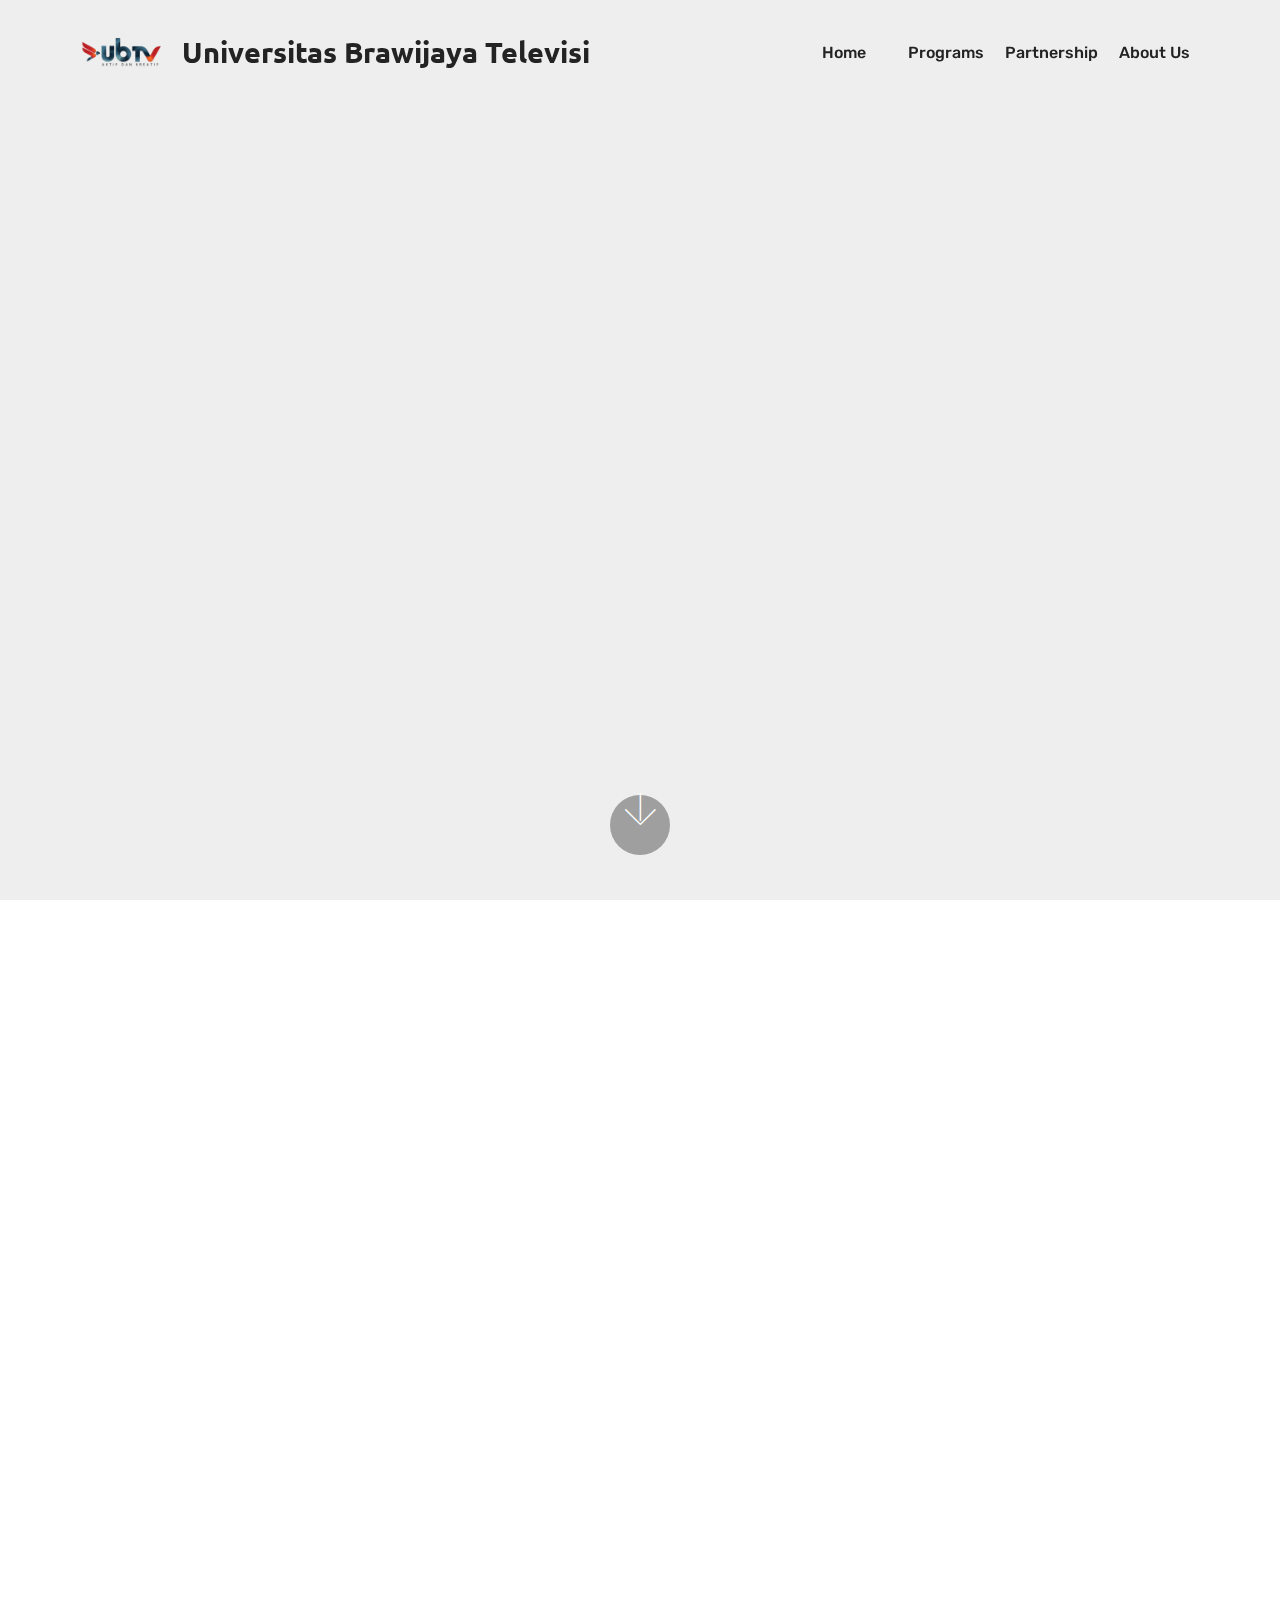
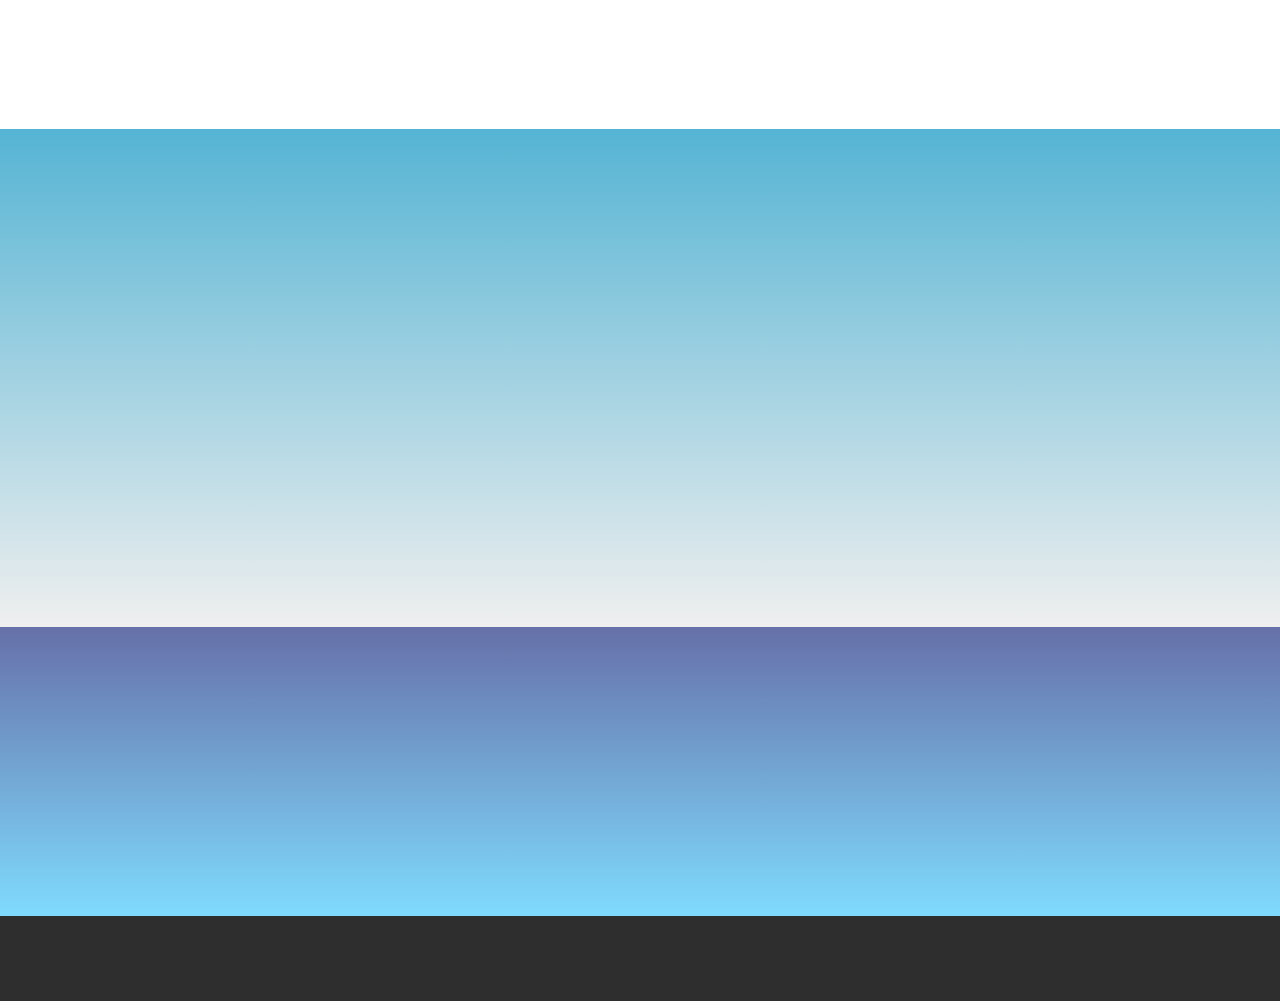
<file: index.html>
<!DOCTYPE html>
<html  >
<head>
  <!-- Site made with Mobirise Website Builder v4.12.4, https://mobirise.com -->
  <meta charset="UTF-8">
  <meta http-equiv="X-UA-Compatible" content="IE=edge">
  <meta name="generator" content="Mobirise v4.12.4, mobirise.com">
  <meta name="viewport" content="width=device-width, initial-scale=1, minimum-scale=1">
  <link rel="shortcut icon" href="assets/images/logoubtvnew-removebg-preview-216x216.png" type="image/x-icon">
  <meta name="description" content="">
  
  
  <title>Home</title>
  <link rel="stylesheet" href="assets/web/assets/mobirise-icons/mobirise-icons.css">
  <link rel="stylesheet" href="assets/bootstrap/css/bootstrap.min.css">
  <link rel="stylesheet" href="assets/bootstrap/css/bootstrap-grid.min.css">
  <link rel="stylesheet" href="assets/bootstrap/css/bootstrap-reboot.min.css">
  <link rel="stylesheet" href="assets/socicon/css/styles.css">
  <link rel="stylesheet" href="assets/dropdown/css/style.css">
  <link rel="stylesheet" href="assets/tether/tether.min.css">
  <link rel="stylesheet" href="assets/animatecss/animate.min.css">
  <link rel="stylesheet" href="assets/theme/css/style.css">
  <link rel="preload" as="style" href="assets/mobirise/css/mbr-additional.css"><link rel="stylesheet" href="assets/mobirise/css/mbr-additional.css" type="text/css">
  
  
  
</head>
<body>
  <section class="menu cid-qTkzRZLJNu" once="menu" id="menu1-0">

    

    <nav class="navbar navbar-expand beta-menu navbar-dropdown align-items-center navbar-fixed-top navbar-toggleable-sm bg-color transparent">
        <button class="navbar-toggler navbar-toggler-right" type="button" data-toggle="collapse" data-target="#navbarSupportedContent" aria-controls="navbarSupportedContent" aria-expanded="false" aria-label="Toggle navigation">
            <div class="hamburger">
                <span></span>
                <span></span>
                <span></span>
                <span></span>
            </div>
        </button>
        <div class="menu-logo">
            <div class="navbar-brand">
                <span class="navbar-logo">
                    <a href="index.html">
                         <img src="assets/images/logoubtvnew-removebg-preview-216x216.png" alt="Mobirise" title="" style="height: 5.6rem;">
                    </a>
                </span>
                <span class="navbar-caption-wrap"><a class="navbar-caption text-primary display-2" href="http://ub.tv.ac.id">Universitas Brawijaya Televisi&nbsp;</a></span>
            </div>
        </div>
        <div class="collapse navbar-collapse" id="navbarSupportedContent">
            <ul class="navbar-nav nav-dropdown nav-right" data-app-modern-menu="true"><li class="nav-item">
                    <a class="nav-link link text-primary display-4" href="https://mobirise.com">
                        </a>
                </li><li class="nav-item"><a class="nav-link link text-primary display-4" href="index.html">
                        
                        Home</a></li><li class="nav-item"><a class="nav-link link text-primary display-4" href="https://mobirise.com">
                        </a></li><li class="nav-item"><a class="nav-link link text-primary display-4" href="page1.html">
                        Programs</a></li><li class="nav-item"><a class="nav-link link text-primary display-4" href="https://mobirise.com">
                        Partnership</a></li>
                <li class="nav-item">
                    <a class="nav-link link text-primary display-4" href="page2.html">
                        
                        About Us
                    </a>
                </li></ul>
            
        </div>
    </nav>
</section>

<section class="engine"><a href="https://mobirise.info/p">site templates free download</a></section><section class="header6 cid-s2BCFI54NF mbr-fullscreen" data-bg-video="https://www.youtube.com/watch?v=HVVk6J6_l8Y" id="header6-4">

    

    

    <div class="container">
        <div class="row justify-content-md-center">
            <div class="mbr-white col-md-10">
                
                
                
            </div>
        </div>
    </div>

    <div class="mbr-arrow hidden-sm-down" aria-hidden="true">
        <a href="#next">
            <i class="mbri-down mbr-iconfont"></i>
        </a>
    </div>
</section>

<section class="services1 cid-s2HzH7g7Vp" id="services1-17">
    <!---->
    
    <!---->
    <!--Overlay-->
    
    <!--Container-->
    <div class="container">
        <div class="row justify-content-center">
            <!--Titles-->
            <div class="title pb-5 col-12">
                <h2 class="align-left pb-3 mbr-fonts-style display-1">
                    Our Program</h2>
                
            </div>
            <!--Card-1-->
            <div class="card col-12 col-md-6 p-3 col-lg-3">
                <div class="card-wrapper">
                    <div class="card-img">
                        <a href="page1.html#slider1-w"><img src="assets/images/19876-1-2000x1305.jpeg" alt="Mobirise" title=""></a>
                    </div>
                    <div class="card-box">
                        <h4 class="card-title mbr-fonts-style display-5">
                            Profesor Brawijaya</h4>
                        
                        <!--Btn-->
                        
                    </div>
                </div>
            </div>
            <!--Card-2-->
            <div class="card col-12 col-md-6 p-3 col-lg-3">
                <div class="card-wrapper">
                    <div class="card-img">
                        <a href="page1.html#slider1-j"><img src="assets/images/43095-2000x1333.jpeg" alt="Mobirise" title=""></a>
                    </div>
                    <div class="card-box">
                        <h4 class="card-title mbr-fonts-style display-5">
                            Karya Brawijaya</h4>
                        
                        <!--Btn-->
                        
                    </div>
                </div>
            </div>
            <!--Card-3-->
            <div class="card col-12 col-md-6 p-3 col-lg-3">
                <div class="card-wrapper">
                    <div class="card-img">
                        <a href="page1.html#slider1-z"><img src="assets/images/2852991-1-2000x2000.jpeg" alt="Mobirise" title=""></a>
                    </div>
                    <div class="card-box">
                        <h4 class="card-title mbr-fonts-style display-5">Tatap Muka</h4>
                        
                        <!--Btn-->
                        
                    </div>
                </div>
            </div>
            <!--Card-4-->
            <div class="card col-12 col-md-6 p-3 col-lg-3 last-child">
                <div class="card-wrapper">
                    <div class="card-img">
                        <a href="page1.html#slider1-y"><img src="assets/images/5516-2000x1311.jpeg" alt="Mobirise" title=""></a>
                    </div>
                    <div class="card-box">
                        <h4 class="card-title mbr-fonts-style display-5">
                            UB TALK</h4>
                        
                        <!--Btn-->
                        
                    </div>
                </div>
            </div>
        </div>
    </div>
</section>

<section class="services1 cid-s2HEx7E1QV" id="services1-19">
    <!---->
    
    <!---->
    <!--Overlay-->
    
    <!--Container-->
    <div class="container">
        <div class="row justify-content-center">
            <!--Titles-->
            <div class="title pb-5 col-12">
                
                
            </div>
            <!--Card-1-->
            <div class="card col-12 col-md-6 p-3 col-lg-3">
                <div class="card-wrapper">
                    <div class="card-img">
                        <a href="page1.html#slider1-g"><img src="assets/images/bnews-2-751x500.png" alt="Mobirise" title=""></a>
                    </div>
                    <div class="card-box">
                        <h4 class="card-title mbr-fonts-style display-5">
                            Brawijaya News</h4>
                        
                        <!--Btn-->
                        
                    </div>
                </div>
            </div>
            <!--Card-2-->
            <div class="card col-12 col-md-6 p-3 col-lg-3">
                <div class="card-wrapper">
                    <div class="card-img">
                        <a href="page1.html#slider1-h"><img src="assets/images/2744013-2000x1125.jpeg" alt="Mobirise" title=""></a>
                    </div>
                    <div class="card-box">
                        <h4 class="card-title mbr-fonts-style display-5">
                            Review Buku</h4>
                        
                        <!--Btn-->
                        
                    </div>
                </div>
            </div>
            <!--Card-3-->
            <div class="card col-12 col-md-6 p-3 col-lg-3">
                <div class="card-wrapper">
                    <div class="card-img">
                        <a href="page1.html#slider1-i"><img src="assets/images/403405-pcscaq-741-2000x1125.jpeg" alt="Mobirise" title=""></a>
                    </div>
                    <div class="card-box">
                        <h4 class="card-title mbr-fonts-style display-5">
                            Inspirator Brawijaya</h4>
                        
                        <!--Btn-->
                        
                    </div>
                </div>
            </div>
            <!--Card-4-->
            <div class="card col-12 col-md-6 p-3 col-lg-3 last-child">
                <div class="card-wrapper">
                    <div class="card-img">
                        <a href="page1.html#slider1-x"><img src="assets/images/1771-2000x1280.jpeg" alt="Mobirise" title=""></a>
                    </div>
                    <div class="card-box">
                        <h4 class="card-title mbr-fonts-style display-5">
                            Lensa Brawijaya</h4>
                        
                        <!--Btn-->
                        
                    </div>
                </div>
            </div>
        </div>
    </div>
</section>

<section class="clients cid-s2HLJsZUIc" data-interval="false" id="clients-1a">
      

    
        <div class="container mb-5">
            <div class="media-container-row">
                <div class="col-12 align-center">
                    <h2 class="mbr-section-title pb-3 mbr-fonts-style display-1">
                        Our Relations</h2>
                    
                </div>
            </div>
        </div>

    <div class="container">
        <div class="carousel slide" role="listbox" data-pause="true" data-keyboard="false" data-ride="carousel" data-interval="5000">
            <div class="carousel-inner" data-visible="5">
                
                
                
                
                
            <div class="carousel-item ">
                    <div class="media-container-row">
                        <div class="col-md-12">
                            <div class="wrap-img ">
                                <img src="assets/images/voa-240x100.png" class="img-responsive clients-img" alt="" title="">
                            </div>
                        </div>
                    </div>
                </div><div class="carousel-item ">
                    <div class="media-container-row">
                        <div class="col-md-12">
                            <div class="wrap-img ">
                                <img src="assets/images/2-dw-300x81.png" class="img-responsive clients-img" alt="" title="">
                            </div>
                        </div>
                    </div>
                </div><div class="carousel-item ">
                    <div class="media-container-row">
                        <div class="col-md-12">
                            <div class="wrap-img ">
                                <img src="assets/images/3-lipi-300x105.jpg" class="img-responsive clients-img" alt="" title="">
                            </div>
                        </div>
                    </div>
                </div><div class="carousel-item ">
                    <div class="media-container-row">
                        <div class="col-md-12">
                            <div class="wrap-img ">
                                <img src="assets/images/4-kanal-kpk-300x180.jpeg" class="img-responsive clients-img" alt="" title="">
                            </div>
                        </div>
                    </div>
                </div><div class="carousel-item ">
                    <div class="media-container-row">
                        <div class="col-md-12">
                            <div class="wrap-img ">
                                <img src="assets/images/5-antara-300x86.png" class="img-responsive clients-img" alt="" title="">
                            </div>
                        </div>
                    </div>
                </div></div>
            <div class="carousel-controls">
                <a data-app-prevent-settings="" class="carousel-control carousel-control-prev" role="button" data-slide="prev">
                    <span aria-hidden="true" class="mbri-left mbr-iconfont"></span>
                    <span class="sr-only">Previous</span>
                </a>
                <a data-app-prevent-settings="" class="carousel-control carousel-control-next" role="button" data-slide="next">
                    <span aria-hidden="true" class="mbri-right mbr-iconfont"></span>
                    <span class="sr-only">Next</span>
                </a>
            </div>
        </div>
    </div>
</section>

<section class="cid-s2HPmUED9m" id="social-buttons2-1c">

    

    

    <div class="container">
        <div class="media-container-row">
            <div class="col-md-8 align-center">
                <h2 class="pb-3 mbr-fonts-style display-7"><strong>UBTV BRAWIJAYA<br>57 UHF&nbsp;<br>KOTA MALANG</strong></h2>
                <div class="social-list pl-0 mb-0">
                    <a href="https://www.youtube.com/user/brawijayatelevision/" target="_blank">
                        <span class="px-2 mbr-iconfont mbr-iconfont-social socicon-youtube socicon"></span>
                    </a>
                    <a href="https://www.instagram.com/ubtv_brawijaya/" target="_blank">
                        <span class="px-2 mbr-iconfont mbr-iconfont-social socicon-instagram socicon"></span>
                    </a>
                    <a href="https://twitter.com/UBTV_Brawijaya" target="_blank">
                        <span class="px-2 mbr-iconfont mbr-iconfont-social socicon-twitter socicon"></span>
                    </a>
                    <a href="https://www.youtube.com/c/mobirise" target="_blank">
                        
                    </a>
                    <a href="https://www.behance.net/Mobirise" target="_blank">
                        
                    </a>
                </div>
            </div>
        </div>
    </div>
</section>

<section once="footers" class="cid-s2HPfdG0UK" id="footer6-1b">

    

    

    <div class="container">
        <div class="media-container-row align-center mbr-white">
            <div class="col-12">
                <p class="mbr-text mb-0 mbr-fonts-style display-7">
                    © Copyright 2020 Mobirise - All Rights Reserved
                </p>
            </div>
        </div>
    </div>
</section>


  <script src="assets/web/assets/jquery/jquery.min.js"></script>
  <script src="assets/popper/popper.min.js"></script>
  <script src="assets/bootstrap/js/bootstrap.min.js"></script>
  <script src="assets/smoothscroll/smooth-scroll.js"></script>
  <script src="assets/dropdown/js/nav-dropdown.js"></script>
  <script src="assets/dropdown/js/navbar-dropdown.js"></script>
  <script src="assets/touchswipe/jquery.touch-swipe.min.js"></script>
  <script src="assets/tether/tether.min.js"></script>
  <script src="assets/viewportchecker/jquery.viewportchecker.js"></script>
  <script src="assets/ytplayer/jquery.mb.ytplayer.min.js"></script>
  <script src="assets/vimeoplayer/jquery.mb.vimeo_player.js"></script>
  <script src="assets/bootstrapcarouselswipe/bootstrap-carousel-swipe.js"></script>
  <script src="assets/mbr-clients-slider/mbr-clients-slider.js"></script>
  <script src="assets/sociallikes/social-likes.js"></script>
  <script src="assets/theme/js/script.js"></script>
  
  
  <input name="animation" type="hidden">
   <div id="scrollToTop" class="scrollToTop mbr-arrow-up"><a style="text-align: center;"><i class="mbr-arrow-up-icon mbr-arrow-up-icon-cm cm-icon cm-icon-smallarrow-up"></i></a></div>
  </body>
</html>
</file>
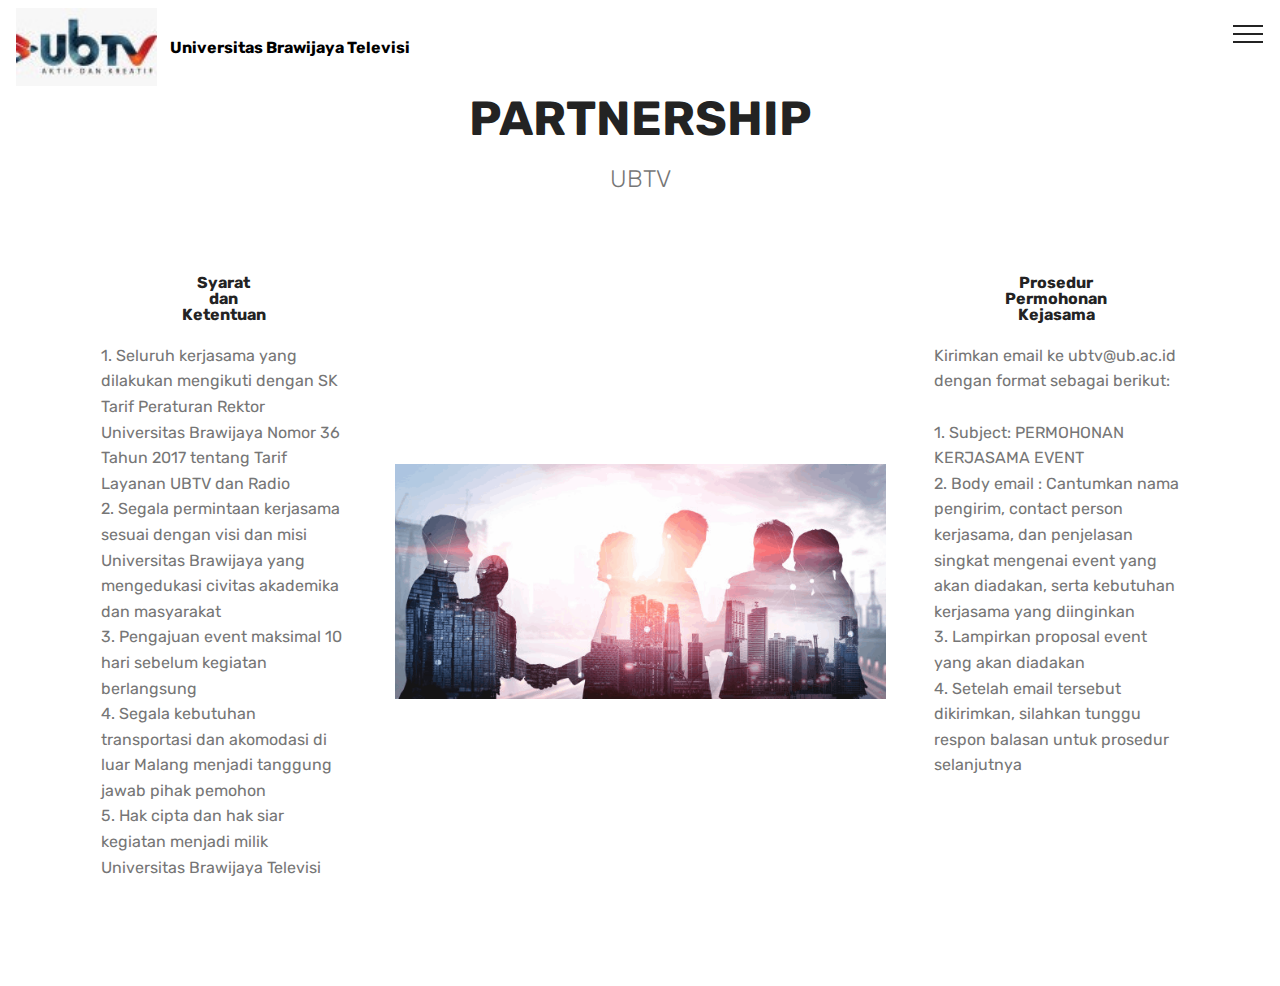
<file: prototype/index.html>
<!DOCTYPE html>
<html  >
<head>
  <!-- Site made with Mobirise Website Builder v4.12.4, https://mobirise.com -->
  <meta charset="UTF-8">
  <meta http-equiv="X-UA-Compatible" content="IE=edge">
  <meta name="generator" content="Mobirise v4.12.4, mobirise.com">
  <meta name="viewport" content="width=device-width, initial-scale=1, minimum-scale=1">
  <link rel="shortcut icon" href="assets/images/whatsapp-image-2020-06-22-at-21.32.23-122x122.jpeg" type="image/x-icon">
  <meta name="description" content="">
  
  
  <title>Partnership</title>
  <link rel="stylesheet" href="assets/web/assets/mobirise-icons/mobirise-icons.css">
  <link rel="stylesheet" href="assets/bootstrap/css/bootstrap.min.css">
  <link rel="stylesheet" href="assets/bootstrap/css/bootstrap-grid.min.css">
  <link rel="stylesheet" href="assets/bootstrap/css/bootstrap-reboot.min.css">
  <link rel="stylesheet" href="assets/tether/tether.min.css">
  <link rel="stylesheet" href="assets/dropdown/css/style.css">
  <link rel="stylesheet" href="assets/theme/css/style.css">
  <link rel="preload" as="style" href="assets/mobirise/css/mbr-additional.css"><link rel="stylesheet" href="assets/mobirise/css/mbr-additional.css" type="text/css">
  
  
  
</head>
<body>
  <section class="menu cid-qTkzRZLJNu" once="menu" id="menu1-0">

    

    <nav class="navbar navbar-expand beta-menu navbar-dropdown align-items-center collapsed">
        <button class="navbar-toggler navbar-toggler-right" type="button" data-toggle="collapse" data-target="#navbarSupportedContent" aria-controls="navbarSupportedContent" aria-expanded="false" aria-label="Toggle navigation">
            <div class="hamburger">
                <span></span>
                <span></span>
                <span></span>
                <span></span>
            </div>
        </button>
        <div class="menu-logo">
            <div class="navbar-brand">
                <span class="navbar-logo">
                    <a href="https://mobirise.com">
                         <img src="assets/images/whatsapp-image-2020-06-22-at-21.32.23-122x122.jpeg" alt="Mobirise" title="" style="height: 4.9rem;">
                    </a>
                </span>
                <span class="navbar-caption-wrap"><a class="navbar-caption text-black display-4" href="https://mobirise.com">Universitas Brawijaya Televisi&nbsp;</a></span>
            </div>
        </div>
        <div class="collapse navbar-collapse" id="navbarSupportedContent">
            <ul class="navbar-nav nav-dropdown nav-right" data-app-modern-menu="true"><li class="nav-item">
                    <a class="nav-link link text-white display-4" href="https://mobirise.com">
                        </a>
                </li>
                <li class="nav-item">
                    <a class="nav-link link text-white display-4" href="https://mobirise.com"></a>
                </li></ul>
            
        </div>
    </nav>
</section>

<section class="engine"><a href="https://mobirise.info/s">free bootstrap theme</a></section><section class="features12 cid-s2EFamPSt2" id="features12-n">
    
    

    

    <div class="container">
        <h2 class="mbr-section-title pb-2 mbr-fonts-style display-2"><strong>
            PARTNERSHIP</strong></h2>
        <h3 class="mbr-section-subtitle pb-3 mbr-fonts-style display-5">
            UBTV</h3>

        <div class="media-container-row pt-5">
            <div class="block-content align-right">
                <div class="card pl-3 pr-3">
                    <div class="mbr-card-img-title">
                        
                        <div class="mbr-crt-title">
                            <h4 class="card-title py-2 mbr-crt-title mbr-fonts-style display-7"><strong>Syarat <br>dan <br>Ketentuan</strong></h4>
                        </div>
                    </div>                

                    <div class="card-box">
                        <p class="mbr-text mbr-section-text mbr-fonts-style display-7">1. Seluruh kerjasama yang dilakukan mengikuti dengan SK Tarif Peraturan Rektor Universitas Brawijaya Nomor 36 Tahun 2017 tentang Tarif Layanan UBTV dan Radio
<br>2. Segala permintaan kerjasama sesuai dengan visi dan misi Universitas Brawijaya yang mengedukasi civitas akademika dan masyarakat 
<br>3. Pengajuan event maksimal 10 hari sebelum kegiatan berlangsung
<br>4. Segala kebutuhan transportasi dan akomodasi di luar Malang menjadi tanggung jawab pihak pemohon
<br>5. Hak cipta dan hak siar kegiatan menjadi milik Universitas Brawijaya Televisi</p>
                    </div>
                </div>

                
            </div>

            <div class="mbr-figure m-auto" style="width: 50%;">
                <img src="assets/images/partnership-1-626x304.png" alt="Mobirise" title="">
            </div>

            <div class="block-content align-left">
                <div class="card pl-3 pr-3">
                    <div class="mbr-card-img-title">
                        
                        <div class="mbr-crt-title">
                            <h4 class="card-title py-2 mbr-crt-title mbr-fonts-style display-7"><strong>Prosedur <br>Permohonan <br>Kejasama</strong></h4>
                        </div>
                    </div>                

                    <div class="card-box">
                        <p class="mbr-text mbr-section-text mbr-fonts-style display-7">Kirimkan email ke ubtv@ub.ac.id dengan format sebagai berikut:
<br><br>1. Subject: PERMOHONAN KERJASAMA EVENT<br>2. Body email : Cantumkan nama pengirim, contact person   kerjasama, dan penjelasan singkat mengenai event yang akan diadakan, serta kebutuhan kerjasama yang diinginkan &nbsp;<br>3. Lampirkan proposal event yang akan diadakan&nbsp;<br>4. Setelah email tersebut dikirimkan, silahkan tunggu respon balasan untuk prosedur selanjutnya</p>
                    </div>
                </div>

                
            </div>
        </div>
    </div>
</section>


  <script src="assets/web/assets/jquery/jquery.min.js"></script>
  <script src="assets/popper/popper.min.js"></script>
  <script src="assets/bootstrap/js/bootstrap.min.js"></script>
  <script src="assets/tether/tether.min.js"></script>
  <script src="assets/smoothscroll/smooth-scroll.js"></script>
  <script src="assets/dropdown/js/nav-dropdown.js"></script>
  <script src="assets/dropdown/js/navbar-dropdown.js"></script>
  <script src="assets/touchswipe/jquery.touch-swipe.min.js"></script>
  <script src="assets/theme/js/script.js"></script>
  
  
</body>
</html>
</file>
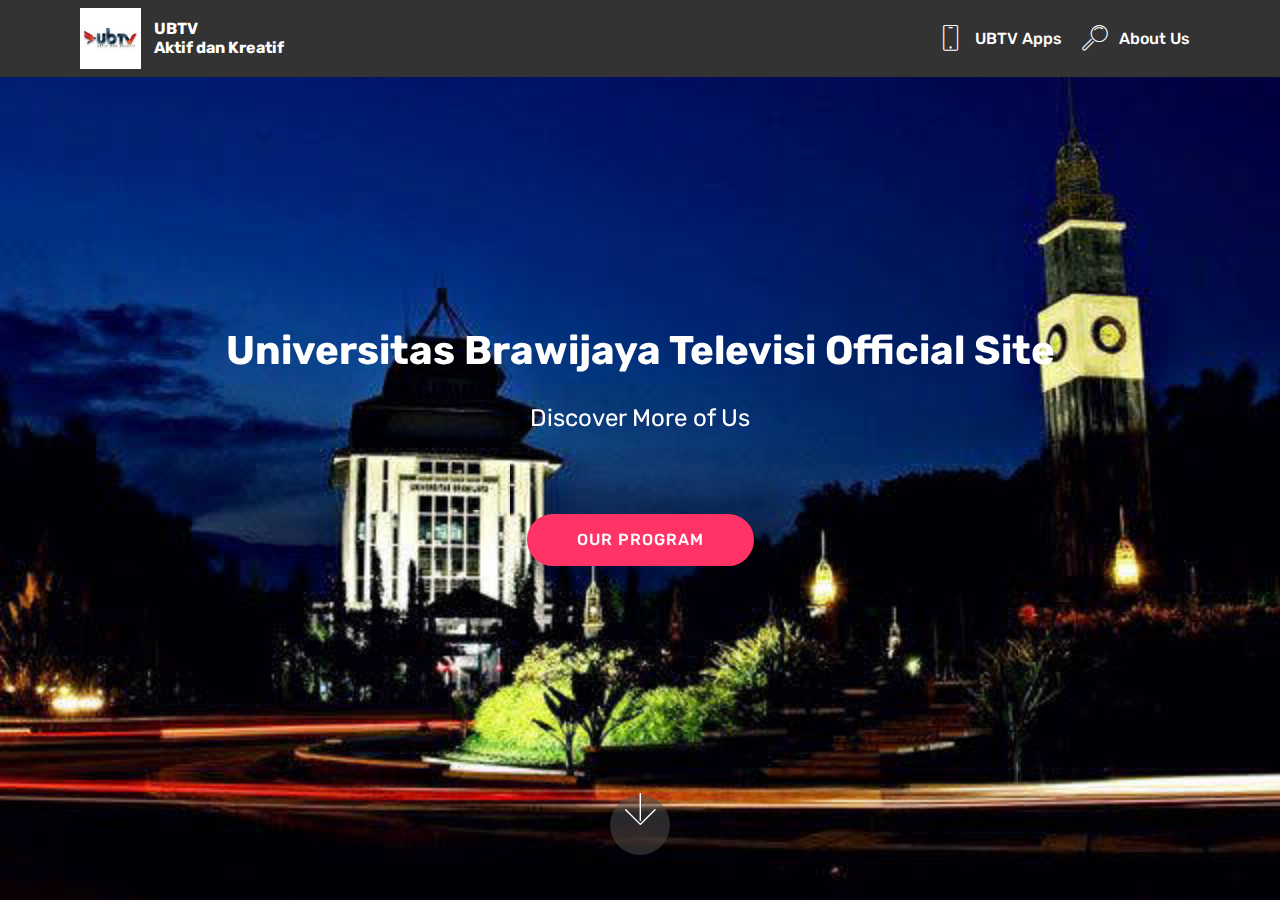
<file: Project/Prototype Home Website UBTV (Fathiya)/index.html>
<!DOCTYPE html>
<html  >
<head>
  <!-- Site made with Mobirise Website Builder v4.12.4, https://mobirise.com -->
  <meta charset="UTF-8">
  <meta http-equiv="X-UA-Compatible" content="IE=edge">
  <meta name="generator" content="Mobirise v4.12.4, mobirise.com">
  <meta name="viewport" content="width=device-width, initial-scale=1, minimum-scale=1">
  <link rel="shortcut icon" href="assets/images/ubtv-122x122.jpg" type="image/x-icon">
  <meta name="description" content="">
  
  
  <title>Home</title>
  <link rel="stylesheet" href="assets/web/assets/mobirise-icons/mobirise-icons.css">
  <link rel="stylesheet" href="assets/bootstrap/css/bootstrap.min.css">
  <link rel="stylesheet" href="assets/bootstrap/css/bootstrap-grid.min.css">
  <link rel="stylesheet" href="assets/bootstrap/css/bootstrap-reboot.min.css">
  <link rel="stylesheet" href="assets/facebook-plugin/style.css">
  <link rel="stylesheet" href="assets/tether/tether.min.css">
  <link rel="stylesheet" href="assets/dropdown/css/style.css">
  <link rel="stylesheet" href="assets/animatecss/animate.min.css">
  <link rel="stylesheet" href="assets/theme/css/style.css">
  <link rel="preload" as="style" href="assets/mobirise/css/mbr-additional.css"><link rel="stylesheet" href="assets/mobirise/css/mbr-additional.css" type="text/css">
  
  
  
</head>
<body>
  <section class="menu cid-qTkzRZLJNu" once="menu" id="menu1-0">

    

    <nav class="navbar navbar-expand beta-menu navbar-dropdown align-items-center navbar-fixed-top navbar-toggleable-sm">
        <button class="navbar-toggler navbar-toggler-right" type="button" data-toggle="collapse" data-target="#navbarSupportedContent" aria-controls="navbarSupportedContent" aria-expanded="false" aria-label="Toggle navigation">
            <div class="hamburger">
                <span></span>
                <span></span>
                <span></span>
                <span></span>
            </div>
        </button>
        <div class="menu-logo">
            <div class="navbar-brand">
                <span class="navbar-logo">
                    <a href="https://mobirise.com">
                         <img src="assets/images/ubtv-122x122.jpg" alt="Mobirise" title="" style="height: 3.8rem;">
                    </a>
                </span>
                <span class="navbar-caption-wrap"><a class="navbar-caption text-white display-4" href="https://mobirise.com">
                        UBTV<br>Aktif dan Kreatif</a></span>
            </div>
        </div>
        <div class="collapse navbar-collapse" id="navbarSupportedContent">
            <ul class="navbar-nav nav-dropdown nav-right" data-app-modern-menu="true"><li class="nav-item">
                    <a class="nav-link link text-white display-4" href="https://mobirise.com"><span class="mbri-mobile mbr-iconfont mbr-iconfont-btn"></span>UBTV Apps</a>
                </li>
                <li class="nav-item">
                    <a class="nav-link link text-white display-4" href="https://mobirise.com">
                        <span class="mbri-search mbr-iconfont mbr-iconfont-btn"></span>
                        About Us
                    </a>
                </li></ul>
            
        </div>
    </nav>
</section>

<section class="engine"><a href="https://mobirise.info/r">bootstrap templates</a></section><section class="cid-qTkA127IK8 mbr-fullscreen mbr-parallax-background" id="header2-1">

    

    

    <div class="container align-center">
        <div class="row justify-content-md-center">
            <div class="mbr-white col-md-10">
                <h1 class="mbr-section-title mbr-bold pb-3 mbr-fonts-style display-1">
                    Universitas Brawijaya Televisi Official Site</h1>
                
                <p class="mbr-text pb-3 mbr-fonts-style display-5">
                    Discover More of Us<br><br></p>
                <div class="mbr-section-btn"><a class="btn btn-md btn-secondary display-4" href="https://mobirise.com">OUR PROGRAM</a></div>
            </div>
        </div>
    </div>
    <div class="mbr-arrow hidden-sm-down" aria-hidden="true">
        <a href="#next">
            <i class="mbri-down mbr-iconfont"></i>
        </a>
    </div>
</section>


  <script src="assets/web/assets/jquery/jquery.min.js"></script>
  <script src="assets/popper/popper.min.js"></script>
  <script src="assets/bootstrap/js/bootstrap.min.js"></script>
  <script src="https://connect.facebook.net/en_US/sdk.js#xfbml=1&version=v2.5"></script>
  <script src="https://apis.google.com/js/plusone.js"></script>
  <script src="assets/facebook-plugin/facebook-script.js"></script>
  <script src="assets/tether/tether.min.js"></script>
  <script src="assets/smoothscroll/smooth-scroll.js"></script>
  <script src="assets/dropdown/js/nav-dropdown.js"></script>
  <script src="assets/dropdown/js/navbar-dropdown.js"></script>
  <script src="assets/touchswipe/jquery.touch-swipe.min.js"></script>
  <script src="assets/viewportchecker/jquery.viewportchecker.js"></script>
  <script src="assets/parallax/jarallax.min.js"></script>
  <script src="assets/theme/js/script.js"></script>
  
  
  <input name="animation" type="hidden">
   <div id="scrollToTop" class="scrollToTop mbr-arrow-up"><a style="text-align: center;"><i class="mbr-arrow-up-icon mbr-arrow-up-icon-cm cm-icon cm-icon-smallarrow-up"></i></a></div>
  </body>
</html>
</file>
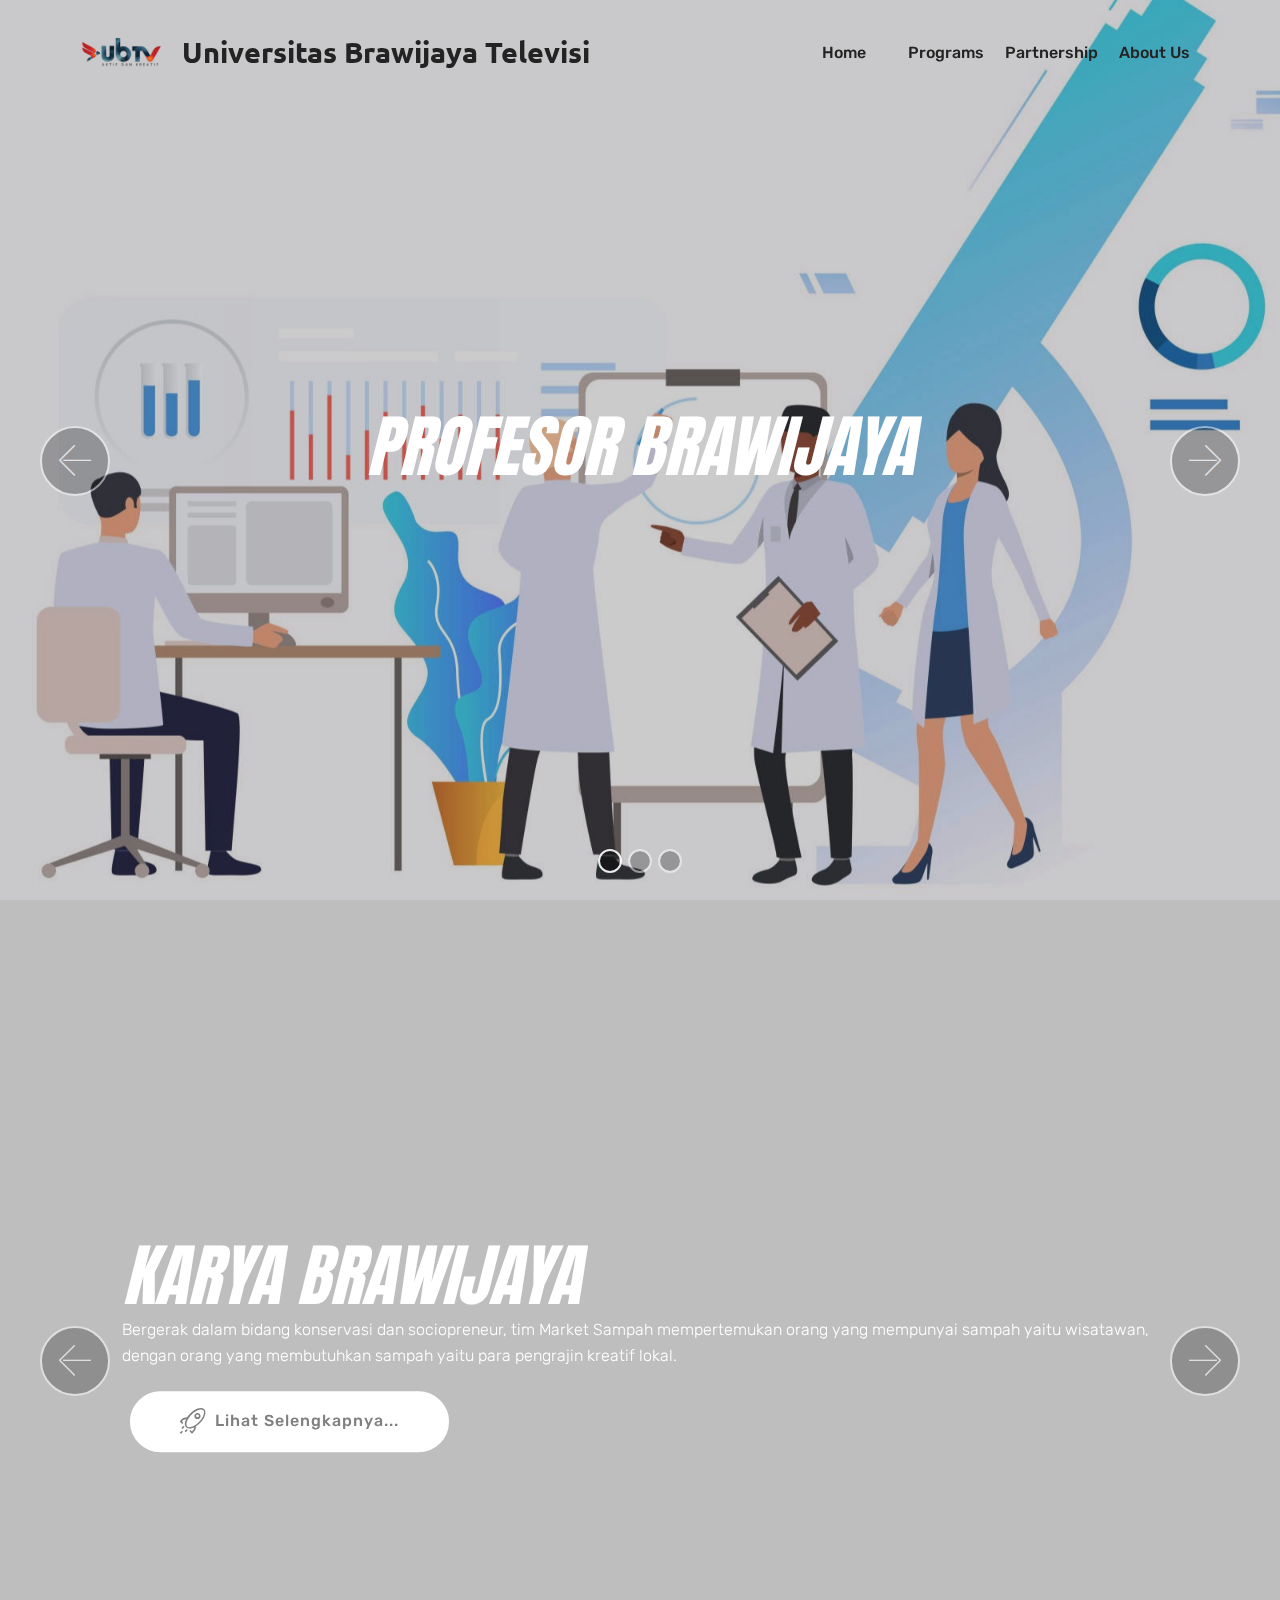
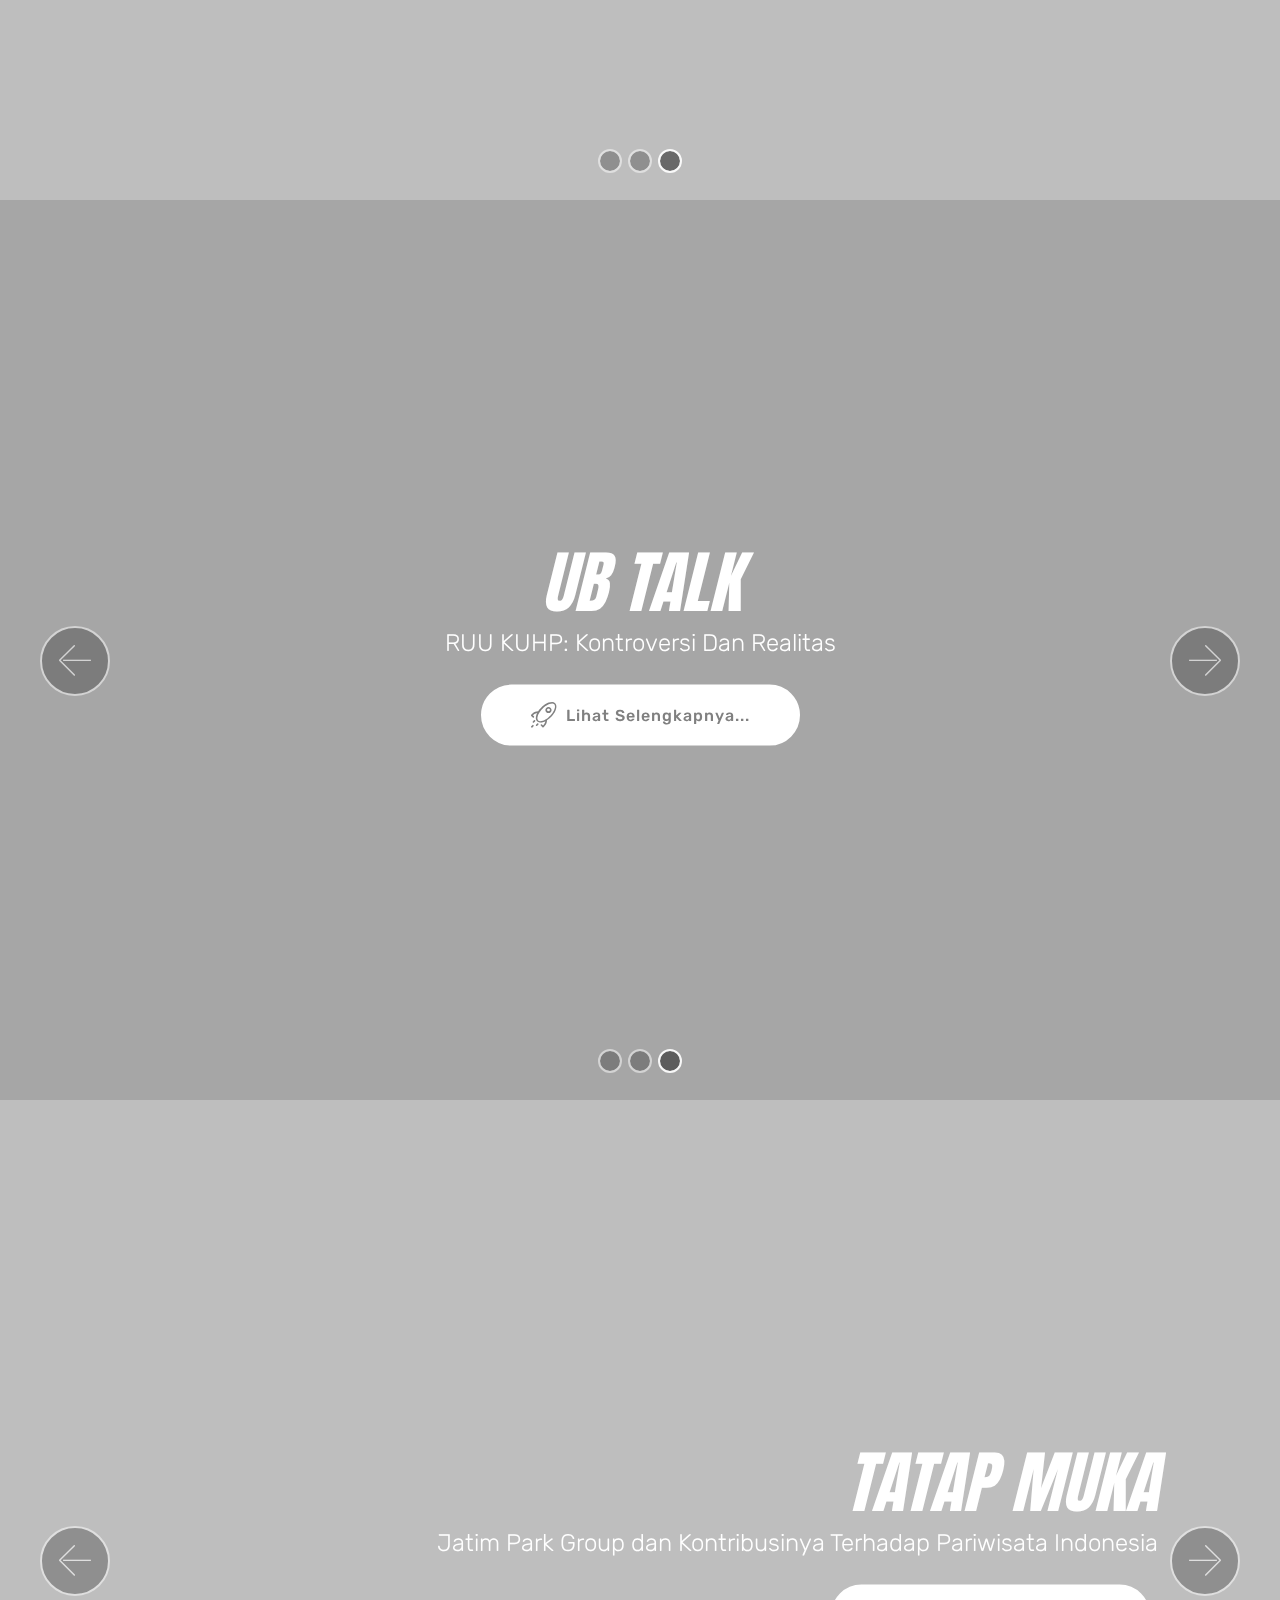
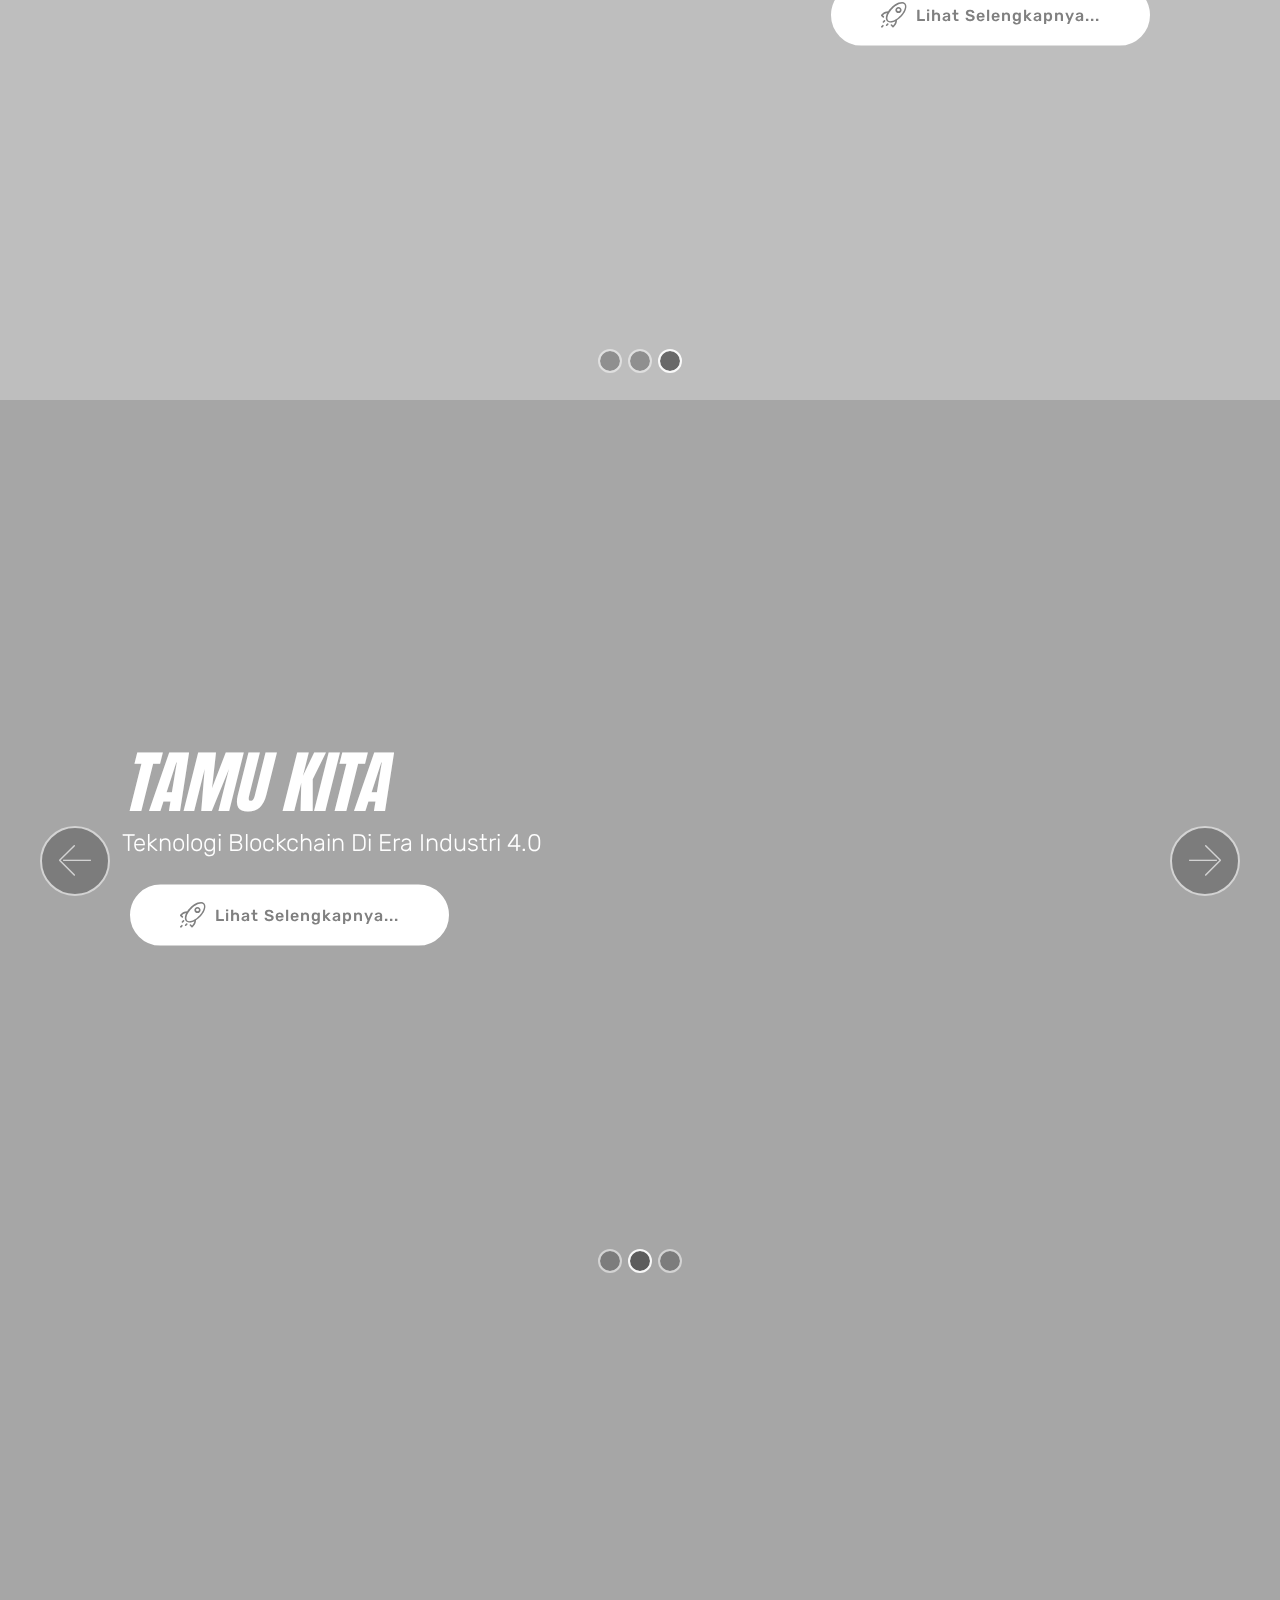
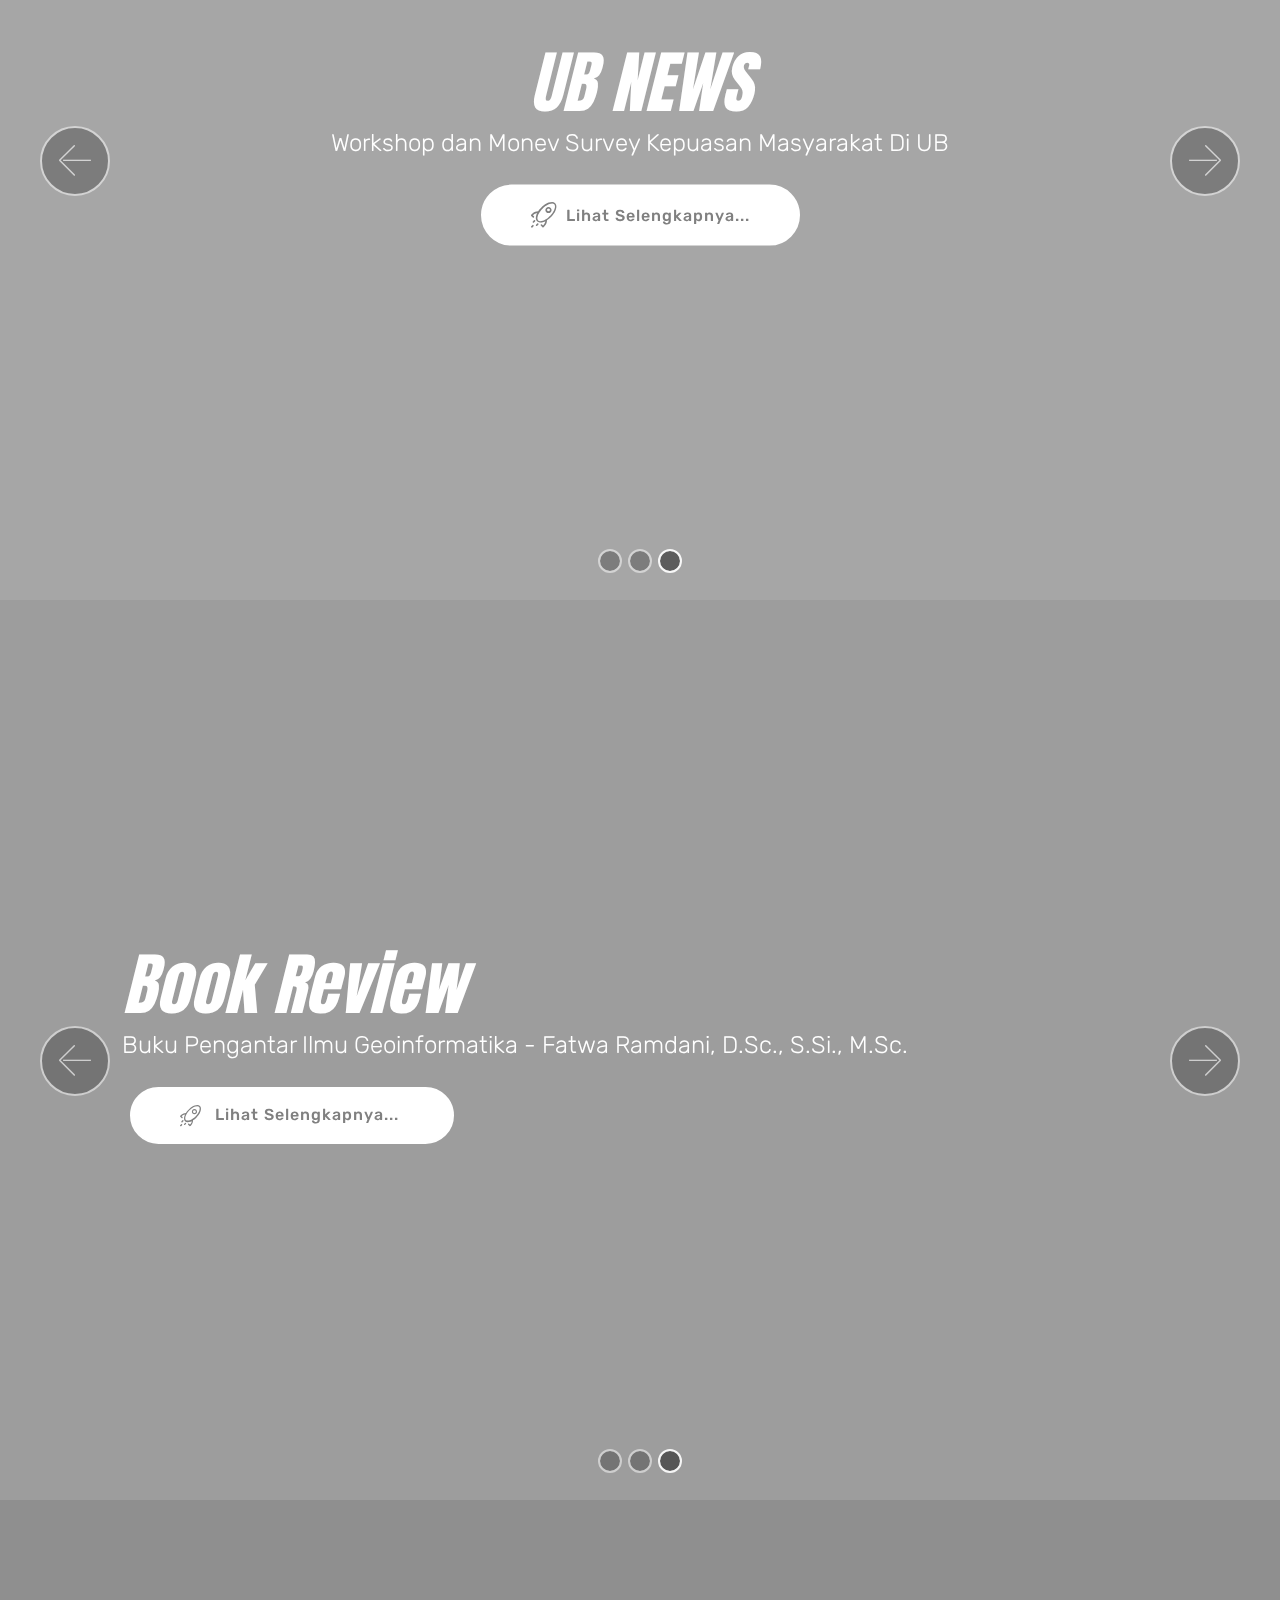
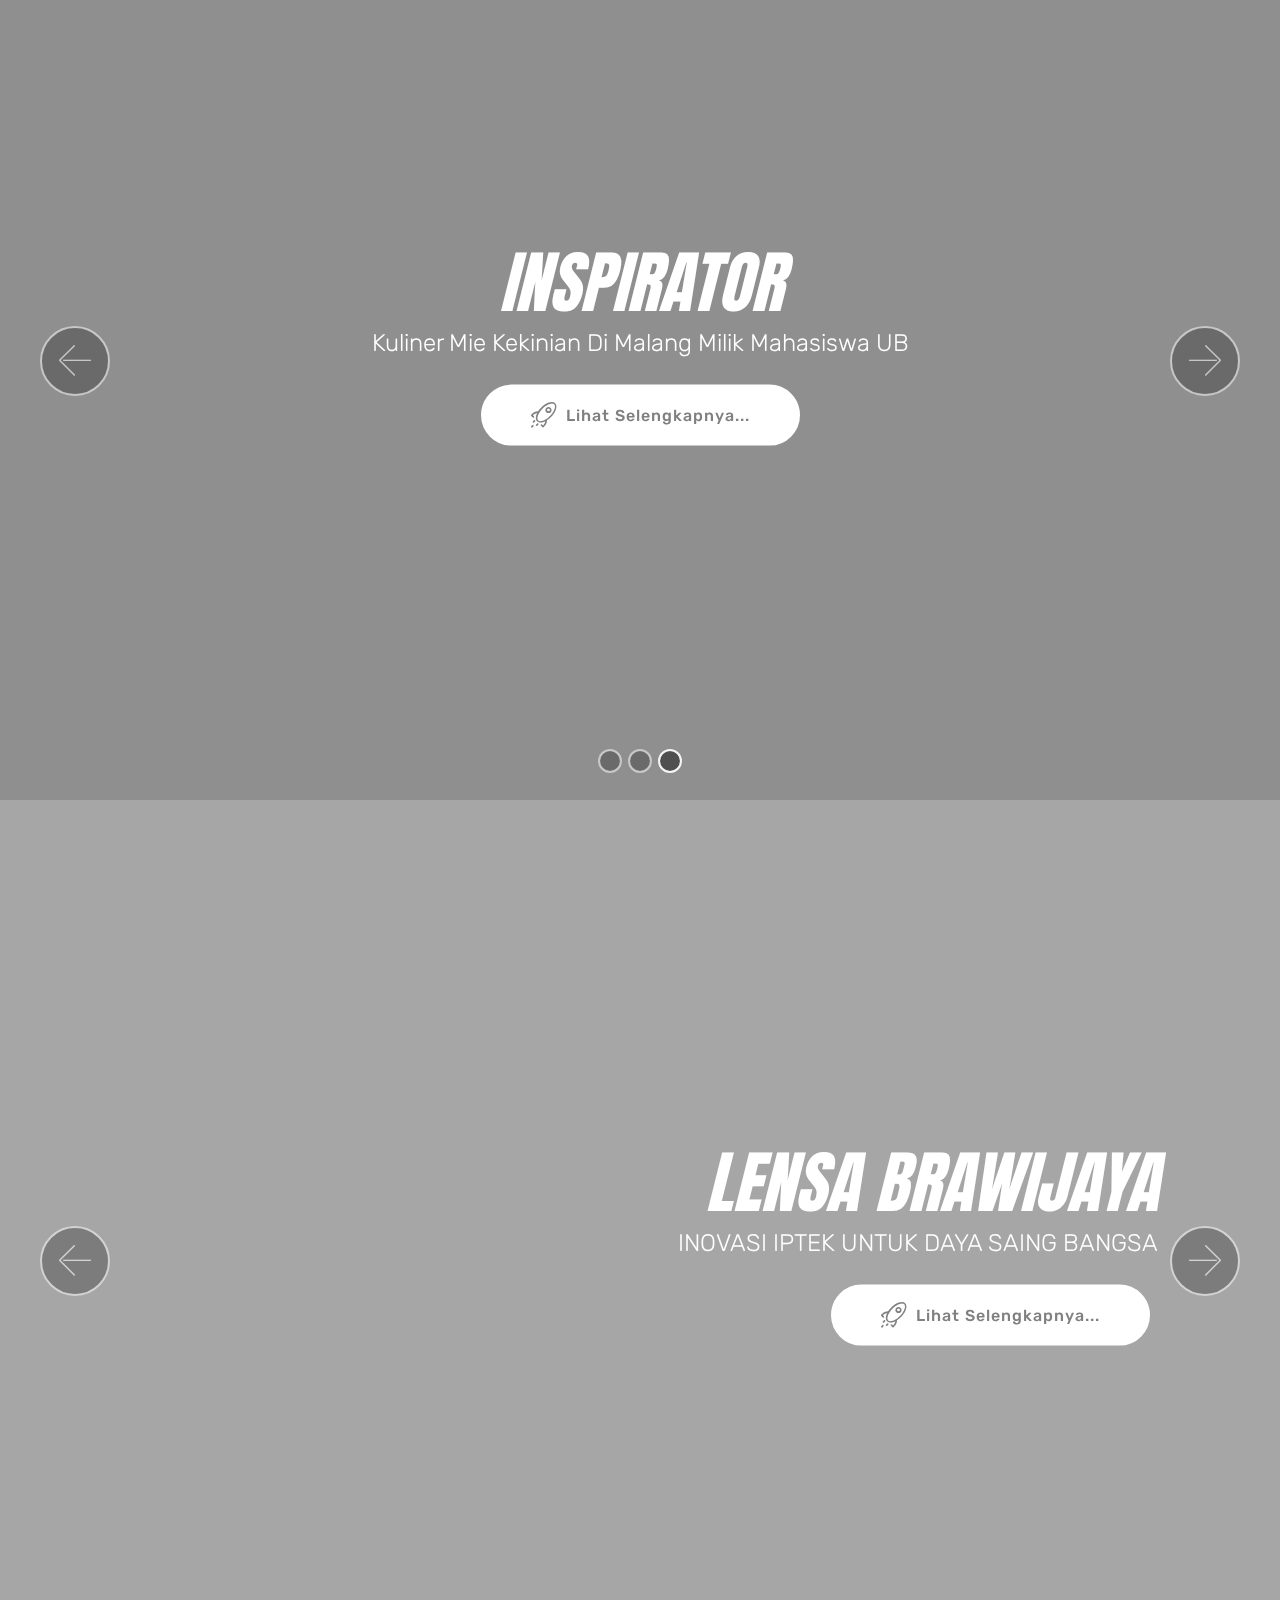
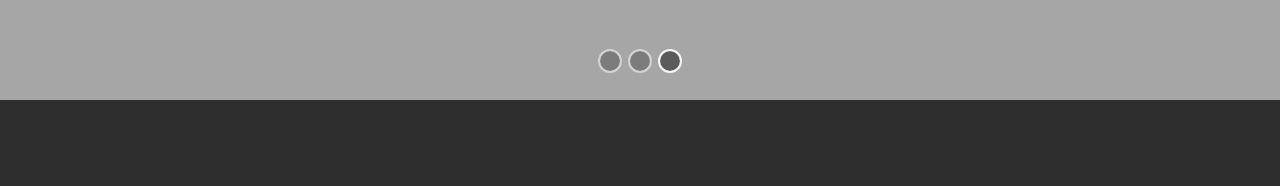
<file: page1.html>
<!DOCTYPE html>
<html  >
<head>
  <!-- Site made with Mobirise Website Builder v4.12.4, https://mobirise.com -->
  <meta charset="UTF-8">
  <meta http-equiv="X-UA-Compatible" content="IE=edge">
  <meta name="generator" content="Mobirise v4.12.4, mobirise.com">
  <meta name="viewport" content="width=device-width, initial-scale=1, minimum-scale=1">
  <link rel="shortcut icon" href="assets/images/logoubtvnew-removebg-preview-216x216.png" type="image/x-icon">
  <meta name="description" content="Site Builder Description">
  
  
  <title>Programs</title>
  <link rel="stylesheet" href="assets/web/assets/mobirise-icons-bold/mobirise-icons-bold.css">
  <link rel="stylesheet" href="assets/web/assets/mobirise-icons/mobirise-icons.css">
  <link rel="stylesheet" href="assets/bootstrap/css/bootstrap.min.css">
  <link rel="stylesheet" href="assets/bootstrap/css/bootstrap-grid.min.css">
  <link rel="stylesheet" href="assets/bootstrap/css/bootstrap-reboot.min.css">
  <link rel="stylesheet" href="assets/animatecss/animate.min.css">
  <link rel="stylesheet" href="assets/dropdown/css/style.css">
  <link rel="stylesheet" href="assets/tether/tether.min.css">
  <link rel="stylesheet" href="assets/theme/css/style.css">
  <link rel="preload" as="style" href="assets/mobirise/css/mbr-additional.css"><link rel="stylesheet" href="assets/mobirise/css/mbr-additional.css" type="text/css">
  
  
  
</head>
<body>
  <section class="menu cid-qTkzRZLJNu" once="menu" id="menu1-7">

    

    <nav class="navbar navbar-expand beta-menu navbar-dropdown align-items-center navbar-fixed-top navbar-toggleable-sm bg-color transparent">
        <button class="navbar-toggler navbar-toggler-right" type="button" data-toggle="collapse" data-target="#navbarSupportedContent" aria-controls="navbarSupportedContent" aria-expanded="false" aria-label="Toggle navigation">
            <div class="hamburger">
                <span></span>
                <span></span>
                <span></span>
                <span></span>
            </div>
        </button>
        <div class="menu-logo">
            <div class="navbar-brand">
                <span class="navbar-logo">
                    <a href="index.html">
                         <img src="assets/images/logoubtvnew-removebg-preview-216x216.png" alt="Mobirise" title="" style="height: 5.6rem;">
                    </a>
                </span>
                <span class="navbar-caption-wrap"><a class="navbar-caption text-primary display-2" href="http://ub.tv.ac.id">Universitas Brawijaya Televisi&nbsp;</a></span>
            </div>
        </div>
        <div class="collapse navbar-collapse" id="navbarSupportedContent">
            <ul class="navbar-nav nav-dropdown nav-right" data-app-modern-menu="true"><li class="nav-item">
                    <a class="nav-link link text-primary display-4" href="https://mobirise.com">
                        </a>
                </li><li class="nav-item"><a class="nav-link link text-primary display-4" href="index.html">
                        
                        Home</a></li><li class="nav-item"><a class="nav-link link text-primary display-4" href="https://mobirise.com">
                        </a></li><li class="nav-item"><a class="nav-link link text-primary display-4" href="page1.html">
                        Programs</a></li><li class="nav-item"><a class="nav-link link text-primary display-4" href="https://mobirise.com">
                        Partnership</a></li>
                <li class="nav-item">
                    <a class="nav-link link text-primary display-4" href="page2.html">
                        
                        About Us
                    </a>
                </li></ul>
            
        </div>
    </nav>
</section>

<section class="engine"><a href="https://mobirise.info/h">how to create your own web page</a></section><section class="carousel slide cid-s2H7ADuOrS" data-interval="false" id="slider1-w">

    

    <div class="full-screen"><div class="mbr-slider slide carousel" data-keyboard="false" data-ride="carousel" data-interval="4000" data-pause="hover"><ol class="carousel-indicators"><li data-app-prevent-settings="" data-target="#slider1-w" class=" active" data-slide-to="0"></li><li data-app-prevent-settings="" data-target="#slider1-w" data-slide-to="1"></li><li data-app-prevent-settings="" data-target="#slider1-w" data-slide-to="2"></li></ol><div class="carousel-inner" role="listbox"><div class="carousel-item slider-fullscreen-image active" data-bg-video-slide="false" style="background-image: url(assets/images/19876-2000x1305.jpeg);"><div class="container container-slide"><div class="image_wrapper"><div class="mbr-overlay" style="opacity: 0.2;"></div><img src="assets/images/19876-2000x1305.jpeg" alt="" title=""><div class="carousel-caption justify-content-center"><div class="col-10 align-center"><h2 class="mbr-fonts-style display-1"><em>PROFESOR BRAWIJAYA</em></h2></div></div></div></div></div><div class="carousel-item slider-fullscreen-image" data-bg-video-slide="https://www.youtube.com/watch?v=mg_1GybNaOk&amp;list=PLb1J6ahpNxWcpqRdSjJdQ91pIIziPyuR4"><div class="mbr-overlay" style="opacity: 0.2;"></div><div class="container container-slide"><div class="image_wrapper"><div class="carousel-caption justify-content-center"><div class="col-10 align-left"><h2 class="mbr-fonts-style display-1"><em>PROFESOR BRAWIJAYA</em></h2><p class="lead mbr-text mbr-fonts-style display-5">Prof. Dr. dr. Yuyun Yueniwati PW, M.Kes, Sp. Rad (K) - Guru Besar FK UB</p><div class="mbr-section-btn" buttons="0"><a class="btn display-4 btn-white" href="https://www.youtube.com/watch?v=mg_1GybNaOk&list=PLb1J6ahpNxWcpqRdSjJdQ91pIIziPyuR4" target="_blank"><span class="mbrib-rocket mbr-iconfont mbr-iconfont-btn"></span>Lihat Selengkapnya...</a> </div></div></div></div></div></div><div class="carousel-item slider-fullscreen-image" data-bg-video-slide="https://www.youtube.com/watch?v=b679JcRDAhc&amp;list=PLb1J6ahpNxWcpqRdSjJdQ91pIIziPyuR4&amp;index=4"><div class="mbr-overlay" style="opacity: 0;"></div><div class="container container-slide"><div class="image_wrapper"><div class="carousel-caption justify-content-center"><div class="col-10 align-right"><h2 class="mbr-fonts-style display-1"><em>PROFESOR BRAWIJAYA</em></h2><p class="lead mbr-text mbr-fonts-style display-5">Prof. Ahmad Erani Yustika S.E, M.Sc, PhD - Guru Besar FEB UB</p><div class="mbr-section-btn" buttons="0"><a class="btn display-4 btn-white" href="https://www.youtube.com/watch?v=b679JcRDAhc&list=PLb1J6ahpNxWcpqRdSjJdQ91pIIziPyuR4&index=4" target="_blank"><span class="mbrib-rocket mbr-iconfont mbr-iconfont-btn"></span>Lihat Selengkapnya...</a> </div></div></div></div></div></div></div><a data-app-prevent-settings="" class="carousel-control carousel-control-prev" role="button" data-slide="prev" href="#slider1-w"><span aria-hidden="true" class="mbri-left mbr-iconfont"></span><span class="sr-only">Previous</span></a><a data-app-prevent-settings="" class="carousel-control carousel-control-next" role="button" data-slide="next" href="#slider1-w"><span aria-hidden="true" class="mbri-right mbr-iconfont"></span><span class="sr-only">Next</span></a></div></div>

</section>

<section class="carousel slide cid-s2C4z4chm4" data-interval="false" id="slider1-j">

    

    <div class="full-screen"><div class="mbr-slider slide carousel" data-keyboard="false" data-ride="carousel" data-interval="4000" data-pause="hover"><ol class="carousel-indicators"><li data-app-prevent-settings="" data-target="#slider1-j" data-slide-to="0"></li><li data-app-prevent-settings="" data-target="#slider1-j" data-slide-to="1"></li><li data-app-prevent-settings="" data-target="#slider1-j" class=" active" data-slide-to="2"></li></ol><div class="carousel-inner" role="listbox"><div class="carousel-item slider-fullscreen-image" data-bg-video-slide="false" style="background-image: url(assets/images/43095-2000x1333.jpg);"><div class="container container-slide"><div class="image_wrapper"><div class="mbr-overlay" style="opacity: 0.3;"></div><img src="assets/images/43095-2000x1333.jpg" alt="" title=""><div class="carousel-caption justify-content-center"><div class="col-10 align-center"><h2 class="mbr-fonts-style display-1"><em>KARYA BRAWIJAYA</em></h2></div></div></div></div></div><div class="carousel-item slider-fullscreen-image" data-bg-video-slide="https://www.youtube.com/watch?v=RN_jXJOmT-U&amp;list=PLb1J6ahpNxWdHHDFbGVMYKvby7-8A8ABE&amp;index=5"><div class="mbr-overlay" style="opacity: 0.2;"></div><div class="container container-slide"><div class="image_wrapper"><div class="carousel-caption justify-content-center"><div class="col-10 align-left"><h2 class="mbr-fonts-style display-1"><em>KARYA BRAWIJAYA</em></h2><p class="lead mbr-text mbr-fonts-style display-5">Inovator Muda</p><div class="mbr-section-btn" buttons="0"><a class="btn display-4 btn-white" href="https://mobirise.com"><span class="mbrib-rocket mbr-iconfont mbr-iconfont-btn"></span>Lihat Selengkapnya...</a> </div></div></div></div></div></div><div class="carousel-item slider-fullscreen-image active" data-bg-video-slide="https://www.youtube.com/watch?v=0Gih_9JppjY&amp;list=PLb1J6ahpNxWdHHDFbGVMYKvby7-8A8ABE&amp;index=21"><div class="mbr-overlay" style="opacity: 0.2;"></div><div class="container container-slide"><div class="image_wrapper"><div class="carousel-caption justify-content-center"><div class="col-10 align-left"><h2 class="mbr-fonts-style display-1"><em>KARYA BRAWIJAYA</em></h2><p class="lead mbr-text mbr-fonts-style display-7">Bergerak dalam bidang konservasi dan sociopreneur, tim Market Sampah mempertemukan orang yang mempunyai sampah yaitu wisatawan, dengan orang yang membutuhkan sampah yaitu para pengrajin kreatif lokal.</p><div class="mbr-section-btn" buttons="0"><a class="btn display-4 btn-white" href="https://www.youtube.com/watch?v=0Gih_9JppjY&list=PLb1J6ahpNxWdHHDFbGVMYKvby7-8A8ABE&index=21" target="_blank"><span class="mbrib-rocket mbr-iconfont mbr-iconfont-btn"></span>Lihat Selengkapnya...</a> </div></div></div></div></div></div></div><a data-app-prevent-settings="" class="carousel-control carousel-control-prev" role="button" data-slide="prev" href="#slider1-j"><span aria-hidden="true" class="mbri-left mbr-iconfont"></span><span class="sr-only">Previous</span></a><a data-app-prevent-settings="" class="carousel-control carousel-control-next" role="button" data-slide="next" href="#slider1-j"><span aria-hidden="true" class="mbri-right mbr-iconfont"></span><span class="sr-only">Next</span></a></div></div>

</section>

<section class="carousel slide cid-s2H7BCVgdi" data-interval="false" id="slider1-y">

    

    <div class="full-screen"><div class="mbr-slider slide carousel" data-keyboard="false" data-ride="carousel" data-interval="4000" data-pause="hover"><ol class="carousel-indicators"><li data-app-prevent-settings="" data-target="#slider1-y" data-slide-to="0"></li><li data-app-prevent-settings="" data-target="#slider1-y" data-slide-to="1"></li><li data-app-prevent-settings="" data-target="#slider1-y" class=" active" data-slide-to="2"></li></ol><div class="carousel-inner" role="listbox"><div class="carousel-item slider-fullscreen-image" data-bg-video-slide="false" style="background-image: url(assets/images/5516-2000x1311.jpg);"><div class="container container-slide"><div class="image_wrapper"><div class="mbr-overlay" style="opacity: 0.3;"></div><img src="assets/images/5516-2000x1311.jpg" alt="" title=""><div class="carousel-caption justify-content-center"><div class="col-10 align-center"><h2 class="mbr-fonts-style display-1"><em>UB TALK</em></h2></div></div></div></div></div><div class="carousel-item slider-fullscreen-image" data-bg-video-slide="https://www.youtube.com/watch?v=ymbrv8lH6VI&amp;list=PLb1J6ahpNxWcXqS-D62aIO9bxVjXQ6S0n&amp;index=9"><div class="mbr-overlay" style="opacity: 0.4;"></div><div class="container container-slide"><div class="image_wrapper"><div class="carousel-caption justify-content-center"><div class="col-10 align-center"><h2 class="mbr-fonts-style display-1"><em>UB TALK</em></h2><p class="lead mbr-text mbr-fonts-style display-5">Waspada Pneumonia Corona Virus</p><div class="mbr-section-btn" buttons="0"><a class="btn display-4 btn-white" href="https://www.youtube.com/watch?v=ymbrv8lH6VI&list=PLb1J6ahpNxWcXqS-D62aIO9bxVjXQ6S0n&index=9" target="_blank"><span class="mbrib-rocket mbr-iconfont mbr-iconfont-btn"></span>Lihat Selengkapnya...</a> </div></div></div></div></div></div><div class="carousel-item slider-fullscreen-image active" data-bg-video-slide="https://www.youtube.com/watch?v=6u2MnH5bh7s&amp;list=PLb1J6ahpNxWcXqS-D62aIO9bxVjXQ6S0n&amp;index=22"><div class="mbr-overlay" style="opacity: 0.3;"></div><div class="container container-slide"><div class="image_wrapper"><div class="carousel-caption justify-content-center"><div class="col-10 align-center"><h2 class="mbr-fonts-style display-1"><em>UB TALK</em></h2><p class="lead mbr-text mbr-fonts-style display-5">RUU KUHP: Kontroversi Dan Realitas </p><div class="mbr-section-btn" buttons="0"><a class="btn display-4 btn-white" href="https://www.youtube.com/watch?v=6u2MnH5bh7s&list=PLb1J6ahpNxWcXqS-D62aIO9bxVjXQ6S0n&index=22" target="_blank"><span class="mbrib-rocket mbr-iconfont mbr-iconfont-btn"></span>Lihat Selengkapnya...</a> </div></div></div></div></div></div></div><a data-app-prevent-settings="" class="carousel-control carousel-control-prev" role="button" data-slide="prev" href="#slider1-y"><span aria-hidden="true" class="mbri-left mbr-iconfont"></span><span class="sr-only">Previous</span></a><a data-app-prevent-settings="" class="carousel-control carousel-control-next" role="button" data-slide="next" href="#slider1-y"><span aria-hidden="true" class="mbri-right mbr-iconfont"></span><span class="sr-only">Next</span></a></div></div>

</section>

<section class="carousel slide cid-s2H7BIPAFK" data-interval="false" id="slider1-z">

    

    <div class="full-screen"><div class="mbr-slider slide carousel" data-keyboard="false" data-ride="carousel" data-interval="4000" data-pause="hover"><ol class="carousel-indicators"><li data-app-prevent-settings="" data-target="#slider1-z" data-slide-to="0"></li><li data-app-prevent-settings="" data-target="#slider1-z" data-slide-to="1"></li><li data-app-prevent-settings="" data-target="#slider1-z" class=" active" data-slide-to="2"></li></ol><div class="carousel-inner" role="listbox"><div class="carousel-item slider-fullscreen-image" data-bg-video-slide="false" style="background-image: url(assets/images/2852991-2000x2000.jpeg);"><div class="container container-slide"><div class="image_wrapper"><div class="mbr-overlay" style="opacity: 0.4;"></div><img src="assets/images/2852991-2000x2000.jpeg" alt="" title=""><div class="carousel-caption justify-content-center"><div class="col-10 align-center"><h2 class="mbr-fonts-style display-1"><em>TATAP MUKA</em></h2></div></div></div></div></div><div class="carousel-item slider-fullscreen-image" data-bg-video-slide="https://www.youtube.com/watch?v=AphlCcvx3K0&amp;list=PLb1J6ahpNxWfgu7fnZyXTO6t2y9B6bzBa&amp;index=18"><div class="mbr-overlay" style="opacity: 0.3;"></div><div class="container container-slide"><div class="image_wrapper"><div class="carousel-caption justify-content-center"><div class="col-10 align-left"><h2 class="mbr-fonts-style display-1"><em>TATAP MUKA</em></h2><p class="lead mbr-text mbr-fonts-style display-5">Mahasiswa UB Wajib Tahu Kekayaan Intelektual Universitas Brawijaya</p><div class="mbr-section-btn" buttons="0"><a class="btn display-4 btn-white" href="https://www.youtube.com/watch?v=AphlCcvx3K0&list=PLb1J6ahpNxWfgu7fnZyXTO6t2y9B6bzBa&index=18" target="_blank"><span class="mbrib-rocket mbr-iconfont mbr-iconfont-btn"></span>Lihat Selengkapnya...</a> </div></div></div></div></div></div><div class="carousel-item slider-fullscreen-image active" data-bg-video-slide="https://www.youtube.com/watch?v=i4ecoQrf9U8&amp;list=PLb1J6ahpNxWfgu7fnZyXTO6t2y9B6bzBa&amp;index=16"><div class="mbr-overlay" style="opacity: 0.2;"></div><div class="container container-slide"><div class="image_wrapper"><div class="carousel-caption justify-content-center"><div class="col-10 align-right"><h2 class="mbr-fonts-style display-1"><em>TATAP MUKA</em></h2><p class="lead mbr-text mbr-fonts-style display-5">Jatim Park Group dan Kontribusinya Terhadap Pariwisata Indonesia</p><div class="mbr-section-btn" buttons="0"><a class="btn display-4 btn-white" href="https://www.youtube.com/watch?v=i4ecoQrf9U8&list=PLb1J6ahpNxWfgu7fnZyXTO6t2y9B6bzBa&index=16" target="_blank"><span class="mbrib-rocket mbr-iconfont mbr-iconfont-btn"></span>Lihat Selengkapnya...</a> </div></div></div></div></div></div></div><a data-app-prevent-settings="" class="carousel-control carousel-control-prev" role="button" data-slide="prev" href="#slider1-z"><span aria-hidden="true" class="mbri-left mbr-iconfont"></span><span class="sr-only">Previous</span></a><a data-app-prevent-settings="" class="carousel-control carousel-control-next" role="button" data-slide="next" href="#slider1-z"><span aria-hidden="true" class="mbri-right mbr-iconfont"></span><span class="sr-only">Next</span></a></div></div>

</section>

<section class="carousel slide cid-s2H7BPS3wP" data-interval="false" id="slider1-10">

    

    <div class="full-screen"><div class="mbr-slider slide carousel" data-keyboard="false" data-ride="carousel" data-interval="4000" data-pause="hover"><ol class="carousel-indicators"><li data-app-prevent-settings="" data-target="#slider1-10" data-slide-to="0"></li><li data-app-prevent-settings="" data-target="#slider1-10" class=" active" data-slide-to="1"></li><li data-app-prevent-settings="" data-target="#slider1-10" data-slide-to="2"></li></ol><div class="carousel-inner" role="listbox"><div class="carousel-item slider-fullscreen-image" data-bg-video-slide="false" style="background-image: url(assets/images/568-2000x1000.jpg);"><div class="container container-slide"><div class="image_wrapper"><div class="mbr-overlay" style="opacity: 0.5;"></div><img src="assets/images/568-2000x1000.jpg" alt="" title=""><div class="carousel-caption justify-content-center"><div class="col-10 align-center"><h2 class="mbr-fonts-style display-1"><em>TAMU KITA</em></h2></div></div></div></div></div><div class="carousel-item slider-fullscreen-image active" data-bg-video-slide="https://www.youtube.com/watch?v=YaIRTn18CC4&amp;list=PLb1J6ahpNxWeW0Wh1wRJ_M0jwZQvSRjPg&amp;index=38"><div class="mbr-overlay" style="opacity: 0.3;"></div><div class="container container-slide"><div class="image_wrapper"><div class="carousel-caption justify-content-center"><div class="col-10 align-left"><h2 class="mbr-fonts-style display-1"><em>TAMU KITA</em></h2><p class="lead mbr-text mbr-fonts-style display-5">Teknologi Blockchain Di Era Industri 4.0</p><div class="mbr-section-btn" buttons="0"><a class="btn display-4 btn-white" href="https://www.youtube.com/watch?v=YaIRTn18CC4&list=PLb1J6ahpNxWeW0Wh1wRJ_M0jwZQvSRjPg&index=38" target="_blank"><span class="mbrib-rocket mbr-iconfont mbr-iconfont-btn"></span>Lihat Selengkapnya...</a> </div></div></div></div></div></div><div class="carousel-item slider-fullscreen-image" data-bg-video-slide="https://www.youtube.com/watch?v=unoJCvDA4eY&amp;list=PLb1J6ahpNxWeW0Wh1wRJ_M0jwZQvSRjPg&amp;index=4"><div class="mbr-overlay" style="opacity: 0.2;"></div><div class="container container-slide"><div class="image_wrapper"><div class="carousel-caption justify-content-center"><div class="col-10 align-center"><h2 class="mbr-fonts-style display-1">TAMU KITA</h2><p class="lead mbr-text mbr-fonts-style display-5">Covid-19 Dalam Perspektif Budaya</p><div class="mbr-section-btn" buttons="0"><a class="btn display-4 btn-white" href="https://www.youtube.com/watch?v=unoJCvDA4eY&list=PLb1J6ahpNxWeW0Wh1wRJ_M0jwZQvSRjPg&index=4" target="_blank"><span class="mbrib-rocket mbr-iconfont mbr-iconfont-btn"></span>Lihat Selengkapnya...</a> </div></div></div></div></div></div></div><a data-app-prevent-settings="" class="carousel-control carousel-control-prev" role="button" data-slide="prev" href="#slider1-10"><span aria-hidden="true" class="mbri-left mbr-iconfont"></span><span class="sr-only">Previous</span></a><a data-app-prevent-settings="" class="carousel-control carousel-control-next" role="button" data-slide="next" href="#slider1-10"><span aria-hidden="true" class="mbri-right mbr-iconfont"></span><span class="sr-only">Next</span></a></div></div>

</section>

<section class="carousel slide cid-s2C0pwxMl1" data-interval="false" id="slider1-g">

    

    <div class="full-screen"><div class="mbr-slider slide carousel" data-keyboard="false" data-ride="carousel" data-interval="4000" data-pause="hover"><ol class="carousel-indicators"><li data-app-prevent-settings="" data-target="#slider1-g" data-slide-to="0"></li><li data-app-prevent-settings="" data-target="#slider1-g" data-slide-to="1"></li><li data-app-prevent-settings="" data-target="#slider1-g" class=" active" data-slide-to="2"></li></ol><div class="carousel-inner" role="listbox"><div class="carousel-item slider-fullscreen-image" data-bg-video-slide="false" style="background-image: url(assets/images/bnews-751x500.png);"><div class="container container-slide"><div class="image_wrapper"><div class="mbr-overlay" style="opacity: 0.7;"></div><img src="assets/images/bnews-751x500.png" alt="" title=""><div class="carousel-caption justify-content-center"><div class="col-10 align-center"><h2 class="mbr-fonts-style display-1"><em>UB NEWS</em></h2></div></div></div></div></div><div class="carousel-item slider-fullscreen-image" data-bg-video-slide="https://youtu.be/CJnF7LXcSRc"><div class="mbr-overlay" style="opacity: 0.4;"></div><div class="container container-slide"><div class="image_wrapper"><div class="carousel-caption justify-content-center"><div class="col-10 align-center"><h2 class="mbr-fonts-style display-1"><em>UB NEWS</em></h2><p class="lead mbr-text mbr-fonts-style display-5">Partisipasi UB Dalam Pawai Budaya Festival Kampung Cempluk</p><div class="mbr-section-btn" buttons="0"><a class="btn display-4 btn-white" href="https://www.youtube.com/watch?v=CJnF7LXcSRc&t=33s" target="_blank"><span class="mbrib-rocket mbr-iconfont mbr-iconfont-btn"></span>Lihat Selengkapnya...</a>  </div></div></div></div></div></div><div class="carousel-item slider-fullscreen-image active" data-bg-video-slide="https://www.youtube.com/watch?v=Vm0OsqM0IjI&amp;list=PLb1J6ahpNxWcpqx7IjvZsNMLa3AMR_8iX&amp;index=2"><div class="mbr-overlay" style="opacity: 0.3;"></div><div class="container container-slide"><div class="image_wrapper"><div class="carousel-caption justify-content-center"><div class="col-10 align-center"><h2 class="mbr-fonts-style display-1"><em>UB NEWS</em></h2><p class="lead mbr-text mbr-fonts-style display-5">Workshop dan Monev Survey Kepuasan Masyarakat Di UB</p><div class="mbr-section-btn" buttons="0"><a class="btn display-4 btn-white" href="https://www.youtube.com/watch?v=Vm0OsqM0IjI" target="_blank"><span class="mbrib-rocket mbr-iconfont mbr-iconfont-btn"></span>Lihat Selengkapnya...</a>   </div></div></div></div></div></div></div><a data-app-prevent-settings="" class="carousel-control carousel-control-prev" role="button" data-slide="prev" href="#slider1-g"><span aria-hidden="true" class="mbri-left mbr-iconfont"></span><span class="sr-only">Previous</span></a><a data-app-prevent-settings="" class="carousel-control carousel-control-next" role="button" data-slide="next" href="#slider1-g"><span aria-hidden="true" class="mbri-right mbr-iconfont"></span><span class="sr-only">Next</span></a></div></div>

</section>

<section class="carousel slide cid-s2C4xLWnDG" data-interval="false" id="slider1-h">

    

    <div class="full-screen"><div class="mbr-slider slide carousel" data-keyboard="false" data-ride="carousel" data-interval="1000" data-pause="hover"><ol class="carousel-indicators"><li data-app-prevent-settings="" data-target="#slider1-h" data-slide-to="0"></li><li data-app-prevent-settings="" data-target="#slider1-h" data-slide-to="1"></li><li data-app-prevent-settings="" data-target="#slider1-h" class=" active" data-slide-to="2"></li></ol><div class="carousel-inner" role="listbox"><div class="carousel-item slider-fullscreen-image" data-bg-video-slide="false" style="background-image: url(assets/images/2744013-2000x1125.jpg);"><div class="container container-slide"><div class="image_wrapper"><div class="mbr-overlay" style="opacity: 0.3;"></div><img src="assets/images/2744013-2000x1125.jpg" alt="" title=""><div class="carousel-caption justify-content-center"><div class="col-10 align-center"><h2 class="mbr-fonts-style display-1"><em>BOOK REVIEW</em></h2></div></div></div></div></div><div class="carousel-item slider-fullscreen-image" data-bg-video-slide="https://www.youtube.com/watch?v=lpIRZQdSJDE&amp;list=PLb1J6ahpNxWcToJweARLJC81kMOA6RlsF&amp;index=22"><div class="mbr-overlay" style="opacity: 0.2;"></div><div class="container container-slide"><div class="image_wrapper"><div class="carousel-caption justify-content-center"><div class="col-10 align-left"><h2 class="mbr-fonts-style display-1"><em>Book Review</em></h2><p class="lead mbr-text mbr-fonts-style display-5">Hukum Internasional Dalam Dinamika HI -&nbsp;Dr. Setyo Widagdo, S.H., M.Hum.</p><div class="mbr-section-btn" buttons="0"><a class="btn display-4 btn-black" href="https://www.youtube.com/watch?v=lpIRZQdSJDE&list=PLb1J6ahpNxWcToJweARLJC81kMOA6RlsF&index=22" target="_blank"><span class="mbrib-rocket mbr-iconfont mbr-iconfont-btn"></span>Lihat Selengkapnya...</a>  </div></div></div></div></div></div><div class="carousel-item slider-fullscreen-image active" data-bg-video-slide="https://www.youtube.com/watch?v=uhic_HndOiw&amp;list=PLb1J6ahpNxWcToJweARLJC81kMOA6RlsF&amp;index=10"><div class="mbr-overlay" style="opacity: 0.4; background-color: rgb(35, 35, 35);"></div><div class="container container-slide"><div class="image_wrapper"><div class="carousel-caption justify-content-center"><div class="col-10 align-left"><h2 class="mbr-fonts-style display-1"><em>Book Review</em></h2><p class="lead mbr-text mbr-fonts-style display-5">Buku Pengantar Ilmu Geoinformatika -&nbsp;Fatwa Ramdani, D.Sc., S.Si., M.Sc.</p><div class="mbr-section-btn" buttons="0"><a class="btn display-4 btn-white" href="https://mobirise.com"><span class="mbrib-rocket mbr-iconfont mbr-iconfont-btn" style="font-size: 21px;"></span>&nbsp;Lihat Selengkapnya...&nbsp;</a> </div></div></div></div></div></div></div><a data-app-prevent-settings="" class="carousel-control carousel-control-prev" role="button" data-slide="prev" href="#slider1-h"><span aria-hidden="true" class="mbri-left mbr-iconfont"></span><span class="sr-only">Previous</span></a><a data-app-prevent-settings="" class="carousel-control carousel-control-next" role="button" data-slide="next" href="#slider1-h"><span aria-hidden="true" class="mbri-right mbr-iconfont"></span><span class="sr-only">Next</span></a></div></div>

</section>

<section class="carousel slide cid-s2C4y8TUNp" data-interval="false" id="slider1-i">

    

    <div class="full-screen"><div class="mbr-slider slide carousel" data-keyboard="false" data-ride="carousel" data-interval="4000" data-pause="hover"><ol class="carousel-indicators"><li data-app-prevent-settings="" data-target="#slider1-i" data-slide-to="0"></li><li data-app-prevent-settings="" data-target="#slider1-i" data-slide-to="1"></li><li data-app-prevent-settings="" data-target="#slider1-i" class=" active" data-slide-to="2"></li></ol><div class="carousel-inner" role="listbox"><div class="carousel-item slider-fullscreen-image" data-bg-video-slide="false" style="background-image: url(assets/images/403405-pcscaq-741-2000x1125.jpg);"><div class="container container-slide"><div class="image_wrapper"><div class="mbr-overlay" style="opacity: 0.3;"></div><img src="assets/images/403405-pcscaq-741-2000x1125.jpg" alt="" title=""><div class="carousel-caption justify-content-center"><div class="col-10 align-center"><h2 class="mbr-fonts-style display-1"><em>INSPIRATOR BRAWIJAYA</em></h2></div></div></div></div></div><div class="carousel-item slider-fullscreen-image" data-bg-video-slide="https://www.youtube.com/watch?v=Dc13gerjg8s&amp;list=PLb1J6ahpNxWcvRGMvPnaq5kVWcvJuzxoQ&amp;index=19"><div class="mbr-overlay" style="opacity: 0.4;"></div><div class="container container-slide"><div class="image_wrapper"><div class="carousel-caption justify-content-center"><div class="col-10 align-center"><h2 class="mbr-fonts-style display-1"><em>INSPIRATOR</em></h2><p class="lead mbr-text mbr-fonts-style display-5">Menikmati Kopi Tradisional Malang Dengan Cara Kekinian</p><div class="mbr-section-btn" buttons="0"><a class="btn display-4 btn-white" href="https://www.youtube.com/watch?v=Dc13gerjg8s&list=PLb1J6ahpNxWcvRGMvPnaq5kVWcvJuzxoQ&index=19" target="_blank"><span class="mbrib-rocket mbr-iconfont mbr-iconfont-btn"></span>Lihat Selengkapnya...</a> </div></div></div></div></div></div><div class="carousel-item slider-fullscreen-image active" data-bg-video-slide="https://www.youtube.com/watch?v=U7TmwElvIWc&amp;list=PLb1J6ahpNxWcvRGMvPnaq5kVWcvJuzxoQ&amp;index=7"><div class="mbr-overlay" style="opacity: 0.4;"></div><div class="container container-slide"><div class="image_wrapper"><div class="carousel-caption justify-content-center"><div class="col-10 align-center"><h2 class="mbr-fonts-style display-1"><em>INSPIRATOR</em></h2><p class="lead mbr-text mbr-fonts-style display-5">Kuliner Mie Kekinian Di Malang Milik Mahasiswa UB</p><div class="mbr-section-btn" buttons="0"><a class="btn display-4 btn-white" href="https://www.youtube.com/watch?v=U7TmwElvIWc&list=PLb1J6ahpNxWcvRGMvPnaq5kVWcvJuzxoQ&index=7" target="_blank"><span class="mbrib-rocket mbr-iconfont mbr-iconfont-btn"></span>Lihat Selengkapnya...</a>  </div></div></div></div></div></div></div><a data-app-prevent-settings="" class="carousel-control carousel-control-prev" role="button" data-slide="prev" href="#slider1-i"><span aria-hidden="true" class="mbri-left mbr-iconfont"></span><span class="sr-only">Previous</span></a><a data-app-prevent-settings="" class="carousel-control carousel-control-next" role="button" data-slide="next" href="#slider1-i"><span aria-hidden="true" class="mbri-right mbr-iconfont"></span><span class="sr-only">Next</span></a></div></div>

</section>

<section class="carousel slide cid-s2H7Bnq8q6" data-interval="false" id="slider1-x">

    

    <div class="full-screen"><div class="mbr-slider slide carousel" data-keyboard="false" data-ride="carousel" data-interval="4000" data-pause="hover"><ol class="carousel-indicators"><li data-app-prevent-settings="" data-target="#slider1-x" data-slide-to="0"></li><li data-app-prevent-settings="" data-target="#slider1-x" data-slide-to="1"></li><li data-app-prevent-settings="" data-target="#slider1-x" class=" active" data-slide-to="2"></li></ol><div class="carousel-inner" role="listbox"><div class="carousel-item slider-fullscreen-image" data-bg-video-slide="false" style="background-image: url(assets/images/1771-2000x1280.jpg);"><div class="container container-slide"><div class="image_wrapper"><div class="mbr-overlay" style="opacity: 0.4;"></div><img src="assets/images/1771-2000x1280.jpg" alt="" title=""><div class="carousel-caption justify-content-center"><div class="col-10 align-center"><h2 class="mbr-fonts-style display-1"><em>LENSA BRAWIJAYA</em></h2></div></div></div></div></div><div class="carousel-item slider-fullscreen-image" data-bg-video-slide="https://www.youtube.com/watch?v=yXhE2D0hTuI&amp;list=PLb1J6ahpNxWd9d5BCBijU9-Zdb7IlObIR"><div class="mbr-overlay" style="opacity: 0.4;"></div><div class="container container-slide"><div class="image_wrapper"><div class="carousel-caption justify-content-center"><div class="col-10 align-left"><h2 class="mbr-fonts-style display-1"><em>LENSA BRAWIJAYA</em></h2><p class="lead mbr-text mbr-fonts-style display-5">Avatar (Alat Penghasil Air dari Udara) </p><div class="mbr-section-btn" buttons="0"><a class="btn display-4 btn-white" href="https://www.youtube.com/watch?v=yXhE2D0hTuI&list=PLb1J6ahpNxWd9d5BCBijU9-Zdb7IlObIR" target="_blank"><span class="mbrib-rocket mbr-iconfont mbr-iconfont-btn"></span>Lihat Selengkapnya...</a> </div></div></div></div></div></div><div class="carousel-item slider-fullscreen-image active" data-bg-video-slide="https://www.youtube.com/watch?v=GiPJsxnggA8&amp;list=PLb1J6ahpNxWd9d5BCBijU9-Zdb7IlObIR&amp;index=1"><div class="mbr-overlay" style="opacity: 0.3;"></div><div class="container container-slide"><div class="image_wrapper"><div class="carousel-caption justify-content-center"><div class="col-10 align-right"><h2 class="mbr-fonts-style display-1"><em>LENSA BRAWIJAYA</em></h2><p class="lead mbr-text mbr-fonts-style display-5">INOVASI IPTEK UNTUK DAYA SAING BANGSA</p><div class="mbr-section-btn" buttons="0"><a class="btn display-4 btn-white" href="https://mobirise.com"><span class="mbrib-rocket mbr-iconfont mbr-iconfont-btn"></span>Lihat Selengkapnya...</a> </div></div></div></div></div></div></div><a data-app-prevent-settings="" class="carousel-control carousel-control-prev" role="button" data-slide="prev" href="#slider1-x"><span aria-hidden="true" class="mbri-left mbr-iconfont"></span><span class="sr-only">Previous</span></a><a data-app-prevent-settings="" class="carousel-control carousel-control-next" role="button" data-slide="next" href="#slider1-x"><span aria-hidden="true" class="mbri-right mbr-iconfont"></span><span class="sr-only">Next</span></a></div></div>

</section>

<section once="footers" class="cid-s2HPfdG0UK" id="footer6-1b">

    

    

    <div class="container">
        <div class="media-container-row align-center mbr-white">
            <div class="col-12">
                <p class="mbr-text mb-0 mbr-fonts-style display-7">
                    © Copyright 2020 Mobirise - All Rights Reserved
                </p>
            </div>
        </div>
    </div>
</section>


  <script src="assets/popper/popper.min.js"></script>
  <script src="assets/web/assets/jquery/jquery.min.js"></script>
  <script src="assets/bootstrap/js/bootstrap.min.js"></script>
  <script src="assets/ytplayer/jquery.mb.ytplayer.min.js"></script>
  <script src="assets/vimeoplayer/jquery.mb.vimeo_player.js"></script>
  <script src="assets/bootstrapcarouselswipe/bootstrap-carousel-swipe.js"></script>
  <script src="assets/smoothscroll/smooth-scroll.js"></script>
  <script src="assets/viewportchecker/jquery.viewportchecker.js"></script>
  <script src="assets/dropdown/js/nav-dropdown.js"></script>
  <script src="assets/dropdown/js/navbar-dropdown.js"></script>
  <script src="assets/touchswipe/jquery.touch-swipe.min.js"></script>
  <script src="assets/tether/tether.min.js"></script>
  <script src="assets/theme/js/script.js"></script>
  <script src="assets/slidervideo/script.js"></script>
  
  
  <input name="animation" type="hidden">
   <div id="scrollToTop" class="scrollToTop mbr-arrow-up"><a style="text-align: center;"><i class="mbr-arrow-up-icon mbr-arrow-up-icon-cm cm-icon cm-icon-smallarrow-up"></i></a></div>
  </body>
</html>
</file>
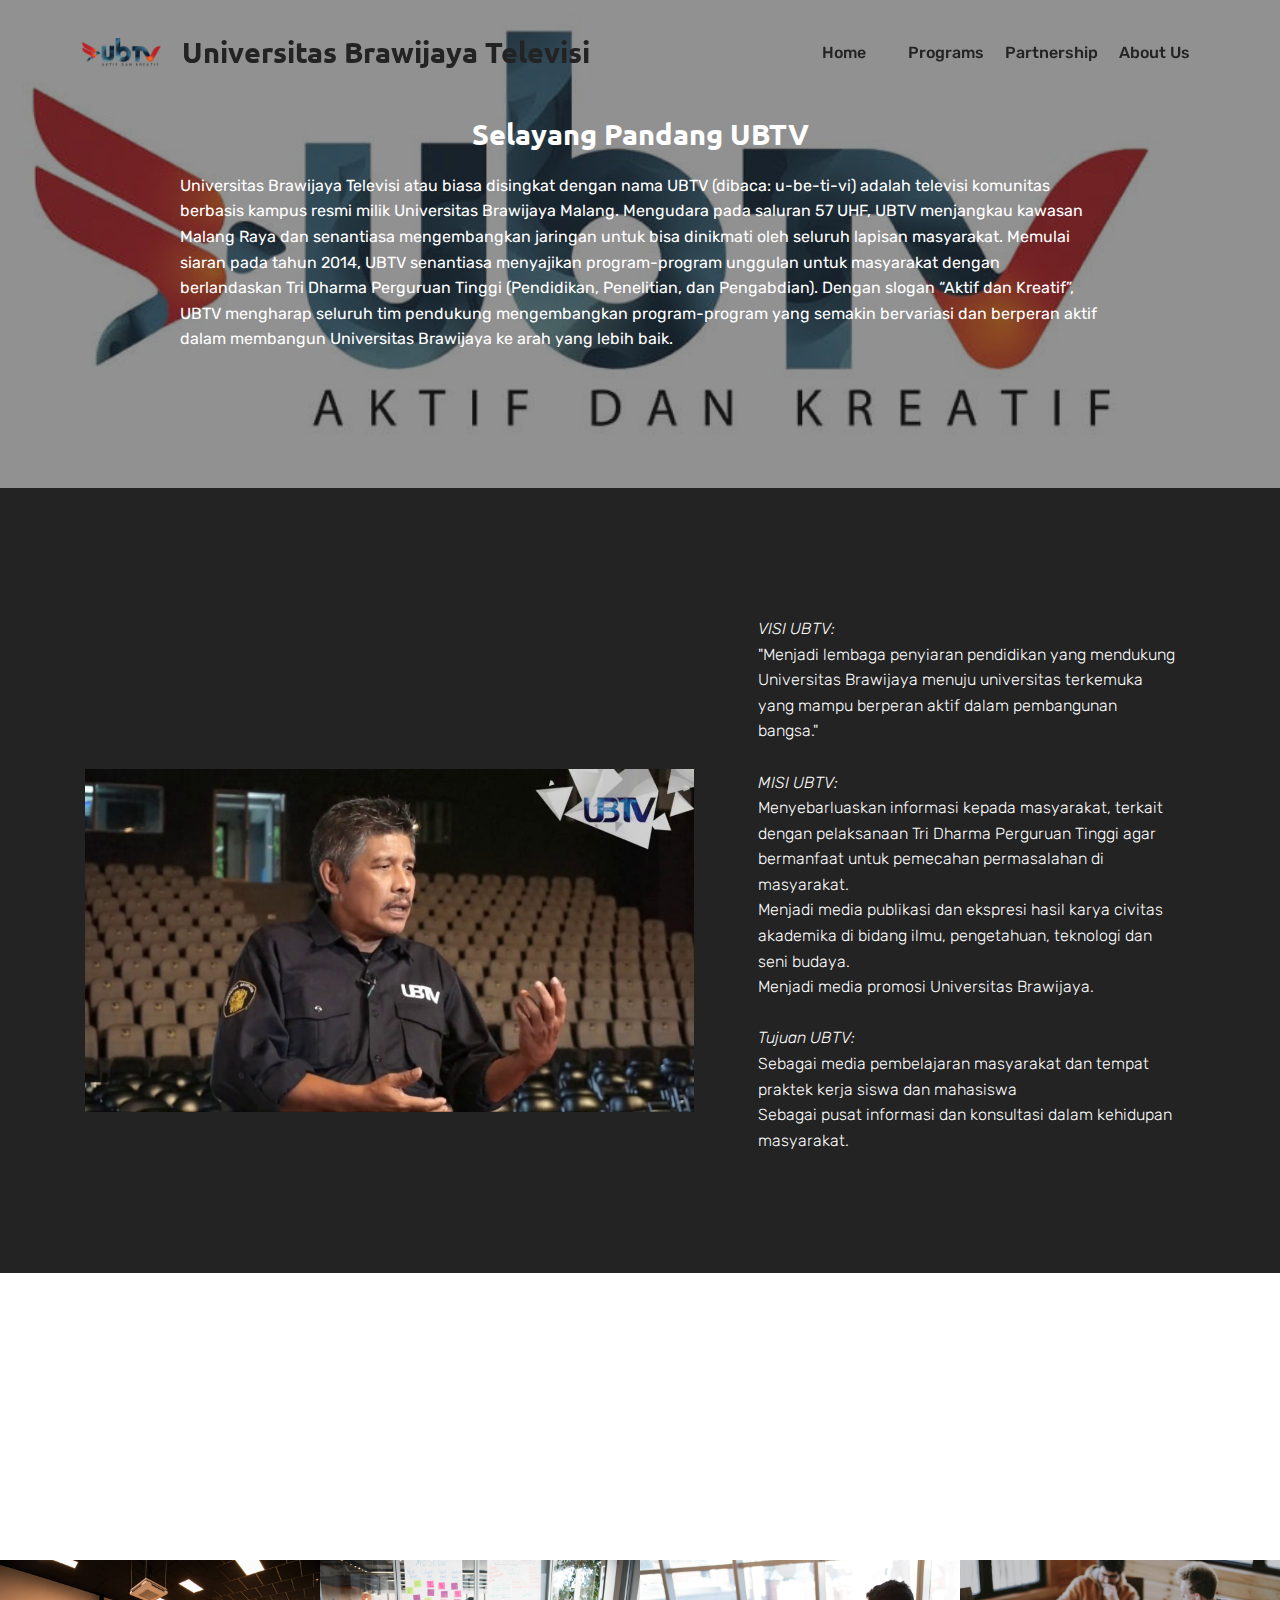
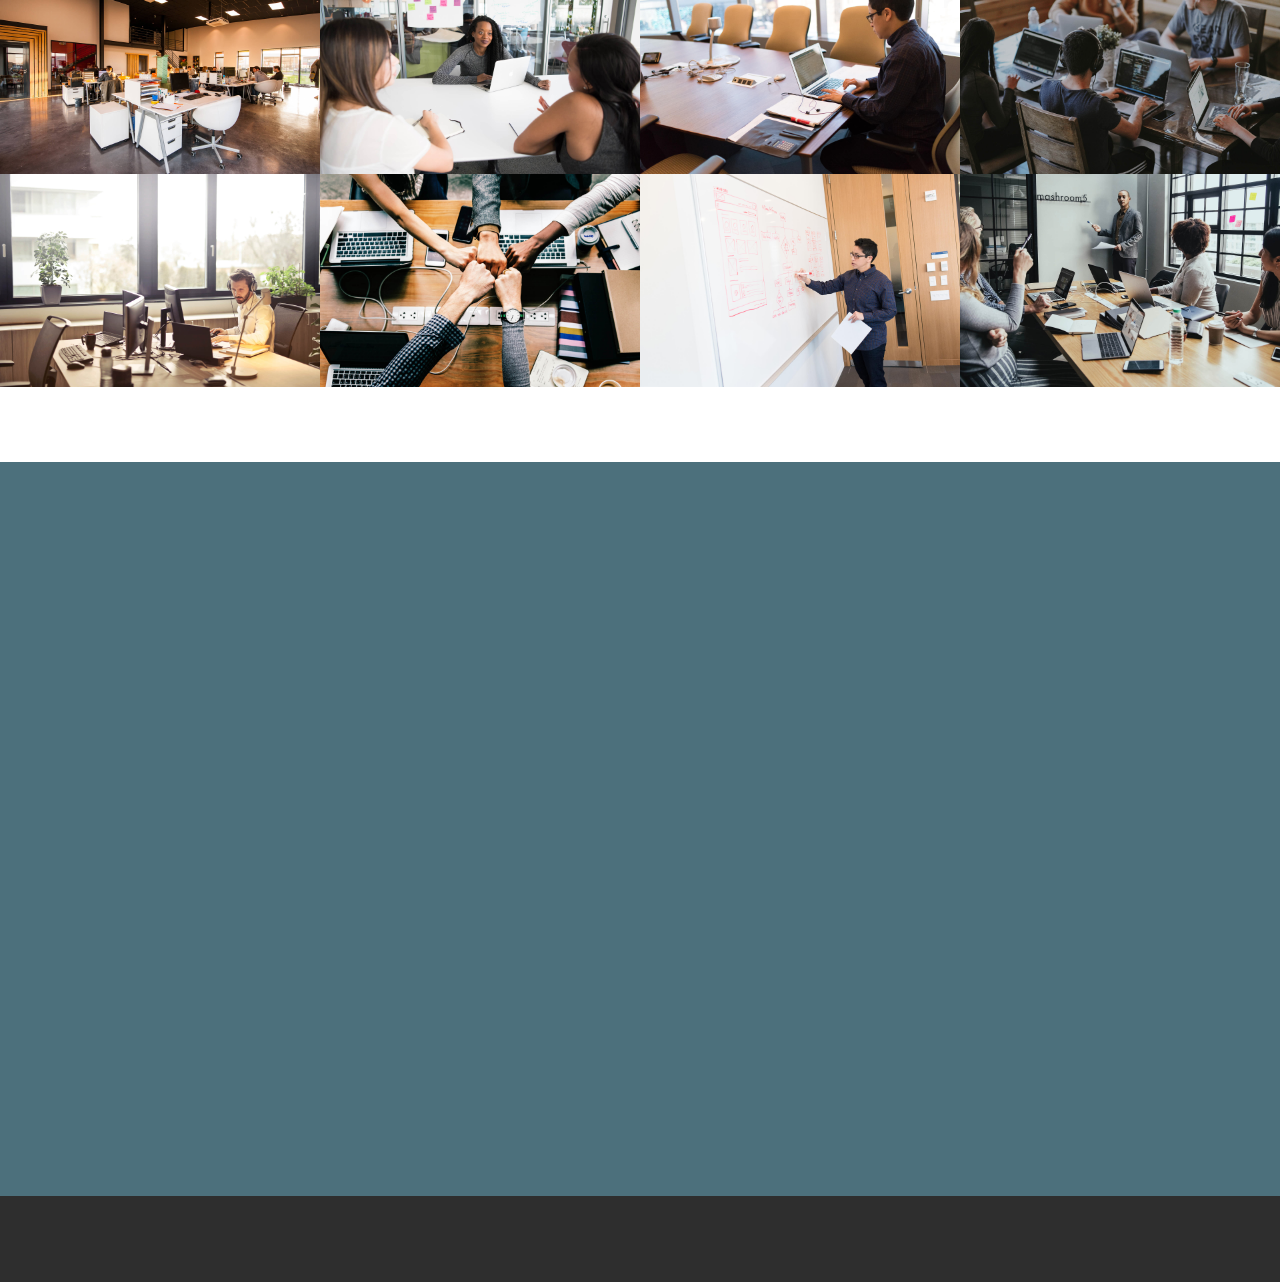
<file: page2.html>
<!DOCTYPE html>
<html  >
<head>
  <!-- Site made with Mobirise Website Builder v4.12.4, https://mobirise.com -->
  <meta charset="UTF-8">
  <meta http-equiv="X-UA-Compatible" content="IE=edge">
  <meta name="generator" content="Mobirise v4.12.4, mobirise.com">
  <meta name="viewport" content="width=device-width, initial-scale=1, minimum-scale=1">
  <link rel="shortcut icon" href="assets/images/logoubtvnew-removebg-preview-216x216.png" type="image/x-icon">
  <meta name="description" content="Web Site Builder Description">
  
  
  <title>About Us</title>
  <link rel="stylesheet" href="assets/web/assets/mobirise-icons/mobirise-icons.css">
  <link rel="stylesheet" href="assets/bootstrap/css/bootstrap.min.css">
  <link rel="stylesheet" href="assets/bootstrap/css/bootstrap-grid.min.css">
  <link rel="stylesheet" href="assets/bootstrap/css/bootstrap-reboot.min.css">
  <link rel="stylesheet" href="assets/dropdown/css/style.css">
  <link rel="stylesheet" href="assets/tether/tether.min.css">
  <link rel="stylesheet" href="assets/animatecss/animate.min.css">
  <link rel="stylesheet" href="assets/theme/css/style.css">
  <link rel="stylesheet" href="assets/gallery/style.css">
  <link rel="preload" as="style" href="assets/mobirise/css/mbr-additional.css"><link rel="stylesheet" href="assets/mobirise/css/mbr-additional.css" type="text/css">
  
  
  
</head>
<body>
  <section class="menu cid-qTkzRZLJNu" once="menu" id="menu1-k">

    

    <nav class="navbar navbar-expand beta-menu navbar-dropdown align-items-center navbar-fixed-top navbar-toggleable-sm bg-color transparent">
        <button class="navbar-toggler navbar-toggler-right" type="button" data-toggle="collapse" data-target="#navbarSupportedContent" aria-controls="navbarSupportedContent" aria-expanded="false" aria-label="Toggle navigation">
            <div class="hamburger">
                <span></span>
                <span></span>
                <span></span>
                <span></span>
            </div>
        </button>
        <div class="menu-logo">
            <div class="navbar-brand">
                <span class="navbar-logo">
                    <a href="index.html">
                         <img src="assets/images/logoubtvnew-removebg-preview-216x216.png" alt="Mobirise" title="" style="height: 5.6rem;">
                    </a>
                </span>
                <span class="navbar-caption-wrap"><a class="navbar-caption text-primary display-2" href="http://ub.tv.ac.id">Universitas Brawijaya Televisi&nbsp;</a></span>
            </div>
        </div>
        <div class="collapse navbar-collapse" id="navbarSupportedContent">
            <ul class="navbar-nav nav-dropdown nav-right" data-app-modern-menu="true"><li class="nav-item">
                    <a class="nav-link link text-primary display-4" href="https://mobirise.com">
                        </a>
                </li><li class="nav-item"><a class="nav-link link text-primary display-4" href="index.html">
                        
                        Home</a></li><li class="nav-item"><a class="nav-link link text-primary display-4" href="https://mobirise.com">
                        </a></li><li class="nav-item"><a class="nav-link link text-primary display-4" href="page1.html">
                        Programs</a></li><li class="nav-item"><a class="nav-link link text-primary display-4" href="https://mobirise.com">
                        Partnership</a></li>
                <li class="nav-item">
                    <a class="nav-link link text-primary display-4" href="page2.html">
                        
                        About Us
                    </a>
                </li></ul>
            
        </div>
    </nav>
</section>

<section class="engine"><a href="https://mobirise.info/l">free website templates</a></section><section class="mbr-section info3 cid-s2CgCzX2Sj" id="info3-m">

    

    <div class="mbr-overlay" style="opacity: 0.5; background-color: rgb(35, 35, 35);">
    </div>

    <div class="container">
        <div class="row justify-content-center">
            <div class="media-container-column title col-12 col-md-10">
                <h2 class="align-left mbr-bold mbr-white pb-3 mbr-fonts-style display-2">Selayang Pandang UBTV</h2>
                
                <p class="mbr-text align-left mbr-white mbr-fonts-style display-7">
                    Universitas Brawijaya Televisi atau biasa disingkat dengan nama UBTV (dibaca: u-be-ti-vi) adalah televisi komunitas berbasis kampus resmi milik Universitas Brawijaya Malang. Mengudara pada saluran 57 UHF, UBTV menjangkau kawasan Malang Raya dan senantiasa mengembangkan jaringan untuk bisa dinikmati oleh seluruh lapisan masyarakat. Memulai siaran pada tahun 2014, UBTV senantiasa menyajikan program-program unggulan untuk masyarakat dengan berlandaskan Tri Dharma Perguruan Tinggi (Pendidikan, Penelitian, dan Pengabdian). Dengan slogan “Aktif dan Kreatif”, UBTV mengharap seluruh tim pendukung mengembangkan program-program yang semakin bervariasi dan berperan aktif dalam membangun Universitas Brawijaya ke arah yang lebih baik.
                </p>
                
            </div>
        </div>
    </div>
</section>

<section class="testimonials2 cid-s2CijU5Vss" id="testimonials2-s">

    

    

    <div class="container">
        <div class="media-container-row">
            <div class="mbr-figure pr-lg-5" style="width: 145%;">
              <img src="assets/images/dir-ubtv-1162x654.jpg" alt="" title="">
            </div>
            <div class="media-content px-3 align-self-center mbr-white py-2">
                    <p class="mbr-text testimonial-text mbr-fonts-style display-7">VISI UBTV:&nbsp;<br><span style="font-style: normal;">"Menjadi lembaga penyiaran pendidikan yang mendukung Universitas Brawijaya menuju universitas terkemuka yang mampu berperan aktif dalam pembangunan bangsa."</span><br><br>MISI UBTV:<br><span style="font-style: normal;">Menyebarluaskan informasi kepada masyarakat, terkait dengan pelaksanaan Tri Dharma Perguruan Tinggi agar bermanfaat untuk pemecahan permasalahan di masyarakat.
<br>Menjadi media publikasi dan ekspresi hasil karya civitas akademika di bidang ilmu, pengetahuan, teknologi dan seni budaya.
<br>Menjadi media promosi Universitas Brawijaya.</span><br><br>Tujuan UBTV:<br><span style="font-style: normal;">Sebagai media pembelajaran masyarakat dan tempat praktek kerja siswa dan mahasiswa
<br>Sebagai pusat informasi dan konsultasi dalam kehidupan masyarakat.</span><br></p>
                    <p class="mbr-author-name pt-4 mb-2 mbr-fonts-style display-7">
                       Dr. Drs. Riyanto, M.Hum
                    </p>
                    <p class="mbr-author-desc mbr-fonts-style display-7">Direktur UBTV dan Radio</p>
            </div>
        </div>
    </div>
</section>

<section class="mbr-section content4 cid-s2Hsjg071I" id="content4-11">

    

    <div class="container">
        <div class="media-container-row">
            <div class="title col-12 col-md-8">
                <h2 class="align-center pb-3 mbr-fonts-style display-1">Our Team</h2>
                
                
            </div>
        </div>
    </div>
</section>

<section class="mbr-gallery mbr-slider-carousel cid-s2Ch5TjgSx" id="gallery3-o">

    

    <div>
        <div><!-- Filter --><!-- Gallery --><div class="mbr-gallery-row"><div class="mbr-gallery-layout-default"><div><div><div class="mbr-gallery-item mbr-gallery-item--p0" data-video-url="false" data-tags="Awesome"><div href="#lb-gallery3-o" data-slide-to="0" data-toggle="modal"><img src="assets/images/background1.jpg" alt="" title=""><span class="icon-focus"></span></div></div><div class="mbr-gallery-item mbr-gallery-item--p0" data-video-url="false" data-tags="Responsive"><div href="#lb-gallery3-o" data-slide-to="1" data-toggle="modal"><img src="assets/images/background2.jpg" alt="" title=""><span class="icon-focus"></span></div></div><div class="mbr-gallery-item mbr-gallery-item--p0" data-video-url="false" data-tags="Creative"><div href="#lb-gallery3-o" data-slide-to="2" data-toggle="modal"><img src="assets/images/background3.jpg" alt="" title=""><span class="icon-focus"></span></div></div><div class="mbr-gallery-item mbr-gallery-item--p0" data-video-url="false" data-tags="Animated"><div href="#lb-gallery3-o" data-slide-to="3" data-toggle="modal"><img src="assets/images/background4.jpg" alt="" title=""><span class="icon-focus"></span></div></div><div class="mbr-gallery-item mbr-gallery-item--p0" data-video-url="false" data-tags="Awesome"><div href="#lb-gallery3-o" data-slide-to="4" data-toggle="modal"><img src="assets/images/background5.jpg" alt="" title=""><span class="icon-focus"></span></div></div><div class="mbr-gallery-item mbr-gallery-item--p0" data-video-url="false" data-tags="Awesome"><div href="#lb-gallery3-o" data-slide-to="5" data-toggle="modal"><img src="assets/images/background6.jpg" alt="" title=""><span class="icon-focus"></span></div></div><div class="mbr-gallery-item mbr-gallery-item--p0" data-video-url="false" data-tags="Responsive"><div href="#lb-gallery3-o" data-slide-to="6" data-toggle="modal"><img src="assets/images/background7.jpg" alt="" title=""><span class="icon-focus"></span></div></div><div class="mbr-gallery-item mbr-gallery-item--p0" data-video-url="false" data-tags="Animated"><div href="#lb-gallery3-o" data-slide-to="7" data-toggle="modal"><img src="assets/images/background8.jpg" alt="" title=""><span class="icon-focus"></span></div></div></div></div><div class="clearfix"></div></div></div><!-- Lightbox --><div data-app-prevent-settings="" class="mbr-slider modal fade carousel slide" tabindex="-1" data-keyboard="true" data-interval="false" id="lb-gallery3-o"><div class="modal-dialog"><div class="modal-content"><div class="modal-body"><div class="carousel-inner"><div class="carousel-item active"><img src="assets/images/background1.jpg" alt="" title=""></div><div class="carousel-item"><img src="assets/images/background2.jpg" alt="" title=""></div><div class="carousel-item"><img src="assets/images/background3.jpg" alt="" title=""></div><div class="carousel-item"><img src="assets/images/background4.jpg" alt="" title=""></div><div class="carousel-item"><img src="assets/images/background5.jpg" alt="" title=""></div><div class="carousel-item"><img src="assets/images/background6.jpg" alt="" title=""></div><div class="carousel-item"><img src="assets/images/background7.jpg" alt="" title=""></div><div class="carousel-item"><img src="assets/images/background8.jpg" alt="" title=""></div></div><a class="carousel-control carousel-control-prev" role="button" data-slide="prev" href="#lb-gallery3-o"><span class="mbri-left mbr-iconfont" aria-hidden="true"></span><span class="sr-only">Previous</span></a><a class="carousel-control carousel-control-next" role="button" data-slide="next" href="#lb-gallery3-o"><span class="mbri-right mbr-iconfont" aria-hidden="true"></span><span class="sr-only">Next</span></a><a class="close" href="#" role="button" data-dismiss="modal"><span class="sr-only">Close</span></a></div></div></div></div></div>
    </div>

</section>

<section class="mbr-section contacts1 cid-s2CgZEFpgS mbr-parallax-background" id="contacts1-n">
    <!---->
    
    <!---->
    <!--Overlay-->
    <div class="mbr-overlay" style="opacity: 0.7; background-color: rgb(7, 59, 76);">
    </div>
    <!--Container-->
    <div class="container">
        <div class="row">
            <!--Titles-->
            <div class="title col-12">
                <h2 class="align-left mbr-fonts-style display-1">
                    Our Contacts
                </h2>
                
            </div>
            <!--Left-->
            <div class="col-12 col-md-6">
                <div class="left-block wrapper">
                    <div class="b b-adress">
                        <h5 class="align-left mbr-fonts-style m-0 display-5">
                            Address:
                        </h5>
                        <p class="mbr-text align-left mbr-fonts-style display-7">Gedung Balai Senat Lt 3 – Universitas Brawijaya
<br>Malang, Jawa Timur, 65145</p>
                    </div>
                    <div class="b b-phone">
                        <h5 class="align-left mbr-fonts-style m-0 display-5">
                            Phone:
                        </h5>
                        <p class="mbr-text align-left mbr-fonts-style display-7">
                            (0341) 551611 ext 140
                        </p>
                    </div>
                    <div class="b b-mail">
                        <h5 class="align-left mbr-fonts-style m-0 display-5">
                            E-mail:
                        </h5>
                        <p class="mbr-text align-left mbr-fonts-style display-7">
                            ubtv@ub.ac.id
                        </p>
                    </div>
                </div>
            </div>
            <!--Right-->
            <div class="col-12 col-md-6">
                <div class="google-map"><iframe frameborder="0" style="border:0" src="https://www.google.com/maps/embed/v1/place?key=AIzaSyCx3d07zxHPLvkFBLlAR3Ng8a9wsAsGoJ8&amp;q=place_id:ChIJdQliLX-CeC4R1V7uu1l0m_E" allowfullscreen=""></iframe></div>
            </div>
        </div>
    </div>
</section>

<section once="footers" class="cid-s2HPfdG0UK" id="footer6-1b">

    

    

    <div class="container">
        <div class="media-container-row align-center mbr-white">
            <div class="col-12">
                <p class="mbr-text mb-0 mbr-fonts-style display-7">
                    © Copyright 2020 Mobirise - All Rights Reserved
                </p>
            </div>
        </div>
    </div>
</section>


  <script src="assets/web/assets/jquery/jquery.min.js"></script>
  <script src="assets/popper/popper.min.js"></script>
  <script src="assets/bootstrap/js/bootstrap.min.js"></script>
  <script src="assets/masonry/masonry.pkgd.min.js"></script>
  <script src="assets/imagesloaded/imagesloaded.pkgd.min.js"></script>
  <script src="assets/smoothscroll/smooth-scroll.js"></script>
  <script src="assets/dropdown/js/nav-dropdown.js"></script>
  <script src="assets/dropdown/js/navbar-dropdown.js"></script>
  <script src="assets/touchswipe/jquery.touch-swipe.min.js"></script>
  <script src="assets/tether/tether.min.js"></script>
  <script src="assets/viewportchecker/jquery.viewportchecker.js"></script>
  <script src="assets/parallax/jarallax.min.js"></script>
  <script src="assets/bootstrapcarouselswipe/bootstrap-carousel-swipe.js"></script>
  <script src="assets/vimeoplayer/jquery.mb.vimeo_player.js"></script>
  <script src="assets/theme/js/script.js"></script>
  <script src="assets/gallery/player.min.js"></script>
  <script src="assets/gallery/script.js"></script>
  <script src="assets/slidervideo/script.js"></script>
  
  
  <input name="animation" type="hidden">
   <div id="scrollToTop" class="scrollToTop mbr-arrow-up"><a style="text-align: center;"><i class="mbr-arrow-up-icon mbr-arrow-up-icon-cm cm-icon cm-icon-smallarrow-up"></i></a></div>
  </body>
</html>
</file>
<file: assets/web/assets/mobirise-icons/mobirise-icons.css>
@font-face {
  font-family: 'MobiriseIcons';
  src:  url('mobirise-icons.eot?spat4u');
  src:  url('mobirise-icons.eot?spat4u#iefix') format('embedded-opentype'),
    url('mobirise-icons.ttf?spat4u') format('truetype'),
    url('mobirise-icons.woff?spat4u') format('woff'),
    url('mobirise-icons.svg?spat4u#MobiriseIcons') format('svg');
  font-weight: normal;
  font-style: normal;
  font-display: swap;
}

[class^="mbri-"], [class*=" mbri-"] {
  /* use !important to prevent issues with browser extensions that change fonts */
  font-family: MobiriseIcons !important;
  speak: none;
  font-style: normal;
  font-weight: normal;
  font-variant: normal;
  text-transform: none;
  line-height: 1;

  /* Better Font Rendering =========== */
  -webkit-font-smoothing: antialiased;
  -moz-osx-font-smoothing: grayscale;
}

.mbri-add-submenu:before {
  content: "\e900";
}
.mbri-alert:before {
  content: "\e901";
}
.mbri-align-center:before {
  content: "\e902";
}
.mbri-align-justify:before {
  content: "\e903";
}
.mbri-align-left:before {
  content: "\e904";
}
.mbri-align-right:before {
  content: "\e905";
}
.mbri-android:before {
  content: "\e906";
}
.mbri-apple:before {
  content: "\e907";
}
.mbri-arrow-down:before {
  content: "\e908";
}
.mbri-arrow-next:before {
  content: "\e909";
}
.mbri-arrow-prev:before {
  content: "\e90a";
}
.mbri-arrow-up:before {
  content: "\e90b";
}
.mbri-bold:before {
  content: "\e90c";
}
.mbri-bookmark:before {
  content: "\e90d";
}
.mbri-bootstrap:before {
  content: "\e90e";
}
.mbri-briefcase:before {
  content: "\e90f";
}
.mbri-browse:before {
  content: "\e910";
}
.mbri-bulleted-list:before {
  content: "\e911";
}
.mbri-calendar:before {
  content: "\e912";
}
.mbri-camera:before {
  content: "\e913";
}
.mbri-cart-add:before {
  content: "\e914";
}
.mbri-cart-full:before {
  content: "\e915";
}
.mbri-cash:before {
  content: "\e916";
}
.mbri-change-style:before {
  content: "\e917";
}
.mbri-chat:before {
  content: "\e918";
}
.mbri-clock:before {
  content: "\e919";
}
.mbri-close:before {
  content: "\e91a";
}
.mbri-cloud:before {
  content: "\e91b";
}
.mbri-code:before {
  content: "\e91c";
}
.mbri-contact-form:before {
  content: "\e91d";
}
.mbri-credit-card:before {
  content: "\e91e";
}
.mbri-cursor-click:before {
  content: "\e91f";
}
.mbri-cust-feedback:before {
  content: "\e920";
}
.mbri-database:before {
  content: "\e921";
}
.mbri-delivery:before {
  content: "\e922";
}
.mbri-desktop:before {
  content: "\e923";
}
.mbri-devices:before {
  content: "\e924";
}
.mbri-down:before {
  content: "\e925";
}
.mbri-download:before {
  content: "\e989";
}
.mbri-drag-n-drop:before {
  content: "\e927";
}
.mbri-drag-n-drop2:before {
  content: "\e928";
}
.mbri-edit:before {
  content: "\e929";
}
.mbri-edit2:before {
  content: "\e92a";
}
.mbri-error:before {
  content: "\e92b";
}
.mbri-extension:before {
  content: "\e92c";
}
.mbri-features:before {
  content: "\e92d";
}
.mbri-file:before {
  content: "\e92e";
}
.mbri-flag:before {
  content: "\e92f";
}
.mbri-folder:before {
  content: "\e930";
}
.mbri-gift:before {
  content: "\e931";
}
.mbri-github:before {
  content: "\e932";
}
.mbri-globe:before {
  content: "\e933";
}
.mbri-globe-2:before {
  content: "\e934";
}
.mbri-growing-chart:before {
  content: "\e935";
}
.mbri-hearth:before {
  content: "\e936";
}
.mbri-help:before {
  content: "\e937";
}
.mbri-home:before {
  content: "\e938";
}
.mbri-hot-cup:before {
  content: "\e939";
}
.mbri-idea:before {
  content: "\e93a";
}
.mbri-image-gallery:before {
  content: "\e93b";
}
.mbri-image-slider:before {
  content: "\e93c";
}
.mbri-info:before {
  content: "\e93d";
}
.mbri-italic:before {
  content: "\e93e";
}
.mbri-key:before {
  content: "\e93f";
}
.mbri-laptop:before {
  content: "\e940";
}
.mbri-layers:before {
  content: "\e941";
}
.mbri-left-right:before {
  content: "\e942";
}
.mbri-left:before {
  content: "\e943";
}
.mbri-letter:before {
  content: "\e944";
}
.mbri-like:before {
  content: "\e945";
}
.mbri-link:before {
  content: "\e946";
}
.mbri-lock:before {
  content: "\e947";
}
.mbri-login:before {
  content: "\e948";
}
.mbri-logout:before {
  content: "\e949";
}
.mbri-magic-stick:before {
  content: "\e94a";
}
.mbri-map-pin:before {
  content: "\e94b";
}
.mbri-menu:before {
  content: "\e94c";
}
.mbri-mobile:before {
  content: "\e94d";
}
.mbri-mobile2:before {
  content: "\e94e";
}
.mbri-mobirise:before {
  content: "\e94f";
}
.mbri-more-horizontal:before {
  content: "\e950";
}
.mbri-more-vertical:before {
  content: "\e951";
}
.mbri-music:before {
  content: "\e952";
}
.mbri-new-file:before {
  content: "\e953";
}
.mbri-numbered-list:before {
  content: "\e954";
}
.mbri-opened-folder:before {
  content: "\e955";
}
.mbri-pages:before {
  content: "\e956";
}
.mbri-paper-plane:before {
  content: "\e957";
}
.mbri-paperclip:before {
  content: "\e958";
}
.mbri-photo:before {
  content: "\e959";
}
.mbri-photos:before {
  content: "\e95a";
}
.mbri-pin:before {
  content: "\e95b";
}
.mbri-play:before {
  content: "\e95c";
}
.mbri-plus:before {
  content: "\e95d";
}
.mbri-preview:before {
  content: "\e95e";
}
.mbri-print:before {
  content: "\e95f";
}
.mbri-protect:before {
  content: "\e960";
}
.mbri-question:before {
  content: "\e961";
}
.mbri-quote-left:before {
  content: "\e962";
}
.mbri-quote-right:before {
  content: "\e963";
}
.mbri-refresh:before {
  content: "\e964";
}
.mbri-responsive:before {
  content: "\e965";
}
.mbri-right:before {
  content: "\e966";
}
.mbri-rocket:before {
  content: "\e967";
}
.mbri-sad-face:before {
  content: "\e968";
}
.mbri-sale:before {
  content: "\e969";
}
.mbri-save:before {
  content: "\e96a";
}
.mbri-search:before {
  content: "\e96b";
}
.mbri-setting:before {
  content: "\e96c";
}
.mbri-setting2:before {
  content: "\e96d";
}
.mbri-setting3:before {
  content: "\e96e";
}
.mbri-share:before {
  content: "\e96f";
}
.mbri-shopping-bag:before {
  content: "\e970";
}
.mbri-shopping-basket:before {
  content: "\e971";
}
.mbri-shopping-cart:before {
  content: "\e972";
}
.mbri-sites:before {
  content: "\e973";
}
.mbri-smile-face:before {
  content: "\e974";
}
.mbri-speed:before {
  content: "\e975";
}
.mbri-star:before {
  content: "\e976";
}
.mbri-success:before {
  content: "\e977";
}
.mbri-sun:before {
  content: "\e978";
}
.mbri-sun2:before {
  content: "\e979";
}
.mbri-tablet:before {
  content: "\e97a";
}
.mbri-tablet-vertical:before {
  content: "\e97b";
}
.mbri-target:before {
  content: "\e97c";
}
.mbri-timer:before {
  content: "\e97d";
}
.mbri-to-ftp:before {
  content: "\e97e";
}
.mbri-to-local-drive:before {
  content: "\e97f";
}
.mbri-touch-swipe:before {
  content: "\e980";
}
.mbri-touch:before {
  content: "\e981";
}
.mbri-trash:before {
  content: "\e982";
}
.mbri-underline:before {
  content: "\e983";
}
.mbri-unlink:before {
  content: "\e984";
}
.mbri-unlock:before {
  content: "\e985";
}
.mbri-up-down:before {
  content: "\e986";
}
.mbri-up:before {
  content: "\e987";
}
.mbri-update:before {
  content: "\e988";
}
.mbri-upload:before {
 content: "\e926"; 
}
.mbri-user:before {
  content: "\e98a";
}
.mbri-user2:before {
  content: "\e98b";
}
.mbri-users:before {
  content: "\e98c";
}
.mbri-video:before {
  content: "\e98d";
}
.mbri-video-play:before {
  content: "\e98e";
}
.mbri-watch:before {
  content: "\e98f";
}
.mbri-website-theme:before {
  content: "\e990";
}
.mbri-wifi:before {
  content: "\e991";
}
.mbri-windows:before {
  content: "\e992";
}
.mbri-zoom-out:before {
  content: "\e993";
}
.mbri-redo:before {
  content: "\e994";
}
.mbri-undo:before {
  content: "\e995";
}
</file>
<file: assets/socicon/css/styles.css>
@charset "UTF-8";

@font-face {
  font-family: 'Socicon';
  src:  url('../fonts/socicon.eot');
  src:  url('../fonts/socicon.eot?#iefix') format('embedded-opentype'),
    url('../fonts/socicon.woff2') format('woff2'),
    url('../fonts/socicon.ttf') format('truetype'),
    url('../fonts/socicon.woff') format('woff'),
    url('../fonts/socicon.svg#socicon') format('svg');
  font-weight: normal;
  font-style: normal;
}

[data-icon]:before {
  font-family: "socicon" !important;
  content: attr(data-icon);
  font-style: normal !important;
  font-weight: normal !important;
  font-variant: normal !important;
  text-transform: none !important;
  speak: none;
  line-height: 1;
  -webkit-font-smoothing: antialiased;
  -moz-osx-font-smoothing: grayscale;
}

[class^="socicon-"], [class*=" socicon-"] {
  /* use !important to prevent issues with browser extensions that change fonts */
  font-family: 'Socicon' !important;
  speak: none;
  font-style: normal;
  font-weight: normal;
  font-variant: normal;
  text-transform: none;
  line-height: 1;

  /* Better Font Rendering =========== */
  -webkit-font-smoothing: antialiased;
  -moz-osx-font-smoothing: grayscale;
}

.socicon-eitaa:before {
  content: "\e97c";
}
.socicon-soroush:before {
  content: "\e97d";
}
.socicon-bale:before {
  content: "\e97e";
}
.socicon-zazzle:before {
  content: "\e97b";
}
.socicon-society6:before {
  content: "\e97a";
}
.socicon-redbubble:before {
  content: "\e979";
}
.socicon-avvo:before {
  content: "\e978";
}
.socicon-stitcher:before {
  content: "\e977";
}
.socicon-googlehangouts:before {
  content: "\e974";
}
.socicon-dlive:before {
  content: "\e975";
}
.socicon-vsco:before {
  content: "\e976";
}
.socicon-flipboard:before {
  content: "\e973";
}
.socicon-ubuntu:before {
  content: "\e958";
}
.socicon-artstation:before {
  content: "\e959";
}
.socicon-invision:before {
  content: "\e95a";
}
.socicon-torial:before {
  content: "\e95b";
}
.socicon-collectorz:before {
  content: "\e95c";
}
.socicon-seenthis:before {
  content: "\e95d";
}
.socicon-googleplaymusic:before {
  content: "\e95e";
}
.socicon-debian:before {
  content: "\e95f";
}
.socicon-filmfreeway:before {
  content: "\e960";
}
.socicon-gnome:before {
  content: "\e961";
}
.socicon-itchio:before {
  content: "\e962";
}
.socicon-jamendo:before {
  content: "\e963";
}
.socicon-mix:before {
  content: "\e964";
}
.socicon-sharepoint:before {
  content: "\e965";
}
.socicon-tinder:before {
  content: "\e966";
}
.socicon-windguru:before {
  content: "\e967";
}
.socicon-cdbaby:before {
  content: "\e968";
}
.socicon-elementaryos:before {
  content: "\e969";
}
.socicon-stage32:before {
  content: "\e96a";
}
.socicon-tiktok:before {
  content: "\e96b";
}
.socicon-gitter:before {
  content: "\e96c";
}
.socicon-letterboxd:before {
  content: "\e96d";
}
.socicon-threema:before {
  content: "\e96e";
}
.socicon-splice:before {
  content: "\e96f";
}
.socicon-metapop:before {
  content: "\e970";
}
.socicon-naver:before {
  content: "\e971";
}
.socicon-remote:before {
  content: "\e972";
}
.socicon-internet:before {
  content: "\e957";
}
.socicon-moddb:before {
  content: "\e94b";
}
.socicon-indiedb:before {
  content: "\e94c";
}
.socicon-traxsource:before {
  content: "\e94d";
}
.socicon-gamefor:before {
  content: "\e94e";
}
.socicon-pixiv:before {
  content: "\e94f";
}
.socicon-myanimelist:before {
  content: "\e950";
}
.socicon-blackberry:before {
  content: "\e951";
}
.socicon-wickr:before {
  content: "\e952";
}
.socicon-spip:before {
  content: "\e953";
}
.socicon-napster:before {
  content: "\e954";
}
.socicon-beatport:before {
  content: "\e955";
}
.socicon-hackerone:before {
  content: "\e956";
}
.socicon-hackernews:before {
  content: "\e946";
}
.socicon-smashwords:before {
  content: "\e947";
}
.socicon-kobo:before {
  content: "\e948";
}
.socicon-bookbub:before {
  content: "\e949";
}
.socicon-mailru:before {
  content: "\e94a";
}
.socicon-gitlab:before {
  content: "\e945";
}
.socicon-instructables:before {
  content: "\e944";
}
.socicon-portfolio:before {
  content: "\e943";
}
.socicon-codered:before {
  content: "\e940";
}
.socicon-origin:before {
  content: "\e941";
}
.socicon-nextdoor:before {
  content: "\e942";
}
.socicon-udemy:before {
  content: "\e93f";
}
.socicon-livemaster:before {
  content: "\e93e";
}
.socicon-crunchbase:before {
  content: "\e93b";
}
.socicon-homefy:before {
  content: "\e93c";
}
.socicon-calendly:before {
  content: "\e93d";
}
.socicon-realtor:before {
  content: "\e90f";
}
.socicon-tidal:before {
  content: "\e910";
}
.socicon-qobuz:before {
  content: "\e911";
}
.socicon-natgeo:before {
  content: "\e912";
}
.socicon-mastodon:before {
  content: "\e913";
}
.socicon-unsplash:before {
  content: "\e914";
}
.socicon-homeadvisor:before {
  content: "\e915";
}
.socicon-angieslist:before {
  content: "\e916";
}
.socicon-codepen:before {
  content: "\e917";
}
.socicon-slack:before {
  content: "\e918";
}
.socicon-openaigym:before {
  content: "\e919";
}
.socicon-logmein:before {
  content: "\e91a";
}
.socicon-fiverr:before {
  content: "\e91b";
}
.socicon-gotomeeting:before {
  content: "\e91c";
}
.socicon-aliexpress:before {
  content: "\e91d";
}
.socicon-guru:before {
  content: "\e91e";
}
.socicon-appstore:before {
  content: "\e91f";
}
.socicon-homes:before {
  content: "\e920";
}
.socicon-zoom:before {
  content: "\e921";
}
.socicon-alibaba:before {
  content: "\e922";
}
.socicon-craigslist:before {
  content: "\e923";
}
.socicon-wix:before {
  content: "\e924";
}
.socicon-redfin:before {
  content: "\e925";
}
.socicon-googlecalendar:before {
  content: "\e926";
}
.socicon-shopify:before {
  content: "\e927";
}
.socicon-freelancer:before {
  content: "\e928";
}
.socicon-seedrs:before {
  content: "\e929";
}
.socicon-bing:before {
  content: "\e92a";
}
.socicon-doodle:before {
  content: "\e92b";
}
.socicon-bonanza:before {
  content: "\e92c";
}
.socicon-squarespace:before {
  content: "\e92d";
}
.socicon-toptal:before {
  content: "\e92e";
}
.socicon-gust:before {
  content: "\e92f";
}
.socicon-ask:before {
  content: "\e930";
}
.socicon-trulia:before {
  content: "\e931";
}
.socicon-loomly:before {
  content: "\e932";
}
.socicon-ghost:before {
  content: "\e933";
}
.socicon-upwork:before {
  content: "\e934";
}
.socicon-fundable:before {
  content: "\e935";
}
.socicon-booking:before {
  content: "\e936";
}
.socicon-googlemaps:before {
  content: "\e937";
}
.socicon-zillow:before {
  content: "\e938";
}
.socicon-niconico:before {
  content: "\e939";
}
.socicon-toneden:before {
  content: "\e93a";
}
.socicon-augment:before {
  content: "\e908";
}
.socicon-bitbucket:before {
  content: "\e909";
}
.socicon-fyuse:before {
  content: "\e90a";
}
.socicon-yt-gaming:before {
  content: "\e90b";
}
.socicon-sketchfab:before {
  content: "\e90c";
}
.socicon-mobcrush:before {
  content: "\e90d";
}
.socicon-microsoft:before {
  content: "\e90e";
}
.socicon-pandora:before {
  content: "\e907";
}
.socicon-messenger:before {
  content: "\e906";
}
.socicon-gamewisp:before {
  content: "\e905";
}
.socicon-bloglovin:before {
  content: "\e904";
}
.socicon-tunein:before {
  content: "\e903";
}
.socicon-gamejolt:before {
  content: "\e901";
}
.socicon-trello:before {
  content: "\e902";
}
.socicon-spreadshirt:before {
  content: "\e900";
}
.socicon-500px:before {
  content: "\e000";
}
.socicon-8tracks:before {
  content: "\e001";
}
.socicon-airbnb:before {
  content: "\e002";
}
.socicon-alliance:before {
  content: "\e003";
}
.socicon-amazon:before {
  content: "\e004";
}
.socicon-amplement:before {
  content: "\e005";
}
.socicon-android:before {
  content: "\e006";
}
.socicon-angellist:before {
  content: "\e007";
}
.socicon-apple:before {
  content: "\e008";
}
.socicon-appnet:before {
  content: "\e009";
}
.socicon-baidu:before {
  content: "\e00a";
}
.socicon-bandcamp:before {
  content: "\e00b";
}
.socicon-battlenet:before {
  content: "\e00c";
}
.socicon-mixer:before {
  content: "\e00d";
}
.socicon-bebee:before {
  content: "\e00e";
}
.socicon-bebo:before {
  content: "\e00f";
}
.socicon-behance:before {
  content: "\e010";
}
.socicon-blizzard:before {
  content: "\e011";
}
.socicon-blogger:before {
  content: "\e012";
}
.socicon-buffer:before {
  content: "\e013";
}
.socicon-chrome:before {
  content: "\e014";
}
.socicon-coderwall:before {
  content: "\e015";
}
.socicon-curse:before {
  content: "\e016";
}
.socicon-dailymotion:before {
  content: "\e017";
}
.socicon-deezer:before {
  content: "\e018";
}
.socicon-delicious:before {
  content: "\e019";
}
.socicon-deviantart:before {
  content: "\e01a";
}
.socicon-diablo:before {
  content: "\e01b";
}
.socicon-digg:before {
  content: "\e01c";
}
.socicon-discord:before {
  content: "\e01d";
}
.socicon-disqus:before {
  content: "\e01e";
}
.socicon-douban:before {
  content: "\e01f";
}
.socicon-draugiem:before {
  content: "\e020";
}
.socicon-dribbble:before {
  content: "\e021";
}
.socicon-drupal:before {
  content: "\e022";
}
.socicon-ebay:before {
  content: "\e023";
}
.socicon-ello:before {
  content: "\e024";
}
.socicon-endomodo:before {
  content: "\e025";
}
.socicon-envato:before {
  content: "\e026";
}
.socicon-etsy:before {
  content: "\e027";
}
.socicon-facebook:before {
  content: "\e028";
}
.socicon-feedburner:before {
  content: "\e029";
}
.socicon-filmweb:before {
  content: "\e02a";
}
.socicon-firefox:before {
  content: "\e02b";
}
.socicon-flattr:before {
  content: "\e02c";
}
.socicon-flickr:before {
  content: "\e02d";
}
.socicon-formulr:before {
  content: "\e02e";
}
.socicon-forrst:before {
  content: "\e02f";
}
.socicon-foursquare:before {
  content: "\e030";
}
.socicon-friendfeed:before {
  content: "\e031";
}
.socicon-github:before {
  content: "\e032";
}
.socicon-goodreads:before {
  content: "\e033";
}
.socicon-google:before {
  content: "\e034";
}
.socicon-googlescholar:before {
  content: "\e035";
}
.socicon-googlegroups:before {
  content: "\e036";
}
.socicon-googlephotos:before {
  content: "\e037";
}
.socicon-googleplus:before {
  content: "\e038";
}
.socicon-grooveshark:before {
  content: "\e039";
}
.socicon-hackerrank:before {
  content: "\e03a";
}
.socicon-hearthstone:before {
  content: "\e03b";
}
.socicon-hellocoton:before {
  content: "\e03c";
}
.socicon-heroes:before {
  content: "\e03d";
}
.socicon-smashcast:before {
  content: "\e03e";
}
.socicon-horde:before {
  content: "\e03f";
}
.socicon-houzz:before {
  content: "\e040";
}
.socicon-icq:before {
  content: "\e041";
}
.socicon-identica:before {
  content: "\e042";
}
.socicon-imdb:before {
  content: "\e043";
}
.socicon-instagram:before {
  content: "\e044";
}
.socicon-issuu:before {
  content: "\e045";
}
.socicon-istock:before {
  content: "\e046";
}
.socicon-itunes:before {
  content: "\e047";
}
.socicon-keybase:before {
  content: "\e048";
}
.socicon-lanyrd:before {
  content: "\e049";
}
.socicon-lastfm:before {
  content: "\e04a";
}
.socicon-line:before {
  content: "\e04b";
}
.socicon-linkedin:before {
  content: "\e04c";
}
.socicon-livejournal:before {
  content: "\e04d";
}
.socicon-lyft:before {
  content: "\e04e";
}
.socicon-macos:before {
  content: "\e04f";
}
.socicon-mail:before {
  content: "\e050";
}
.socicon-medium:before {
  content: "\e051";
}
.socicon-meetup:before {
  content: "\e052";
}
.socicon-mixcloud:before {
  content: "\e053";
}
.socicon-modelmayhem:before {
  content: "\e054";
}
.socicon-mumble:before {
  content: "\e055";
}
.socicon-myspace:before {
  content: "\e056";
}
.socicon-newsvine:before {
  content: "\e057";
}
.socicon-nintendo:before {
  content: "\e058";
}
.socicon-npm:before {
  content: "\e059";
}
.socicon-odnoklassniki:before {
  content: "\e05a";
}
.socicon-openid:before {
  content: "\e05b";
}
.socicon-opera:before {
  content: "\e05c";
}
.socicon-outlook:before {
  content: "\e05d";
}
.socicon-overwatch:before {
  content: "\e05e";
}
.socicon-patreon:before {
  content: "\e05f";
}
.socicon-paypal:before {
  content: "\e060";
}
.socicon-periscope:before {
  content: "\e061";
}
.socicon-persona:before {
  content: "\e062";
}
.socicon-pinterest:before {
  content: "\e063";
}
.socicon-play:before {
  content: "\e064";
}
.socicon-player:before {
  content: "\e065";
}
.socicon-playstation:before {
  content: "\e066";
}
.socicon-pocket:before {
  content: "\e067";
}
.socicon-qq:before {
  content: "\e068";
}
.socicon-quora:before {
  content: "\e069";
}
.socicon-raidcall:before {
  content: "\e06a";
}
.socicon-ravelry:before {
  content: "\e06b";
}
.socicon-reddit:before {
  content: "\e06c";
}
.socicon-renren:before {
  content: "\e06d";
}
.socicon-researchgate:before {
  content: "\e06e";
}
.socicon-residentadvisor:before {
  content: "\e06f";
}
.socicon-reverbnation:before {
  content: "\e070";
}
.socicon-rss:before {
  content: "\e071";
}
.socicon-sharethis:before {
  content: "\e072";
}
.socicon-skype:before {
  content: "\e073";
}
.socicon-slideshare:before {
  content: "\e074";
}
.socicon-smugmug:before {
  content: "\e075";
}
.socicon-snapchat:before {
  content: "\e076";
}
.socicon-songkick:before {
  content: "\e077";
}
.socicon-soundcloud:before {
  content: "\e078";
}
.socicon-spotify:before {
  content: "\e079";
}
.socicon-stackexchange:before {
  content: "\e07a";
}
.socicon-stackoverflow:before {
  content: "\e07b";
}
.socicon-starcraft:before {
  content: "\e07c";
}
.socicon-stayfriends:before {
  content: "\e07d";
}
.socicon-steam:before {
  content: "\e07e";
}
.socicon-storehouse:before {
  content: "\e07f";
}
.socicon-strava:before {
  content: "\e080";
}
.socicon-streamjar:before {
  content: "\e081";
}
.socicon-stumbleupon:before {
  content: "\e082";
}
.socicon-swarm:before {
  content: "\e083";
}
.socicon-teamspeak:before {
  content: "\e084";
}
.socicon-teamviewer:before {
  content: "\e085";
}
.socicon-technorati:before {
  content: "\e086";
}
.socicon-telegram:before {
  content: "\e087";
}
.socicon-tripadvisor:before {
  content: "\e088";
}
.socicon-tripit:before {
  content: "\e089";
}
.socicon-triplej:before {
  content: "\e08a";
}
.socicon-tumblr:before {
  content: "\e08b";
}
.socicon-twitch:before {
  content: "\e08c";
}
.socicon-twitter:before {
  content: "\e08d";
}
.socicon-uber:before {
  content: "\e08e";
}
.socicon-ventrilo:before {
  content: "\e08f";
}
.socicon-viadeo:before {
  content: "\e090";
}
.socicon-viber:before {
  content: "\e091";
}
.socicon-viewbug:before {
  content: "\e092";
}
.socicon-vimeo:before {
  content: "\e093";
}
.socicon-vine:before {
  content: "\e094";
}
.socicon-vkontakte:before {
  content: "\e095";
}
.socicon-warcraft:before {
  content: "\e096";
}
.socicon-wechat:before {
  content: "\e097";
}
.socicon-weibo:before {
  content: "\e098";
}
.socicon-whatsapp:before {
  content: "\e099";
}
.socicon-wikipedia:before {
  content: "\e09a";
}
.socicon-windows:before {
  content: "\e09b";
}
.socicon-wordpress:before {
  content: "\e09c";
}
.socicon-wykop:before {
  content: "\e09d";
}
.socicon-xbox:before {
  content: "\e09e";
}
.socicon-xing:before {
  content: "\e09f";
}
.socicon-yahoo:before {
  content: "\e0a0";
}
.socicon-yammer:before {
  content: "\e0a1";
}
.socicon-yandex:before {
  content: "\e0a2";
}
.socicon-yelp:before {
  content: "\e0a3";
}
.socicon-younow:before {
  content: "\e0a4";
}
.socicon-youtube:before {
  content: "\e0a5";
}
.socicon-zapier:before {
  content: "\e0a6";
}
.socicon-zerply:before {
  content: "\e0a7";
}
.socicon-zomato:before {
  content: "\e0a8";
}
.socicon-zynga:before {
  content: "\e0a9";
}
</file>
<file: assets/dropdown/css/style.css>
.navbar-dropdown {
  left: 0;
  padding: 0;
  position: absolute;
  right: 0;
  top: 0;
  transition: all 0.45s ease;
  z-index: 1030;
  background: #282828; }
  .navbar-dropdown .navbar-logo {
    margin-right: 0.8rem;
    transition: margin 0.3s ease-in-out;
    vertical-align: middle; }
    .navbar-dropdown .navbar-logo img {
      height: 3.125rem;
      transition: all 0.3s ease-in-out; }
    .navbar-dropdown .navbar-logo.mbr-iconfont {
      font-size: 3.125rem;
      line-height: 3.125rem; }
  .navbar-dropdown .navbar-caption {
    font-weight: 700;
    white-space: normal;
    vertical-align: -4px;
    line-height: 3.125rem !important; }
    .navbar-dropdown .navbar-caption, .navbar-dropdown .navbar-caption:hover {
      color: inherit;
      text-decoration: none; }
  .navbar-dropdown .mbr-iconfont + .navbar-caption {
    vertical-align: -1px; }
  .navbar-dropdown.navbar-fixed-top {
    position: fixed; }
  .navbar-dropdown .navbar-brand span {
    vertical-align: -4px; }
  .navbar-dropdown.bg-color.transparent {
    background: none; }
  .navbar-dropdown.navbar-short .navbar-brand {
    padding: 0.625rem 0; }
    .navbar-dropdown.navbar-short .navbar-brand span {
      vertical-align: -1px; }
  .navbar-dropdown.navbar-short .navbar-caption {
    line-height: 2.375rem !important;
    vertical-align: -2px; }
  .navbar-dropdown.navbar-short .navbar-logo {
    margin-right: 0.5rem; }
    .navbar-dropdown.navbar-short .navbar-logo img {
      height: 2.375rem; }
    .navbar-dropdown.navbar-short .navbar-logo.mbr-iconfont {
      font-size: 2.375rem;
      line-height: 2.375rem; }
  .navbar-dropdown.navbar-short .mbr-table-cell {
    height: 3.625rem; }
  .navbar-dropdown .navbar-close {
    left: 0.6875rem;
    position: fixed;
    top: 0.75rem;
    z-index: 1000; }
  .navbar-dropdown .hamburger-icon {
    content: "";
    display: inline-block;
    vertical-align: middle;
    width: 16px;
    -webkit-box-shadow: 0 -6px 0 1px #282828,0 0 0 1px #282828,0 6px 0 1px #282828;
    -moz-box-shadow: 0 -6px 0 1px #282828,0 0 0 1px #282828,0 6px 0 1px #282828;
    box-shadow: 0 -6px 0 1px #282828,0 0 0 1px #282828,0 6px 0 1px #282828; }

.dropdown-menu .dropdown-toggle[data-toggle="dropdown-submenu"]::after {
  border-bottom: 0.35em solid transparent;
  border-left: 0.35em solid;
  border-right: 0;
  border-top: 0.35em solid transparent;
  margin-left: 0.3rem; }

.dropdown-menu .dropdown-item:focus {
  outline: 0; }

.nav-dropdown {
  font-size: 0.75rem;
  font-weight: 500;
  height: auto !important; }
  .nav-dropdown .nav-btn {
    padding-left: 1rem; }
  .nav-dropdown .link {
    margin: .667em 1.667em;
    font-weight: 500;
    padding: 0;
    transition: color .2s ease-in-out; }
    .nav-dropdown .link.dropdown-toggle {
      margin-right: 2.583em; }
      .nav-dropdown .link.dropdown-toggle::after {
        margin-left: .25rem;
        border-top: 0.35em solid;
        border-right: 0.35em solid transparent;
        border-left: 0.35em solid transparent;
        border-bottom: 0; }
      .nav-dropdown .link.dropdown-toggle[aria-expanded="true"] {
        margin: 0;
        padding: 0.667em 3.263em  0.667em 1.667em; }
  .nav-dropdown .link::after,
  .nav-dropdown .dropdown-item::after {
    color: inherit; }
  .nav-dropdown .btn {
    font-size: 0.75rem;
    font-weight: 700;
    letter-spacing: 0;
    margin-bottom: 0;
    padding-left: 1.25rem;
    padding-right: 1.25rem; }
  .nav-dropdown .dropdown-menu {
    border-radius: 0;
    border: 0;
    left: 0;
    margin: 0;
    padding-bottom: 1.25rem;
    padding-top: 1.25rem;
    position: relative; }
  .nav-dropdown .dropdown-submenu {
    margin-left: 0.125rem;
    top: 0; }
  .nav-dropdown .dropdown-item {
    font-weight: 500;
    line-height: 2;
    padding: 0.3846em 4.615em 0.3846em 1.5385em;
    position: relative;
    transition: color .2s ease-in-out, background-color .2s ease-in-out; }
    .nav-dropdown .dropdown-item::after {
      margin-top: -0.3077em;
      position: absolute;
      right: 1.1538em;
      top: 50%; }
    .nav-dropdown .dropdown-item:focus, .nav-dropdown .dropdown-item:hover {
      background: none; }

@media (max-width: 767px) {
  .nav-dropdown.navbar-toggleable-sm {
    bottom: 0;
    display: none;
    left: 0;
    overflow-x: hidden;
    position: fixed;
    top: 0;
    transform: translateX(-100%);
    -ms-transform: translateX(-100%);
    -webkit-transform: translateX(-100%);
    width: 18.75rem;
    z-index: 999; } }
.nav-dropdown.navbar-toggleable-xl {
  bottom: 0;
  display: none;
  left: 0;
  overflow-x: hidden;
  position: fixed;
  top: 0;
  transform: translateX(-100%);
  -ms-transform: translateX(-100%);
  -webkit-transform: translateX(-100%);
  width: 18.75rem;
  z-index: 999; }

.nav-dropdown-sm {
  display: block !important;
  overflow-x: hidden;
  overflow: auto;
  padding-top: 3.875rem; }
  .nav-dropdown-sm::after {
    content: "";
    display: block;
    height: 3rem;
    width: 100%; }
  .nav-dropdown-sm.collapse.in ~ .navbar-close {
    display: block !important; }
  .nav-dropdown-sm.collapsing, .nav-dropdown-sm.collapse.in {
    transform: translateX(0);
    -ms-transform: translateX(0);
    -webkit-transform: translateX(0);
    transition: all 0.25s ease-out;
    -webkit-transition: all 0.25s ease-out;
    background: #282828; }
  .nav-dropdown-sm.collapsing[aria-expanded="false"] {
    transform: translateX(-100%);
    -ms-transform: translateX(-100%);
    -webkit-transform: translateX(-100%); }
  .nav-dropdown-sm .nav-item {
    display: block;
    margin-left: 0 !important;
    padding-left: 0; }
  .nav-dropdown-sm .link,
  .nav-dropdown-sm .dropdown-item {
    border-top: 1px dotted rgba(255, 255, 255, 0.1);
    font-size: 0.8125rem;
    line-height: 1.6;
    margin: 0 !important;
    padding: 0.875rem 2.4rem 0.875rem 1.5625rem !important;
    position: relative;
    white-space: normal; }
    .nav-dropdown-sm .link:focus, .nav-dropdown-sm .link:hover,
    .nav-dropdown-sm .dropdown-item:focus,
    .nav-dropdown-sm .dropdown-item:hover {
      background: rgba(0, 0, 0, 0.2) !important;
      color: #c0a375; }
  .nav-dropdown-sm .nav-btn {
    position: relative;
    padding: 1.5625rem 1.5625rem 0 1.5625rem; }
    .nav-dropdown-sm .nav-btn::before {
      border-top: 1px dotted rgba(255, 255, 255, 0.1);
      content: "";
      left: 0;
      position: absolute;
      top: 0;
      width: 100%; }
    .nav-dropdown-sm .nav-btn + .nav-btn {
      padding-top: 0.625rem; }
      .nav-dropdown-sm .nav-btn + .nav-btn::before {
        display: none; }
  .nav-dropdown-sm .btn {
    padding: 0.625rem 0; }
  .nav-dropdown-sm .dropdown-toggle[data-toggle="dropdown-submenu"]::after {
    margin-left: .25rem;
    border-top: 0.35em solid;
    border-right: 0.35em solid transparent;
    border-left: 0.35em solid transparent;
    border-bottom: 0; }
  .nav-dropdown-sm .dropdown-toggle[data-toggle="dropdown-submenu"][aria-expanded="true"]::after {
    border-top: 0;
    border-right: 0.35em solid transparent;
    border-left: 0.35em solid transparent;
    border-bottom: 0.35em solid; }
  .nav-dropdown-sm .dropdown-menu {
    margin: 0;
    padding: 0;
    position: relative;
    top: 0;
    left: 0;
    width: 100%;
    border: 0;
    float: none;
    border-radius: 0;
    background: none; }
  .nav-dropdown-sm .dropdown-submenu {
    left: 100%;
    margin-left: 0.125rem;
    margin-top: -1.25rem;
    top: 0; }

.navbar-toggleable-sm .nav-dropdown .dropdown-menu {
  position: absolute; }

.navbar-toggleable-sm .nav-dropdown .dropdown-submenu {
  left: 100%;
  margin-left: 0.125rem;
  margin-top: -1.25rem;
  top: 0; }

.navbar-toggleable-sm.opened .nav-dropdown .dropdown-menu {
  position: relative; }

.navbar-toggleable-sm.opened .nav-dropdown .dropdown-submenu {
  left: 0;
  margin-left: 00rem;
  margin-top: 0rem;
  top: 0; }

.is-builder .nav-dropdown.collapsing {
  transition: none !important; }

/*# sourceMappingURL=style.css.map */
</file>
<file: assets/theme/css/style.css>
/*!
 * Mobirise v4 theme (https://mobirise.com/)
 * Copyright 2017 Mobirise
 */
section {
  background-color: #eeeeee;
}

.form-control:focus {
  box-shadow: none;
}

:focus {
  outline: none;
}

body {
  font-style: normal;
  line-height: 1.5;
}

section,
.container,
.container-fluid {
  position: relative;
  word-wrap: break-word;
}

a.mbr-iconfont:hover {
  text-decoration: none;
}

.article .lead p,
.article .lead ul,
.article .lead ol,
.article .lead pre,
.article .lead blockquote {
  margin-bottom: 0;
}

ul,
ol,
pre,
blockquote {
  margin-bottom: 2.3125rem;
}

pre {
  background: #f4f4f4;
  padding: 10px 24px;
  white-space: pre-wrap;
}

.inactive {
  -webkit-user-select: none;
  -moz-user-select: none;
  -ms-user-select: none;
  user-select: none;
  pointer-events: none;
  -webkit-user-drag: none;
  user-drag: none;
}

.mbr-section__comments .row {
  justify-content: center;
  -webkit-justify-content: center;
}

a {
  font-style: normal;
  font-weight: 400;
  cursor: pointer;
}

a, a:hover {
  text-decoration: none;
}

figure {
  margin-bottom: 0;
}

body {
  color: #232323;
}

h1,
h2,
h3,
h4,
h5,
h6,
.h1,
.h2,
.h3,
.h4,
.h5,
.h6,
.display-1,
.display-2,
.display-3,
.display-4 {
  line-height: 1;
  word-break: break-word;
  word-wrap: break-word;
}

.mbr-section-title {
  font-style: normal;
  line-height: 1.2;
}

.mbr-section-subtitle {
  line-height: 1.3;
}

.mbr-text {
  font-style: normal;
  line-height: 1.6;
}

b,
strong {
  font-weight: bold;
}

blockquote {
  padding: 10px 0 10px 20px;
  position: relative;
  border-left: 2px solid;
  border-color: #ff3366;
}

input:-webkit-autofill, input:-webkit-autofill:hover, input:-webkit-autofill:focus, input:-webkit-autofill:active {
  transition-delay: 9999s;
  transition-property: background-color, color;
}

textarea[type='hidden'] {
  display: none;
}

body {
  position: relative;
}

section {
  background-position: 50% 50%;
  background-repeat: no-repeat;
  background-size: cover;
}

section .mbr-background-video,
section .mbr-background-video-preview {
  position: absolute;
  bottom: 0;
  left: 0;
  right: 0;
  top: 0;
}

.hidden {
  visibility: hidden;
}

.mbr-z-index20 {
  z-index: 20;
}

/*! Base colors */
.mbr-white {
  color: #ffffff;
}

.mbr-black {
  color: #000000;
}

.mbr-bg-white {
  background-color: #ffffff;
}

.mbr-bg-black {
  background-color: #000000;
}

/*! Text-aligns */
.align-left {
  text-align: left;
}

.align-center {
  text-align: center;
}

.align-right {
  text-align: right;
}

@media (max-width: 767px) {
  .align-left,
  .align-center,
  .align-right,
  .mbr-section-btn,
  .mbr-section-title {
    text-align: center;
  }
}

/*! Font-weight  */
.mbr-light {
  font-weight: 300;
}

.mbr-regular {
  font-weight: 400;
}

.mbr-semibold {
  font-weight: 500;
}

.mbr-bold {
  font-weight: 700;
}

/*! Media  */
.media-size-item {
  -moz-flex: 1 1 auto;
  -o-flex: 1 1 auto;
  flex: 1 1 auto;
}

.media-content {
  flex-basis: 100%;
}

.media-container-row {
  display: flex;
  flex-direction: row;
  flex-wrap: wrap;
  justify-content: center;
  align-content: center;
  align-items: start;
}

.media-container-row .media-size-item {
  width: 400px;
}

.media-container-column {
  display: flex;
  flex-direction: column;
  flex-wrap: wrap;
  justify-content: center;
  align-content: center;
  align-items: stretch;
}

.media-container-column > * {
  width: 100%;
}

@media (min-width: 992px) {
  .media-container-row {
    flex-wrap: nowrap;
  }
}

figure {
  overflow: hidden;
}

figure[mbr-media-size] {
  transition: width 0.1s;
}

.mbr-figure img,
.mbr-figure iframe {
  display: block;
  width: 100%;
}

.card {
  background-color: transparent;
  border: none;
}

.card-box {
  width: 100%;
}

.card-img {
  text-align: center;
  flex-shrink: 0;
  -webkit-flex-shrink: 0;
}

.media {
  max-width: 100%;
  margin: 0 auto;
}

.mbr-figure {
  -ms-grid-row-align: center;
  align-self: center;
}

.media-container > div {
  max-width: 100%;
}

.mbr-figure img,
.card-img img {
  width: 100%;
}

@media (max-width: 991px) {
  .media-size-item {
    width: auto !important;
  }
  .media {
    width: auto;
  }
  .mbr-figure {
    width: 100% !important;
  }
}

/*! Buttons */
.btn {
  font-weight: 500;
  border-width: 2px;
  font-style: normal;
  letter-spacing: 1px;
  margin: .4rem .8rem;
  white-space: normal;
  transition: all .3s ease-in-out;
  display: inline-flex;
  align-items: center;
  justify-content: center;
  word-break: break-word;
  -webkit-align-items: center;
  -webkit-justify-content: center;
  display: -webkit-inline-flex;
}

.btn-sm {
  font-weight: 500;
  letter-spacing: 1px;
  transition: all .3s ease-in-out;
}

.btn-md {
  font-weight: 500;
  letter-spacing: 1px;
  margin: .4rem .8rem !important;
  transition: all .3s ease-in-out;
}

.btn-lg {
  font-weight: 500;
  letter-spacing: 1px;
  margin: .4rem .8rem !important;
  transition: all .3s ease-in-out;
}

.mbr-section-btn {
  margin-left: -0.25rem;
  margin-right: -0.25rem;
  font-size: 0;
}

nav .mbr-section-btn {
  margin-left: 0rem;
  margin-right: 0rem;
}

.btn-form {
  border-radius: 0;
}

.btn-form:hover {
  cursor: pointer;
}

/*! Btn icon margin */
.btn .mbr-iconfont,
.btn.btn-sm .mbr-iconfont {
  cursor: pointer;
  margin-right: 0.5rem;
}

.btn.btn-md .mbr-iconfont,
.btn.btn-md .mbr-iconfont {
  margin-right: 0.8rem;
}

.mbr-regular {
  font-weight: 400;
}

.mbr-semibold {
  font-weight: 500;
}

.mbr-bold {
  font-weight: 700;
}

[type='submit'] {
  -webkit-appearance: none;
}

/*! Full-screen */
.mbr-fullscreen .mbr-overlay {
  min-height: 100vh;
}

.mbr-fullscreen {
  display: flex;
  display: -moz-flex;
  display: -ms-flex;
  display: -o-flex;
  align-items: center;
  -webkit-align-items: center;
  min-height: 100vh;
  padding-top: 3rem;
  padding-bottom: 3rem;
}

/*! Map */
.map {
  height: 25rem;
  position: relative;
}

.map iframe {
  width: 100%;
  height: 100%;
}

.mbr-overlay {
  background-color: #000;
  bottom: 0;
  left: 0;
  opacity: .5;
  position: absolute;
  right: 0;
  top: 0;
  z-index: 0;
  pointer-events: none;
}

/* Form */
blockquote {
  font-style: italic;
  padding: 10px 0 10px 20px;
  font-size: 1.09rem;
  position: relative;
  border-width: 3px;
}

.form-control {
  background-color: #f5f5f5;
  box-shadow: none;
  color: #565656;
  line-height: 1.43;
  min-height: 3.5em;
  padding: 1.07em .5em;
}

.form-control, .form-control:focus {
  border: 1px solid #e8e8e8;
}

.form-active .form-control:invalid {
  border-color: red;
}

.form-control-label {
  position: relative;
  cursor: pointer;
  margin-bottom: .357em;
  padding: 0;
}

.alert {
  color: #ffffff;
  border-radius: 0;
  border: 0;
  font-size: .875rem;
  line-height: 1.5;
  margin-bottom: 1.875rem;
  padding: 1.25rem;
  position: relative;
}

.alert.alert-form::after {
  background-color: inherit;
  bottom: -7px;
  content: "";
  display: block;
  height: 14px;
  left: 50%;
  margin-left: -7px;
  position: absolute;
  transform: rotate(45deg);
  width: 14px;
  -webkit-transform: rotate(45deg);
}

.form-asterisk {
  font-family: initial;
  position: absolute;
  top: -2px;
  font-weight: normal;
}

/*! Scroll to top arrow */
#scrollToTop a i:before {
  content: '';
  position: absolute;
  height: 40%;
  top: 25%;
  background: #fff;
  width: 2px;
  left: calc(50% - 1px);
}

#scrollToTop a i:after {
  content: '';
  position: absolute;
  display: block;
  border-top: 2px solid #fff;
  border-right: 2px solid #fff;
  width: 40%;
  height: 40%;
  left: 30%;
  bottom: 30%;
  transform: rotate(135deg);
  -webkit-transform: rotate(135deg);
}

.mbr-arrow-up {
  bottom: 25px;
  right: 90px;
  position: fixed;
  text-align: right;
  z-index: 5000;
  color: #ffffff;
  font-size: 32px;
  transform: rotate(180deg);
  -webkit-transform: rotate(180deg);
}

.mbr-arrow-up a {
  background: rgba(0, 0, 0, 0.2);
  border-radius: 3px;
  color: #fff;
  display: inline-block;
  height: 60px;
  width: 60px;
  outline-style: none !important;
  position: relative;
  text-decoration: none;
  transition: all 0.3s ease-in-out;
  cursor: pointer;
  text-align: center;
}

.mbr-arrow-up a:hover {
  background-color: rgba(0, 0, 0, 0.4);
}

.mbr-arrow-up a i {
  line-height: 60px;
}

.mbr-arrow-up-icon {
  display: block;
  color: #fff;
}

.mbr-arrow-up-icon::before {
  content: '\203a';
  display: inline-block;
  font-family: serif;
  font-size: 32px;
  line-height: 1;
  font-style: normal;
  position: relative;
  top: 6px;
  left: -4px;
  -webkit-transform: rotate(-90deg);
  transform: rotate(-90deg);
}

/*! Arrow Down */
.mbr-arrow {
  position: absolute;
  bottom: 45px;
  left: 50%;
  width: 60px;
  height: 60px;
  cursor: pointer;
  background-color: rgba(80, 80, 80, 0.5);
  border-radius: 50%;
  -webkit-transform: translateX(-50%);
  transform: translateX(-50%);
}

.mbr-arrow > a {
  display: inline-block;
  text-decoration: none;
  outline-style: none;
  -webkit-animation: arrowdown 1.7s ease-in-out infinite;
  animation: arrowdown 1.7s ease-in-out infinite;
}

.mbr-arrow > a > i {
  position: absolute;
  top: -2px;
  left: 15px;
  font-size: 2rem;
}

@keyframes arrowdown {
  0% {
    transform: translateY(0px);
    -webkit-transform: translateY(0px);
  }
  50% {
    transform: translateY(-5px);
    -webkit-transform: translateY(-5px);
  }
  100% {
    transform: translateY(0px);
    -webkit-transform: translateY(0px);
  }
}

@-webkit-keyframes arrowdown {
  0% {
    transform: translateY(0px);
    -webkit-transform: translateY(0px);
  }
  50% {
    transform: translateY(-5px);
    -webkit-transform: translateY(-5px);
  }
  100% {
    transform: translateY(0px);
    -webkit-transform: translateY(0px);
  }
}

@media (max-width: 500px) {
  .mbr-arrow-up {
    left: 50%;
    right: auto;
    transform: translateX(-50%) rotate(180deg);
    -webkit-transform: translateX(-50%) rotate(180deg);
  }
}

/*Gradients animation*/
@keyframes gradient-animation {
  from {
    background-position: 0% 100%;
    -webkit-animation-timing-function: ease-in-out;
            animation-timing-function: ease-in-out;
  }
  to {
    background-position: 100% 0%;
    -webkit-animation-timing-function: ease-in-out;
            animation-timing-function: ease-in-out;
  }
}

@-webkit-keyframes gradient-animation {
  from {
    background-position: 0% 100%;
    -webkit-animation-timing-function: ease-in-out;
            animation-timing-function: ease-in-out;
  }
  to {
    background-position: 100% 0%;
    -webkit-animation-timing-function: ease-in-out;
            animation-timing-function: ease-in-out;
  }
}

.bg-gradient {
  background-size: 200% 200%;
  animation: gradient-animation 5s infinite alternate;
  -webkit-animation: gradient-animation 5s infinite alternate;
}

.menu .navbar-brand {
  display: -webkit-flex;
}

.menu .navbar-brand span {
  display: flex;
  display: -webkit-flex;
}

.menu .navbar-brand .navbar-caption-wrap {
  display: -webkit-flex;
}

.menu .navbar-brand .navbar-logo img {
  display: -webkit-flex;
}

@media (min-width: 768px) and (max-width: 1023px) {
  .menu .navbar-toggleable-sm .navbar-nav {
    display: -ms-flexbox;
  }
}

@media (max-width: 1023px) {
  .menu .navbar-collapse {
    max-height: 93.5vh;
  }
  .menu .navbar-collapse.show {
    overflow: auto;
  }
}

@media (min-width: 1024px) {
  .menu .navbar-nav.nav-dropdown {
    display: -webkit-flex;
  }
  .menu .navbar-toggleable-sm .navbar-collapse {
    display: -webkit-flex !important;
  }
  .menu .collapsed .navbar-collapse {
    max-height: 93.5vh;
  }
  .menu .collapsed .navbar-collapse.show {
    overflow: auto;
  }
}

@media (max-width: 767px) {
  .menu .navbar-collapse {
    max-height: 80vh;
  }
}

/* Others*/
.note-check a[data-value=Rubik] {
  font-style: normal;
}

.mbr-arrow a {
  color: #ffffff;
}

@media (max-width: 767px) {
  .mbr-arrow {
    display: none;
  }
}

.navbar {
  display: -webkit-flex;
  -webkit-flex-wrap: wrap;
  -webkit-align-items: center;
  -webkit-justify-content: space-between;
}

.navbar-collapse {
  -webkit-flex-basis: 100%;
  -webkit-flex-grow: 1;
  -webkit-align-items: center;
}

.nav-dropdown .link {
  padding: 0.667em 1.667em !important;
  margin: 0 !important;
}

.nav {
  display: -webkit-flex;
  -webkit-flex-wrap: wrap;
}

.row {
  display: -webkit-flex;
  -webkit-flex-wrap: wrap;
}

.justify-content-center {
  -webkit-justify-content: center;
}

.form-inline {
  display: -webkit-flex;
  -webkit-align-items: center;
}

.card-wrapper {
  -webkit-flex: 1;
}

.carousel-control {
  z-index: 10;
  display: -webkit-flex;
  -webkit-align-items: center;
  -webkit-justify-content: center;
}

.carousel-controls {
  display: -webkit-flex;
}

.media {
  display: -webkit-flex;
}

.form-group:focus {
  outline: none;
}

.jq-selectbox__select {
  padding: 1.07em 0.5em;
  position: absolute;
  top: 0;
  left: 0;
  width: 100%;
}

.jq-selectbox__dropdown {
  position: absolute;
  top: 100%;
  left: 0 !important;
  width: 100% !important;
}

.jq-selectbox__trigger-arrow {
  -webkit-transform: translateY(-50%);
          transform: translateY(-50%);
}

.jq-selectbox li {
  padding: 1.07em 0.5em;
}

input[type='range'] {
  padding-left: 0 !important;
  padding-right: 0 !important;
}

.modal-dialog,
.modal-content {
  height: 100%;
}

.modal-dialog .carousel-inner {
  height: calc(100vh - 1.75rem);
}

@media (max-width: 575px) {
  .modal-dialog .carousel-inner {
    height: calc(100vh - 1rem);
  }
}

.carousel-item {
  text-align: center;
}

.carousel-item img {
  margin: auto;
}

.navbar-toggler {
  align-self: flex-start;
  padding: 0.25rem 0.75rem;
  font-size: 1.25rem;
  line-height: 1;
  background: transparent;
  border: 1px solid transparent;
  border-radius: 0.25rem;
}

.navbar-toggler:focus,
.navbar-toggler:hover {
  text-decoration: none;
}

.navbar-toggler-icon {
  display: inline-block;
  width: 1.5em;
  height: 1.5em;
  vertical-align: middle;
  content: '';
  background: no-repeat center center;
  background-size: 100% 100%;
}

.navbar-toggler-left {
  position: absolute;
  left: 1rem;
}

.navbar-toggler-right {
  position: absolute;
  right: 1rem;
}

@media (max-width: 575px) {
  .navbar-toggleable .navbar-nav .dropdown-menu {
    position: static;
    float: none;
  }
  .navbar-toggleable > .container {
    padding-right: 0;
    padding-left: 0;
  }
}

@media (min-width: 576px) {
  .navbar-toggleable {
    flex-direction: row;
    flex-wrap: nowrap;
    align-items: center;
  }
  .navbar-toggleable .navbar-nav {
    flex-direction: row;
  }
  .navbar-toggleable .navbar-nav .nav-link {
    padding-right: 0.5rem;
    padding-left: 0.5rem;
  }
  .navbar-toggleable > .container {
    display: flex;
    flex-wrap: nowrap;
    align-items: center;
  }
  .navbar-toggleable .navbar-collapse {
    display: flex !important;
    width: 100%;
  }
  .navbar-toggleable .navbar-toggler {
    display: none;
  }
}

@media (max-width: 767px) {
  .navbar-toggleable-sm .navbar-nav .dropdown-menu {
    position: static;
    float: none;
  }
  .navbar-toggleable-sm > .container {
    padding-right: 0;
    padding-left: 0;
  }
}

@media (min-width: 768px) {
  .navbar-toggleable-sm {
    flex-direction: row;
    flex-wrap: nowrap;
    align-items: center;
  }
  .navbar-toggleable-sm .navbar-nav {
    flex-direction: row;
  }
  .navbar-toggleable-sm .navbar-nav .nav-link {
    padding-right: 0.5rem;
    padding-left: 0.5rem;
  }
  .navbar-toggleable-sm > .container {
    display: flex;
    flex-wrap: nowrap;
    align-items: center;
  }
  .navbar-toggleable-sm .navbar-collapse {
    display: none;
    width: 100%;
  }
  .navbar-toggleable-sm .navbar-toggler {
    display: none;
  }
}

@media (max-width: 1023px) {
  .navbar-toggleable-md .navbar-nav .dropdown-menu {
    position: static;
    float: none;
  }
  .navbar-toggleable-md > .container {
    padding-right: 0;
    padding-left: 0;
  }
}

@media (min-width: 1024px) {
  .navbar-toggleable-md {
    flex-direction: row;
    flex-wrap: nowrap;
    align-items: center;
  }
  .navbar-toggleable-md .navbar-nav {
    flex-direction: row;
  }
  .navbar-toggleable-md .navbar-nav .nav-link {
    padding-right: 0.5rem;
    padding-left: 0.5rem;
  }
  .navbar-toggleable-md > .container {
    display: flex;
    flex-wrap: nowrap;
    align-items: center;
  }
  .navbar-toggleable-md .navbar-collapse {
    display: flex !important;
    width: 100%;
  }
  .navbar-toggleable-md .navbar-toggler {
    display: none;
  }
}

@media (max-width: 1199px) {
  .navbar-toggleable-lg .navbar-nav .dropdown-menu {
    position: static;
    float: none;
  }
  .navbar-toggleable-lg > .container {
    padding-right: 0;
    padding-left: 0;
  }
}

@media (min-width: 1200px) {
  .navbar-toggleable-lg {
    flex-direction: row;
    flex-wrap: nowrap;
    align-items: center;
  }
  .navbar-toggleable-lg .navbar-nav {
    flex-direction: row;
  }
  .navbar-toggleable-lg .navbar-nav .nav-link {
    padding-right: 0.5rem;
    padding-left: 0.5rem;
  }
  .navbar-toggleable-lg > .container {
    display: flex;
    flex-wrap: nowrap;
    align-items: center;
  }
  .navbar-toggleable-lg .navbar-collapse {
    display: flex !important;
    width: 100%;
  }
  .navbar-toggleable-lg .navbar-toggler {
    display: none;
  }
}

.navbar-toggleable-xl {
  flex-direction: row;
  flex-wrap: nowrap;
  align-items: center;
}

.navbar-toggleable-xl .navbar-nav .dropdown-menu {
  position: static;
  float: none;
}

.navbar-toggleable-xl > .container {
  padding-right: 0;
  padding-left: 0;
}

.navbar-toggleable-xl .navbar-nav {
  flex-direction: row;
}

.navbar-toggleable-xl .navbar-nav .nav-link {
  padding-right: 0.5rem;
  padding-left: 0.5rem;
}

.navbar-toggleable-xl > .container {
  display: flex;
  flex-wrap: nowrap;
  align-items: center;
}

.navbar-toggleable-xl .navbar-collapse {
  display: flex !important;
  width: 100%;
}

.navbar-toggleable-xl .navbar-toggler {
  display: none;
}

.card-img {
  width: auto;
}

.menu .navbar.collapsed:not(.beta-menu) {
  flex-direction: column;
}

.carousel-item.active,
.carousel-item-next,
.carousel-item-prev {
  display: flex;
}

.note-air-layout .dropup .dropdown-menu,
.note-air-layout .navbar-fixed-bottom .dropdown .dropdown-menu {
  bottom: initial !important;
}

html,
body {
  height: auto;
  min-height: 100vh;
}

.dropup .dropdown-toggle::after {
  display: none;
}
.engine {
	position: absolute;
	text-indent: -2400px;
	text-align: center;
	padding: 0;
	top: 0;
	left: -2400px;
}
</file>
<file: assets/mobirise/css/mbr-additional.css>
@import url(https://fonts.googleapis.com/css?family=Anton:400&display=swap);
@import url(https://fonts.googleapis.com/css?family=Ubuntu:300,300i,400,400i,500,500i,700,700i&display=swap);
@import url(https://fonts.googleapis.com/css?family=Rubik:300,300i,400,400i,500,500i,700,700i,900,900i&display=swap);





body {
  font-family: Rubik;
}
.display-1 {
  font-family: 'Anton', sans-serif;
  font-size: 4.25rem;
  font-display: swap;
}
.display-1 > .mbr-iconfont {
  font-size: 6.8rem;
}
.display-2 {
  font-family: 'Ubuntu', sans-serif;
  font-size: 1.8rem;
  font-display: swap;
}
.display-2 > .mbr-iconfont {
  font-size: 2.88rem;
}
.display-4 {
  font-family: 'Rubik', sans-serif;
  font-size: 1rem;
  font-display: swap;
}
.display-4 > .mbr-iconfont {
  font-size: 1.6rem;
}
.display-5 {
  font-family: 'Rubik', sans-serif;
  font-size: 1.5rem;
  font-display: swap;
}
.display-5 > .mbr-iconfont {
  font-size: 2.4rem;
}
.display-7 {
  font-family: 'Rubik', sans-serif;
  font-size: 1rem;
  font-display: swap;
}
.display-7 > .mbr-iconfont {
  font-size: 1.6rem;
}
/* ---- Fluid typography for mobile devices ---- */
/* 1.4 - font scale ratio ( bootstrap == 1.42857 ) */
/* 100vw - current viewport width */
/* (48 - 20)  48 == 48rem == 768px, 20 == 20rem == 320px(minimal supported viewport) */
/* 0.65 - min scale variable, may vary */
@media (max-width: 768px) {
  .display-1 {
    font-size: 3.4rem;
    font-size: calc( 2.1374999999999997rem + (4.25 - 2.1374999999999997) * ((100vw - 20rem) / (48 - 20)));
    line-height: calc( 1.4 * (2.1374999999999997rem + (4.25 - 2.1374999999999997) * ((100vw - 20rem) / (48 - 20))));
  }
  .display-2 {
    font-size: 1.44rem;
    font-size: calc( 1.28rem + (1.8 - 1.28) * ((100vw - 20rem) / (48 - 20)));
    line-height: calc( 1.4 * (1.28rem + (1.8 - 1.28) * ((100vw - 20rem) / (48 - 20))));
  }
  .display-4 {
    font-size: 0.8rem;
    font-size: calc( 1rem + (1 - 1) * ((100vw - 20rem) / (48 - 20)));
    line-height: calc( 1.4 * (1rem + (1 - 1) * ((100vw - 20rem) / (48 - 20))));
  }
  .display-5 {
    font-size: 1.2rem;
    font-size: calc( 1.175rem + (1.5 - 1.175) * ((100vw - 20rem) / (48 - 20)));
    line-height: calc( 1.4 * (1.175rem + (1.5 - 1.175) * ((100vw - 20rem) / (48 - 20))));
  }
}
/* Buttons */
.btn {
  padding: 1rem 3rem;
  border-radius: 3px;
}
.btn-sm {
  padding: 0.6rem 1.5rem;
  border-radius: 3px;
}
.btn-md {
  padding: 1rem 3rem;
  border-radius: 3px;
}
.btn-lg {
  padding: 1.2rem 3.2rem;
  border-radius: 3px;
}
.bg-primary {
  background-color: #232323 !important;
}
.bg-success {
  background-color: #120d79 !important;
}
.bg-info {
  background-color: #82786e !important;
}
.bg-warning {
  background-color: #879a9f !important;
}
.bg-danger {
  background-color: #b1a374 !important;
}
.btn-primary,
.btn-primary:active {
  background-color: #232323 !important;
  border-color: #232323 !important;
  color: #ffffff !important;
}
.btn-primary:hover,
.btn-primary:focus,
.btn-primary.focus,
.btn-primary.active {
  color: #ffffff !important;
  background-color: #000000 !important;
  border-color: #000000 !important;
}
.btn-primary.disabled,
.btn-primary:disabled {
  color: #ffffff !important;
  background-color: #000000 !important;
  border-color: #000000 !important;
}
.btn-secondary,
.btn-secondary:active {
  background-color: #120d79 !important;
  border-color: #120d79 !important;
  color: #ffffff !important;
}
.btn-secondary:hover,
.btn-secondary:focus,
.btn-secondary.focus,
.btn-secondary.active {
  color: #ffffff !important;
  background-color: #080634 !important;
  border-color: #080634 !important;
}
.btn-secondary.disabled,
.btn-secondary:disabled {
  color: #ffffff !important;
  background-color: #080634 !important;
  border-color: #080634 !important;
}
.btn-info,
.btn-info:active {
  background-color: #82786e !important;
  border-color: #82786e !important;
  color: #ffffff !important;
}
.btn-info:hover,
.btn-info:focus,
.btn-info.focus,
.btn-info.active {
  color: #ffffff !important;
  background-color: #59524b !important;
  border-color: #59524b !important;
}
.btn-info.disabled,
.btn-info:disabled {
  color: #ffffff !important;
  background-color: #59524b !important;
  border-color: #59524b !important;
}
.btn-success,
.btn-success:active {
  background-color: #120d79 !important;
  border-color: #120d79 !important;
  color: #ffffff !important;
}
.btn-success:hover,
.btn-success:focus,
.btn-success.focus,
.btn-success.active {
  color: #ffffff !important;
  background-color: #080634 !important;
  border-color: #080634 !important;
}
.btn-success.disabled,
.btn-success:disabled {
  color: #ffffff !important;
  background-color: #080634 !important;
  border-color: #080634 !important;
}
.btn-warning,
.btn-warning:active {
  background-color: #879a9f !important;
  border-color: #879a9f !important;
  color: #ffffff !important;
}
.btn-warning:hover,
.btn-warning:focus,
.btn-warning.focus,
.btn-warning.active {
  color: #ffffff !important;
  background-color: #617479 !important;
  border-color: #617479 !important;
}
.btn-warning.disabled,
.btn-warning:disabled {
  color: #ffffff !important;
  background-color: #617479 !important;
  border-color: #617479 !important;
}
.btn-danger,
.btn-danger:active {
  background-color: #b1a374 !important;
  border-color: #b1a374 !important;
  color: #ffffff !important;
}
.btn-danger:hover,
.btn-danger:focus,
.btn-danger.focus,
.btn-danger.active {
  color: #ffffff !important;
  background-color: #8b7d4e !important;
  border-color: #8b7d4e !important;
}
.btn-danger.disabled,
.btn-danger:disabled {
  color: #ffffff !important;
  background-color: #8b7d4e !important;
  border-color: #8b7d4e !important;
}
.btn-white {
  color: #333333 !important;
}
.btn-white,
.btn-white:active {
  background-color: #ffffff !important;
  border-color: #ffffff !important;
  color: #808080 !important;
}
.btn-white:hover,
.btn-white:focus,
.btn-white.focus,
.btn-white.active {
  color: #808080 !important;
  background-color: #d9d9d9 !important;
  border-color: #d9d9d9 !important;
}
.btn-white.disabled,
.btn-white:disabled {
  color: #808080 !important;
  background-color: #d9d9d9 !important;
  border-color: #d9d9d9 !important;
}
.btn-black,
.btn-black:active {
  background-color: #333333 !important;
  border-color: #333333 !important;
  color: #ffffff !important;
}
.btn-black:hover,
.btn-black:focus,
.btn-black.focus,
.btn-black.active {
  color: #ffffff !important;
  background-color: #0d0d0d !important;
  border-color: #0d0d0d !important;
}
.btn-black.disabled,
.btn-black:disabled {
  color: #ffffff !important;
  background-color: #0d0d0d !important;
  border-color: #0d0d0d !important;
}
.btn-primary-outline,
.btn-primary-outline:active {
  background: none;
  border-color: #000000;
  color: #000000;
}
.btn-primary-outline:hover,
.btn-primary-outline:focus,
.btn-primary-outline.focus,
.btn-primary-outline.active {
  color: #ffffff;
  background-color: #232323;
  border-color: #232323;
}
.btn-primary-outline.disabled,
.btn-primary-outline:disabled {
  color: #ffffff !important;
  background-color: #232323 !important;
  border-color: #232323 !important;
}
.btn-secondary-outline,
.btn-secondary-outline:active {
  background: none;
  border-color: #04031d;
  color: #04031d;
}
.btn-secondary-outline:hover,
.btn-secondary-outline:focus,
.btn-secondary-outline.focus,
.btn-secondary-outline.active {
  color: #ffffff;
  background-color: #120d79;
  border-color: #120d79;
}
.btn-secondary-outline.disabled,
.btn-secondary-outline:disabled {
  color: #ffffff !important;
  background-color: #120d79 !important;
  border-color: #120d79 !important;
}
.btn-info-outline,
.btn-info-outline:active {
  background: none;
  border-color: #4b453f;
  color: #4b453f;
}
.btn-info-outline:hover,
.btn-info-outline:focus,
.btn-info-outline.focus,
.btn-info-outline.active {
  color: #ffffff;
  background-color: #82786e;
  border-color: #82786e;
}
.btn-info-outline.disabled,
.btn-info-outline:disabled {
  color: #ffffff !important;
  background-color: #82786e !important;
  border-color: #82786e !important;
}
.btn-success-outline,
.btn-success-outline:active {
  background: none;
  border-color: #04031d;
  color: #04031d;
}
.btn-success-outline:hover,
.btn-success-outline:focus,
.btn-success-outline.focus,
.btn-success-outline.active {
  color: #ffffff;
  background-color: #120d79;
  border-color: #120d79;
}
.btn-success-outline.disabled,
.btn-success-outline:disabled {
  color: #ffffff !important;
  background-color: #120d79 !important;
  border-color: #120d79 !important;
}
.btn-warning-outline,
.btn-warning-outline:active {
  background: none;
  border-color: #55666b;
  color: #55666b;
}
.btn-warning-outline:hover,
.btn-warning-outline:focus,
.btn-warning-outline.focus,
.btn-warning-outline.active {
  color: #ffffff;
  background-color: #879a9f;
  border-color: #879a9f;
}
.btn-warning-outline.disabled,
.btn-warning-outline:disabled {
  color: #ffffff !important;
  background-color: #879a9f !important;
  border-color: #879a9f !important;
}
.btn-danger-outline,
.btn-danger-outline:active {
  background: none;
  border-color: #7a6e45;
  color: #7a6e45;
}
.btn-danger-outline:hover,
.btn-danger-outline:focus,
.btn-danger-outline.focus,
.btn-danger-outline.active {
  color: #ffffff;
  background-color: #b1a374;
  border-color: #b1a374;
}
.btn-danger-outline.disabled,
.btn-danger-outline:disabled {
  color: #ffffff !important;
  background-color: #b1a374 !important;
  border-color: #b1a374 !important;
}
.btn-black-outline,
.btn-black-outline:active {
  background: none;
  border-color: #000000;
  color: #000000;
}
.btn-black-outline:hover,
.btn-black-outline:focus,
.btn-black-outline.focus,
.btn-black-outline.active {
  color: #ffffff;
  background-color: #333333;
  border-color: #333333;
}
.btn-black-outline.disabled,
.btn-black-outline:disabled {
  color: #ffffff !important;
  background-color: #333333 !important;
  border-color: #333333 !important;
}
.btn-white-outline,
.btn-white-outline:active,
.btn-white-outline.active {
  background: none;
  border-color: #ffffff;
  color: #ffffff;
}
.btn-white-outline:hover,
.btn-white-outline:focus,
.btn-white-outline.focus {
  color: #333333;
  background-color: #ffffff;
  border-color: #ffffff;
}
.text-primary {
  color: #232323 !important;
}
.text-secondary {
  color: #120d79 !important;
}
.text-success {
  color: #120d79 !important;
}
.text-info {
  color: #82786e !important;
}
.text-warning {
  color: #879a9f !important;
}
.text-danger {
  color: #b1a374 !important;
}
.text-white {
  color: #ffffff !important;
}
.text-black {
  color: #000000 !important;
}
a.text-primary:hover,
a.text-primary:focus {
  color: #000000 !important;
}
a.text-secondary:hover,
a.text-secondary:focus {
  color: #04031d !important;
}
a.text-success:hover,
a.text-success:focus {
  color: #04031d !important;
}
a.text-info:hover,
a.text-info:focus {
  color: #4b453f !important;
}
a.text-warning:hover,
a.text-warning:focus {
  color: #55666b !important;
}
a.text-danger:hover,
a.text-danger:focus {
  color: #7a6e45 !important;
}
a.text-white:hover,
a.text-white:focus {
  color: #b3b3b3 !important;
}
a.text-black:hover,
a.text-black:focus {
  color: #4d4d4d !important;
}
.alert-success {
  background-color: #70c770;
}
.alert-info {
  background-color: #82786e;
}
.alert-warning {
  background-color: #879a9f;
}
.alert-danger {
  background-color: #b1a374;
}
.mbr-section-btn a.btn:not(.btn-form) {
  border-radius: 100px;
}
.mbr-section-btn a.btn:not(.btn-form):hover,
.mbr-section-btn a.btn:not(.btn-form):focus {
  box-shadow: none !important;
}
.mbr-section-btn a.btn:not(.btn-form):hover,
.mbr-section-btn a.btn:not(.btn-form):focus {
  box-shadow: 0 10px 40px 0 rgba(0, 0, 0, 0.2) !important;
  -webkit-box-shadow: 0 10px 40px 0 rgba(0, 0, 0, 0.2) !important;
}
.mbr-gallery-filter li a {
  border-radius: 100px !important;
}
.mbr-gallery-filter li.active .btn {
  background-color: #232323;
  border-color: #232323;
  color: #ffffff;
}
.mbr-gallery-filter li.active .btn:focus {
  box-shadow: none;
}
.nav-tabs .nav-link {
  border-radius: 100px !important;
}
a,
a:hover {
  color: #232323;
}
.mbr-plan-header.bg-primary .mbr-plan-subtitle,
.mbr-plan-header.bg-primary .mbr-plan-price-desc {
  color: #d5d5d5;
}
.mbr-plan-header.bg-success .mbr-plan-subtitle,
.mbr-plan-header.bg-success .mbr-plan-price-desc {
  color: #281fe7;
}
.mbr-plan-header.bg-info .mbr-plan-subtitle,
.mbr-plan-header.bg-info .mbr-plan-price-desc {
  color: #beb8b2;
}
.mbr-plan-header.bg-warning .mbr-plan-subtitle,
.mbr-plan-header.bg-warning .mbr-plan-price-desc {
  color: #ced6d8;
}
.mbr-plan-header.bg-danger .mbr-plan-subtitle,
.mbr-plan-header.bg-danger .mbr-plan-price-desc {
  color: #dfd9c6;
}
/* Scroll to top button*/
#scrollToTop a {
  border-radius: 100px;
}
.form-control {
  font-family: 'Rubik', sans-serif;
  font-size: 1rem;
  font-display: swap;
}
.form-control > .mbr-iconfont {
  font-size: 1.6rem;
}
blockquote {
  border-color: #232323;
}
/* Forms */
.mbr-form .btn {
  margin: .4rem 0;
}
.mbr-form .input-group-btn a.btn {
  border-radius: 100px !important;
}
.mbr-form .input-group-btn a.btn:hover {
  box-shadow: 0 10px 40px 0 rgba(0, 0, 0, 0.2);
}
.mbr-form .input-group-btn button[type="submit"] {
  border-radius: 100px !important;
  padding: 1rem 3rem;
}
.mbr-form .input-group-btn button[type="submit"]:hover {
  box-shadow: 0 10px 40px 0 rgba(0, 0, 0, 0.2);
}
.form2 .form-control {
  border-top-left-radius: 100px;
  border-bottom-left-radius: 100px;
}
.form2 .input-group-btn a.btn {
  border-top-left-radius: 0 !important;
  border-bottom-left-radius: 0 !important;
}
.form2 .input-group-btn button[type="submit"] {
  border-top-left-radius: 0 !important;
  border-bottom-left-radius: 0 !important;
}
.form3 input[type="email"] {
  border-radius: 100px !important;
}
@media (max-width: 349px) {
  .form2 input[type="email"] {
    border-radius: 100px !important;
  }
  .form2 .input-group-btn a.btn {
    border-radius: 100px !important;
  }
  .form2 .input-group-btn button[type="submit"] {
    border-radius: 100px !important;
  }
}
@media (max-width: 767px) {
  .btn {
    font-size: .75rem !important;
  }
  .btn .mbr-iconfont {
    font-size: 1rem !important;
  }
}
/* Footer */
.mbr-footer-content li::before,
.mbr-footer .mbr-contacts li::before {
  background: #232323;
}
.mbr-footer-content li a:hover,
.mbr-footer .mbr-contacts li a:hover {
  color: #232323;
}
.footer3 input[type="email"],
.footer4 input[type="email"] {
  border-radius: 100px !important;
}
.footer3 .input-group-btn a.btn,
.footer4 .input-group-btn a.btn {
  border-radius: 100px !important;
}
.footer3 .input-group-btn button[type="submit"],
.footer4 .input-group-btn button[type="submit"] {
  border-radius: 100px !important;
}
/* Headers*/
.header13 .form-inline input[type="email"],
.header14 .form-inline input[type="email"] {
  border-radius: 100px;
}
.header13 .form-inline input[type="text"],
.header14 .form-inline input[type="text"] {
  border-radius: 100px;
}
.header13 .form-inline input[type="tel"],
.header14 .form-inline input[type="tel"] {
  border-radius: 100px;
}
.header13 .form-inline a.btn,
.header14 .form-inline a.btn {
  border-radius: 100px;
}
.header13 .form-inline button,
.header14 .form-inline button {
  border-radius: 100px !important;
}
@media screen and (-ms-high-contrast: active), (-ms-high-contrast: none) {
  .card-wrapper {
    flex: auto !important;
  }
}
.jq-selectbox li:hover,
.jq-selectbox li.selected {
  background-color: #232323;
  color: #ffffff;
}
.jq-selectbox .jq-selectbox__trigger-arrow,
.jq-number__spin.minus:after,
.jq-number__spin.plus:after {
  transition: 0.4s;
  border-top-color: currentColor;
  border-bottom-color: currentColor;
}
.jq-selectbox:hover .jq-selectbox__trigger-arrow,
.jq-number__spin.minus:hover:after,
.jq-number__spin.plus:hover:after {
  border-top-color: #232323;
  border-bottom-color: #232323;
}
.xdsoft_datetimepicker .xdsoft_calendar td.xdsoft_default,
.xdsoft_datetimepicker .xdsoft_calendar td.xdsoft_current,
.xdsoft_datetimepicker .xdsoft_timepicker .xdsoft_time_box > div > div.xdsoft_current {
  color: #ffffff !important;
  background-color: #232323 !important;
  box-shadow: none !important;
}
.xdsoft_datetimepicker .xdsoft_calendar td:hover,
.xdsoft_datetimepicker .xdsoft_timepicker .xdsoft_time_box > div > div:hover {
  color: #ffffff !important;
  background: #120d79 !important;
  box-shadow: none !important;
}
.lazy-bg {
  background-image: none !important;
}
.lazy-placeholder:not(section),
.lazy-none {
  display: block;
  position: relative;
  padding-bottom: 56.25%;
}
iframe.lazy-placeholder,
.lazy-placeholder:after {
  content: '';
  position: absolute;
  width: 100px;
  height: 100px;
  background: transparent no-repeat center;
  background-size: contain;
  top: 50%;
  left: 50%;
  transform: translateX(-50%) translateY(-50%);
  background-image: url("data:image/svg+xml;charset=UTF-8,%3csvg width='32' height='32' viewBox='0 0 64 64' xmlns='http://www.w3.org/2000/svg' stroke='%23232323' %3e%3cg fill='none' fill-rule='evenodd'%3e%3cg transform='translate(16 16)' stroke-width='2'%3e%3ccircle stroke-opacity='.5' cx='16' cy='16' r='16'/%3e%3cpath d='M32 16c0-9.94-8.06-16-16-16'%3e%3canimateTransform attributeName='transform' type='rotate' from='0 16 16' to='360 16 16' dur='1s' repeatCount='indefinite'/%3e%3c/path%3e%3c/g%3e%3c/g%3e%3c/svg%3e");
}
section.lazy-placeholder:after {
  opacity: 0.3;
}
.cid-qTkzRZLJNu .navbar {
  padding: .5rem 0;
  background: #ffffff;
  transition: none;
  min-height: 77px;
}
.cid-qTkzRZLJNu .navbar-dropdown.bg-color.transparent.opened {
  background: #ffffff;
}
.cid-qTkzRZLJNu a {
  font-style: normal;
}
.cid-qTkzRZLJNu .nav-item span {
  padding-right: 0.4em;
  line-height: 0.5em;
  vertical-align: text-bottom;
  position: relative;
  text-decoration: none;
}
.cid-qTkzRZLJNu .nav-item a {
  display: flex;
  align-items: center;
  justify-content: center;
  padding: 0.7rem 0 !important;
  margin: 0rem .65rem !important;
}
.cid-qTkzRZLJNu .nav-item:focus,
.cid-qTkzRZLJNu .nav-link:focus {
  outline: none;
}
.cid-qTkzRZLJNu .btn {
  padding: 0.4rem 1.5rem;
  display: inline-flex;
  align-items: center;
}
.cid-qTkzRZLJNu .btn .mbr-iconfont {
  font-size: 1.6rem;
}
.cid-qTkzRZLJNu .menu-logo {
  margin-right: auto;
}
.cid-qTkzRZLJNu .menu-logo .navbar-brand {
  display: flex;
  margin-left: 5rem;
  padding: 0;
  transition: padding .2s;
  min-height: 3.8rem;
  align-items: center;
}
.cid-qTkzRZLJNu .menu-logo .navbar-brand .navbar-caption-wrap {
  display: -webkit-flex;
  -webkit-align-items: center;
  align-items: center;
  word-break: break-word;
  min-width: 7rem;
  margin: .3rem 0;
}
.cid-qTkzRZLJNu .menu-logo .navbar-brand .navbar-caption-wrap .navbar-caption {
  line-height: 1.2rem !important;
  padding-right: 2rem;
}
.cid-qTkzRZLJNu .menu-logo .navbar-brand .navbar-logo {
  font-size: 4rem;
  transition: font-size 0.25s;
}
.cid-qTkzRZLJNu .menu-logo .navbar-brand .navbar-logo img {
  display: flex;
}
.cid-qTkzRZLJNu .menu-logo .navbar-brand .navbar-logo .mbr-iconfont {
  transition: font-size 0.25s;
}
.cid-qTkzRZLJNu .navbar-toggleable-sm .navbar-collapse {
  justify-content: flex-end;
  -webkit-justify-content: flex-end;
  padding-right: 5rem;
  width: auto;
}
.cid-qTkzRZLJNu .navbar-toggleable-sm .navbar-collapse .navbar-nav {
  flex-wrap: wrap;
  -webkit-flex-wrap: wrap;
  padding-left: 0;
}
.cid-qTkzRZLJNu .navbar-toggleable-sm .navbar-collapse .navbar-nav .nav-item {
  -webkit-align-self: center;
  align-self: center;
}
.cid-qTkzRZLJNu .navbar-toggleable-sm .navbar-collapse .navbar-buttons {
  padding-left: 0;
  padding-bottom: 0;
}
.cid-qTkzRZLJNu .dropdown .dropdown-menu {
  background: #ffffff;
  display: none;
  position: absolute;
  min-width: 5rem;
  padding-top: 1.4rem;
  padding-bottom: 1.4rem;
  text-align: left;
}
.cid-qTkzRZLJNu .dropdown .dropdown-menu .dropdown-item {
  width: auto;
  padding: 0.235em 1.5385em 0.235em 1.5385em !important;
}
.cid-qTkzRZLJNu .dropdown .dropdown-menu .dropdown-item::after {
  right: 0.5rem;
}
.cid-qTkzRZLJNu .dropdown .dropdown-menu .dropdown-submenu {
  margin: 0;
}
.cid-qTkzRZLJNu .dropdown.open > .dropdown-menu {
  display: block;
}
.cid-qTkzRZLJNu .navbar-toggleable-sm.opened:after {
  position: absolute;
  width: 100vw;
  height: 100vh;
  content: '';
  background-color: rgba(0, 0, 0, 0.1);
  left: 0;
  bottom: 0;
  transform: translateY(100%);
  -webkit-transform: translateY(100%);
  z-index: 1000;
}
.cid-qTkzRZLJNu .navbar.navbar-short {
  min-height: 60px;
  transition: all .2s;
}
.cid-qTkzRZLJNu .navbar.navbar-short .navbar-toggler-right {
  top: 20px;
}
.cid-qTkzRZLJNu .navbar.navbar-short .navbar-logo a {
  font-size: 2.5rem !important;
  line-height: 2.5rem;
  transition: font-size 0.25s;
}
.cid-qTkzRZLJNu .navbar.navbar-short .navbar-logo a .mbr-iconfont {
  font-size: 2.5rem !important;
}
.cid-qTkzRZLJNu .navbar.navbar-short .navbar-logo a img {
  height: 3rem !important;
}
.cid-qTkzRZLJNu .navbar.navbar-short .navbar-brand {
  min-height: 3rem;
}
.cid-qTkzRZLJNu button.navbar-toggler {
  width: 31px;
  height: 18px;
  cursor: pointer;
  transition: all .2s;
  top: 1.5rem;
  right: 1rem;
}
.cid-qTkzRZLJNu button.navbar-toggler:focus {
  outline: none;
}
.cid-qTkzRZLJNu button.navbar-toggler .hamburger span {
  position: absolute;
  right: 0;
  width: 30px;
  height: 2px;
  border-right: 5px;
  background-color: #232323;
}
.cid-qTkzRZLJNu button.navbar-toggler .hamburger span:nth-child(1) {
  top: 0;
  transition: all .2s;
}
.cid-qTkzRZLJNu button.navbar-toggler .hamburger span:nth-child(2) {
  top: 8px;
  transition: all .15s;
}
.cid-qTkzRZLJNu button.navbar-toggler .hamburger span:nth-child(3) {
  top: 8px;
  transition: all .15s;
}
.cid-qTkzRZLJNu button.navbar-toggler .hamburger span:nth-child(4) {
  top: 16px;
  transition: all .2s;
}
.cid-qTkzRZLJNu nav.opened .hamburger span:nth-child(1) {
  top: 8px;
  width: 0;
  opacity: 0;
  right: 50%;
  transition: all .2s;
}
.cid-qTkzRZLJNu nav.opened .hamburger span:nth-child(2) {
  -webkit-transform: rotate(45deg);
  transform: rotate(45deg);
  transition: all .25s;
}
.cid-qTkzRZLJNu nav.opened .hamburger span:nth-child(3) {
  -webkit-transform: rotate(-45deg);
  transform: rotate(-45deg);
  transition: all .25s;
}
.cid-qTkzRZLJNu nav.opened .hamburger span:nth-child(4) {
  top: 8px;
  width: 0;
  opacity: 0;
  right: 50%;
  transition: all .2s;
}
.cid-qTkzRZLJNu .collapsed.navbar-expand {
  flex-direction: column;
}
.cid-qTkzRZLJNu .collapsed .btn {
  display: flex;
}
.cid-qTkzRZLJNu .collapsed .navbar-collapse {
  display: none !important;
  padding-right: 0 !important;
}
.cid-qTkzRZLJNu .collapsed .navbar-collapse.collapsing,
.cid-qTkzRZLJNu .collapsed .navbar-collapse.show {
  display: block !important;
}
.cid-qTkzRZLJNu .collapsed .navbar-collapse.collapsing .navbar-nav,
.cid-qTkzRZLJNu .collapsed .navbar-collapse.show .navbar-nav {
  display: block;
  text-align: center;
}
.cid-qTkzRZLJNu .collapsed .navbar-collapse.collapsing .navbar-nav .nav-item,
.cid-qTkzRZLJNu .collapsed .navbar-collapse.show .navbar-nav .nav-item {
  clear: both;
}
.cid-qTkzRZLJNu .collapsed .navbar-collapse.collapsing .navbar-nav .nav-item:last-child,
.cid-qTkzRZLJNu .collapsed .navbar-collapse.show .navbar-nav .nav-item:last-child {
  margin-bottom: 1rem;
}
.cid-qTkzRZLJNu .collapsed .navbar-collapse.collapsing .navbar-buttons,
.cid-qTkzRZLJNu .collapsed .navbar-collapse.show .navbar-buttons {
  text-align: center;
}
.cid-qTkzRZLJNu .collapsed .navbar-collapse.collapsing .navbar-buttons:last-child,
.cid-qTkzRZLJNu .collapsed .navbar-collapse.show .navbar-buttons:last-child {
  margin-bottom: 1rem;
}
.cid-qTkzRZLJNu .collapsed button.navbar-toggler {
  display: block;
}
.cid-qTkzRZLJNu .collapsed .navbar-brand {
  margin-left: 1rem !important;
}
.cid-qTkzRZLJNu .collapsed .navbar-toggleable-sm {
  flex-direction: column;
  -webkit-flex-direction: column;
}
.cid-qTkzRZLJNu .collapsed .dropdown .dropdown-menu {
  width: 100%;
  text-align: center;
  position: relative;
  opacity: 0;
  display: block;
  height: 0;
  visibility: hidden;
  padding: 0;
  transition-duration: .5s;
  transition-property: opacity,padding,height;
}
.cid-qTkzRZLJNu .collapsed .dropdown.open > .dropdown-menu {
  position: relative;
  opacity: 1;
  height: auto;
  padding: 1.4rem 0;
  visibility: visible;
}
.cid-qTkzRZLJNu .collapsed .dropdown .dropdown-submenu {
  left: 0;
  text-align: center;
  width: 100%;
}
.cid-qTkzRZLJNu .collapsed .dropdown .dropdown-toggle[data-toggle="dropdown-submenu"]::after {
  margin-top: 0;
  position: inherit;
  right: 0;
  top: 50%;
  display: inline-block;
  width: 0;
  height: 0;
  margin-left: .3em;
  vertical-align: middle;
  content: "";
  border-top: .30em solid;
  border-right: .30em solid transparent;
  border-left: .30em solid transparent;
}
@media (max-width: 991px) {
  .cid-qTkzRZLJNu .navbar-expand {
    flex-direction: column;
  }
  .cid-qTkzRZLJNu img {
    height: 3.8rem !important;
  }
  .cid-qTkzRZLJNu .btn {
    display: flex;
  }
  .cid-qTkzRZLJNu button.navbar-toggler {
    display: block;
  }
  .cid-qTkzRZLJNu .navbar-brand {
    margin-left: 1rem !important;
  }
  .cid-qTkzRZLJNu .navbar-toggleable-sm {
    flex-direction: column;
    -webkit-flex-direction: column;
  }
  .cid-qTkzRZLJNu .navbar-collapse {
    display: none !important;
    padding-right: 0 !important;
  }
  .cid-qTkzRZLJNu .navbar-collapse.collapsing,
  .cid-qTkzRZLJNu .navbar-collapse.show {
    display: block !important;
  }
  .cid-qTkzRZLJNu .navbar-collapse.collapsing .navbar-nav,
  .cid-qTkzRZLJNu .navbar-collapse.show .navbar-nav {
    display: block;
    text-align: center;
  }
  .cid-qTkzRZLJNu .navbar-collapse.collapsing .navbar-nav .nav-item,
  .cid-qTkzRZLJNu .navbar-collapse.show .navbar-nav .nav-item {
    clear: both;
  }
  .cid-qTkzRZLJNu .navbar-collapse.collapsing .navbar-nav .nav-item:last-child,
  .cid-qTkzRZLJNu .navbar-collapse.show .navbar-nav .nav-item:last-child {
    margin-bottom: 1rem;
  }
  .cid-qTkzRZLJNu .navbar-collapse.collapsing .navbar-buttons,
  .cid-qTkzRZLJNu .navbar-collapse.show .navbar-buttons {
    text-align: center;
  }
  .cid-qTkzRZLJNu .navbar-collapse.collapsing .navbar-buttons:last-child,
  .cid-qTkzRZLJNu .navbar-collapse.show .navbar-buttons:last-child {
    margin-bottom: 1rem;
  }
  .cid-qTkzRZLJNu .dropdown .dropdown-menu {
    width: 100%;
    text-align: center;
    position: relative;
    opacity: 0;
    display: block;
    height: 0;
    visibility: hidden;
    padding: 0;
    transition-duration: .5s;
    transition-property: opacity,padding,height;
  }
  .cid-qTkzRZLJNu .dropdown.open > .dropdown-menu {
    position: relative;
    opacity: 1;
    height: auto;
    padding: 1.4rem 0;
    visibility: visible;
  }
  .cid-qTkzRZLJNu .dropdown .dropdown-submenu {
    left: 0;
    text-align: center;
    width: 100%;
  }
  .cid-qTkzRZLJNu .dropdown .dropdown-toggle[data-toggle="dropdown-submenu"]::after {
    margin-top: 0;
    position: inherit;
    right: 0;
    top: 50%;
    display: inline-block;
    width: 0;
    height: 0;
    margin-left: .3em;
    vertical-align: middle;
    content: "";
    border-top: .30em solid;
    border-right: .30em solid transparent;
    border-left: .30em solid transparent;
  }
}
@media (min-width: 767px) {
  .cid-qTkzRZLJNu .menu-logo {
    flex-shrink: 0;
  }
}
.cid-qTkzRZLJNu .navbar-collapse {
  flex-basis: auto;
}
.cid-qTkzRZLJNu .nav-link:hover,
.cid-qTkzRZLJNu .dropdown-item:hover {
  color: #190df9 !important;
}
.cid-s2HzH7g7Vp {
  padding-top: 90px;
  padding-bottom: 0px;
  background-color: #ffffff;
}
.cid-s2HzH7g7Vp h4 {
  font-weight: 500;
  margin-bottom: 0;
  text-align: left;
  padding-top: 2rem;
}
.cid-s2HzH7g7Vp p {
  margin-bottom: 0;
  text-align: left;
  padding-top: 1.5rem;
}
.cid-s2HzH7g7Vp .mbr-section-btn {
  padding-top: 2.5rem;
}
.cid-s2HzH7g7Vp .mbr-section-btn a {
  margin: 0;
}
.cid-s2HzH7g7Vp .mbr-text {
  color: #767676;
}
.cid-s2HzH7g7Vp .card-wrapper {
  height: 100%;
}
@media (max-width: 767px) {
  .cid-s2HzH7g7Vp .card:not(.last-child) {
    padding-bottom: 2rem;
  }
}
.cid-s2HzH7g7Vp .card-title {
  text-align: center;
}
.cid-s2HzH7g7Vp H2 {
  text-align: center;
}
.cid-s2HEx7E1QV {
  padding-top: 0px;
  padding-bottom: 90px;
  background-color: #ffffff;
}
.cid-s2HEx7E1QV h4 {
  font-weight: 500;
  margin-bottom: 0;
  text-align: left;
  padding-top: 2rem;
}
.cid-s2HEx7E1QV p {
  margin-bottom: 0;
  text-align: left;
  padding-top: 1.5rem;
  padding-top: 2rem;
}
.cid-s2HEx7E1QV .mbr-section-btn {
  padding-top: 2.5rem;
}
.cid-s2HEx7E1QV .mbr-section-btn a {
  margin: 0;
}
.cid-s2HEx7E1QV .mbr-text {
  color: #767676;
}
.cid-s2HEx7E1QV .card-wrapper {
  height: 100%;
}
@media (max-width: 767px) {
  .cid-s2HEx7E1QV .card:not(.last-child) {
    padding-bottom: 2rem;
  }
}
.cid-s2HEx7E1QV .card-title {
  text-align: center;
}
.cid-s2HLJsZUIc {
  padding-top: 90px;
  padding-bottom: 90px;
  background-color: #55b4d4;
  background: linear-gradient(#55b4d4, #efefef);
}
.cid-s2HLJsZUIc .carousel-control {
  background: #000;
}
.cid-s2HLJsZUIc .mbr-section-subtitle {
  color: #767676;
}
.cid-s2HLJsZUIc .carousel-item {
  -webkit-justify-content: center;
  justify-content: center;
}
.cid-s2HLJsZUIc .carousel-item .media-container-row {
  -webkit-flex-grow: 1;
  flex-grow: 1;
}
.cid-s2HLJsZUIc .carousel-item .wrap-img {
  text-align: center;
}
.cid-s2HLJsZUIc .carousel-item .wrap-img img {
  max-height: 150px;
  width: auto;
  max-width: 100%;
}
.cid-s2HLJsZUIc .carousel-controls {
  display: flex;
  -webkit-justify-content: center;
  justify-content: center;
}
.cid-s2HLJsZUIc .carousel-controls .carousel-control {
  background: #000;
  border-radius: 50%;
  position: static;
  width: 40px;
  height: 40px;
  margin-top: 2rem;
  border-width: 1px;
}
.cid-s2HLJsZUIc .carousel-controls .carousel-control.carousel-control-prev {
  left: auto;
  margin-right: 20px;
  margin-left: 0;
}
.cid-s2HLJsZUIc .carousel-controls .carousel-control.carousel-control-next {
  right: auto;
  margin-right: 0;
}
.cid-s2HLJsZUIc .carousel-controls .carousel-control .mbr-iconfont {
  font-size: 1rem;
}
.cid-s2HLJsZUIc .cloneditem-1,
.cid-s2HLJsZUIc .cloneditem-2,
.cid-s2HLJsZUIc .cloneditem-3,
.cid-s2HLJsZUIc .cloneditem-4,
.cid-s2HLJsZUIc .cloneditem-5 {
  display: none;
}
.cid-s2HLJsZUIc .col-lg-15 {
  -webkit-box-flex: 0;
  -ms-flex: 0 0 100%;
  -webkit-flex: 0 0 100%;
  flex: 0 0 100%;
  max-width: 100%;
  position: relative;
  min-height: 1px;
  padding-right: 10px;
  padding-left: 10px;
  width: 100%;
}
@media (min-width: 992px) {
  .cid-s2HLJsZUIc .col-lg-15 {
    -ms-flex: 0 0 20%;
    -webkit-flex: 0 0 20%;
    flex: 0 0 20%;
    max-width: 20%;
    width: 20%;
  }
  .cid-s2HLJsZUIc .carousel-inner.slides2 > .carousel-item.active.carousel-item-right,
  .cid-s2HLJsZUIc .carousel-inner.slides2 > .carousel-item.carousel-item-next {
    left: 0;
    -webkit-transform: translate3d(50%, 0, 0);
    transform: translate3d(50%, 0, 0);
  }
  .cid-s2HLJsZUIc .carousel-inner.slides2 > .carousel-item.active.carousel-item-left,
  .cid-s2HLJsZUIc .carousel-inner.slides2 > .carousel-item.carousel-item-prev {
    left: 0;
    -webkit-transform: translate3d(-50%, 0, 0);
    transform: translate3d(-50%, 0, 0);
  }
  .cid-s2HLJsZUIc .carousel-inner.slides2 > .carousel-item.carousel-item-left,
  .cid-s2HLJsZUIc .carousel-inner.slides2 > .carousel-item.carousel-item-prev.carousel-item-right,
  .cid-s2HLJsZUIc .carousel-inner.slides2 > .carousel-item.active {
    left: 0;
    -webkit-transform: translate3d(0, 0, 0);
    transform: translate3d(0, 0, 0);
  }
  .cid-s2HLJsZUIc .carousel-inner.slides2 .cloneditem-1,
  .cid-s2HLJsZUIc .carousel-inner.slides2 .cloneditem-2,
  .cid-s2HLJsZUIc .carousel-inner.slides2 .cloneditem-3 {
    display: block;
  }
  .cid-s2HLJsZUIc .carousel-inner.slides3 > .carousel-item.active.carousel-item-right,
  .cid-s2HLJsZUIc .carousel-inner.slides3 > .carousel-item.carousel-item-next {
    left: 0;
    -webkit-transform: translate3d(33.333333%, 0, 0);
    transform: translate3d(33.333333%, 0, 0);
  }
  .cid-s2HLJsZUIc .carousel-inner.slides3 > .carousel-item.active.carousel-item-left,
  .cid-s2HLJsZUIc .carousel-inner.slides3 > .carousel-item.carousel-item-prev {
    left: 0;
    -webkit-transform: translate3d(-33.333333%, 0, 0);
    transform: translate3d(-33.333333%, 0, 0);
  }
  .cid-s2HLJsZUIc .carousel-inner.slides3 > .carousel-item.carousel-item-left,
  .cid-s2HLJsZUIc .carousel-inner.slides3 > .carousel-item.carousel-item-prev.carousel-item-right,
  .cid-s2HLJsZUIc .carousel-inner.slides3 > .carousel-item.active {
    left: 0;
    -webkit-transform: translate3d(0, 0, 0);
    transform: translate3d(0, 0, 0);
  }
  .cid-s2HLJsZUIc .carousel-inner.slides3 .cloneditem-1,
  .cid-s2HLJsZUIc .carousel-inner.slides3 .cloneditem-2,
  .cid-s2HLJsZUIc .carousel-inner.slides3 .cloneditem-3 {
    display: block;
  }
  .cid-s2HLJsZUIc .carousel-inner.slides4 > .carousel-item.active.carousel-item-right,
  .cid-s2HLJsZUIc .carousel-inner.slides4 > .carousel-item.carousel-item-next {
    left: 0;
    -webkit-transform: translate3d(25%, 0, 0);
    transform: translate3d(25%, 0, 0);
  }
  .cid-s2HLJsZUIc .carousel-inner.slides4 > .carousel-item.active.carousel-item-left,
  .cid-s2HLJsZUIc .carousel-inner.slides4 > .carousel-item.carousel-item-prev {
    left: 0;
    -webkit-transform: translate3d(-25%, 0, 0);
    transform: translate3d(-25%, 0, 0);
  }
  .cid-s2HLJsZUIc .carousel-inner.slides4 > .carousel-item.carousel-item-left,
  .cid-s2HLJsZUIc .carousel-inner.slides4 > .carousel-item.carousel-item-prev.carousel-item-right,
  .cid-s2HLJsZUIc .carousel-inner.slides4 > .carousel-item.active {
    left: 0;
    -webkit-transform: translate3d(0, 0, 0);
    transform: translate3d(0, 0, 0);
  }
  .cid-s2HLJsZUIc .carousel-inner.slides4 .cloneditem-1,
  .cid-s2HLJsZUIc .carousel-inner.slides4 .cloneditem-2,
  .cid-s2HLJsZUIc .carousel-inner.slides4 .cloneditem-3 {
    display: block;
  }
  .cid-s2HLJsZUIc .carousel-inner.slides5 > .carousel-item.active.carousel-item-right,
  .cid-s2HLJsZUIc .carousel-inner.slides5 > .carousel-item.carousel-item-next {
    left: 0;
    -webkit-transform: translate3d(20%, 0, 0);
    transform: translate3d(20%, 0, 0);
  }
  .cid-s2HLJsZUIc .carousel-inner.slides5 > .carousel-item.active.carousel-item-left,
  .cid-s2HLJsZUIc .carousel-inner.slides5 > .carousel-item.carousel-item-prev {
    left: 0;
    -webkit-transform: translate3d(-20%, 0, 0);
    transform: translate3d(-20%, 0, 0);
  }
  .cid-s2HLJsZUIc .carousel-inner.slides5 > .carousel-item.carousel-item-left,
  .cid-s2HLJsZUIc .carousel-inner.slides5 > .carousel-item.carousel-item-prev.carousel-item-right,
  .cid-s2HLJsZUIc .carousel-inner.slides5 > .carousel-item.active {
    left: 0;
    -webkit-transform: translate3d(0, 0, 0);
    transform: translate3d(0, 0, 0);
  }
  .cid-s2HLJsZUIc .carousel-inner.slides5 .cloneditem-1,
  .cid-s2HLJsZUIc .carousel-inner.slides5 .cloneditem-2,
  .cid-s2HLJsZUIc .carousel-inner.slides5 .cloneditem-3,
  .cid-s2HLJsZUIc .carousel-inner.slides5 .cloneditem-4 {
    display: block;
  }
  .cid-s2HLJsZUIc .carousel-inner.slides6 > .carousel-item.active.carousel-item-right,
  .cid-s2HLJsZUIc .carousel-inner.slides6 > .carousel-item.carousel-item-next {
    left: 0;
    -webkit-transform: translate3d(16.666667%, 0, 0);
    transform: translate3d(16.666667%, 0, 0);
  }
  .cid-s2HLJsZUIc .carousel-inner.slides6 > .carousel-item.active.carousel-item-left,
  .cid-s2HLJsZUIc .carousel-inner.slides6 > .carousel-item.carousel-item-prev {
    left: 0;
    -webkit-transform: translate3d(-16.666667%, 0, 0);
    transform: translate3d(-16.666667%, 0, 0);
  }
  .cid-s2HLJsZUIc .carousel-inner.slides6 > .carousel-item.carousel-item-left,
  .cid-s2HLJsZUIc .carousel-inner.slides6 > .carousel-item.carousel-item-prev.carousel-item-right,
  .cid-s2HLJsZUIc .carousel-inner.slides6 > .carousel-item.active {
    left: 0;
    -webkit-transform: translate3d(0, 0, 0);
    transform: translate3d(0, 0, 0);
  }
  .cid-s2HLJsZUIc .carousel-inner.slides6 .cloneditem-1,
  .cid-s2HLJsZUIc .carousel-inner.slides6 .cloneditem-2,
  .cid-s2HLJsZUIc .carousel-inner.slides6 .cloneditem-3,
  .cid-s2HLJsZUIc .carousel-inner.slides6 .cloneditem-4,
  .cid-s2HLJsZUIc .carousel-inner.slides6 .cloneditem-5 {
    display: block;
  }
}
.cid-s2HPmUED9m {
  padding-top: 90px;
  padding-bottom: 90px;
  background: linear-gradient(0deg, #7fdbfd, #6670a9);
}
.cid-s2HPmUED9m .mbr-iconfont-social {
  font-size: 32px;
  color: #120d79;
}
.cid-s2HPmUED9m .social-list a:focus {
  text-decoration: none;
}
.cid-s2HPmUED9m H2 {
  color: #232323;
}
.cid-s2HPfdG0UK {
  padding-top: 30px;
  padding-bottom: 30px;
  background-color: #2e2e2e;
}
.cid-s2H7ADuOrS .modal-body .close {
  background: #1b1b1b;
}
.cid-s2H7ADuOrS .modal-body .close span {
  font-style: normal;
}
.cid-s2H7ADuOrS .carousel-inner > .active,
.cid-s2H7ADuOrS .carousel-inner > .next,
.cid-s2H7ADuOrS .carousel-inner > .prev {
  display: table;
}
.cid-s2H7ADuOrS .carousel-control .icon-next,
.cid-s2H7ADuOrS .carousel-control .icon-prev {
  margin-top: -18px;
  font-size: 40px;
  line-height: 27px;
}
.cid-s2H7ADuOrS .carousel-control:hover {
  background: #1b1b1b;
  color: #fff;
  opacity: 1;
}
@media (max-width: 767px) {
  .cid-s2H7ADuOrS .container .carousel-control {
    margin-bottom: 0;
  }
}
.cid-s2H7ADuOrS .boxed-slider {
  position: relative;
  padding: 93px 0;
}
.cid-s2H7ADuOrS .boxed-slider > div {
  position: relative;
}
.cid-s2H7ADuOrS .container img {
  width: 100%;
}
.cid-s2H7ADuOrS .container img + .row {
  position: absolute;
  top: 50%;
  left: 0;
  right: 0;
  -webkit-transform: translateY(-50%);
  -moz-transform: translateY(-50%);
  transform: translateY(-50%);
  z-index: 2;
}
.cid-s2H7ADuOrS .mbr-section {
  padding: 0;
  background-attachment: scroll;
}
.cid-s2H7ADuOrS .mbr-table-cell {
  padding: 0;
}
.cid-s2H7ADuOrS .container .carousel-indicators {
  margin-bottom: 3px;
}
.cid-s2H7ADuOrS .carousel-caption {
  top: 50%;
  right: 0;
  bottom: auto;
  left: 0;
  display: -webkit-flex;
  align-items: center;
  -webkit-transform: translateY(-50%);
  transform: translateY(-50%);
  -webkit-align-items: center;
}
.cid-s2H7ADuOrS .mbr-overlay {
  z-index: 1;
}
.cid-s2H7ADuOrS .container-slide.container {
  min-width: 100%;
  min-height: 100vh;
  padding: 0;
}
.cid-s2H7ADuOrS .carousel-item {
  background-position: 50% 50%;
  background-repeat: no-repeat;
  background-size: cover;
  -o-transition: -o-transform 0.6s ease-in-out;
  -webkit-transition: -webkit-transform 0.6s ease-in-out;
  transition: transform 0.6s ease-in-out, -webkit-transform 0.6s ease-in-out, -o-transform 0.6s ease-in-out;
  -webkit-backface-visibility: hidden;
  backface-visibility: hidden;
  -webkit-perspective: 1000px;
  perspective: 1000px;
}
@media (max-width: 576px) {
  .cid-s2H7ADuOrS .carousel-item .container {
    width: 100%;
  }
}
.cid-s2H7ADuOrS .carousel-item-next.carousel-item-left,
.cid-s2H7ADuOrS .carousel-item-prev.carousel-item-right {
  -webkit-transform: translate3d(0, 0, 0);
  transform: translate3d(0, 0, 0);
}
.cid-s2H7ADuOrS .active.carousel-item-right,
.cid-s2H7ADuOrS .carousel-item-next {
  -webkit-transform: translate3d(100%, 0, 0);
  transform: translate3d(100%, 0, 0);
}
.cid-s2H7ADuOrS .active.carousel-item-left,
.cid-s2H7ADuOrS .carousel-item-prev {
  -webkit-transform: translate3d(-100%, 0, 0);
  transform: translate3d(-100%, 0, 0);
}
.cid-s2H7ADuOrS .mbr-slider .carousel-control {
  top: 50%;
  width: 70px;
  height: 70px;
  margin-top: -1.5rem;
  font-size: 35px;
  background-color: rgba(0, 0, 0, 0.5);
  border: 2px solid #fff;
  border-radius: 50%;
  transition: all .3s;
}
.cid-s2H7ADuOrS .mbr-slider .carousel-control.carousel-control-prev {
  left: 0;
  margin-left: 2.5rem;
}
.cid-s2H7ADuOrS .mbr-slider .carousel-control.carousel-control-next {
  right: 0;
  margin-right: 2.5rem;
}
.cid-s2H7ADuOrS .mbr-slider .carousel-control .mbr-iconfont {
  font-size: 2rem;
}
@media (max-width: 767px) {
  .cid-s2H7ADuOrS .mbr-slider .carousel-control {
    top: auto;
    bottom: 1rem;
  }
}
.cid-s2H7ADuOrS .mbr-slider .carousel-indicators {
  position: absolute;
  bottom: 0;
  margin-bottom: 1.5rem !important;
}
.cid-s2H7ADuOrS .mbr-slider .carousel-indicators li {
  max-width: 20px;
  width: 20px;
  height: 20px;
  max-height: 20px;
  margin: 3px;
  background-color: rgba(0, 0, 0, 0.5);
  border: 2px solid #fff;
  border-radius: 50%;
  opacity: .5;
  transition: all .3s;
}
.cid-s2H7ADuOrS .mbr-slider .carousel-indicators li.active,
.cid-s2H7ADuOrS .mbr-slider .carousel-indicators li:hover {
  opacity: .9;
}
.cid-s2H7ADuOrS .mbr-slider .carousel-indicators li::after,
.cid-s2H7ADuOrS .mbr-slider .carousel-indicators li::before {
  content: none;
}
.cid-s2H7ADuOrS .mbr-slider .carousel-indicators.ie-fix {
  left: 50%;
  display: block;
  width: 60%;
  margin-left: -30%;
  text-align: center;
}
@media (max-width: 576px) {
  .cid-s2H7ADuOrS .mbr-slider .carousel-indicators {
    display: none !important;
  }
}
.cid-s2H7ADuOrS .mbr-slider > .container img {
  width: 100%;
}
.cid-s2H7ADuOrS .mbr-slider > .container img + .row {
  position: absolute;
  top: 50%;
  right: 0;
  left: 0;
  z-index: 2;
  -moz-transform: translateY(-50%);
  -webkit-transform: translateY(-50%);
  transform: translateY(-50%);
}
.cid-s2H7ADuOrS .mbr-slider > .container .carousel-indicators {
  margin-bottom: 3px;
}
@media (max-width: 576px) {
  .cid-s2H7ADuOrS .mbr-slider > .container .carousel-control {
    margin-bottom: 0;
  }
}
.cid-s2H7ADuOrS .mbr-slider .mbr-section {
  padding: 0;
  background-attachment: scroll;
}
.cid-s2H7ADuOrS .mbr-slider .mbr-table-cell {
  padding: 0;
}
.cid-s2H7ADuOrS .carousel-item .container.container-slide {
  position: initial;
  width: auto;
  min-height: 0;
}
.cid-s2H7ADuOrS .full-screen .slider-fullscreen-image {
  min-height: 100vh;
  background-repeat: no-repeat;
  background-position: 50% 50%;
  background-size: cover;
}
.cid-s2H7ADuOrS .full-screen .slider-fullscreen-image.active {
  display: -o-flex;
}
.cid-s2H7ADuOrS .full-screen .container {
  width: auto;
  padding-right: 0;
  padding-left: 0;
}
.cid-s2H7ADuOrS .full-screen .carousel-item .container.container-slide {
  width: 100%;
  min-height: 100vh;
  padding: 0;
}
.cid-s2H7ADuOrS .full-screen .carousel-item .container.container-slide img {
  display: none;
}
.cid-s2H7ADuOrS .mbr-background-video-preview {
  position: absolute;
  top: 0;
  right: 0;
  bottom: 0;
  left: 0;
}
.cid-s2H7ADuOrS .mbr-overlay ~ .container-slide {
  z-index: auto;
}
.cid-s2C4z4chm4 .modal-body .close {
  background: #1b1b1b;
}
.cid-s2C4z4chm4 .modal-body .close span {
  font-style: normal;
}
.cid-s2C4z4chm4 .carousel-inner > .active,
.cid-s2C4z4chm4 .carousel-inner > .next,
.cid-s2C4z4chm4 .carousel-inner > .prev {
  display: table;
}
.cid-s2C4z4chm4 .carousel-control .icon-next,
.cid-s2C4z4chm4 .carousel-control .icon-prev {
  margin-top: -18px;
  font-size: 40px;
  line-height: 27px;
}
.cid-s2C4z4chm4 .carousel-control:hover {
  background: #1b1b1b;
  color: #fff;
  opacity: 1;
}
@media (max-width: 767px) {
  .cid-s2C4z4chm4 .container .carousel-control {
    margin-bottom: 0;
  }
}
.cid-s2C4z4chm4 .boxed-slider {
  position: relative;
  padding: 93px 0;
}
.cid-s2C4z4chm4 .boxed-slider > div {
  position: relative;
}
.cid-s2C4z4chm4 .container img {
  width: 100%;
}
.cid-s2C4z4chm4 .container img + .row {
  position: absolute;
  top: 50%;
  left: 0;
  right: 0;
  -webkit-transform: translateY(-50%);
  -moz-transform: translateY(-50%);
  transform: translateY(-50%);
  z-index: 2;
}
.cid-s2C4z4chm4 .mbr-section {
  padding: 0;
  background-attachment: scroll;
}
.cid-s2C4z4chm4 .mbr-table-cell {
  padding: 0;
}
.cid-s2C4z4chm4 .container .carousel-indicators {
  margin-bottom: 3px;
}
.cid-s2C4z4chm4 .carousel-caption {
  top: 50%;
  right: 0;
  bottom: auto;
  left: 0;
  display: -webkit-flex;
  align-items: center;
  -webkit-transform: translateY(-50%);
  transform: translateY(-50%);
  -webkit-align-items: center;
}
.cid-s2C4z4chm4 .mbr-overlay {
  z-index: 1;
}
.cid-s2C4z4chm4 .container-slide.container {
  min-width: 100%;
  min-height: 100vh;
  padding: 0;
}
.cid-s2C4z4chm4 .carousel-item {
  background-position: 50% 50%;
  background-repeat: no-repeat;
  background-size: cover;
  -o-transition: -o-transform 0.6s ease-in-out;
  -webkit-transition: -webkit-transform 0.6s ease-in-out;
  transition: transform 0.6s ease-in-out, -webkit-transform 0.6s ease-in-out, -o-transform 0.6s ease-in-out;
  -webkit-backface-visibility: hidden;
  backface-visibility: hidden;
  -webkit-perspective: 1000px;
  perspective: 1000px;
}
@media (max-width: 576px) {
  .cid-s2C4z4chm4 .carousel-item .container {
    width: 100%;
  }
}
.cid-s2C4z4chm4 .carousel-item-next.carousel-item-left,
.cid-s2C4z4chm4 .carousel-item-prev.carousel-item-right {
  -webkit-transform: translate3d(0, 0, 0);
  transform: translate3d(0, 0, 0);
}
.cid-s2C4z4chm4 .active.carousel-item-right,
.cid-s2C4z4chm4 .carousel-item-next {
  -webkit-transform: translate3d(100%, 0, 0);
  transform: translate3d(100%, 0, 0);
}
.cid-s2C4z4chm4 .active.carousel-item-left,
.cid-s2C4z4chm4 .carousel-item-prev {
  -webkit-transform: translate3d(-100%, 0, 0);
  transform: translate3d(-100%, 0, 0);
}
.cid-s2C4z4chm4 .mbr-slider .carousel-control {
  top: 50%;
  width: 70px;
  height: 70px;
  margin-top: -1.5rem;
  font-size: 35px;
  background-color: rgba(0, 0, 0, 0.5);
  border: 2px solid #fff;
  border-radius: 50%;
  transition: all .3s;
}
.cid-s2C4z4chm4 .mbr-slider .carousel-control.carousel-control-prev {
  left: 0;
  margin-left: 2.5rem;
}
.cid-s2C4z4chm4 .mbr-slider .carousel-control.carousel-control-next {
  right: 0;
  margin-right: 2.5rem;
}
.cid-s2C4z4chm4 .mbr-slider .carousel-control .mbr-iconfont {
  font-size: 2rem;
}
@media (max-width: 767px) {
  .cid-s2C4z4chm4 .mbr-slider .carousel-control {
    top: auto;
    bottom: 1rem;
  }
}
.cid-s2C4z4chm4 .mbr-slider .carousel-indicators {
  position: absolute;
  bottom: 0;
  margin-bottom: 1.5rem !important;
}
.cid-s2C4z4chm4 .mbr-slider .carousel-indicators li {
  max-width: 20px;
  width: 20px;
  height: 20px;
  max-height: 20px;
  margin: 3px;
  background-color: rgba(0, 0, 0, 0.5);
  border: 2px solid #fff;
  border-radius: 50%;
  opacity: .5;
  transition: all .3s;
}
.cid-s2C4z4chm4 .mbr-slider .carousel-indicators li.active,
.cid-s2C4z4chm4 .mbr-slider .carousel-indicators li:hover {
  opacity: .9;
}
.cid-s2C4z4chm4 .mbr-slider .carousel-indicators li::after,
.cid-s2C4z4chm4 .mbr-slider .carousel-indicators li::before {
  content: none;
}
.cid-s2C4z4chm4 .mbr-slider .carousel-indicators.ie-fix {
  left: 50%;
  display: block;
  width: 60%;
  margin-left: -30%;
  text-align: center;
}
@media (max-width: 576px) {
  .cid-s2C4z4chm4 .mbr-slider .carousel-indicators {
    display: none !important;
  }
}
.cid-s2C4z4chm4 .mbr-slider > .container img {
  width: 100%;
}
.cid-s2C4z4chm4 .mbr-slider > .container img + .row {
  position: absolute;
  top: 50%;
  right: 0;
  left: 0;
  z-index: 2;
  -moz-transform: translateY(-50%);
  -webkit-transform: translateY(-50%);
  transform: translateY(-50%);
}
.cid-s2C4z4chm4 .mbr-slider > .container .carousel-indicators {
  margin-bottom: 3px;
}
@media (max-width: 576px) {
  .cid-s2C4z4chm4 .mbr-slider > .container .carousel-control {
    margin-bottom: 0;
  }
}
.cid-s2C4z4chm4 .mbr-slider .mbr-section {
  padding: 0;
  background-attachment: scroll;
}
.cid-s2C4z4chm4 .mbr-slider .mbr-table-cell {
  padding: 0;
}
.cid-s2C4z4chm4 .carousel-item .container.container-slide {
  position: initial;
  width: auto;
  min-height: 0;
}
.cid-s2C4z4chm4 .full-screen .slider-fullscreen-image {
  min-height: 100vh;
  background-repeat: no-repeat;
  background-position: 50% 50%;
  background-size: cover;
}
.cid-s2C4z4chm4 .full-screen .slider-fullscreen-image.active {
  display: -o-flex;
}
.cid-s2C4z4chm4 .full-screen .container {
  width: auto;
  padding-right: 0;
  padding-left: 0;
}
.cid-s2C4z4chm4 .full-screen .carousel-item .container.container-slide {
  width: 100%;
  min-height: 100vh;
  padding: 0;
}
.cid-s2C4z4chm4 .full-screen .carousel-item .container.container-slide img {
  display: none;
}
.cid-s2C4z4chm4 .mbr-background-video-preview {
  position: absolute;
  top: 0;
  right: 0;
  bottom: 0;
  left: 0;
}
.cid-s2C4z4chm4 .mbr-overlay ~ .container-slide {
  z-index: auto;
}
.cid-s2H7BCVgdi .modal-body .close {
  background: #1b1b1b;
}
.cid-s2H7BCVgdi .modal-body .close span {
  font-style: normal;
}
.cid-s2H7BCVgdi .carousel-inner > .active,
.cid-s2H7BCVgdi .carousel-inner > .next,
.cid-s2H7BCVgdi .carousel-inner > .prev {
  display: table;
}
.cid-s2H7BCVgdi .carousel-control .icon-next,
.cid-s2H7BCVgdi .carousel-control .icon-prev {
  margin-top: -18px;
  font-size: 40px;
  line-height: 27px;
}
.cid-s2H7BCVgdi .carousel-control:hover {
  background: #1b1b1b;
  color: #fff;
  opacity: 1;
}
@media (max-width: 767px) {
  .cid-s2H7BCVgdi .container .carousel-control {
    margin-bottom: 0;
  }
}
.cid-s2H7BCVgdi .boxed-slider {
  position: relative;
  padding: 93px 0;
}
.cid-s2H7BCVgdi .boxed-slider > div {
  position: relative;
}
.cid-s2H7BCVgdi .container img {
  width: 100%;
}
.cid-s2H7BCVgdi .container img + .row {
  position: absolute;
  top: 50%;
  left: 0;
  right: 0;
  -webkit-transform: translateY(-50%);
  -moz-transform: translateY(-50%);
  transform: translateY(-50%);
  z-index: 2;
}
.cid-s2H7BCVgdi .mbr-section {
  padding: 0;
  background-attachment: scroll;
}
.cid-s2H7BCVgdi .mbr-table-cell {
  padding: 0;
}
.cid-s2H7BCVgdi .container .carousel-indicators {
  margin-bottom: 3px;
}
.cid-s2H7BCVgdi .carousel-caption {
  top: 50%;
  right: 0;
  bottom: auto;
  left: 0;
  display: -webkit-flex;
  align-items: center;
  -webkit-transform: translateY(-50%);
  transform: translateY(-50%);
  -webkit-align-items: center;
}
.cid-s2H7BCVgdi .mbr-overlay {
  z-index: 1;
}
.cid-s2H7BCVgdi .container-slide.container {
  min-width: 100%;
  min-height: 100vh;
  padding: 0;
}
.cid-s2H7BCVgdi .carousel-item {
  background-position: 50% 50%;
  background-repeat: no-repeat;
  background-size: cover;
  -o-transition: -o-transform 0.6s ease-in-out;
  -webkit-transition: -webkit-transform 0.6s ease-in-out;
  transition: transform 0.6s ease-in-out, -webkit-transform 0.6s ease-in-out, -o-transform 0.6s ease-in-out;
  -webkit-backface-visibility: hidden;
  backface-visibility: hidden;
  -webkit-perspective: 1000px;
  perspective: 1000px;
}
@media (max-width: 576px) {
  .cid-s2H7BCVgdi .carousel-item .container {
    width: 100%;
  }
}
.cid-s2H7BCVgdi .carousel-item-next.carousel-item-left,
.cid-s2H7BCVgdi .carousel-item-prev.carousel-item-right {
  -webkit-transform: translate3d(0, 0, 0);
  transform: translate3d(0, 0, 0);
}
.cid-s2H7BCVgdi .active.carousel-item-right,
.cid-s2H7BCVgdi .carousel-item-next {
  -webkit-transform: translate3d(100%, 0, 0);
  transform: translate3d(100%, 0, 0);
}
.cid-s2H7BCVgdi .active.carousel-item-left,
.cid-s2H7BCVgdi .carousel-item-prev {
  -webkit-transform: translate3d(-100%, 0, 0);
  transform: translate3d(-100%, 0, 0);
}
.cid-s2H7BCVgdi .mbr-slider .carousel-control {
  top: 50%;
  width: 70px;
  height: 70px;
  margin-top: -1.5rem;
  font-size: 35px;
  background-color: rgba(0, 0, 0, 0.5);
  border: 2px solid #fff;
  border-radius: 50%;
  transition: all .3s;
}
.cid-s2H7BCVgdi .mbr-slider .carousel-control.carousel-control-prev {
  left: 0;
  margin-left: 2.5rem;
}
.cid-s2H7BCVgdi .mbr-slider .carousel-control.carousel-control-next {
  right: 0;
  margin-right: 2.5rem;
}
.cid-s2H7BCVgdi .mbr-slider .carousel-control .mbr-iconfont {
  font-size: 2rem;
}
@media (max-width: 767px) {
  .cid-s2H7BCVgdi .mbr-slider .carousel-control {
    top: auto;
    bottom: 1rem;
  }
}
.cid-s2H7BCVgdi .mbr-slider .carousel-indicators {
  position: absolute;
  bottom: 0;
  margin-bottom: 1.5rem !important;
}
.cid-s2H7BCVgdi .mbr-slider .carousel-indicators li {
  max-width: 20px;
  width: 20px;
  height: 20px;
  max-height: 20px;
  margin: 3px;
  background-color: rgba(0, 0, 0, 0.5);
  border: 2px solid #fff;
  border-radius: 50%;
  opacity: .5;
  transition: all .3s;
}
.cid-s2H7BCVgdi .mbr-slider .carousel-indicators li.active,
.cid-s2H7BCVgdi .mbr-slider .carousel-indicators li:hover {
  opacity: .9;
}
.cid-s2H7BCVgdi .mbr-slider .carousel-indicators li::after,
.cid-s2H7BCVgdi .mbr-slider .carousel-indicators li::before {
  content: none;
}
.cid-s2H7BCVgdi .mbr-slider .carousel-indicators.ie-fix {
  left: 50%;
  display: block;
  width: 60%;
  margin-left: -30%;
  text-align: center;
}
@media (max-width: 576px) {
  .cid-s2H7BCVgdi .mbr-slider .carousel-indicators {
    display: none !important;
  }
}
.cid-s2H7BCVgdi .mbr-slider > .container img {
  width: 100%;
}
.cid-s2H7BCVgdi .mbr-slider > .container img + .row {
  position: absolute;
  top: 50%;
  right: 0;
  left: 0;
  z-index: 2;
  -moz-transform: translateY(-50%);
  -webkit-transform: translateY(-50%);
  transform: translateY(-50%);
}
.cid-s2H7BCVgdi .mbr-slider > .container .carousel-indicators {
  margin-bottom: 3px;
}
@media (max-width: 576px) {
  .cid-s2H7BCVgdi .mbr-slider > .container .carousel-control {
    margin-bottom: 0;
  }
}
.cid-s2H7BCVgdi .mbr-slider .mbr-section {
  padding: 0;
  background-attachment: scroll;
}
.cid-s2H7BCVgdi .mbr-slider .mbr-table-cell {
  padding: 0;
}
.cid-s2H7BCVgdi .carousel-item .container.container-slide {
  position: initial;
  width: auto;
  min-height: 0;
}
.cid-s2H7BCVgdi .full-screen .slider-fullscreen-image {
  min-height: 100vh;
  background-repeat: no-repeat;
  background-position: 50% 50%;
  background-size: cover;
}
.cid-s2H7BCVgdi .full-screen .slider-fullscreen-image.active {
  display: -o-flex;
}
.cid-s2H7BCVgdi .full-screen .container {
  width: auto;
  padding-right: 0;
  padding-left: 0;
}
.cid-s2H7BCVgdi .full-screen .carousel-item .container.container-slide {
  width: 100%;
  min-height: 100vh;
  padding: 0;
}
.cid-s2H7BCVgdi .full-screen .carousel-item .container.container-slide img {
  display: none;
}
.cid-s2H7BCVgdi .mbr-background-video-preview {
  position: absolute;
  top: 0;
  right: 0;
  bottom: 0;
  left: 0;
}
.cid-s2H7BCVgdi .mbr-overlay ~ .container-slide {
  z-index: auto;
}
.cid-s2H7BIPAFK .modal-body .close {
  background: #1b1b1b;
}
.cid-s2H7BIPAFK .modal-body .close span {
  font-style: normal;
}
.cid-s2H7BIPAFK .carousel-inner > .active,
.cid-s2H7BIPAFK .carousel-inner > .next,
.cid-s2H7BIPAFK .carousel-inner > .prev {
  display: table;
}
.cid-s2H7BIPAFK .carousel-control .icon-next,
.cid-s2H7BIPAFK .carousel-control .icon-prev {
  margin-top: -18px;
  font-size: 40px;
  line-height: 27px;
}
.cid-s2H7BIPAFK .carousel-control:hover {
  background: #1b1b1b;
  color: #fff;
  opacity: 1;
}
@media (max-width: 767px) {
  .cid-s2H7BIPAFK .container .carousel-control {
    margin-bottom: 0;
  }
}
.cid-s2H7BIPAFK .boxed-slider {
  position: relative;
  padding: 93px 0;
}
.cid-s2H7BIPAFK .boxed-slider > div {
  position: relative;
}
.cid-s2H7BIPAFK .container img {
  width: 100%;
}
.cid-s2H7BIPAFK .container img + .row {
  position: absolute;
  top: 50%;
  left: 0;
  right: 0;
  -webkit-transform: translateY(-50%);
  -moz-transform: translateY(-50%);
  transform: translateY(-50%);
  z-index: 2;
}
.cid-s2H7BIPAFK .mbr-section {
  padding: 0;
  background-attachment: scroll;
}
.cid-s2H7BIPAFK .mbr-table-cell {
  padding: 0;
}
.cid-s2H7BIPAFK .container .carousel-indicators {
  margin-bottom: 3px;
}
.cid-s2H7BIPAFK .carousel-caption {
  top: 50%;
  right: 0;
  bottom: auto;
  left: 0;
  display: -webkit-flex;
  align-items: center;
  -webkit-transform: translateY(-50%);
  transform: translateY(-50%);
  -webkit-align-items: center;
}
.cid-s2H7BIPAFK .mbr-overlay {
  z-index: 1;
}
.cid-s2H7BIPAFK .container-slide.container {
  min-width: 100%;
  min-height: 100vh;
  padding: 0;
}
.cid-s2H7BIPAFK .carousel-item {
  background-position: 50% 50%;
  background-repeat: no-repeat;
  background-size: cover;
  -o-transition: -o-transform 0.6s ease-in-out;
  -webkit-transition: -webkit-transform 0.6s ease-in-out;
  transition: transform 0.6s ease-in-out, -webkit-transform 0.6s ease-in-out, -o-transform 0.6s ease-in-out;
  -webkit-backface-visibility: hidden;
  backface-visibility: hidden;
  -webkit-perspective: 1000px;
  perspective: 1000px;
}
@media (max-width: 576px) {
  .cid-s2H7BIPAFK .carousel-item .container {
    width: 100%;
  }
}
.cid-s2H7BIPAFK .carousel-item-next.carousel-item-left,
.cid-s2H7BIPAFK .carousel-item-prev.carousel-item-right {
  -webkit-transform: translate3d(0, 0, 0);
  transform: translate3d(0, 0, 0);
}
.cid-s2H7BIPAFK .active.carousel-item-right,
.cid-s2H7BIPAFK .carousel-item-next {
  -webkit-transform: translate3d(100%, 0, 0);
  transform: translate3d(100%, 0, 0);
}
.cid-s2H7BIPAFK .active.carousel-item-left,
.cid-s2H7BIPAFK .carousel-item-prev {
  -webkit-transform: translate3d(-100%, 0, 0);
  transform: translate3d(-100%, 0, 0);
}
.cid-s2H7BIPAFK .mbr-slider .carousel-control {
  top: 50%;
  width: 70px;
  height: 70px;
  margin-top: -1.5rem;
  font-size: 35px;
  background-color: rgba(0, 0, 0, 0.5);
  border: 2px solid #fff;
  border-radius: 50%;
  transition: all .3s;
}
.cid-s2H7BIPAFK .mbr-slider .carousel-control.carousel-control-prev {
  left: 0;
  margin-left: 2.5rem;
}
.cid-s2H7BIPAFK .mbr-slider .carousel-control.carousel-control-next {
  right: 0;
  margin-right: 2.5rem;
}
.cid-s2H7BIPAFK .mbr-slider .carousel-control .mbr-iconfont {
  font-size: 2rem;
}
@media (max-width: 767px) {
  .cid-s2H7BIPAFK .mbr-slider .carousel-control {
    top: auto;
    bottom: 1rem;
  }
}
.cid-s2H7BIPAFK .mbr-slider .carousel-indicators {
  position: absolute;
  bottom: 0;
  margin-bottom: 1.5rem !important;
}
.cid-s2H7BIPAFK .mbr-slider .carousel-indicators li {
  max-width: 20px;
  width: 20px;
  height: 20px;
  max-height: 20px;
  margin: 3px;
  background-color: rgba(0, 0, 0, 0.5);
  border: 2px solid #fff;
  border-radius: 50%;
  opacity: .5;
  transition: all .3s;
}
.cid-s2H7BIPAFK .mbr-slider .carousel-indicators li.active,
.cid-s2H7BIPAFK .mbr-slider .carousel-indicators li:hover {
  opacity: .9;
}
.cid-s2H7BIPAFK .mbr-slider .carousel-indicators li::after,
.cid-s2H7BIPAFK .mbr-slider .carousel-indicators li::before {
  content: none;
}
.cid-s2H7BIPAFK .mbr-slider .carousel-indicators.ie-fix {
  left: 50%;
  display: block;
  width: 60%;
  margin-left: -30%;
  text-align: center;
}
@media (max-width: 576px) {
  .cid-s2H7BIPAFK .mbr-slider .carousel-indicators {
    display: none !important;
  }
}
.cid-s2H7BIPAFK .mbr-slider > .container img {
  width: 100%;
}
.cid-s2H7BIPAFK .mbr-slider > .container img + .row {
  position: absolute;
  top: 50%;
  right: 0;
  left: 0;
  z-index: 2;
  -moz-transform: translateY(-50%);
  -webkit-transform: translateY(-50%);
  transform: translateY(-50%);
}
.cid-s2H7BIPAFK .mbr-slider > .container .carousel-indicators {
  margin-bottom: 3px;
}
@media (max-width: 576px) {
  .cid-s2H7BIPAFK .mbr-slider > .container .carousel-control {
    margin-bottom: 0;
  }
}
.cid-s2H7BIPAFK .mbr-slider .mbr-section {
  padding: 0;
  background-attachment: scroll;
}
.cid-s2H7BIPAFK .mbr-slider .mbr-table-cell {
  padding: 0;
}
.cid-s2H7BIPAFK .carousel-item .container.container-slide {
  position: initial;
  width: auto;
  min-height: 0;
}
.cid-s2H7BIPAFK .full-screen .slider-fullscreen-image {
  min-height: 100vh;
  background-repeat: no-repeat;
  background-position: 50% 50%;
  background-size: cover;
}
.cid-s2H7BIPAFK .full-screen .slider-fullscreen-image.active {
  display: -o-flex;
}
.cid-s2H7BIPAFK .full-screen .container {
  width: auto;
  padding-right: 0;
  padding-left: 0;
}
.cid-s2H7BIPAFK .full-screen .carousel-item .container.container-slide {
  width: 100%;
  min-height: 100vh;
  padding: 0;
}
.cid-s2H7BIPAFK .full-screen .carousel-item .container.container-slide img {
  display: none;
}
.cid-s2H7BIPAFK .mbr-background-video-preview {
  position: absolute;
  top: 0;
  right: 0;
  bottom: 0;
  left: 0;
}
.cid-s2H7BIPAFK .mbr-overlay ~ .container-slide {
  z-index: auto;
}
.cid-s2H7BPS3wP .modal-body .close {
  background: #1b1b1b;
}
.cid-s2H7BPS3wP .modal-body .close span {
  font-style: normal;
}
.cid-s2H7BPS3wP .carousel-inner > .active,
.cid-s2H7BPS3wP .carousel-inner > .next,
.cid-s2H7BPS3wP .carousel-inner > .prev {
  display: table;
}
.cid-s2H7BPS3wP .carousel-control .icon-next,
.cid-s2H7BPS3wP .carousel-control .icon-prev {
  margin-top: -18px;
  font-size: 40px;
  line-height: 27px;
}
.cid-s2H7BPS3wP .carousel-control:hover {
  background: #1b1b1b;
  color: #fff;
  opacity: 1;
}
@media (max-width: 767px) {
  .cid-s2H7BPS3wP .container .carousel-control {
    margin-bottom: 0;
  }
}
.cid-s2H7BPS3wP .boxed-slider {
  position: relative;
  padding: 93px 0;
}
.cid-s2H7BPS3wP .boxed-slider > div {
  position: relative;
}
.cid-s2H7BPS3wP .container img {
  width: 100%;
}
.cid-s2H7BPS3wP .container img + .row {
  position: absolute;
  top: 50%;
  left: 0;
  right: 0;
  -webkit-transform: translateY(-50%);
  -moz-transform: translateY(-50%);
  transform: translateY(-50%);
  z-index: 2;
}
.cid-s2H7BPS3wP .mbr-section {
  padding: 0;
  background-attachment: scroll;
}
.cid-s2H7BPS3wP .mbr-table-cell {
  padding: 0;
}
.cid-s2H7BPS3wP .container .carousel-indicators {
  margin-bottom: 3px;
}
.cid-s2H7BPS3wP .carousel-caption {
  top: 50%;
  right: 0;
  bottom: auto;
  left: 0;
  display: -webkit-flex;
  align-items: center;
  -webkit-transform: translateY(-50%);
  transform: translateY(-50%);
  -webkit-align-items: center;
}
.cid-s2H7BPS3wP .mbr-overlay {
  z-index: 1;
}
.cid-s2H7BPS3wP .container-slide.container {
  min-width: 100%;
  min-height: 100vh;
  padding: 0;
}
.cid-s2H7BPS3wP .carousel-item {
  background-position: 50% 50%;
  background-repeat: no-repeat;
  background-size: cover;
  -o-transition: -o-transform 0.6s ease-in-out;
  -webkit-transition: -webkit-transform 0.6s ease-in-out;
  transition: transform 0.6s ease-in-out, -webkit-transform 0.6s ease-in-out, -o-transform 0.6s ease-in-out;
  -webkit-backface-visibility: hidden;
  backface-visibility: hidden;
  -webkit-perspective: 1000px;
  perspective: 1000px;
}
@media (max-width: 576px) {
  .cid-s2H7BPS3wP .carousel-item .container {
    width: 100%;
  }
}
.cid-s2H7BPS3wP .carousel-item-next.carousel-item-left,
.cid-s2H7BPS3wP .carousel-item-prev.carousel-item-right {
  -webkit-transform: translate3d(0, 0, 0);
  transform: translate3d(0, 0, 0);
}
.cid-s2H7BPS3wP .active.carousel-item-right,
.cid-s2H7BPS3wP .carousel-item-next {
  -webkit-transform: translate3d(100%, 0, 0);
  transform: translate3d(100%, 0, 0);
}
.cid-s2H7BPS3wP .active.carousel-item-left,
.cid-s2H7BPS3wP .carousel-item-prev {
  -webkit-transform: translate3d(-100%, 0, 0);
  transform: translate3d(-100%, 0, 0);
}
.cid-s2H7BPS3wP .mbr-slider .carousel-control {
  top: 50%;
  width: 70px;
  height: 70px;
  margin-top: -1.5rem;
  font-size: 35px;
  background-color: rgba(0, 0, 0, 0.5);
  border: 2px solid #fff;
  border-radius: 50%;
  transition: all .3s;
}
.cid-s2H7BPS3wP .mbr-slider .carousel-control.carousel-control-prev {
  left: 0;
  margin-left: 2.5rem;
}
.cid-s2H7BPS3wP .mbr-slider .carousel-control.carousel-control-next {
  right: 0;
  margin-right: 2.5rem;
}
.cid-s2H7BPS3wP .mbr-slider .carousel-control .mbr-iconfont {
  font-size: 2rem;
}
@media (max-width: 767px) {
  .cid-s2H7BPS3wP .mbr-slider .carousel-control {
    top: auto;
    bottom: 1rem;
  }
}
.cid-s2H7BPS3wP .mbr-slider .carousel-indicators {
  position: absolute;
  bottom: 0;
  margin-bottom: 1.5rem !important;
}
.cid-s2H7BPS3wP .mbr-slider .carousel-indicators li {
  max-width: 20px;
  width: 20px;
  height: 20px;
  max-height: 20px;
  margin: 3px;
  background-color: rgba(0, 0, 0, 0.5);
  border: 2px solid #fff;
  border-radius: 50%;
  opacity: .5;
  transition: all .3s;
}
.cid-s2H7BPS3wP .mbr-slider .carousel-indicators li.active,
.cid-s2H7BPS3wP .mbr-slider .carousel-indicators li:hover {
  opacity: .9;
}
.cid-s2H7BPS3wP .mbr-slider .carousel-indicators li::after,
.cid-s2H7BPS3wP .mbr-slider .carousel-indicators li::before {
  content: none;
}
.cid-s2H7BPS3wP .mbr-slider .carousel-indicators.ie-fix {
  left: 50%;
  display: block;
  width: 60%;
  margin-left: -30%;
  text-align: center;
}
@media (max-width: 576px) {
  .cid-s2H7BPS3wP .mbr-slider .carousel-indicators {
    display: none !important;
  }
}
.cid-s2H7BPS3wP .mbr-slider > .container img {
  width: 100%;
}
.cid-s2H7BPS3wP .mbr-slider > .container img + .row {
  position: absolute;
  top: 50%;
  right: 0;
  left: 0;
  z-index: 2;
  -moz-transform: translateY(-50%);
  -webkit-transform: translateY(-50%);
  transform: translateY(-50%);
}
.cid-s2H7BPS3wP .mbr-slider > .container .carousel-indicators {
  margin-bottom: 3px;
}
@media (max-width: 576px) {
  .cid-s2H7BPS3wP .mbr-slider > .container .carousel-control {
    margin-bottom: 0;
  }
}
.cid-s2H7BPS3wP .mbr-slider .mbr-section {
  padding: 0;
  background-attachment: scroll;
}
.cid-s2H7BPS3wP .mbr-slider .mbr-table-cell {
  padding: 0;
}
.cid-s2H7BPS3wP .carousel-item .container.container-slide {
  position: initial;
  width: auto;
  min-height: 0;
}
.cid-s2H7BPS3wP .full-screen .slider-fullscreen-image {
  min-height: 100vh;
  background-repeat: no-repeat;
  background-position: 50% 50%;
  background-size: cover;
}
.cid-s2H7BPS3wP .full-screen .slider-fullscreen-image.active {
  display: -o-flex;
}
.cid-s2H7BPS3wP .full-screen .container {
  width: auto;
  padding-right: 0;
  padding-left: 0;
}
.cid-s2H7BPS3wP .full-screen .carousel-item .container.container-slide {
  width: 100%;
  min-height: 100vh;
  padding: 0;
}
.cid-s2H7BPS3wP .full-screen .carousel-item .container.container-slide img {
  display: none;
}
.cid-s2H7BPS3wP .mbr-background-video-preview {
  position: absolute;
  top: 0;
  right: 0;
  bottom: 0;
  left: 0;
}
.cid-s2H7BPS3wP .mbr-overlay ~ .container-slide {
  z-index: auto;
}
.cid-qTkzRZLJNu .navbar {
  padding: .5rem 0;
  background: #ffffff;
  transition: none;
  min-height: 77px;
}
.cid-qTkzRZLJNu .navbar-dropdown.bg-color.transparent.opened {
  background: #ffffff;
}
.cid-qTkzRZLJNu a {
  font-style: normal;
}
.cid-qTkzRZLJNu .nav-item span {
  padding-right: 0.4em;
  line-height: 0.5em;
  vertical-align: text-bottom;
  position: relative;
  text-decoration: none;
}
.cid-qTkzRZLJNu .nav-item a {
  display: flex;
  align-items: center;
  justify-content: center;
  padding: 0.7rem 0 !important;
  margin: 0rem .65rem !important;
}
.cid-qTkzRZLJNu .nav-item:focus,
.cid-qTkzRZLJNu .nav-link:focus {
  outline: none;
}
.cid-qTkzRZLJNu .btn {
  padding: 0.4rem 1.5rem;
  display: inline-flex;
  align-items: center;
}
.cid-qTkzRZLJNu .btn .mbr-iconfont {
  font-size: 1.6rem;
}
.cid-qTkzRZLJNu .menu-logo {
  margin-right: auto;
}
.cid-qTkzRZLJNu .menu-logo .navbar-brand {
  display: flex;
  margin-left: 5rem;
  padding: 0;
  transition: padding .2s;
  min-height: 3.8rem;
  align-items: center;
}
.cid-qTkzRZLJNu .menu-logo .navbar-brand .navbar-caption-wrap {
  display: -webkit-flex;
  -webkit-align-items: center;
  align-items: center;
  word-break: break-word;
  min-width: 7rem;
  margin: .3rem 0;
}
.cid-qTkzRZLJNu .menu-logo .navbar-brand .navbar-caption-wrap .navbar-caption {
  line-height: 1.2rem !important;
  padding-right: 2rem;
}
.cid-qTkzRZLJNu .menu-logo .navbar-brand .navbar-logo {
  font-size: 4rem;
  transition: font-size 0.25s;
}
.cid-qTkzRZLJNu .menu-logo .navbar-brand .navbar-logo img {
  display: flex;
}
.cid-qTkzRZLJNu .menu-logo .navbar-brand .navbar-logo .mbr-iconfont {
  transition: font-size 0.25s;
}
.cid-qTkzRZLJNu .navbar-toggleable-sm .navbar-collapse {
  justify-content: flex-end;
  -webkit-justify-content: flex-end;
  padding-right: 5rem;
  width: auto;
}
.cid-qTkzRZLJNu .navbar-toggleable-sm .navbar-collapse .navbar-nav {
  flex-wrap: wrap;
  -webkit-flex-wrap: wrap;
  padding-left: 0;
}
.cid-qTkzRZLJNu .navbar-toggleable-sm .navbar-collapse .navbar-nav .nav-item {
  -webkit-align-self: center;
  align-self: center;
}
.cid-qTkzRZLJNu .navbar-toggleable-sm .navbar-collapse .navbar-buttons {
  padding-left: 0;
  padding-bottom: 0;
}
.cid-qTkzRZLJNu .dropdown .dropdown-menu {
  background: #ffffff;
  display: none;
  position: absolute;
  min-width: 5rem;
  padding-top: 1.4rem;
  padding-bottom: 1.4rem;
  text-align: left;
}
.cid-qTkzRZLJNu .dropdown .dropdown-menu .dropdown-item {
  width: auto;
  padding: 0.235em 1.5385em 0.235em 1.5385em !important;
}
.cid-qTkzRZLJNu .dropdown .dropdown-menu .dropdown-item::after {
  right: 0.5rem;
}
.cid-qTkzRZLJNu .dropdown .dropdown-menu .dropdown-submenu {
  margin: 0;
}
.cid-qTkzRZLJNu .dropdown.open > .dropdown-menu {
  display: block;
}
.cid-qTkzRZLJNu .navbar-toggleable-sm.opened:after {
  position: absolute;
  width: 100vw;
  height: 100vh;
  content: '';
  background-color: rgba(0, 0, 0, 0.1);
  left: 0;
  bottom: 0;
  transform: translateY(100%);
  -webkit-transform: translateY(100%);
  z-index: 1000;
}
.cid-qTkzRZLJNu .navbar.navbar-short {
  min-height: 60px;
  transition: all .2s;
}
.cid-qTkzRZLJNu .navbar.navbar-short .navbar-toggler-right {
  top: 20px;
}
.cid-qTkzRZLJNu .navbar.navbar-short .navbar-logo a {
  font-size: 2.5rem !important;
  line-height: 2.5rem;
  transition: font-size 0.25s;
}
.cid-qTkzRZLJNu .navbar.navbar-short .navbar-logo a .mbr-iconfont {
  font-size: 2.5rem !important;
}
.cid-qTkzRZLJNu .navbar.navbar-short .navbar-logo a img {
  height: 3rem !important;
}
.cid-qTkzRZLJNu .navbar.navbar-short .navbar-brand {
  min-height: 3rem;
}
.cid-qTkzRZLJNu button.navbar-toggler {
  width: 31px;
  height: 18px;
  cursor: pointer;
  transition: all .2s;
  top: 1.5rem;
  right: 1rem;
}
.cid-qTkzRZLJNu button.navbar-toggler:focus {
  outline: none;
}
.cid-qTkzRZLJNu button.navbar-toggler .hamburger span {
  position: absolute;
  right: 0;
  width: 30px;
  height: 2px;
  border-right: 5px;
  background-color: #232323;
}
.cid-qTkzRZLJNu button.navbar-toggler .hamburger span:nth-child(1) {
  top: 0;
  transition: all .2s;
}
.cid-qTkzRZLJNu button.navbar-toggler .hamburger span:nth-child(2) {
  top: 8px;
  transition: all .15s;
}
.cid-qTkzRZLJNu button.navbar-toggler .hamburger span:nth-child(3) {
  top: 8px;
  transition: all .15s;
}
.cid-qTkzRZLJNu button.navbar-toggler .hamburger span:nth-child(4) {
  top: 16px;
  transition: all .2s;
}
.cid-qTkzRZLJNu nav.opened .hamburger span:nth-child(1) {
  top: 8px;
  width: 0;
  opacity: 0;
  right: 50%;
  transition: all .2s;
}
.cid-qTkzRZLJNu nav.opened .hamburger span:nth-child(2) {
  -webkit-transform: rotate(45deg);
  transform: rotate(45deg);
  transition: all .25s;
}
.cid-qTkzRZLJNu nav.opened .hamburger span:nth-child(3) {
  -webkit-transform: rotate(-45deg);
  transform: rotate(-45deg);
  transition: all .25s;
}
.cid-qTkzRZLJNu nav.opened .hamburger span:nth-child(4) {
  top: 8px;
  width: 0;
  opacity: 0;
  right: 50%;
  transition: all .2s;
}
.cid-qTkzRZLJNu .collapsed.navbar-expand {
  flex-direction: column;
}
.cid-qTkzRZLJNu .collapsed .btn {
  display: flex;
}
.cid-qTkzRZLJNu .collapsed .navbar-collapse {
  display: none !important;
  padding-right: 0 !important;
}
.cid-qTkzRZLJNu .collapsed .navbar-collapse.collapsing,
.cid-qTkzRZLJNu .collapsed .navbar-collapse.show {
  display: block !important;
}
.cid-qTkzRZLJNu .collapsed .navbar-collapse.collapsing .navbar-nav,
.cid-qTkzRZLJNu .collapsed .navbar-collapse.show .navbar-nav {
  display: block;
  text-align: center;
}
.cid-qTkzRZLJNu .collapsed .navbar-collapse.collapsing .navbar-nav .nav-item,
.cid-qTkzRZLJNu .collapsed .navbar-collapse.show .navbar-nav .nav-item {
  clear: both;
}
.cid-qTkzRZLJNu .collapsed .navbar-collapse.collapsing .navbar-nav .nav-item:last-child,
.cid-qTkzRZLJNu .collapsed .navbar-collapse.show .navbar-nav .nav-item:last-child {
  margin-bottom: 1rem;
}
.cid-qTkzRZLJNu .collapsed .navbar-collapse.collapsing .navbar-buttons,
.cid-qTkzRZLJNu .collapsed .navbar-collapse.show .navbar-buttons {
  text-align: center;
}
.cid-qTkzRZLJNu .collapsed .navbar-collapse.collapsing .navbar-buttons:last-child,
.cid-qTkzRZLJNu .collapsed .navbar-collapse.show .navbar-buttons:last-child {
  margin-bottom: 1rem;
}
.cid-qTkzRZLJNu .collapsed button.navbar-toggler {
  display: block;
}
.cid-qTkzRZLJNu .collapsed .navbar-brand {
  margin-left: 1rem !important;
}
.cid-qTkzRZLJNu .collapsed .navbar-toggleable-sm {
  flex-direction: column;
  -webkit-flex-direction: column;
}
.cid-qTkzRZLJNu .collapsed .dropdown .dropdown-menu {
  width: 100%;
  text-align: center;
  position: relative;
  opacity: 0;
  display: block;
  height: 0;
  visibility: hidden;
  padding: 0;
  transition-duration: .5s;
  transition-property: opacity,padding,height;
}
.cid-qTkzRZLJNu .collapsed .dropdown.open > .dropdown-menu {
  position: relative;
  opacity: 1;
  height: auto;
  padding: 1.4rem 0;
  visibility: visible;
}
.cid-qTkzRZLJNu .collapsed .dropdown .dropdown-submenu {
  left: 0;
  text-align: center;
  width: 100%;
}
.cid-qTkzRZLJNu .collapsed .dropdown .dropdown-toggle[data-toggle="dropdown-submenu"]::after {
  margin-top: 0;
  position: inherit;
  right: 0;
  top: 50%;
  display: inline-block;
  width: 0;
  height: 0;
  margin-left: .3em;
  vertical-align: middle;
  content: "";
  border-top: .30em solid;
  border-right: .30em solid transparent;
  border-left: .30em solid transparent;
}
@media (max-width: 991px) {
  .cid-qTkzRZLJNu .navbar-expand {
    flex-direction: column;
  }
  .cid-qTkzRZLJNu img {
    height: 3.8rem !important;
  }
  .cid-qTkzRZLJNu .btn {
    display: flex;
  }
  .cid-qTkzRZLJNu button.navbar-toggler {
    display: block;
  }
  .cid-qTkzRZLJNu .navbar-brand {
    margin-left: 1rem !important;
  }
  .cid-qTkzRZLJNu .navbar-toggleable-sm {
    flex-direction: column;
    -webkit-flex-direction: column;
  }
  .cid-qTkzRZLJNu .navbar-collapse {
    display: none !important;
    padding-right: 0 !important;
  }
  .cid-qTkzRZLJNu .navbar-collapse.collapsing,
  .cid-qTkzRZLJNu .navbar-collapse.show {
    display: block !important;
  }
  .cid-qTkzRZLJNu .navbar-collapse.collapsing .navbar-nav,
  .cid-qTkzRZLJNu .navbar-collapse.show .navbar-nav {
    display: block;
    text-align: center;
  }
  .cid-qTkzRZLJNu .navbar-collapse.collapsing .navbar-nav .nav-item,
  .cid-qTkzRZLJNu .navbar-collapse.show .navbar-nav .nav-item {
    clear: both;
  }
  .cid-qTkzRZLJNu .navbar-collapse.collapsing .navbar-nav .nav-item:last-child,
  .cid-qTkzRZLJNu .navbar-collapse.show .navbar-nav .nav-item:last-child {
    margin-bottom: 1rem;
  }
  .cid-qTkzRZLJNu .navbar-collapse.collapsing .navbar-buttons,
  .cid-qTkzRZLJNu .navbar-collapse.show .navbar-buttons {
    text-align: center;
  }
  .cid-qTkzRZLJNu .navbar-collapse.collapsing .navbar-buttons:last-child,
  .cid-qTkzRZLJNu .navbar-collapse.show .navbar-buttons:last-child {
    margin-bottom: 1rem;
  }
  .cid-qTkzRZLJNu .dropdown .dropdown-menu {
    width: 100%;
    text-align: center;
    position: relative;
    opacity: 0;
    display: block;
    height: 0;
    visibility: hidden;
    padding: 0;
    transition-duration: .5s;
    transition-property: opacity,padding,height;
  }
  .cid-qTkzRZLJNu .dropdown.open > .dropdown-menu {
    position: relative;
    opacity: 1;
    height: auto;
    padding: 1.4rem 0;
    visibility: visible;
  }
  .cid-qTkzRZLJNu .dropdown .dropdown-submenu {
    left: 0;
    text-align: center;
    width: 100%;
  }
  .cid-qTkzRZLJNu .dropdown .dropdown-toggle[data-toggle="dropdown-submenu"]::after {
    margin-top: 0;
    position: inherit;
    right: 0;
    top: 50%;
    display: inline-block;
    width: 0;
    height: 0;
    margin-left: .3em;
    vertical-align: middle;
    content: "";
    border-top: .30em solid;
    border-right: .30em solid transparent;
    border-left: .30em solid transparent;
  }
}
@media (min-width: 767px) {
  .cid-qTkzRZLJNu .menu-logo {
    flex-shrink: 0;
  }
}
.cid-qTkzRZLJNu .navbar-collapse {
  flex-basis: auto;
}
.cid-qTkzRZLJNu .nav-link:hover,
.cid-qTkzRZLJNu .dropdown-item:hover {
  color: #190df9 !important;
}
.cid-s2C0pwxMl1 .modal-body .close {
  background: #1b1b1b;
}
.cid-s2C0pwxMl1 .modal-body .close span {
  font-style: normal;
}
.cid-s2C0pwxMl1 .carousel-inner > .active,
.cid-s2C0pwxMl1 .carousel-inner > .next,
.cid-s2C0pwxMl1 .carousel-inner > .prev {
  display: table;
}
.cid-s2C0pwxMl1 .carousel-control .icon-next,
.cid-s2C0pwxMl1 .carousel-control .icon-prev {
  margin-top: -18px;
  font-size: 40px;
  line-height: 27px;
}
.cid-s2C0pwxMl1 .carousel-control:hover {
  background: #1b1b1b;
  color: #fff;
  opacity: 1;
}
@media (max-width: 767px) {
  .cid-s2C0pwxMl1 .container .carousel-control {
    margin-bottom: 0;
  }
}
.cid-s2C0pwxMl1 .boxed-slider {
  position: relative;
  padding: 93px 0;
}
.cid-s2C0pwxMl1 .boxed-slider > div {
  position: relative;
}
.cid-s2C0pwxMl1 .container img {
  width: 100%;
}
.cid-s2C0pwxMl1 .container img + .row {
  position: absolute;
  top: 50%;
  left: 0;
  right: 0;
  -webkit-transform: translateY(-50%);
  -moz-transform: translateY(-50%);
  transform: translateY(-50%);
  z-index: 2;
}
.cid-s2C0pwxMl1 .mbr-section {
  padding: 0;
  background-attachment: scroll;
}
.cid-s2C0pwxMl1 .mbr-table-cell {
  padding: 0;
}
.cid-s2C0pwxMl1 .container .carousel-indicators {
  margin-bottom: 3px;
}
.cid-s2C0pwxMl1 .carousel-caption {
  top: 50%;
  right: 0;
  bottom: auto;
  left: 0;
  display: -webkit-flex;
  align-items: center;
  -webkit-transform: translateY(-50%);
  transform: translateY(-50%);
  -webkit-align-items: center;
}
.cid-s2C0pwxMl1 .mbr-overlay {
  z-index: 1;
}
.cid-s2C0pwxMl1 .container-slide.container {
  min-width: 100%;
  min-height: 100vh;
  padding: 0;
}
.cid-s2C0pwxMl1 .carousel-item {
  background-position: 50% 50%;
  background-repeat: no-repeat;
  background-size: cover;
  -o-transition: -o-transform 0.6s ease-in-out;
  -webkit-transition: -webkit-transform 0.6s ease-in-out;
  transition: transform 0.6s ease-in-out, -webkit-transform 0.6s ease-in-out, -o-transform 0.6s ease-in-out;
  -webkit-backface-visibility: hidden;
  backface-visibility: hidden;
  -webkit-perspective: 1000px;
  perspective: 1000px;
}
@media (max-width: 576px) {
  .cid-s2C0pwxMl1 .carousel-item .container {
    width: 100%;
  }
}
.cid-s2C0pwxMl1 .carousel-item-next.carousel-item-left,
.cid-s2C0pwxMl1 .carousel-item-prev.carousel-item-right {
  -webkit-transform: translate3d(0, 0, 0);
  transform: translate3d(0, 0, 0);
}
.cid-s2C0pwxMl1 .active.carousel-item-right,
.cid-s2C0pwxMl1 .carousel-item-next {
  -webkit-transform: translate3d(100%, 0, 0);
  transform: translate3d(100%, 0, 0);
}
.cid-s2C0pwxMl1 .active.carousel-item-left,
.cid-s2C0pwxMl1 .carousel-item-prev {
  -webkit-transform: translate3d(-100%, 0, 0);
  transform: translate3d(-100%, 0, 0);
}
.cid-s2C0pwxMl1 .mbr-slider .carousel-control {
  top: 50%;
  width: 70px;
  height: 70px;
  margin-top: -1.5rem;
  font-size: 35px;
  background-color: rgba(0, 0, 0, 0.5);
  border: 2px solid #fff;
  border-radius: 50%;
  transition: all .3s;
}
.cid-s2C0pwxMl1 .mbr-slider .carousel-control.carousel-control-prev {
  left: 0;
  margin-left: 2.5rem;
}
.cid-s2C0pwxMl1 .mbr-slider .carousel-control.carousel-control-next {
  right: 0;
  margin-right: 2.5rem;
}
.cid-s2C0pwxMl1 .mbr-slider .carousel-control .mbr-iconfont {
  font-size: 2rem;
}
@media (max-width: 767px) {
  .cid-s2C0pwxMl1 .mbr-slider .carousel-control {
    top: auto;
    bottom: 1rem;
  }
}
.cid-s2C0pwxMl1 .mbr-slider .carousel-indicators {
  position: absolute;
  bottom: 0;
  margin-bottom: 1.5rem !important;
}
.cid-s2C0pwxMl1 .mbr-slider .carousel-indicators li {
  max-width: 20px;
  width: 20px;
  height: 20px;
  max-height: 20px;
  margin: 3px;
  background-color: rgba(0, 0, 0, 0.5);
  border: 2px solid #fff;
  border-radius: 50%;
  opacity: .5;
  transition: all .3s;
}
.cid-s2C0pwxMl1 .mbr-slider .carousel-indicators li.active,
.cid-s2C0pwxMl1 .mbr-slider .carousel-indicators li:hover {
  opacity: .9;
}
.cid-s2C0pwxMl1 .mbr-slider .carousel-indicators li::after,
.cid-s2C0pwxMl1 .mbr-slider .carousel-indicators li::before {
  content: none;
}
.cid-s2C0pwxMl1 .mbr-slider .carousel-indicators.ie-fix {
  left: 50%;
  display: block;
  width: 60%;
  margin-left: -30%;
  text-align: center;
}
@media (max-width: 576px) {
  .cid-s2C0pwxMl1 .mbr-slider .carousel-indicators {
    display: none !important;
  }
}
.cid-s2C0pwxMl1 .mbr-slider > .container img {
  width: 100%;
}
.cid-s2C0pwxMl1 .mbr-slider > .container img + .row {
  position: absolute;
  top: 50%;
  right: 0;
  left: 0;
  z-index: 2;
  -moz-transform: translateY(-50%);
  -webkit-transform: translateY(-50%);
  transform: translateY(-50%);
}
.cid-s2C0pwxMl1 .mbr-slider > .container .carousel-indicators {
  margin-bottom: 3px;
}
@media (max-width: 576px) {
  .cid-s2C0pwxMl1 .mbr-slider > .container .carousel-control {
    margin-bottom: 0;
  }
}
.cid-s2C0pwxMl1 .mbr-slider .mbr-section {
  padding: 0;
  background-attachment: scroll;
}
.cid-s2C0pwxMl1 .mbr-slider .mbr-table-cell {
  padding: 0;
}
.cid-s2C0pwxMl1 .carousel-item .container.container-slide {
  position: initial;
  width: auto;
  min-height: 0;
}
.cid-s2C0pwxMl1 .full-screen .slider-fullscreen-image {
  min-height: 100vh;
  background-repeat: no-repeat;
  background-position: 50% 50%;
  background-size: cover;
}
.cid-s2C0pwxMl1 .full-screen .slider-fullscreen-image.active {
  display: -o-flex;
}
.cid-s2C0pwxMl1 .full-screen .container {
  width: auto;
  padding-right: 0;
  padding-left: 0;
}
.cid-s2C0pwxMl1 .full-screen .carousel-item .container.container-slide {
  width: 100%;
  min-height: 100vh;
  padding: 0;
}
.cid-s2C0pwxMl1 .full-screen .carousel-item .container.container-slide img {
  display: none;
}
.cid-s2C0pwxMl1 .mbr-background-video-preview {
  position: absolute;
  top: 0;
  right: 0;
  bottom: 0;
  left: 0;
}
.cid-s2C0pwxMl1 .mbr-overlay ~ .container-slide {
  z-index: auto;
}
.cid-s2C0pwxMl1 P {
  text-align: center;
}
.cid-s2C0pwxMl1 H2 {
  text-align: center;
}
.cid-s2C4xLWnDG .modal-body .close {
  background: #1b1b1b;
}
.cid-s2C4xLWnDG .modal-body .close span {
  font-style: normal;
}
.cid-s2C4xLWnDG .carousel-inner > .active,
.cid-s2C4xLWnDG .carousel-inner > .next,
.cid-s2C4xLWnDG .carousel-inner > .prev {
  display: table;
}
.cid-s2C4xLWnDG .carousel-control .icon-next,
.cid-s2C4xLWnDG .carousel-control .icon-prev {
  margin-top: -18px;
  font-size: 40px;
  line-height: 27px;
}
.cid-s2C4xLWnDG .carousel-control:hover {
  background: #1b1b1b;
  color: #fff;
  opacity: 1;
}
@media (max-width: 767px) {
  .cid-s2C4xLWnDG .container .carousel-control {
    margin-bottom: 0;
  }
}
.cid-s2C4xLWnDG .boxed-slider {
  position: relative;
  padding: 93px 0;
}
.cid-s2C4xLWnDG .boxed-slider > div {
  position: relative;
}
.cid-s2C4xLWnDG .container img {
  width: 100%;
}
.cid-s2C4xLWnDG .container img + .row {
  position: absolute;
  top: 50%;
  left: 0;
  right: 0;
  -webkit-transform: translateY(-50%);
  -moz-transform: translateY(-50%);
  transform: translateY(-50%);
  z-index: 2;
}
.cid-s2C4xLWnDG .mbr-section {
  padding: 0;
  background-attachment: scroll;
}
.cid-s2C4xLWnDG .mbr-table-cell {
  padding: 0;
}
.cid-s2C4xLWnDG .container .carousel-indicators {
  margin-bottom: 3px;
}
.cid-s2C4xLWnDG .carousel-caption {
  top: 50%;
  right: 0;
  bottom: auto;
  left: 0;
  display: -webkit-flex;
  align-items: center;
  -webkit-transform: translateY(-50%);
  transform: translateY(-50%);
  -webkit-align-items: center;
}
.cid-s2C4xLWnDG .mbr-overlay {
  z-index: 1;
}
.cid-s2C4xLWnDG .container-slide.container {
  min-width: 100%;
  min-height: 100vh;
  padding: 0;
}
.cid-s2C4xLWnDG .carousel-item {
  background-position: 50% 50%;
  background-repeat: no-repeat;
  background-size: cover;
  -o-transition: -o-transform 0.6s ease-in-out;
  -webkit-transition: -webkit-transform 0.6s ease-in-out;
  transition: transform 0.6s ease-in-out, -webkit-transform 0.6s ease-in-out, -o-transform 0.6s ease-in-out;
  -webkit-backface-visibility: hidden;
  backface-visibility: hidden;
  -webkit-perspective: 1000px;
  perspective: 1000px;
}
@media (max-width: 576px) {
  .cid-s2C4xLWnDG .carousel-item .container {
    width: 100%;
  }
}
.cid-s2C4xLWnDG .carousel-item-next.carousel-item-left,
.cid-s2C4xLWnDG .carousel-item-prev.carousel-item-right {
  -webkit-transform: translate3d(0, 0, 0);
  transform: translate3d(0, 0, 0);
}
.cid-s2C4xLWnDG .active.carousel-item-right,
.cid-s2C4xLWnDG .carousel-item-next {
  -webkit-transform: translate3d(100%, 0, 0);
  transform: translate3d(100%, 0, 0);
}
.cid-s2C4xLWnDG .active.carousel-item-left,
.cid-s2C4xLWnDG .carousel-item-prev {
  -webkit-transform: translate3d(-100%, 0, 0);
  transform: translate3d(-100%, 0, 0);
}
.cid-s2C4xLWnDG .mbr-slider .carousel-control {
  top: 50%;
  width: 70px;
  height: 70px;
  margin-top: -1.5rem;
  font-size: 35px;
  background-color: rgba(0, 0, 0, 0.5);
  border: 2px solid #fff;
  border-radius: 50%;
  transition: all .3s;
}
.cid-s2C4xLWnDG .mbr-slider .carousel-control.carousel-control-prev {
  left: 0;
  margin-left: 2.5rem;
}
.cid-s2C4xLWnDG .mbr-slider .carousel-control.carousel-control-next {
  right: 0;
  margin-right: 2.5rem;
}
.cid-s2C4xLWnDG .mbr-slider .carousel-control .mbr-iconfont {
  font-size: 2rem;
}
@media (max-width: 767px) {
  .cid-s2C4xLWnDG .mbr-slider .carousel-control {
    top: auto;
    bottom: 1rem;
  }
}
.cid-s2C4xLWnDG .mbr-slider .carousel-indicators {
  position: absolute;
  bottom: 0;
  margin-bottom: 1.5rem !important;
}
.cid-s2C4xLWnDG .mbr-slider .carousel-indicators li {
  max-width: 20px;
  width: 20px;
  height: 20px;
  max-height: 20px;
  margin: 3px;
  background-color: rgba(0, 0, 0, 0.5);
  border: 2px solid #fff;
  border-radius: 50%;
  opacity: .5;
  transition: all .3s;
}
.cid-s2C4xLWnDG .mbr-slider .carousel-indicators li.active,
.cid-s2C4xLWnDG .mbr-slider .carousel-indicators li:hover {
  opacity: .9;
}
.cid-s2C4xLWnDG .mbr-slider .carousel-indicators li::after,
.cid-s2C4xLWnDG .mbr-slider .carousel-indicators li::before {
  content: none;
}
.cid-s2C4xLWnDG .mbr-slider .carousel-indicators.ie-fix {
  left: 50%;
  display: block;
  width: 60%;
  margin-left: -30%;
  text-align: center;
}
@media (max-width: 576px) {
  .cid-s2C4xLWnDG .mbr-slider .carousel-indicators {
    display: none !important;
  }
}
.cid-s2C4xLWnDG .mbr-slider > .container img {
  width: 100%;
}
.cid-s2C4xLWnDG .mbr-slider > .container img + .row {
  position: absolute;
  top: 50%;
  right: 0;
  left: 0;
  z-index: 2;
  -moz-transform: translateY(-50%);
  -webkit-transform: translateY(-50%);
  transform: translateY(-50%);
}
.cid-s2C4xLWnDG .mbr-slider > .container .carousel-indicators {
  margin-bottom: 3px;
}
@media (max-width: 576px) {
  .cid-s2C4xLWnDG .mbr-slider > .container .carousel-control {
    margin-bottom: 0;
  }
}
.cid-s2C4xLWnDG .mbr-slider .mbr-section {
  padding: 0;
  background-attachment: scroll;
}
.cid-s2C4xLWnDG .mbr-slider .mbr-table-cell {
  padding: 0;
}
.cid-s2C4xLWnDG .carousel-item .container.container-slide {
  position: initial;
  width: auto;
  min-height: 0;
}
.cid-s2C4xLWnDG .full-screen .slider-fullscreen-image {
  min-height: 100vh;
  background-repeat: no-repeat;
  background-position: 50% 50%;
  background-size: cover;
}
.cid-s2C4xLWnDG .full-screen .slider-fullscreen-image.active {
  display: -o-flex;
}
.cid-s2C4xLWnDG .full-screen .container {
  width: auto;
  padding-right: 0;
  padding-left: 0;
}
.cid-s2C4xLWnDG .full-screen .carousel-item .container.container-slide {
  width: 100%;
  min-height: 100vh;
  padding: 0;
}
.cid-s2C4xLWnDG .full-screen .carousel-item .container.container-slide img {
  display: none;
}
.cid-s2C4xLWnDG .mbr-background-video-preview {
  position: absolute;
  top: 0;
  right: 0;
  bottom: 0;
  left: 0;
}
.cid-s2C4xLWnDG .mbr-overlay ~ .container-slide {
  z-index: auto;
}
.cid-s2C4xLWnDG H2 {
  text-align: left;
  color: #ffffff;
}
.cid-s2C4y8TUNp .modal-body .close {
  background: #1b1b1b;
}
.cid-s2C4y8TUNp .modal-body .close span {
  font-style: normal;
}
.cid-s2C4y8TUNp .carousel-inner > .active,
.cid-s2C4y8TUNp .carousel-inner > .next,
.cid-s2C4y8TUNp .carousel-inner > .prev {
  display: table;
}
.cid-s2C4y8TUNp .carousel-control .icon-next,
.cid-s2C4y8TUNp .carousel-control .icon-prev {
  margin-top: -18px;
  font-size: 40px;
  line-height: 27px;
}
.cid-s2C4y8TUNp .carousel-control:hover {
  background: #1b1b1b;
  color: #fff;
  opacity: 1;
}
@media (max-width: 767px) {
  .cid-s2C4y8TUNp .container .carousel-control {
    margin-bottom: 0;
  }
}
.cid-s2C4y8TUNp .boxed-slider {
  position: relative;
  padding: 93px 0;
}
.cid-s2C4y8TUNp .boxed-slider > div {
  position: relative;
}
.cid-s2C4y8TUNp .container img {
  width: 100%;
}
.cid-s2C4y8TUNp .container img + .row {
  position: absolute;
  top: 50%;
  left: 0;
  right: 0;
  -webkit-transform: translateY(-50%);
  -moz-transform: translateY(-50%);
  transform: translateY(-50%);
  z-index: 2;
}
.cid-s2C4y8TUNp .mbr-section {
  padding: 0;
  background-attachment: scroll;
}
.cid-s2C4y8TUNp .mbr-table-cell {
  padding: 0;
}
.cid-s2C4y8TUNp .container .carousel-indicators {
  margin-bottom: 3px;
}
.cid-s2C4y8TUNp .carousel-caption {
  top: 50%;
  right: 0;
  bottom: auto;
  left: 0;
  display: -webkit-flex;
  align-items: center;
  -webkit-transform: translateY(-50%);
  transform: translateY(-50%);
  -webkit-align-items: center;
}
.cid-s2C4y8TUNp .mbr-overlay {
  z-index: 1;
}
.cid-s2C4y8TUNp .container-slide.container {
  min-width: 100%;
  min-height: 100vh;
  padding: 0;
}
.cid-s2C4y8TUNp .carousel-item {
  background-position: 50% 50%;
  background-repeat: no-repeat;
  background-size: cover;
  -o-transition: -o-transform 0.6s ease-in-out;
  -webkit-transition: -webkit-transform 0.6s ease-in-out;
  transition: transform 0.6s ease-in-out, -webkit-transform 0.6s ease-in-out, -o-transform 0.6s ease-in-out;
  -webkit-backface-visibility: hidden;
  backface-visibility: hidden;
  -webkit-perspective: 1000px;
  perspective: 1000px;
}
@media (max-width: 576px) {
  .cid-s2C4y8TUNp .carousel-item .container {
    width: 100%;
  }
}
.cid-s2C4y8TUNp .carousel-item-next.carousel-item-left,
.cid-s2C4y8TUNp .carousel-item-prev.carousel-item-right {
  -webkit-transform: translate3d(0, 0, 0);
  transform: translate3d(0, 0, 0);
}
.cid-s2C4y8TUNp .active.carousel-item-right,
.cid-s2C4y8TUNp .carousel-item-next {
  -webkit-transform: translate3d(100%, 0, 0);
  transform: translate3d(100%, 0, 0);
}
.cid-s2C4y8TUNp .active.carousel-item-left,
.cid-s2C4y8TUNp .carousel-item-prev {
  -webkit-transform: translate3d(-100%, 0, 0);
  transform: translate3d(-100%, 0, 0);
}
.cid-s2C4y8TUNp .mbr-slider .carousel-control {
  top: 50%;
  width: 70px;
  height: 70px;
  margin-top: -1.5rem;
  font-size: 35px;
  background-color: rgba(0, 0, 0, 0.5);
  border: 2px solid #fff;
  border-radius: 50%;
  transition: all .3s;
}
.cid-s2C4y8TUNp .mbr-slider .carousel-control.carousel-control-prev {
  left: 0;
  margin-left: 2.5rem;
}
.cid-s2C4y8TUNp .mbr-slider .carousel-control.carousel-control-next {
  right: 0;
  margin-right: 2.5rem;
}
.cid-s2C4y8TUNp .mbr-slider .carousel-control .mbr-iconfont {
  font-size: 2rem;
}
@media (max-width: 767px) {
  .cid-s2C4y8TUNp .mbr-slider .carousel-control {
    top: auto;
    bottom: 1rem;
  }
}
.cid-s2C4y8TUNp .mbr-slider .carousel-indicators {
  position: absolute;
  bottom: 0;
  margin-bottom: 1.5rem !important;
}
.cid-s2C4y8TUNp .mbr-slider .carousel-indicators li {
  max-width: 20px;
  width: 20px;
  height: 20px;
  max-height: 20px;
  margin: 3px;
  background-color: rgba(0, 0, 0, 0.5);
  border: 2px solid #fff;
  border-radius: 50%;
  opacity: .5;
  transition: all .3s;
}
.cid-s2C4y8TUNp .mbr-slider .carousel-indicators li.active,
.cid-s2C4y8TUNp .mbr-slider .carousel-indicators li:hover {
  opacity: .9;
}
.cid-s2C4y8TUNp .mbr-slider .carousel-indicators li::after,
.cid-s2C4y8TUNp .mbr-slider .carousel-indicators li::before {
  content: none;
}
.cid-s2C4y8TUNp .mbr-slider .carousel-indicators.ie-fix {
  left: 50%;
  display: block;
  width: 60%;
  margin-left: -30%;
  text-align: center;
}
@media (max-width: 576px) {
  .cid-s2C4y8TUNp .mbr-slider .carousel-indicators {
    display: none !important;
  }
}
.cid-s2C4y8TUNp .mbr-slider > .container img {
  width: 100%;
}
.cid-s2C4y8TUNp .mbr-slider > .container img + .row {
  position: absolute;
  top: 50%;
  right: 0;
  left: 0;
  z-index: 2;
  -moz-transform: translateY(-50%);
  -webkit-transform: translateY(-50%);
  transform: translateY(-50%);
}
.cid-s2C4y8TUNp .mbr-slider > .container .carousel-indicators {
  margin-bottom: 3px;
}
@media (max-width: 576px) {
  .cid-s2C4y8TUNp .mbr-slider > .container .carousel-control {
    margin-bottom: 0;
  }
}
.cid-s2C4y8TUNp .mbr-slider .mbr-section {
  padding: 0;
  background-attachment: scroll;
}
.cid-s2C4y8TUNp .mbr-slider .mbr-table-cell {
  padding: 0;
}
.cid-s2C4y8TUNp .carousel-item .container.container-slide {
  position: initial;
  width: auto;
  min-height: 0;
}
.cid-s2C4y8TUNp .full-screen .slider-fullscreen-image {
  min-height: 100vh;
  background-repeat: no-repeat;
  background-position: 50% 50%;
  background-size: cover;
}
.cid-s2C4y8TUNp .full-screen .slider-fullscreen-image.active {
  display: -o-flex;
}
.cid-s2C4y8TUNp .full-screen .container {
  width: auto;
  padding-right: 0;
  padding-left: 0;
}
.cid-s2C4y8TUNp .full-screen .carousel-item .container.container-slide {
  width: 100%;
  min-height: 100vh;
  padding: 0;
}
.cid-s2C4y8TUNp .full-screen .carousel-item .container.container-slide img {
  display: none;
}
.cid-s2C4y8TUNp .mbr-background-video-preview {
  position: absolute;
  top: 0;
  right: 0;
  bottom: 0;
  left: 0;
}
.cid-s2C4y8TUNp .mbr-overlay ~ .container-slide {
  z-index: auto;
}
.cid-s2C4y8TUNp P {
  text-align: center;
}
.cid-s2H7Bnq8q6 .modal-body .close {
  background: #1b1b1b;
}
.cid-s2H7Bnq8q6 .modal-body .close span {
  font-style: normal;
}
.cid-s2H7Bnq8q6 .carousel-inner > .active,
.cid-s2H7Bnq8q6 .carousel-inner > .next,
.cid-s2H7Bnq8q6 .carousel-inner > .prev {
  display: table;
}
.cid-s2H7Bnq8q6 .carousel-control .icon-next,
.cid-s2H7Bnq8q6 .carousel-control .icon-prev {
  margin-top: -18px;
  font-size: 40px;
  line-height: 27px;
}
.cid-s2H7Bnq8q6 .carousel-control:hover {
  background: #1b1b1b;
  color: #fff;
  opacity: 1;
}
@media (max-width: 767px) {
  .cid-s2H7Bnq8q6 .container .carousel-control {
    margin-bottom: 0;
  }
}
.cid-s2H7Bnq8q6 .boxed-slider {
  position: relative;
  padding: 93px 0;
}
.cid-s2H7Bnq8q6 .boxed-slider > div {
  position: relative;
}
.cid-s2H7Bnq8q6 .container img {
  width: 100%;
}
.cid-s2H7Bnq8q6 .container img + .row {
  position: absolute;
  top: 50%;
  left: 0;
  right: 0;
  -webkit-transform: translateY(-50%);
  -moz-transform: translateY(-50%);
  transform: translateY(-50%);
  z-index: 2;
}
.cid-s2H7Bnq8q6 .mbr-section {
  padding: 0;
  background-attachment: scroll;
}
.cid-s2H7Bnq8q6 .mbr-table-cell {
  padding: 0;
}
.cid-s2H7Bnq8q6 .container .carousel-indicators {
  margin-bottom: 3px;
}
.cid-s2H7Bnq8q6 .carousel-caption {
  top: 50%;
  right: 0;
  bottom: auto;
  left: 0;
  display: -webkit-flex;
  align-items: center;
  -webkit-transform: translateY(-50%);
  transform: translateY(-50%);
  -webkit-align-items: center;
}
.cid-s2H7Bnq8q6 .mbr-overlay {
  z-index: 1;
}
.cid-s2H7Bnq8q6 .container-slide.container {
  min-width: 100%;
  min-height: 100vh;
  padding: 0;
}
.cid-s2H7Bnq8q6 .carousel-item {
  background-position: 50% 50%;
  background-repeat: no-repeat;
  background-size: cover;
  -o-transition: -o-transform 0.6s ease-in-out;
  -webkit-transition: -webkit-transform 0.6s ease-in-out;
  transition: transform 0.6s ease-in-out, -webkit-transform 0.6s ease-in-out, -o-transform 0.6s ease-in-out;
  -webkit-backface-visibility: hidden;
  backface-visibility: hidden;
  -webkit-perspective: 1000px;
  perspective: 1000px;
}
@media (max-width: 576px) {
  .cid-s2H7Bnq8q6 .carousel-item .container {
    width: 100%;
  }
}
.cid-s2H7Bnq8q6 .carousel-item-next.carousel-item-left,
.cid-s2H7Bnq8q6 .carousel-item-prev.carousel-item-right {
  -webkit-transform: translate3d(0, 0, 0);
  transform: translate3d(0, 0, 0);
}
.cid-s2H7Bnq8q6 .active.carousel-item-right,
.cid-s2H7Bnq8q6 .carousel-item-next {
  -webkit-transform: translate3d(100%, 0, 0);
  transform: translate3d(100%, 0, 0);
}
.cid-s2H7Bnq8q6 .active.carousel-item-left,
.cid-s2H7Bnq8q6 .carousel-item-prev {
  -webkit-transform: translate3d(-100%, 0, 0);
  transform: translate3d(-100%, 0, 0);
}
.cid-s2H7Bnq8q6 .mbr-slider .carousel-control {
  top: 50%;
  width: 70px;
  height: 70px;
  margin-top: -1.5rem;
  font-size: 35px;
  background-color: rgba(0, 0, 0, 0.5);
  border: 2px solid #fff;
  border-radius: 50%;
  transition: all .3s;
}
.cid-s2H7Bnq8q6 .mbr-slider .carousel-control.carousel-control-prev {
  left: 0;
  margin-left: 2.5rem;
}
.cid-s2H7Bnq8q6 .mbr-slider .carousel-control.carousel-control-next {
  right: 0;
  margin-right: 2.5rem;
}
.cid-s2H7Bnq8q6 .mbr-slider .carousel-control .mbr-iconfont {
  font-size: 2rem;
}
@media (max-width: 767px) {
  .cid-s2H7Bnq8q6 .mbr-slider .carousel-control {
    top: auto;
    bottom: 1rem;
  }
}
.cid-s2H7Bnq8q6 .mbr-slider .carousel-indicators {
  position: absolute;
  bottom: 0;
  margin-bottom: 1.5rem !important;
}
.cid-s2H7Bnq8q6 .mbr-slider .carousel-indicators li {
  max-width: 20px;
  width: 20px;
  height: 20px;
  max-height: 20px;
  margin: 3px;
  background-color: rgba(0, 0, 0, 0.5);
  border: 2px solid #fff;
  border-radius: 50%;
  opacity: .5;
  transition: all .3s;
}
.cid-s2H7Bnq8q6 .mbr-slider .carousel-indicators li.active,
.cid-s2H7Bnq8q6 .mbr-slider .carousel-indicators li:hover {
  opacity: .9;
}
.cid-s2H7Bnq8q6 .mbr-slider .carousel-indicators li::after,
.cid-s2H7Bnq8q6 .mbr-slider .carousel-indicators li::before {
  content: none;
}
.cid-s2H7Bnq8q6 .mbr-slider .carousel-indicators.ie-fix {
  left: 50%;
  display: block;
  width: 60%;
  margin-left: -30%;
  text-align: center;
}
@media (max-width: 576px) {
  .cid-s2H7Bnq8q6 .mbr-slider .carousel-indicators {
    display: none !important;
  }
}
.cid-s2H7Bnq8q6 .mbr-slider > .container img {
  width: 100%;
}
.cid-s2H7Bnq8q6 .mbr-slider > .container img + .row {
  position: absolute;
  top: 50%;
  right: 0;
  left: 0;
  z-index: 2;
  -moz-transform: translateY(-50%);
  -webkit-transform: translateY(-50%);
  transform: translateY(-50%);
}
.cid-s2H7Bnq8q6 .mbr-slider > .container .carousel-indicators {
  margin-bottom: 3px;
}
@media (max-width: 576px) {
  .cid-s2H7Bnq8q6 .mbr-slider > .container .carousel-control {
    margin-bottom: 0;
  }
}
.cid-s2H7Bnq8q6 .mbr-slider .mbr-section {
  padding: 0;
  background-attachment: scroll;
}
.cid-s2H7Bnq8q6 .mbr-slider .mbr-table-cell {
  padding: 0;
}
.cid-s2H7Bnq8q6 .carousel-item .container.container-slide {
  position: initial;
  width: auto;
  min-height: 0;
}
.cid-s2H7Bnq8q6 .full-screen .slider-fullscreen-image {
  min-height: 100vh;
  background-repeat: no-repeat;
  background-position: 50% 50%;
  background-size: cover;
}
.cid-s2H7Bnq8q6 .full-screen .slider-fullscreen-image.active {
  display: -o-flex;
}
.cid-s2H7Bnq8q6 .full-screen .container {
  width: auto;
  padding-right: 0;
  padding-left: 0;
}
.cid-s2H7Bnq8q6 .full-screen .carousel-item .container.container-slide {
  width: 100%;
  min-height: 100vh;
  padding: 0;
}
.cid-s2H7Bnq8q6 .full-screen .carousel-item .container.container-slide img {
  display: none;
}
.cid-s2H7Bnq8q6 .mbr-background-video-preview {
  position: absolute;
  top: 0;
  right: 0;
  bottom: 0;
  left: 0;
}
.cid-s2H7Bnq8q6 .mbr-overlay ~ .container-slide {
  z-index: auto;
}
.cid-s2HPfdG0UK {
  padding-top: 30px;
  padding-bottom: 30px;
  background-color: #2e2e2e;
}
.cid-qTkzRZLJNu .navbar {
  padding: .5rem 0;
  background: #ffffff;
  transition: none;
  min-height: 77px;
}
.cid-qTkzRZLJNu .navbar-dropdown.bg-color.transparent.opened {
  background: #ffffff;
}
.cid-qTkzRZLJNu a {
  font-style: normal;
}
.cid-qTkzRZLJNu .nav-item span {
  padding-right: 0.4em;
  line-height: 0.5em;
  vertical-align: text-bottom;
  position: relative;
  text-decoration: none;
}
.cid-qTkzRZLJNu .nav-item a {
  display: flex;
  align-items: center;
  justify-content: center;
  padding: 0.7rem 0 !important;
  margin: 0rem .65rem !important;
}
.cid-qTkzRZLJNu .nav-item:focus,
.cid-qTkzRZLJNu .nav-link:focus {
  outline: none;
}
.cid-qTkzRZLJNu .btn {
  padding: 0.4rem 1.5rem;
  display: inline-flex;
  align-items: center;
}
.cid-qTkzRZLJNu .btn .mbr-iconfont {
  font-size: 1.6rem;
}
.cid-qTkzRZLJNu .menu-logo {
  margin-right: auto;
}
.cid-qTkzRZLJNu .menu-logo .navbar-brand {
  display: flex;
  margin-left: 5rem;
  padding: 0;
  transition: padding .2s;
  min-height: 3.8rem;
  align-items: center;
}
.cid-qTkzRZLJNu .menu-logo .navbar-brand .navbar-caption-wrap {
  display: -webkit-flex;
  -webkit-align-items: center;
  align-items: center;
  word-break: break-word;
  min-width: 7rem;
  margin: .3rem 0;
}
.cid-qTkzRZLJNu .menu-logo .navbar-brand .navbar-caption-wrap .navbar-caption {
  line-height: 1.2rem !important;
  padding-right: 2rem;
}
.cid-qTkzRZLJNu .menu-logo .navbar-brand .navbar-logo {
  font-size: 4rem;
  transition: font-size 0.25s;
}
.cid-qTkzRZLJNu .menu-logo .navbar-brand .navbar-logo img {
  display: flex;
}
.cid-qTkzRZLJNu .menu-logo .navbar-brand .navbar-logo .mbr-iconfont {
  transition: font-size 0.25s;
}
.cid-qTkzRZLJNu .navbar-toggleable-sm .navbar-collapse {
  justify-content: flex-end;
  -webkit-justify-content: flex-end;
  padding-right: 5rem;
  width: auto;
}
.cid-qTkzRZLJNu .navbar-toggleable-sm .navbar-collapse .navbar-nav {
  flex-wrap: wrap;
  -webkit-flex-wrap: wrap;
  padding-left: 0;
}
.cid-qTkzRZLJNu .navbar-toggleable-sm .navbar-collapse .navbar-nav .nav-item {
  -webkit-align-self: center;
  align-self: center;
}
.cid-qTkzRZLJNu .navbar-toggleable-sm .navbar-collapse .navbar-buttons {
  padding-left: 0;
  padding-bottom: 0;
}
.cid-qTkzRZLJNu .dropdown .dropdown-menu {
  background: #ffffff;
  display: none;
  position: absolute;
  min-width: 5rem;
  padding-top: 1.4rem;
  padding-bottom: 1.4rem;
  text-align: left;
}
.cid-qTkzRZLJNu .dropdown .dropdown-menu .dropdown-item {
  width: auto;
  padding: 0.235em 1.5385em 0.235em 1.5385em !important;
}
.cid-qTkzRZLJNu .dropdown .dropdown-menu .dropdown-item::after {
  right: 0.5rem;
}
.cid-qTkzRZLJNu .dropdown .dropdown-menu .dropdown-submenu {
  margin: 0;
}
.cid-qTkzRZLJNu .dropdown.open > .dropdown-menu {
  display: block;
}
.cid-qTkzRZLJNu .navbar-toggleable-sm.opened:after {
  position: absolute;
  width: 100vw;
  height: 100vh;
  content: '';
  background-color: rgba(0, 0, 0, 0.1);
  left: 0;
  bottom: 0;
  transform: translateY(100%);
  -webkit-transform: translateY(100%);
  z-index: 1000;
}
.cid-qTkzRZLJNu .navbar.navbar-short {
  min-height: 60px;
  transition: all .2s;
}
.cid-qTkzRZLJNu .navbar.navbar-short .navbar-toggler-right {
  top: 20px;
}
.cid-qTkzRZLJNu .navbar.navbar-short .navbar-logo a {
  font-size: 2.5rem !important;
  line-height: 2.5rem;
  transition: font-size 0.25s;
}
.cid-qTkzRZLJNu .navbar.navbar-short .navbar-logo a .mbr-iconfont {
  font-size: 2.5rem !important;
}
.cid-qTkzRZLJNu .navbar.navbar-short .navbar-logo a img {
  height: 3rem !important;
}
.cid-qTkzRZLJNu .navbar.navbar-short .navbar-brand {
  min-height: 3rem;
}
.cid-qTkzRZLJNu button.navbar-toggler {
  width: 31px;
  height: 18px;
  cursor: pointer;
  transition: all .2s;
  top: 1.5rem;
  right: 1rem;
}
.cid-qTkzRZLJNu button.navbar-toggler:focus {
  outline: none;
}
.cid-qTkzRZLJNu button.navbar-toggler .hamburger span {
  position: absolute;
  right: 0;
  width: 30px;
  height: 2px;
  border-right: 5px;
  background-color: #232323;
}
.cid-qTkzRZLJNu button.navbar-toggler .hamburger span:nth-child(1) {
  top: 0;
  transition: all .2s;
}
.cid-qTkzRZLJNu button.navbar-toggler .hamburger span:nth-child(2) {
  top: 8px;
  transition: all .15s;
}
.cid-qTkzRZLJNu button.navbar-toggler .hamburger span:nth-child(3) {
  top: 8px;
  transition: all .15s;
}
.cid-qTkzRZLJNu button.navbar-toggler .hamburger span:nth-child(4) {
  top: 16px;
  transition: all .2s;
}
.cid-qTkzRZLJNu nav.opened .hamburger span:nth-child(1) {
  top: 8px;
  width: 0;
  opacity: 0;
  right: 50%;
  transition: all .2s;
}
.cid-qTkzRZLJNu nav.opened .hamburger span:nth-child(2) {
  -webkit-transform: rotate(45deg);
  transform: rotate(45deg);
  transition: all .25s;
}
.cid-qTkzRZLJNu nav.opened .hamburger span:nth-child(3) {
  -webkit-transform: rotate(-45deg);
  transform: rotate(-45deg);
  transition: all .25s;
}
.cid-qTkzRZLJNu nav.opened .hamburger span:nth-child(4) {
  top: 8px;
  width: 0;
  opacity: 0;
  right: 50%;
  transition: all .2s;
}
.cid-qTkzRZLJNu .collapsed.navbar-expand {
  flex-direction: column;
}
.cid-qTkzRZLJNu .collapsed .btn {
  display: flex;
}
.cid-qTkzRZLJNu .collapsed .navbar-collapse {
  display: none !important;
  padding-right: 0 !important;
}
.cid-qTkzRZLJNu .collapsed .navbar-collapse.collapsing,
.cid-qTkzRZLJNu .collapsed .navbar-collapse.show {
  display: block !important;
}
.cid-qTkzRZLJNu .collapsed .navbar-collapse.collapsing .navbar-nav,
.cid-qTkzRZLJNu .collapsed .navbar-collapse.show .navbar-nav {
  display: block;
  text-align: center;
}
.cid-qTkzRZLJNu .collapsed .navbar-collapse.collapsing .navbar-nav .nav-item,
.cid-qTkzRZLJNu .collapsed .navbar-collapse.show .navbar-nav .nav-item {
  clear: both;
}
.cid-qTkzRZLJNu .collapsed .navbar-collapse.collapsing .navbar-nav .nav-item:last-child,
.cid-qTkzRZLJNu .collapsed .navbar-collapse.show .navbar-nav .nav-item:last-child {
  margin-bottom: 1rem;
}
.cid-qTkzRZLJNu .collapsed .navbar-collapse.collapsing .navbar-buttons,
.cid-qTkzRZLJNu .collapsed .navbar-collapse.show .navbar-buttons {
  text-align: center;
}
.cid-qTkzRZLJNu .collapsed .navbar-collapse.collapsing .navbar-buttons:last-child,
.cid-qTkzRZLJNu .collapsed .navbar-collapse.show .navbar-buttons:last-child {
  margin-bottom: 1rem;
}
.cid-qTkzRZLJNu .collapsed button.navbar-toggler {
  display: block;
}
.cid-qTkzRZLJNu .collapsed .navbar-brand {
  margin-left: 1rem !important;
}
.cid-qTkzRZLJNu .collapsed .navbar-toggleable-sm {
  flex-direction: column;
  -webkit-flex-direction: column;
}
.cid-qTkzRZLJNu .collapsed .dropdown .dropdown-menu {
  width: 100%;
  text-align: center;
  position: relative;
  opacity: 0;
  display: block;
  height: 0;
  visibility: hidden;
  padding: 0;
  transition-duration: .5s;
  transition-property: opacity,padding,height;
}
.cid-qTkzRZLJNu .collapsed .dropdown.open > .dropdown-menu {
  position: relative;
  opacity: 1;
  height: auto;
  padding: 1.4rem 0;
  visibility: visible;
}
.cid-qTkzRZLJNu .collapsed .dropdown .dropdown-submenu {
  left: 0;
  text-align: center;
  width: 100%;
}
.cid-qTkzRZLJNu .collapsed .dropdown .dropdown-toggle[data-toggle="dropdown-submenu"]::after {
  margin-top: 0;
  position: inherit;
  right: 0;
  top: 50%;
  display: inline-block;
  width: 0;
  height: 0;
  margin-left: .3em;
  vertical-align: middle;
  content: "";
  border-top: .30em solid;
  border-right: .30em solid transparent;
  border-left: .30em solid transparent;
}
@media (max-width: 991px) {
  .cid-qTkzRZLJNu .navbar-expand {
    flex-direction: column;
  }
  .cid-qTkzRZLJNu img {
    height: 3.8rem !important;
  }
  .cid-qTkzRZLJNu .btn {
    display: flex;
  }
  .cid-qTkzRZLJNu button.navbar-toggler {
    display: block;
  }
  .cid-qTkzRZLJNu .navbar-brand {
    margin-left: 1rem !important;
  }
  .cid-qTkzRZLJNu .navbar-toggleable-sm {
    flex-direction: column;
    -webkit-flex-direction: column;
  }
  .cid-qTkzRZLJNu .navbar-collapse {
    display: none !important;
    padding-right: 0 !important;
  }
  .cid-qTkzRZLJNu .navbar-collapse.collapsing,
  .cid-qTkzRZLJNu .navbar-collapse.show {
    display: block !important;
  }
  .cid-qTkzRZLJNu .navbar-collapse.collapsing .navbar-nav,
  .cid-qTkzRZLJNu .navbar-collapse.show .navbar-nav {
    display: block;
    text-align: center;
  }
  .cid-qTkzRZLJNu .navbar-collapse.collapsing .navbar-nav .nav-item,
  .cid-qTkzRZLJNu .navbar-collapse.show .navbar-nav .nav-item {
    clear: both;
  }
  .cid-qTkzRZLJNu .navbar-collapse.collapsing .navbar-nav .nav-item:last-child,
  .cid-qTkzRZLJNu .navbar-collapse.show .navbar-nav .nav-item:last-child {
    margin-bottom: 1rem;
  }
  .cid-qTkzRZLJNu .navbar-collapse.collapsing .navbar-buttons,
  .cid-qTkzRZLJNu .navbar-collapse.show .navbar-buttons {
    text-align: center;
  }
  .cid-qTkzRZLJNu .navbar-collapse.collapsing .navbar-buttons:last-child,
  .cid-qTkzRZLJNu .navbar-collapse.show .navbar-buttons:last-child {
    margin-bottom: 1rem;
  }
  .cid-qTkzRZLJNu .dropdown .dropdown-menu {
    width: 100%;
    text-align: center;
    position: relative;
    opacity: 0;
    display: block;
    height: 0;
    visibility: hidden;
    padding: 0;
    transition-duration: .5s;
    transition-property: opacity,padding,height;
  }
  .cid-qTkzRZLJNu .dropdown.open > .dropdown-menu {
    position: relative;
    opacity: 1;
    height: auto;
    padding: 1.4rem 0;
    visibility: visible;
  }
  .cid-qTkzRZLJNu .dropdown .dropdown-submenu {
    left: 0;
    text-align: center;
    width: 100%;
  }
  .cid-qTkzRZLJNu .dropdown .dropdown-toggle[data-toggle="dropdown-submenu"]::after {
    margin-top: 0;
    position: inherit;
    right: 0;
    top: 50%;
    display: inline-block;
    width: 0;
    height: 0;
    margin-left: .3em;
    vertical-align: middle;
    content: "";
    border-top: .30em solid;
    border-right: .30em solid transparent;
    border-left: .30em solid transparent;
  }
}
@media (min-width: 767px) {
  .cid-qTkzRZLJNu .menu-logo {
    flex-shrink: 0;
  }
}
.cid-qTkzRZLJNu .navbar-collapse {
  flex-basis: auto;
}
.cid-qTkzRZLJNu .nav-link:hover,
.cid-qTkzRZLJNu .dropdown-item:hover {
  color: #190df9 !important;
}
.cid-s2CgCzX2Sj {
  padding-top: 120px;
  padding-bottom: 120px;
  background-image: url("../../../assets/images/logoubtvnew-900x900.jpg");
}
.cid-s2CgCzX2Sj H2 {
  text-align: center;
}
.cid-s2CijU5Vss {
  padding-top: 120px;
  padding-bottom: 0px;
  background-color: #232323;
}
.cid-s2CijU5Vss .testimonial-text {
  font-style: italic;
  font-weight: 300;
  text-align: left;
}
.cid-s2CijU5Vss .mbr-author-name {
  font-weight: bold;
}
.cid-s2CijU5Vss .media-container-row {
  word-wrap: break-word;
  word-break: break-word;
}
@media (max-width: 991px) {
  .cid-s2CijU5Vss .mbr-figure,
  .cid-s2CijU5Vss img {
    max-height: 300px;
    width: auto;
    margin: auto;
  }
  .cid-s2CijU5Vss .media-content {
    padding-top: 1.5rem !important;
  }
}
.cid-s2Hsjg071I {
  padding-top: 120px;
  padding-bottom: 0px;
  background-color: #ffffff;
}
.cid-s2Hsjg071I .mbr-section-subtitle {
  color: #767676;
}
.cid-s2Ch5TjgSx {
  padding-top: 75px;
  padding-bottom: 75px;
  background-color: #ffffff;
  overflow: hidden;
}
.cid-s2Ch5TjgSx .mbr-slider .carousel-control {
  background: #1b1b1b;
}
.cid-s2Ch5TjgSx .mbr-slider .carousel-control-prev {
  left: 0;
  margin-left: 2.5rem;
}
.cid-s2Ch5TjgSx .mbr-slider .carousel-control-next {
  right: 0;
  margin-right: 2.5rem;
}
.cid-s2Ch5TjgSx .mbr-slider .modal-body .close {
  background: #1b1b1b;
}
.cid-s2Ch5TjgSx .mbr-gallery-item > div::before {
  content: '';
  position: absolute;
  left: 0;
  top: 0;
  width: 100%;
  height: 100%;
  background: #554346;
  opacity: 0;
  -webkit-transition: 0.2s opacity ease-in-out;
  transition: 0.2s opacity ease-in-out;
  background: linear-gradient(to left, #554346, #45505b) !important;
}
.cid-s2Ch5TjgSx .mbr-gallery-item > div:hover .mbr-gallery-title::before {
  background: transparent !important;
}
.cid-s2Ch5TjgSx .mbr-gallery-item > div:hover:before {
  opacity: 0.8 !important;
}
.cid-s2Ch5TjgSx .mbr-gallery-title {
  font-size: .9em;
  position: absolute;
  display: block;
  width: 100%;
  bottom: 0;
  padding: 1rem;
  color: #fff;
  z-index: 2;
}
.cid-s2Ch5TjgSx .mbr-gallery-title:before {
  content: " ";
  width: 100%;
  height: 100%;
  top: 0;
  left: 0;
  z-index: -1;
  position: absolute;
  background: #554346 !important;
  opacity: 0.8;
  -webkit-transition: 0.2s background ease-in-out;
  transition: 0.2s background ease-in-out;
  background: linear-gradient(to left, #554346, #45505b) !important;
}
.cid-s2CgZEFpgS {
  padding-top: 120px;
  padding-bottom: 90px;
  background-image: url("../../../assets/images/ub-825x425.jpg");
}
.cid-s2CgZEFpgS div.b {
  padding-top: 2rem;
}
.cid-s2CgZEFpgS .mbr-text {
  color: #ffffff;
  margin: 0;
  padding-top: 1.5rem;
}
.cid-s2CgZEFpgS a:not([href]):not([tabindex]) {
  color: #fff;
  border-radius: 3px;
}
.cid-s2CgZEFpgS .google-map {
  height: 28rem;
  position: relative;
}
.cid-s2CgZEFpgS .google-map iframe {
  height: 100%;
  width: 100%;
}
.cid-s2CgZEFpgS .google-map [data-state-details] {
  color: #6b6763;
  font-family: Montserrat;
  height: 1.5em;
  margin-top: -0.75em;
  padding-left: 1.25rem;
  padding-right: 1.25rem;
  position: absolute;
  text-align: center;
  top: 50%;
  width: 100%;
}
.cid-s2CgZEFpgS .google-map[data-state] {
  background: #e9e5dc;
}
.cid-s2CgZEFpgS .google-map[data-state="loading"] [data-state-details] {
  display: none;
}
.cid-s2CgZEFpgS div.left-block.wrapper {
  height: 100%;
  display: flex;
  flex-direction: column;
  justify-content: flex-start;
}
@media (max-width: 767px) {
  .cid-s2CgZEFpgS div.left-block.wrapper {
    padding-bottom: 3rem;
  }
}
.cid-s2CgZEFpgS H5 {
  color: #ffffff;
}
.cid-s2CgZEFpgS H2 {
  color: #efefef;
}
.cid-s2HPfdG0UK {
  padding-top: 30px;
  padding-bottom: 30px;
  background-color: #2e2e2e;
}
</file>
<file: prototype/assets/web/assets/mobirise-icons/mobirise-icons.css>
@font-face {
  font-family: 'MobiriseIcons';
  src:  url('mobirise-icons.eot?spat4u');
  src:  url('mobirise-icons.eot?spat4u#iefix') format('embedded-opentype'),
    url('mobirise-icons.ttf?spat4u') format('truetype'),
    url('mobirise-icons.woff?spat4u') format('woff'),
    url('mobirise-icons.svg?spat4u#MobiriseIcons') format('svg');
  font-weight: normal;
  font-style: normal;
  font-display: swap;
}

[class^="mbri-"], [class*=" mbri-"] {
  /* use !important to prevent issues with browser extensions that change fonts */
  font-family: MobiriseIcons !important;
  speak: none;
  font-style: normal;
  font-weight: normal;
  font-variant: normal;
  text-transform: none;
  line-height: 1;

  /* Better Font Rendering =========== */
  -webkit-font-smoothing: antialiased;
  -moz-osx-font-smoothing: grayscale;
}

.mbri-add-submenu:before {
  content: "\e900";
}
.mbri-alert:before {
  content: "\e901";
}
.mbri-align-center:before {
  content: "\e902";
}
.mbri-align-justify:before {
  content: "\e903";
}
.mbri-align-left:before {
  content: "\e904";
}
.mbri-align-right:before {
  content: "\e905";
}
.mbri-android:before {
  content: "\e906";
}
.mbri-apple:before {
  content: "\e907";
}
.mbri-arrow-down:before {
  content: "\e908";
}
.mbri-arrow-next:before {
  content: "\e909";
}
.mbri-arrow-prev:before {
  content: "\e90a";
}
.mbri-arrow-up:before {
  content: "\e90b";
}
.mbri-bold:before {
  content: "\e90c";
}
.mbri-bookmark:before {
  content: "\e90d";
}
.mbri-bootstrap:before {
  content: "\e90e";
}
.mbri-briefcase:before {
  content: "\e90f";
}
.mbri-browse:before {
  content: "\e910";
}
.mbri-bulleted-list:before {
  content: "\e911";
}
.mbri-calendar:before {
  content: "\e912";
}
.mbri-camera:before {
  content: "\e913";
}
.mbri-cart-add:before {
  content: "\e914";
}
.mbri-cart-full:before {
  content: "\e915";
}
.mbri-cash:before {
  content: "\e916";
}
.mbri-change-style:before {
  content: "\e917";
}
.mbri-chat:before {
  content: "\e918";
}
.mbri-clock:before {
  content: "\e919";
}
.mbri-close:before {
  content: "\e91a";
}
.mbri-cloud:before {
  content: "\e91b";
}
.mbri-code:before {
  content: "\e91c";
}
.mbri-contact-form:before {
  content: "\e91d";
}
.mbri-credit-card:before {
  content: "\e91e";
}
.mbri-cursor-click:before {
  content: "\e91f";
}
.mbri-cust-feedback:before {
  content: "\e920";
}
.mbri-database:before {
  content: "\e921";
}
.mbri-delivery:before {
  content: "\e922";
}
.mbri-desktop:before {
  content: "\e923";
}
.mbri-devices:before {
  content: "\e924";
}
.mbri-down:before {
  content: "\e925";
}
.mbri-download:before {
  content: "\e989";
}
.mbri-drag-n-drop:before {
  content: "\e927";
}
.mbri-drag-n-drop2:before {
  content: "\e928";
}
.mbri-edit:before {
  content: "\e929";
}
.mbri-edit2:before {
  content: "\e92a";
}
.mbri-error:before {
  content: "\e92b";
}
.mbri-extension:before {
  content: "\e92c";
}
.mbri-features:before {
  content: "\e92d";
}
.mbri-file:before {
  content: "\e92e";
}
.mbri-flag:before {
  content: "\e92f";
}
.mbri-folder:before {
  content: "\e930";
}
.mbri-gift:before {
  content: "\e931";
}
.mbri-github:before {
  content: "\e932";
}
.mbri-globe:before {
  content: "\e933";
}
.mbri-globe-2:before {
  content: "\e934";
}
.mbri-growing-chart:before {
  content: "\e935";
}
.mbri-hearth:before {
  content: "\e936";
}
.mbri-help:before {
  content: "\e937";
}
.mbri-home:before {
  content: "\e938";
}
.mbri-hot-cup:before {
  content: "\e939";
}
.mbri-idea:before {
  content: "\e93a";
}
.mbri-image-gallery:before {
  content: "\e93b";
}
.mbri-image-slider:before {
  content: "\e93c";
}
.mbri-info:before {
  content: "\e93d";
}
.mbri-italic:before {
  content: "\e93e";
}
.mbri-key:before {
  content: "\e93f";
}
.mbri-laptop:before {
  content: "\e940";
}
.mbri-layers:before {
  content: "\e941";
}
.mbri-left-right:before {
  content: "\e942";
}
.mbri-left:before {
  content: "\e943";
}
.mbri-letter:before {
  content: "\e944";
}
.mbri-like:before {
  content: "\e945";
}
.mbri-link:before {
  content: "\e946";
}
.mbri-lock:before {
  content: "\e947";
}
.mbri-login:before {
  content: "\e948";
}
.mbri-logout:before {
  content: "\e949";
}
.mbri-magic-stick:before {
  content: "\e94a";
}
.mbri-map-pin:before {
  content: "\e94b";
}
.mbri-menu:before {
  content: "\e94c";
}
.mbri-mobile:before {
  content: "\e94d";
}
.mbri-mobile2:before {
  content: "\e94e";
}
.mbri-mobirise:before {
  content: "\e94f";
}
.mbri-more-horizontal:before {
  content: "\e950";
}
.mbri-more-vertical:before {
  content: "\e951";
}
.mbri-music:before {
  content: "\e952";
}
.mbri-new-file:before {
  content: "\e953";
}
.mbri-numbered-list:before {
  content: "\e954";
}
.mbri-opened-folder:before {
  content: "\e955";
}
.mbri-pages:before {
  content: "\e956";
}
.mbri-paper-plane:before {
  content: "\e957";
}
.mbri-paperclip:before {
  content: "\e958";
}
.mbri-photo:before {
  content: "\e959";
}
.mbri-photos:before {
  content: "\e95a";
}
.mbri-pin:before {
  content: "\e95b";
}
.mbri-play:before {
  content: "\e95c";
}
.mbri-plus:before {
  content: "\e95d";
}
.mbri-preview:before {
  content: "\e95e";
}
.mbri-print:before {
  content: "\e95f";
}
.mbri-protect:before {
  content: "\e960";
}
.mbri-question:before {
  content: "\e961";
}
.mbri-quote-left:before {
  content: "\e962";
}
.mbri-quote-right:before {
  content: "\e963";
}
.mbri-refresh:before {
  content: "\e964";
}
.mbri-responsive:before {
  content: "\e965";
}
.mbri-right:before {
  content: "\e966";
}
.mbri-rocket:before {
  content: "\e967";
}
.mbri-sad-face:before {
  content: "\e968";
}
.mbri-sale:before {
  content: "\e969";
}
.mbri-save:before {
  content: "\e96a";
}
.mbri-search:before {
  content: "\e96b";
}
.mbri-setting:before {
  content: "\e96c";
}
.mbri-setting2:before {
  content: "\e96d";
}
.mbri-setting3:before {
  content: "\e96e";
}
.mbri-share:before {
  content: "\e96f";
}
.mbri-shopping-bag:before {
  content: "\e970";
}
.mbri-shopping-basket:before {
  content: "\e971";
}
.mbri-shopping-cart:before {
  content: "\e972";
}
.mbri-sites:before {
  content: "\e973";
}
.mbri-smile-face:before {
  content: "\e974";
}
.mbri-speed:before {
  content: "\e975";
}
.mbri-star:before {
  content: "\e976";
}
.mbri-success:before {
  content: "\e977";
}
.mbri-sun:before {
  content: "\e978";
}
.mbri-sun2:before {
  content: "\e979";
}
.mbri-tablet:before {
  content: "\e97a";
}
.mbri-tablet-vertical:before {
  content: "\e97b";
}
.mbri-target:before {
  content: "\e97c";
}
.mbri-timer:before {
  content: "\e97d";
}
.mbri-to-ftp:before {
  content: "\e97e";
}
.mbri-to-local-drive:before {
  content: "\e97f";
}
.mbri-touch-swipe:before {
  content: "\e980";
}
.mbri-touch:before {
  content: "\e981";
}
.mbri-trash:before {
  content: "\e982";
}
.mbri-underline:before {
  content: "\e983";
}
.mbri-unlink:before {
  content: "\e984";
}
.mbri-unlock:before {
  content: "\e985";
}
.mbri-up-down:before {
  content: "\e986";
}
.mbri-up:before {
  content: "\e987";
}
.mbri-update:before {
  content: "\e988";
}
.mbri-upload:before {
 content: "\e926"; 
}
.mbri-user:before {
  content: "\e98a";
}
.mbri-user2:before {
  content: "\e98b";
}
.mbri-users:before {
  content: "\e98c";
}
.mbri-video:before {
  content: "\e98d";
}
.mbri-video-play:before {
  content: "\e98e";
}
.mbri-watch:before {
  content: "\e98f";
}
.mbri-website-theme:before {
  content: "\e990";
}
.mbri-wifi:before {
  content: "\e991";
}
.mbri-windows:before {
  content: "\e992";
}
.mbri-zoom-out:before {
  content: "\e993";
}
.mbri-redo:before {
  content: "\e994";
}
.mbri-undo:before {
  content: "\e995";
}
</file>
<file: prototype/assets/dropdown/css/style.css>
.navbar-dropdown {
  left: 0;
  padding: 0;
  position: absolute;
  right: 0;
  top: 0;
  transition: all 0.45s ease;
  z-index: 1030;
  background: #282828; }
  .navbar-dropdown .navbar-logo {
    margin-right: 0.8rem;
    transition: margin 0.3s ease-in-out;
    vertical-align: middle; }
    .navbar-dropdown .navbar-logo img {
      height: 3.125rem;
      transition: all 0.3s ease-in-out; }
    .navbar-dropdown .navbar-logo.mbr-iconfont {
      font-size: 3.125rem;
      line-height: 3.125rem; }
  .navbar-dropdown .navbar-caption {
    font-weight: 700;
    white-space: normal;
    vertical-align: -4px;
    line-height: 3.125rem !important; }
    .navbar-dropdown .navbar-caption, .navbar-dropdown .navbar-caption:hover {
      color: inherit;
      text-decoration: none; }
  .navbar-dropdown .mbr-iconfont + .navbar-caption {
    vertical-align: -1px; }
  .navbar-dropdown.navbar-fixed-top {
    position: fixed; }
  .navbar-dropdown .navbar-brand span {
    vertical-align: -4px; }
  .navbar-dropdown.bg-color.transparent {
    background: none; }
  .navbar-dropdown.navbar-short .navbar-brand {
    padding: 0.625rem 0; }
    .navbar-dropdown.navbar-short .navbar-brand span {
      vertical-align: -1px; }
  .navbar-dropdown.navbar-short .navbar-caption {
    line-height: 2.375rem !important;
    vertical-align: -2px; }
  .navbar-dropdown.navbar-short .navbar-logo {
    margin-right: 0.5rem; }
    .navbar-dropdown.navbar-short .navbar-logo img {
      height: 2.375rem; }
    .navbar-dropdown.navbar-short .navbar-logo.mbr-iconfont {
      font-size: 2.375rem;
      line-height: 2.375rem; }
  .navbar-dropdown.navbar-short .mbr-table-cell {
    height: 3.625rem; }
  .navbar-dropdown .navbar-close {
    left: 0.6875rem;
    position: fixed;
    top: 0.75rem;
    z-index: 1000; }
  .navbar-dropdown .hamburger-icon {
    content: "";
    display: inline-block;
    vertical-align: middle;
    width: 16px;
    -webkit-box-shadow: 0 -6px 0 1px #282828,0 0 0 1px #282828,0 6px 0 1px #282828;
    -moz-box-shadow: 0 -6px 0 1px #282828,0 0 0 1px #282828,0 6px 0 1px #282828;
    box-shadow: 0 -6px 0 1px #282828,0 0 0 1px #282828,0 6px 0 1px #282828; }

.dropdown-menu .dropdown-toggle[data-toggle="dropdown-submenu"]::after {
  border-bottom: 0.35em solid transparent;
  border-left: 0.35em solid;
  border-right: 0;
  border-top: 0.35em solid transparent;
  margin-left: 0.3rem; }

.dropdown-menu .dropdown-item:focus {
  outline: 0; }

.nav-dropdown {
  font-size: 0.75rem;
  font-weight: 500;
  height: auto !important; }
  .nav-dropdown .nav-btn {
    padding-left: 1rem; }
  .nav-dropdown .link {
    margin: .667em 1.667em;
    font-weight: 500;
    padding: 0;
    transition: color .2s ease-in-out; }
    .nav-dropdown .link.dropdown-toggle {
      margin-right: 2.583em; }
      .nav-dropdown .link.dropdown-toggle::after {
        margin-left: .25rem;
        border-top: 0.35em solid;
        border-right: 0.35em solid transparent;
        border-left: 0.35em solid transparent;
        border-bottom: 0; }
      .nav-dropdown .link.dropdown-toggle[aria-expanded="true"] {
        margin: 0;
        padding: 0.667em 3.263em  0.667em 1.667em; }
  .nav-dropdown .link::after,
  .nav-dropdown .dropdown-item::after {
    color: inherit; }
  .nav-dropdown .btn {
    font-size: 0.75rem;
    font-weight: 700;
    letter-spacing: 0;
    margin-bottom: 0;
    padding-left: 1.25rem;
    padding-right: 1.25rem; }
  .nav-dropdown .dropdown-menu {
    border-radius: 0;
    border: 0;
    left: 0;
    margin: 0;
    padding-bottom: 1.25rem;
    padding-top: 1.25rem;
    position: relative; }
  .nav-dropdown .dropdown-submenu {
    margin-left: 0.125rem;
    top: 0; }
  .nav-dropdown .dropdown-item {
    font-weight: 500;
    line-height: 2;
    padding: 0.3846em 4.615em 0.3846em 1.5385em;
    position: relative;
    transition: color .2s ease-in-out, background-color .2s ease-in-out; }
    .nav-dropdown .dropdown-item::after {
      margin-top: -0.3077em;
      position: absolute;
      right: 1.1538em;
      top: 50%; }
    .nav-dropdown .dropdown-item:focus, .nav-dropdown .dropdown-item:hover {
      background: none; }

@media (max-width: 767px) {
  .nav-dropdown.navbar-toggleable-sm {
    bottom: 0;
    display: none;
    left: 0;
    overflow-x: hidden;
    position: fixed;
    top: 0;
    transform: translateX(-100%);
    -ms-transform: translateX(-100%);
    -webkit-transform: translateX(-100%);
    width: 18.75rem;
    z-index: 999; } }
.nav-dropdown.navbar-toggleable-xl {
  bottom: 0;
  display: none;
  left: 0;
  overflow-x: hidden;
  position: fixed;
  top: 0;
  transform: translateX(-100%);
  -ms-transform: translateX(-100%);
  -webkit-transform: translateX(-100%);
  width: 18.75rem;
  z-index: 999; }

.nav-dropdown-sm {
  display: block !important;
  overflow-x: hidden;
  overflow: auto;
  padding-top: 3.875rem; }
  .nav-dropdown-sm::after {
    content: "";
    display: block;
    height: 3rem;
    width: 100%; }
  .nav-dropdown-sm.collapse.in ~ .navbar-close {
    display: block !important; }
  .nav-dropdown-sm.collapsing, .nav-dropdown-sm.collapse.in {
    transform: translateX(0);
    -ms-transform: translateX(0);
    -webkit-transform: translateX(0);
    transition: all 0.25s ease-out;
    -webkit-transition: all 0.25s ease-out;
    background: #282828; }
  .nav-dropdown-sm.collapsing[aria-expanded="false"] {
    transform: translateX(-100%);
    -ms-transform: translateX(-100%);
    -webkit-transform: translateX(-100%); }
  .nav-dropdown-sm .nav-item {
    display: block;
    margin-left: 0 !important;
    padding-left: 0; }
  .nav-dropdown-sm .link,
  .nav-dropdown-sm .dropdown-item {
    border-top: 1px dotted rgba(255, 255, 255, 0.1);
    font-size: 0.8125rem;
    line-height: 1.6;
    margin: 0 !important;
    padding: 0.875rem 2.4rem 0.875rem 1.5625rem !important;
    position: relative;
    white-space: normal; }
    .nav-dropdown-sm .link:focus, .nav-dropdown-sm .link:hover,
    .nav-dropdown-sm .dropdown-item:focus,
    .nav-dropdown-sm .dropdown-item:hover {
      background: rgba(0, 0, 0, 0.2) !important;
      color: #c0a375; }
  .nav-dropdown-sm .nav-btn {
    position: relative;
    padding: 1.5625rem 1.5625rem 0 1.5625rem; }
    .nav-dropdown-sm .nav-btn::before {
      border-top: 1px dotted rgba(255, 255, 255, 0.1);
      content: "";
      left: 0;
      position: absolute;
      top: 0;
      width: 100%; }
    .nav-dropdown-sm .nav-btn + .nav-btn {
      padding-top: 0.625rem; }
      .nav-dropdown-sm .nav-btn + .nav-btn::before {
        display: none; }
  .nav-dropdown-sm .btn {
    padding: 0.625rem 0; }
  .nav-dropdown-sm .dropdown-toggle[data-toggle="dropdown-submenu"]::after {
    margin-left: .25rem;
    border-top: 0.35em solid;
    border-right: 0.35em solid transparent;
    border-left: 0.35em solid transparent;
    border-bottom: 0; }
  .nav-dropdown-sm .dropdown-toggle[data-toggle="dropdown-submenu"][aria-expanded="true"]::after {
    border-top: 0;
    border-right: 0.35em solid transparent;
    border-left: 0.35em solid transparent;
    border-bottom: 0.35em solid; }
  .nav-dropdown-sm .dropdown-menu {
    margin: 0;
    padding: 0;
    position: relative;
    top: 0;
    left: 0;
    width: 100%;
    border: 0;
    float: none;
    border-radius: 0;
    background: none; }
  .nav-dropdown-sm .dropdown-submenu {
    left: 100%;
    margin-left: 0.125rem;
    margin-top: -1.25rem;
    top: 0; }

.navbar-toggleable-sm .nav-dropdown .dropdown-menu {
  position: absolute; }

.navbar-toggleable-sm .nav-dropdown .dropdown-submenu {
  left: 100%;
  margin-left: 0.125rem;
  margin-top: -1.25rem;
  top: 0; }

.navbar-toggleable-sm.opened .nav-dropdown .dropdown-menu {
  position: relative; }

.navbar-toggleable-sm.opened .nav-dropdown .dropdown-submenu {
  left: 0;
  margin-left: 00rem;
  margin-top: 0rem;
  top: 0; }

.is-builder .nav-dropdown.collapsing {
  transition: none !important; }

/*# sourceMappingURL=style.css.map */
</file>
<file: prototype/assets/theme/css/style.css>
/*!
 * Mobirise v4 theme (https://mobirise.com/)
 * Copyright 2017 Mobirise
 */
section {
  background-color: #eeeeee;
}

.form-control:focus {
  box-shadow: none;
}

:focus {
  outline: none;
}

body {
  font-style: normal;
  line-height: 1.5;
}

section,
.container,
.container-fluid {
  position: relative;
  word-wrap: break-word;
}

a.mbr-iconfont:hover {
  text-decoration: none;
}

.article .lead p,
.article .lead ul,
.article .lead ol,
.article .lead pre,
.article .lead blockquote {
  margin-bottom: 0;
}

ul,
ol,
pre,
blockquote {
  margin-bottom: 2.3125rem;
}

pre {
  background: #f4f4f4;
  padding: 10px 24px;
  white-space: pre-wrap;
}

.inactive {
  -webkit-user-select: none;
  -moz-user-select: none;
  -ms-user-select: none;
  user-select: none;
  pointer-events: none;
  -webkit-user-drag: none;
  user-drag: none;
}

.mbr-section__comments .row {
  justify-content: center;
  -webkit-justify-content: center;
}

a {
  font-style: normal;
  font-weight: 400;
  cursor: pointer;
}

a, a:hover {
  text-decoration: none;
}

figure {
  margin-bottom: 0;
}

body {
  color: #232323;
}

h1,
h2,
h3,
h4,
h5,
h6,
.h1,
.h2,
.h3,
.h4,
.h5,
.h6,
.display-1,
.display-2,
.display-3,
.display-4 {
  line-height: 1;
  word-break: break-word;
  word-wrap: break-word;
}

.mbr-section-title {
  font-style: normal;
  line-height: 1.2;
}

.mbr-section-subtitle {
  line-height: 1.3;
}

.mbr-text {
  font-style: normal;
  line-height: 1.6;
}

b,
strong {
  font-weight: bold;
}

blockquote {
  padding: 10px 0 10px 20px;
  position: relative;
  border-left: 2px solid;
  border-color: #ff3366;
}

input:-webkit-autofill, input:-webkit-autofill:hover, input:-webkit-autofill:focus, input:-webkit-autofill:active {
  transition-delay: 9999s;
  transition-property: background-color, color;
}

textarea[type='hidden'] {
  display: none;
}

body {
  position: relative;
}

section {
  background-position: 50% 50%;
  background-repeat: no-repeat;
  background-size: cover;
}

section .mbr-background-video,
section .mbr-background-video-preview {
  position: absolute;
  bottom: 0;
  left: 0;
  right: 0;
  top: 0;
}

.hidden {
  visibility: hidden;
}

.mbr-z-index20 {
  z-index: 20;
}

/*! Base colors */
.mbr-white {
  color: #ffffff;
}

.mbr-black {
  color: #000000;
}

.mbr-bg-white {
  background-color: #ffffff;
}

.mbr-bg-black {
  background-color: #000000;
}

/*! Text-aligns */
.align-left {
  text-align: left;
}

.align-center {
  text-align: center;
}

.align-right {
  text-align: right;
}

@media (max-width: 767px) {
  .align-left,
  .align-center,
  .align-right,
  .mbr-section-btn,
  .mbr-section-title {
    text-align: center;
  }
}

/*! Font-weight  */
.mbr-light {
  font-weight: 300;
}

.mbr-regular {
  font-weight: 400;
}

.mbr-semibold {
  font-weight: 500;
}

.mbr-bold {
  font-weight: 700;
}

/*! Media  */
.media-size-item {
  -moz-flex: 1 1 auto;
  -o-flex: 1 1 auto;
  flex: 1 1 auto;
}

.media-content {
  flex-basis: 100%;
}

.media-container-row {
  display: flex;
  flex-direction: row;
  flex-wrap: wrap;
  justify-content: center;
  align-content: center;
  align-items: start;
}

.media-container-row .media-size-item {
  width: 400px;
}

.media-container-column {
  display: flex;
  flex-direction: column;
  flex-wrap: wrap;
  justify-content: center;
  align-content: center;
  align-items: stretch;
}

.media-container-column > * {
  width: 100%;
}

@media (min-width: 992px) {
  .media-container-row {
    flex-wrap: nowrap;
  }
}

figure {
  overflow: hidden;
}

figure[mbr-media-size] {
  transition: width 0.1s;
}

.mbr-figure img,
.mbr-figure iframe {
  display: block;
  width: 100%;
}

.card {
  background-color: transparent;
  border: none;
}

.card-box {
  width: 100%;
}

.card-img {
  text-align: center;
  flex-shrink: 0;
  -webkit-flex-shrink: 0;
}

.media {
  max-width: 100%;
  margin: 0 auto;
}

.mbr-figure {
  -ms-grid-row-align: center;
  align-self: center;
}

.media-container > div {
  max-width: 100%;
}

.mbr-figure img,
.card-img img {
  width: 100%;
}

@media (max-width: 991px) {
  .media-size-item {
    width: auto !important;
  }
  .media {
    width: auto;
  }
  .mbr-figure {
    width: 100% !important;
  }
}

/*! Buttons */
.btn {
  font-weight: 500;
  border-width: 2px;
  font-style: normal;
  letter-spacing: 1px;
  margin: .4rem .8rem;
  white-space: normal;
  transition: all .3s ease-in-out;
  display: inline-flex;
  align-items: center;
  justify-content: center;
  word-break: break-word;
  -webkit-align-items: center;
  -webkit-justify-content: center;
  display: -webkit-inline-flex;
}

.btn-sm {
  font-weight: 500;
  letter-spacing: 1px;
  transition: all .3s ease-in-out;
}

.btn-md {
  font-weight: 500;
  letter-spacing: 1px;
  margin: .4rem .8rem !important;
  transition: all .3s ease-in-out;
}

.btn-lg {
  font-weight: 500;
  letter-spacing: 1px;
  margin: .4rem .8rem !important;
  transition: all .3s ease-in-out;
}

.mbr-section-btn {
  margin-left: -0.25rem;
  margin-right: -0.25rem;
  font-size: 0;
}

nav .mbr-section-btn {
  margin-left: 0rem;
  margin-right: 0rem;
}

.btn-form {
  border-radius: 0;
}

.btn-form:hover {
  cursor: pointer;
}

/*! Btn icon margin */
.btn .mbr-iconfont,
.btn.btn-sm .mbr-iconfont {
  cursor: pointer;
  margin-right: 0.5rem;
}

.btn.btn-md .mbr-iconfont,
.btn.btn-md .mbr-iconfont {
  margin-right: 0.8rem;
}

.mbr-regular {
  font-weight: 400;
}

.mbr-semibold {
  font-weight: 500;
}

.mbr-bold {
  font-weight: 700;
}

[type='submit'] {
  -webkit-appearance: none;
}

/*! Full-screen */
.mbr-fullscreen .mbr-overlay {
  min-height: 100vh;
}

.mbr-fullscreen {
  display: flex;
  display: -moz-flex;
  display: -ms-flex;
  display: -o-flex;
  align-items: center;
  -webkit-align-items: center;
  min-height: 100vh;
  padding-top: 3rem;
  padding-bottom: 3rem;
}

/*! Map */
.map {
  height: 25rem;
  position: relative;
}

.map iframe {
  width: 100%;
  height: 100%;
}

.mbr-overlay {
  background-color: #000;
  bottom: 0;
  left: 0;
  opacity: .5;
  position: absolute;
  right: 0;
  top: 0;
  z-index: 0;
  pointer-events: none;
}

/* Form */
blockquote {
  font-style: italic;
  padding: 10px 0 10px 20px;
  font-size: 1.09rem;
  position: relative;
  border-width: 3px;
}

.form-control {
  background-color: #f5f5f5;
  box-shadow: none;
  color: #565656;
  line-height: 1.43;
  min-height: 3.5em;
  padding: 1.07em .5em;
}

.form-control, .form-control:focus {
  border: 1px solid #e8e8e8;
}

.form-active .form-control:invalid {
  border-color: red;
}

.form-control-label {
  position: relative;
  cursor: pointer;
  margin-bottom: .357em;
  padding: 0;
}

.alert {
  color: #ffffff;
  border-radius: 0;
  border: 0;
  font-size: .875rem;
  line-height: 1.5;
  margin-bottom: 1.875rem;
  padding: 1.25rem;
  position: relative;
}

.alert.alert-form::after {
  background-color: inherit;
  bottom: -7px;
  content: "";
  display: block;
  height: 14px;
  left: 50%;
  margin-left: -7px;
  position: absolute;
  transform: rotate(45deg);
  width: 14px;
  -webkit-transform: rotate(45deg);
}

.form-asterisk {
  font-family: initial;
  position: absolute;
  top: -2px;
  font-weight: normal;
}

/*! Scroll to top arrow */
#scrollToTop a i:before {
  content: '';
  position: absolute;
  height: 40%;
  top: 25%;
  background: #fff;
  width: 2px;
  left: calc(50% - 1px);
}

#scrollToTop a i:after {
  content: '';
  position: absolute;
  display: block;
  border-top: 2px solid #fff;
  border-right: 2px solid #fff;
  width: 40%;
  height: 40%;
  left: 30%;
  bottom: 30%;
  transform: rotate(135deg);
  -webkit-transform: rotate(135deg);
}

.mbr-arrow-up {
  bottom: 25px;
  right: 90px;
  position: fixed;
  text-align: right;
  z-index: 5000;
  color: #ffffff;
  font-size: 32px;
  transform: rotate(180deg);
  -webkit-transform: rotate(180deg);
}

.mbr-arrow-up a {
  background: rgba(0, 0, 0, 0.2);
  border-radius: 3px;
  color: #fff;
  display: inline-block;
  height: 60px;
  width: 60px;
  outline-style: none !important;
  position: relative;
  text-decoration: none;
  transition: all 0.3s ease-in-out;
  cursor: pointer;
  text-align: center;
}

.mbr-arrow-up a:hover {
  background-color: rgba(0, 0, 0, 0.4);
}

.mbr-arrow-up a i {
  line-height: 60px;
}

.mbr-arrow-up-icon {
  display: block;
  color: #fff;
}

.mbr-arrow-up-icon::before {
  content: '\203a';
  display: inline-block;
  font-family: serif;
  font-size: 32px;
  line-height: 1;
  font-style: normal;
  position: relative;
  top: 6px;
  left: -4px;
  -webkit-transform: rotate(-90deg);
  transform: rotate(-90deg);
}

/*! Arrow Down */
.mbr-arrow {
  position: absolute;
  bottom: 45px;
  left: 50%;
  width: 60px;
  height: 60px;
  cursor: pointer;
  background-color: rgba(80, 80, 80, 0.5);
  border-radius: 50%;
  -webkit-transform: translateX(-50%);
  transform: translateX(-50%);
}

.mbr-arrow > a {
  display: inline-block;
  text-decoration: none;
  outline-style: none;
  -webkit-animation: arrowdown 1.7s ease-in-out infinite;
  animation: arrowdown 1.7s ease-in-out infinite;
}

.mbr-arrow > a > i {
  position: absolute;
  top: -2px;
  left: 15px;
  font-size: 2rem;
}

@keyframes arrowdown {
  0% {
    transform: translateY(0px);
    -webkit-transform: translateY(0px);
  }
  50% {
    transform: translateY(-5px);
    -webkit-transform: translateY(-5px);
  }
  100% {
    transform: translateY(0px);
    -webkit-transform: translateY(0px);
  }
}

@-webkit-keyframes arrowdown {
  0% {
    transform: translateY(0px);
    -webkit-transform: translateY(0px);
  }
  50% {
    transform: translateY(-5px);
    -webkit-transform: translateY(-5px);
  }
  100% {
    transform: translateY(0px);
    -webkit-transform: translateY(0px);
  }
}

@media (max-width: 500px) {
  .mbr-arrow-up {
    left: 50%;
    right: auto;
    transform: translateX(-50%) rotate(180deg);
    -webkit-transform: translateX(-50%) rotate(180deg);
  }
}

/*Gradients animation*/
@keyframes gradient-animation {
  from {
    background-position: 0% 100%;
    -webkit-animation-timing-function: ease-in-out;
            animation-timing-function: ease-in-out;
  }
  to {
    background-position: 100% 0%;
    -webkit-animation-timing-function: ease-in-out;
            animation-timing-function: ease-in-out;
  }
}

@-webkit-keyframes gradient-animation {
  from {
    background-position: 0% 100%;
    -webkit-animation-timing-function: ease-in-out;
            animation-timing-function: ease-in-out;
  }
  to {
    background-position: 100% 0%;
    -webkit-animation-timing-function: ease-in-out;
            animation-timing-function: ease-in-out;
  }
}

.bg-gradient {
  background-size: 200% 200%;
  animation: gradient-animation 5s infinite alternate;
  -webkit-animation: gradient-animation 5s infinite alternate;
}

.menu .navbar-brand {
  display: -webkit-flex;
}

.menu .navbar-brand span {
  display: flex;
  display: -webkit-flex;
}

.menu .navbar-brand .navbar-caption-wrap {
  display: -webkit-flex;
}

.menu .navbar-brand .navbar-logo img {
  display: -webkit-flex;
}

@media (min-width: 768px) and (max-width: 1023px) {
  .menu .navbar-toggleable-sm .navbar-nav {
    display: -ms-flexbox;
  }
}

@media (max-width: 1023px) {
  .menu .navbar-collapse {
    max-height: 93.5vh;
  }
  .menu .navbar-collapse.show {
    overflow: auto;
  }
}

@media (min-width: 1024px) {
  .menu .navbar-nav.nav-dropdown {
    display: -webkit-flex;
  }
  .menu .navbar-toggleable-sm .navbar-collapse {
    display: -webkit-flex !important;
  }
  .menu .collapsed .navbar-collapse {
    max-height: 93.5vh;
  }
  .menu .collapsed .navbar-collapse.show {
    overflow: auto;
  }
}

@media (max-width: 767px) {
  .menu .navbar-collapse {
    max-height: 80vh;
  }
}

/* Others*/
.note-check a[data-value=Rubik] {
  font-style: normal;
}

.mbr-arrow a {
  color: #ffffff;
}

@media (max-width: 767px) {
  .mbr-arrow {
    display: none;
  }
}

.navbar {
  display: -webkit-flex;
  -webkit-flex-wrap: wrap;
  -webkit-align-items: center;
  -webkit-justify-content: space-between;
}

.navbar-collapse {
  -webkit-flex-basis: 100%;
  -webkit-flex-grow: 1;
  -webkit-align-items: center;
}

.nav-dropdown .link {
  padding: 0.667em 1.667em !important;
  margin: 0 !important;
}

.nav {
  display: -webkit-flex;
  -webkit-flex-wrap: wrap;
}

.row {
  display: -webkit-flex;
  -webkit-flex-wrap: wrap;
}

.justify-content-center {
  -webkit-justify-content: center;
}

.form-inline {
  display: -webkit-flex;
  -webkit-align-items: center;
}

.card-wrapper {
  -webkit-flex: 1;
}

.carousel-control {
  z-index: 10;
  display: -webkit-flex;
  -webkit-align-items: center;
  -webkit-justify-content: center;
}

.carousel-controls {
  display: -webkit-flex;
}

.media {
  display: -webkit-flex;
}

.form-group:focus {
  outline: none;
}

.jq-selectbox__select {
  padding: 1.07em 0.5em;
  position: absolute;
  top: 0;
  left: 0;
  width: 100%;
}

.jq-selectbox__dropdown {
  position: absolute;
  top: 100%;
  left: 0 !important;
  width: 100% !important;
}

.jq-selectbox__trigger-arrow {
  -webkit-transform: translateY(-50%);
          transform: translateY(-50%);
}

.jq-selectbox li {
  padding: 1.07em 0.5em;
}

input[type='range'] {
  padding-left: 0 !important;
  padding-right: 0 !important;
}

.modal-dialog,
.modal-content {
  height: 100%;
}

.modal-dialog .carousel-inner {
  height: calc(100vh - 1.75rem);
}

@media (max-width: 575px) {
  .modal-dialog .carousel-inner {
    height: calc(100vh - 1rem);
  }
}

.carousel-item {
  text-align: center;
}

.carousel-item img {
  margin: auto;
}

.navbar-toggler {
  align-self: flex-start;
  padding: 0.25rem 0.75rem;
  font-size: 1.25rem;
  line-height: 1;
  background: transparent;
  border: 1px solid transparent;
  border-radius: 0.25rem;
}

.navbar-toggler:focus,
.navbar-toggler:hover {
  text-decoration: none;
}

.navbar-toggler-icon {
  display: inline-block;
  width: 1.5em;
  height: 1.5em;
  vertical-align: middle;
  content: '';
  background: no-repeat center center;
  background-size: 100% 100%;
}

.navbar-toggler-left {
  position: absolute;
  left: 1rem;
}

.navbar-toggler-right {
  position: absolute;
  right: 1rem;
}

@media (max-width: 575px) {
  .navbar-toggleable .navbar-nav .dropdown-menu {
    position: static;
    float: none;
  }
  .navbar-toggleable > .container {
    padding-right: 0;
    padding-left: 0;
  }
}

@media (min-width: 576px) {
  .navbar-toggleable {
    flex-direction: row;
    flex-wrap: nowrap;
    align-items: center;
  }
  .navbar-toggleable .navbar-nav {
    flex-direction: row;
  }
  .navbar-toggleable .navbar-nav .nav-link {
    padding-right: 0.5rem;
    padding-left: 0.5rem;
  }
  .navbar-toggleable > .container {
    display: flex;
    flex-wrap: nowrap;
    align-items: center;
  }
  .navbar-toggleable .navbar-collapse {
    display: flex !important;
    width: 100%;
  }
  .navbar-toggleable .navbar-toggler {
    display: none;
  }
}

@media (max-width: 767px) {
  .navbar-toggleable-sm .navbar-nav .dropdown-menu {
    position: static;
    float: none;
  }
  .navbar-toggleable-sm > .container {
    padding-right: 0;
    padding-left: 0;
  }
}

@media (min-width: 768px) {
  .navbar-toggleable-sm {
    flex-direction: row;
    flex-wrap: nowrap;
    align-items: center;
  }
  .navbar-toggleable-sm .navbar-nav {
    flex-direction: row;
  }
  .navbar-toggleable-sm .navbar-nav .nav-link {
    padding-right: 0.5rem;
    padding-left: 0.5rem;
  }
  .navbar-toggleable-sm > .container {
    display: flex;
    flex-wrap: nowrap;
    align-items: center;
  }
  .navbar-toggleable-sm .navbar-collapse {
    display: none;
    width: 100%;
  }
  .navbar-toggleable-sm .navbar-toggler {
    display: none;
  }
}

@media (max-width: 1023px) {
  .navbar-toggleable-md .navbar-nav .dropdown-menu {
    position: static;
    float: none;
  }
  .navbar-toggleable-md > .container {
    padding-right: 0;
    padding-left: 0;
  }
}

@media (min-width: 1024px) {
  .navbar-toggleable-md {
    flex-direction: row;
    flex-wrap: nowrap;
    align-items: center;
  }
  .navbar-toggleable-md .navbar-nav {
    flex-direction: row;
  }
  .navbar-toggleable-md .navbar-nav .nav-link {
    padding-right: 0.5rem;
    padding-left: 0.5rem;
  }
  .navbar-toggleable-md > .container {
    display: flex;
    flex-wrap: nowrap;
    align-items: center;
  }
  .navbar-toggleable-md .navbar-collapse {
    display: flex !important;
    width: 100%;
  }
  .navbar-toggleable-md .navbar-toggler {
    display: none;
  }
}

@media (max-width: 1199px) {
  .navbar-toggleable-lg .navbar-nav .dropdown-menu {
    position: static;
    float: none;
  }
  .navbar-toggleable-lg > .container {
    padding-right: 0;
    padding-left: 0;
  }
}

@media (min-width: 1200px) {
  .navbar-toggleable-lg {
    flex-direction: row;
    flex-wrap: nowrap;
    align-items: center;
  }
  .navbar-toggleable-lg .navbar-nav {
    flex-direction: row;
  }
  .navbar-toggleable-lg .navbar-nav .nav-link {
    padding-right: 0.5rem;
    padding-left: 0.5rem;
  }
  .navbar-toggleable-lg > .container {
    display: flex;
    flex-wrap: nowrap;
    align-items: center;
  }
  .navbar-toggleable-lg .navbar-collapse {
    display: flex !important;
    width: 100%;
  }
  .navbar-toggleable-lg .navbar-toggler {
    display: none;
  }
}

.navbar-toggleable-xl {
  flex-direction: row;
  flex-wrap: nowrap;
  align-items: center;
}

.navbar-toggleable-xl .navbar-nav .dropdown-menu {
  position: static;
  float: none;
}

.navbar-toggleable-xl > .container {
  padding-right: 0;
  padding-left: 0;
}

.navbar-toggleable-xl .navbar-nav {
  flex-direction: row;
}

.navbar-toggleable-xl .navbar-nav .nav-link {
  padding-right: 0.5rem;
  padding-left: 0.5rem;
}

.navbar-toggleable-xl > .container {
  display: flex;
  flex-wrap: nowrap;
  align-items: center;
}

.navbar-toggleable-xl .navbar-collapse {
  display: flex !important;
  width: 100%;
}

.navbar-toggleable-xl .navbar-toggler {
  display: none;
}

.card-img {
  width: auto;
}

.menu .navbar.collapsed:not(.beta-menu) {
  flex-direction: column;
}

.carousel-item.active,
.carousel-item-next,
.carousel-item-prev {
  display: flex;
}

.note-air-layout .dropup .dropdown-menu,
.note-air-layout .navbar-fixed-bottom .dropdown .dropdown-menu {
  bottom: initial !important;
}

html,
body {
  height: auto;
  min-height: 100vh;
}

.dropup .dropdown-toggle::after {
  display: none;
}
.engine {
	position: absolute;
	text-indent: -2400px;
	text-align: center;
	padding: 0;
	top: 0;
	left: -2400px;
}
</file>
<file: prototype/assets/mobirise/css/mbr-additional.css>
@import url(https://fonts.googleapis.com/css?family=Rubik:300,300i,400,400i,500,500i,700,700i,900,900i&display=swap);





body {
  font-family: Rubik;
}
.display-1 {
  font-family: 'Rubik', sans-serif;
  font-size: 4.25rem;
  font-display: swap;
}
.display-1 > .mbr-iconfont {
  font-size: 6.8rem;
}
.display-2 {
  font-family: 'Rubik', sans-serif;
  font-size: 3rem;
  font-display: swap;
}
.display-2 > .mbr-iconfont {
  font-size: 4.8rem;
}
.display-4 {
  font-family: 'Rubik', sans-serif;
  font-size: 1rem;
  font-display: swap;
}
.display-4 > .mbr-iconfont {
  font-size: 1.6rem;
}
.display-5 {
  font-family: 'Rubik', sans-serif;
  font-size: 1.5rem;
  font-display: swap;
}
.display-5 > .mbr-iconfont {
  font-size: 2.4rem;
}
.display-7 {
  font-family: 'Rubik', sans-serif;
  font-size: 1rem;
  font-display: swap;
}
.display-7 > .mbr-iconfont {
  font-size: 1.6rem;
}
/* ---- Fluid typography for mobile devices ---- */
/* 1.4 - font scale ratio ( bootstrap == 1.42857 ) */
/* 100vw - current viewport width */
/* (48 - 20)  48 == 48rem == 768px, 20 == 20rem == 320px(minimal supported viewport) */
/* 0.65 - min scale variable, may vary */
@media (max-width: 768px) {
  .display-1 {
    font-size: 3.4rem;
    font-size: calc( 2.1374999999999997rem + (4.25 - 2.1374999999999997) * ((100vw - 20rem) / (48 - 20)));
    line-height: calc( 1.4 * (2.1374999999999997rem + (4.25 - 2.1374999999999997) * ((100vw - 20rem) / (48 - 20))));
  }
  .display-2 {
    font-size: 2.4rem;
    font-size: calc( 1.7rem + (3 - 1.7) * ((100vw - 20rem) / (48 - 20)));
    line-height: calc( 1.4 * (1.7rem + (3 - 1.7) * ((100vw - 20rem) / (48 - 20))));
  }
  .display-4 {
    font-size: 0.8rem;
    font-size: calc( 1rem + (1 - 1) * ((100vw - 20rem) / (48 - 20)));
    line-height: calc( 1.4 * (1rem + (1 - 1) * ((100vw - 20rem) / (48 - 20))));
  }
  .display-5 {
    font-size: 1.2rem;
    font-size: calc( 1.175rem + (1.5 - 1.175) * ((100vw - 20rem) / (48 - 20)));
    line-height: calc( 1.4 * (1.175rem + (1.5 - 1.175) * ((100vw - 20rem) / (48 - 20))));
  }
}
/* Buttons */
.btn {
  padding: 1rem 3rem;
  border-radius: 3px;
}
.btn-sm {
  padding: 0.6rem 1.5rem;
  border-radius: 3px;
}
.btn-md {
  padding: 1rem 3rem;
  border-radius: 3px;
}
.btn-lg {
  padding: 1.2rem 3.2rem;
  border-radius: 3px;
}
.bg-primary {
  background-color: #149dcc !important;
}
.bg-success {
  background-color: #f7ed4a !important;
}
.bg-info {
  background-color: #82786e !important;
}
.bg-warning {
  background-color: #879a9f !important;
}
.bg-danger {
  background-color: #b1a374 !important;
}
.btn-primary,
.btn-primary:active {
  background-color: #149dcc !important;
  border-color: #149dcc !important;
  color: #ffffff !important;
}
.btn-primary:hover,
.btn-primary:focus,
.btn-primary.focus,
.btn-primary.active {
  color: #ffffff !important;
  background-color: #0d6786 !important;
  border-color: #0d6786 !important;
}
.btn-primary.disabled,
.btn-primary:disabled {
  color: #ffffff !important;
  background-color: #0d6786 !important;
  border-color: #0d6786 !important;
}
.btn-secondary,
.btn-secondary:active {
  background-color: #ff3366 !important;
  border-color: #ff3366 !important;
  color: #ffffff !important;
}
.btn-secondary:hover,
.btn-secondary:focus,
.btn-secondary.focus,
.btn-secondary.active {
  color: #ffffff !important;
  background-color: #e50039 !important;
  border-color: #e50039 !important;
}
.btn-secondary.disabled,
.btn-secondary:disabled {
  color: #ffffff !important;
  background-color: #e50039 !important;
  border-color: #e50039 !important;
}
.btn-info,
.btn-info:active {
  background-color: #82786e !important;
  border-color: #82786e !important;
  color: #ffffff !important;
}
.btn-info:hover,
.btn-info:focus,
.btn-info.focus,
.btn-info.active {
  color: #ffffff !important;
  background-color: #59524b !important;
  border-color: #59524b !important;
}
.btn-info.disabled,
.btn-info:disabled {
  color: #ffffff !important;
  background-color: #59524b !important;
  border-color: #59524b !important;
}
.btn-success,
.btn-success:active {
  background-color: #f7ed4a !important;
  border-color: #f7ed4a !important;
  color: #3f3c03 !important;
}
.btn-success:hover,
.btn-success:focus,
.btn-success.focus,
.btn-success.active {
  color: #3f3c03 !important;
  background-color: #eadd0a !important;
  border-color: #eadd0a !important;
}
.btn-success.disabled,
.btn-success:disabled {
  color: #3f3c03 !important;
  background-color: #eadd0a !important;
  border-color: #eadd0a !important;
}
.btn-warning,
.btn-warning:active {
  background-color: #879a9f !important;
  border-color: #879a9f !important;
  color: #ffffff !important;
}
.btn-warning:hover,
.btn-warning:focus,
.btn-warning.focus,
.btn-warning.active {
  color: #ffffff !important;
  background-color: #617479 !important;
  border-color: #617479 !important;
}
.btn-warning.disabled,
.btn-warning:disabled {
  color: #ffffff !important;
  background-color: #617479 !important;
  border-color: #617479 !important;
}
.btn-danger,
.btn-danger:active {
  background-color: #b1a374 !important;
  border-color: #b1a374 !important;
  color: #ffffff !important;
}
.btn-danger:hover,
.btn-danger:focus,
.btn-danger.focus,
.btn-danger.active {
  color: #ffffff !important;
  background-color: #8b7d4e !important;
  border-color: #8b7d4e !important;
}
.btn-danger.disabled,
.btn-danger:disabled {
  color: #ffffff !important;
  background-color: #8b7d4e !important;
  border-color: #8b7d4e !important;
}
.btn-white {
  color: #333333 !important;
}
.btn-white,
.btn-white:active {
  background-color: #ffffff !important;
  border-color: #ffffff !important;
  color: #808080 !important;
}
.btn-white:hover,
.btn-white:focus,
.btn-white.focus,
.btn-white.active {
  color: #808080 !important;
  background-color: #d9d9d9 !important;
  border-color: #d9d9d9 !important;
}
.btn-white.disabled,
.btn-white:disabled {
  color: #808080 !important;
  background-color: #d9d9d9 !important;
  border-color: #d9d9d9 !important;
}
.btn-black,
.btn-black:active {
  background-color: #333333 !important;
  border-color: #333333 !important;
  color: #ffffff !important;
}
.btn-black:hover,
.btn-black:focus,
.btn-black.focus,
.btn-black.active {
  color: #ffffff !important;
  background-color: #0d0d0d !important;
  border-color: #0d0d0d !important;
}
.btn-black.disabled,
.btn-black:disabled {
  color: #ffffff !important;
  background-color: #0d0d0d !important;
  border-color: #0d0d0d !important;
}
.btn-primary-outline,
.btn-primary-outline:active {
  background: none;
  border-color: #0b566f;
  color: #0b566f;
}
.btn-primary-outline:hover,
.btn-primary-outline:focus,
.btn-primary-outline.focus,
.btn-primary-outline.active {
  color: #ffffff;
  background-color: #149dcc;
  border-color: #149dcc;
}
.btn-primary-outline.disabled,
.btn-primary-outline:disabled {
  color: #ffffff !important;
  background-color: #149dcc !important;
  border-color: #149dcc !important;
}
.btn-secondary-outline,
.btn-secondary-outline:active {
  background: none;
  border-color: #cc0033;
  color: #cc0033;
}
.btn-secondary-outline:hover,
.btn-secondary-outline:focus,
.btn-secondary-outline.focus,
.btn-secondary-outline.active {
  color: #ffffff;
  background-color: #ff3366;
  border-color: #ff3366;
}
.btn-secondary-outline.disabled,
.btn-secondary-outline:disabled {
  color: #ffffff !important;
  background-color: #ff3366 !important;
  border-color: #ff3366 !important;
}
.btn-info-outline,
.btn-info-outline:active {
  background: none;
  border-color: #4b453f;
  color: #4b453f;
}
.btn-info-outline:hover,
.btn-info-outline:focus,
.btn-info-outline.focus,
.btn-info-outline.active {
  color: #ffffff;
  background-color: #82786e;
  border-color: #82786e;
}
.btn-info-outline.disabled,
.btn-info-outline:disabled {
  color: #ffffff !important;
  background-color: #82786e !important;
  border-color: #82786e !important;
}
.btn-success-outline,
.btn-success-outline:active {
  background: none;
  border-color: #d2c609;
  color: #d2c609;
}
.btn-success-outline:hover,
.btn-success-outline:focus,
.btn-success-outline.focus,
.btn-success-outline.active {
  color: #3f3c03;
  background-color: #f7ed4a;
  border-color: #f7ed4a;
}
.btn-success-outline.disabled,
.btn-success-outline:disabled {
  color: #3f3c03 !important;
  background-color: #f7ed4a !important;
  border-color: #f7ed4a !important;
}
.btn-warning-outline,
.btn-warning-outline:active {
  background: none;
  border-color: #55666b;
  color: #55666b;
}
.btn-warning-outline:hover,
.btn-warning-outline:focus,
.btn-warning-outline.focus,
.btn-warning-outline.active {
  color: #ffffff;
  background-color: #879a9f;
  border-color: #879a9f;
}
.btn-warning-outline.disabled,
.btn-warning-outline:disabled {
  color: #ffffff !important;
  background-color: #879a9f !important;
  border-color: #879a9f !important;
}
.btn-danger-outline,
.btn-danger-outline:active {
  background: none;
  border-color: #7a6e45;
  color: #7a6e45;
}
.btn-danger-outline:hover,
.btn-danger-outline:focus,
.btn-danger-outline.focus,
.btn-danger-outline.active {
  color: #ffffff;
  background-color: #b1a374;
  border-color: #b1a374;
}
.btn-danger-outline.disabled,
.btn-danger-outline:disabled {
  color: #ffffff !important;
  background-color: #b1a374 !important;
  border-color: #b1a374 !important;
}
.btn-black-outline,
.btn-black-outline:active {
  background: none;
  border-color: #000000;
  color: #000000;
}
.btn-black-outline:hover,
.btn-black-outline:focus,
.btn-black-outline.focus,
.btn-black-outline.active {
  color: #ffffff;
  background-color: #333333;
  border-color: #333333;
}
.btn-black-outline.disabled,
.btn-black-outline:disabled {
  color: #ffffff !important;
  background-color: #333333 !important;
  border-color: #333333 !important;
}
.btn-white-outline,
.btn-white-outline:active,
.btn-white-outline.active {
  background: none;
  border-color: #ffffff;
  color: #ffffff;
}
.btn-white-outline:hover,
.btn-white-outline:focus,
.btn-white-outline.focus {
  color: #333333;
  background-color: #ffffff;
  border-color: #ffffff;
}
.text-primary {
  color: #149dcc !important;
}
.text-secondary {
  color: #ff3366 !important;
}
.text-success {
  color: #f7ed4a !important;
}
.text-info {
  color: #82786e !important;
}
.text-warning {
  color: #879a9f !important;
}
.text-danger {
  color: #b1a374 !important;
}
.text-white {
  color: #ffffff !important;
}
.text-black {
  color: #000000 !important;
}
a.text-primary:hover,
a.text-primary:focus {
  color: #0b566f !important;
}
a.text-secondary:hover,
a.text-secondary:focus {
  color: #cc0033 !important;
}
a.text-success:hover,
a.text-success:focus {
  color: #d2c609 !important;
}
a.text-info:hover,
a.text-info:focus {
  color: #4b453f !important;
}
a.text-warning:hover,
a.text-warning:focus {
  color: #55666b !important;
}
a.text-danger:hover,
a.text-danger:focus {
  color: #7a6e45 !important;
}
a.text-white:hover,
a.text-white:focus {
  color: #b3b3b3 !important;
}
a.text-black:hover,
a.text-black:focus {
  color: #4d4d4d !important;
}
.alert-success {
  background-color: #70c770;
}
.alert-info {
  background-color: #82786e;
}
.alert-warning {
  background-color: #879a9f;
}
.alert-danger {
  background-color: #b1a374;
}
.mbr-section-btn a.btn:not(.btn-form) {
  border-radius: 100px;
}
.mbr-section-btn a.btn:not(.btn-form):hover,
.mbr-section-btn a.btn:not(.btn-form):focus {
  box-shadow: none !important;
}
.mbr-section-btn a.btn:not(.btn-form):hover,
.mbr-section-btn a.btn:not(.btn-form):focus {
  box-shadow: 0 10px 40px 0 rgba(0, 0, 0, 0.2) !important;
  -webkit-box-shadow: 0 10px 40px 0 rgba(0, 0, 0, 0.2) !important;
}
.mbr-gallery-filter li a {
  border-radius: 100px !important;
}
.mbr-gallery-filter li.active .btn {
  background-color: #149dcc;
  border-color: #149dcc;
  color: #ffffff;
}
.mbr-gallery-filter li.active .btn:focus {
  box-shadow: none;
}
.nav-tabs .nav-link {
  border-radius: 100px !important;
}
a,
a:hover {
  color: #149dcc;
}
.mbr-plan-header.bg-primary .mbr-plan-subtitle,
.mbr-plan-header.bg-primary .mbr-plan-price-desc {
  color: #b4e6f8;
}
.mbr-plan-header.bg-success .mbr-plan-subtitle,
.mbr-plan-header.bg-success .mbr-plan-price-desc {
  color: #ffffff;
}
.mbr-plan-header.bg-info .mbr-plan-subtitle,
.mbr-plan-header.bg-info .mbr-plan-price-desc {
  color: #beb8b2;
}
.mbr-plan-header.bg-warning .mbr-plan-subtitle,
.mbr-plan-header.bg-warning .mbr-plan-price-desc {
  color: #ced6d8;
}
.mbr-plan-header.bg-danger .mbr-plan-subtitle,
.mbr-plan-header.bg-danger .mbr-plan-price-desc {
  color: #dfd9c6;
}
/* Scroll to top button*/
.scrollToTop_wraper {
  display: none;
}
.form-control {
  font-family: 'Rubik', sans-serif;
  font-size: 1rem;
  font-display: swap;
}
.form-control > .mbr-iconfont {
  font-size: 1.6rem;
}
blockquote {
  border-color: #149dcc;
}
/* Forms */
.mbr-form .btn {
  margin: .4rem 0;
}
.mbr-form .input-group-btn a.btn {
  border-radius: 100px !important;
}
.mbr-form .input-group-btn a.btn:hover {
  box-shadow: 0 10px 40px 0 rgba(0, 0, 0, 0.2);
}
.mbr-form .input-group-btn button[type="submit"] {
  border-radius: 100px !important;
  padding: 1rem 3rem;
}
.mbr-form .input-group-btn button[type="submit"]:hover {
  box-shadow: 0 10px 40px 0 rgba(0, 0, 0, 0.2);
}
.form2 .form-control {
  border-top-left-radius: 100px;
  border-bottom-left-radius: 100px;
}
.form2 .input-group-btn a.btn {
  border-top-left-radius: 0 !important;
  border-bottom-left-radius: 0 !important;
}
.form2 .input-group-btn button[type="submit"] {
  border-top-left-radius: 0 !important;
  border-bottom-left-radius: 0 !important;
}
.form3 input[type="email"] {
  border-radius: 100px !important;
}
@media (max-width: 349px) {
  .form2 input[type="email"] {
    border-radius: 100px !important;
  }
  .form2 .input-group-btn a.btn {
    border-radius: 100px !important;
  }
  .form2 .input-group-btn button[type="submit"] {
    border-radius: 100px !important;
  }
}
@media (max-width: 767px) {
  .btn {
    font-size: .75rem !important;
  }
  .btn .mbr-iconfont {
    font-size: 1rem !important;
  }
}
/* Footer */
.mbr-footer-content li::before,
.mbr-footer .mbr-contacts li::before {
  background: #149dcc;
}
.mbr-footer-content li a:hover,
.mbr-footer .mbr-contacts li a:hover {
  color: #149dcc;
}
.footer3 input[type="email"],
.footer4 input[type="email"] {
  border-radius: 100px !important;
}
.footer3 .input-group-btn a.btn,
.footer4 .input-group-btn a.btn {
  border-radius: 100px !important;
}
.footer3 .input-group-btn button[type="submit"],
.footer4 .input-group-btn button[type="submit"] {
  border-radius: 100px !important;
}
/* Headers*/
.header13 .form-inline input[type="email"],
.header14 .form-inline input[type="email"] {
  border-radius: 100px;
}
.header13 .form-inline input[type="text"],
.header14 .form-inline input[type="text"] {
  border-radius: 100px;
}
.header13 .form-inline input[type="tel"],
.header14 .form-inline input[type="tel"] {
  border-radius: 100px;
}
.header13 .form-inline a.btn,
.header14 .form-inline a.btn {
  border-radius: 100px;
}
.header13 .form-inline button,
.header14 .form-inline button {
  border-radius: 100px !important;
}
@media screen and (-ms-high-contrast: active), (-ms-high-contrast: none) {
  .card-wrapper {
    flex: auto !important;
  }
}
.jq-selectbox li:hover,
.jq-selectbox li.selected {
  background-color: #149dcc;
  color: #ffffff;
}
.jq-selectbox .jq-selectbox__trigger-arrow,
.jq-number__spin.minus:after,
.jq-number__spin.plus:after {
  transition: 0.4s;
  border-top-color: currentColor;
  border-bottom-color: currentColor;
}
.jq-selectbox:hover .jq-selectbox__trigger-arrow,
.jq-number__spin.minus:hover:after,
.jq-number__spin.plus:hover:after {
  border-top-color: #149dcc;
  border-bottom-color: #149dcc;
}
.xdsoft_datetimepicker .xdsoft_calendar td.xdsoft_default,
.xdsoft_datetimepicker .xdsoft_calendar td.xdsoft_current,
.xdsoft_datetimepicker .xdsoft_timepicker .xdsoft_time_box > div > div.xdsoft_current {
  color: #ffffff !important;
  background-color: #149dcc !important;
  box-shadow: none !important;
}
.xdsoft_datetimepicker .xdsoft_calendar td:hover,
.xdsoft_datetimepicker .xdsoft_timepicker .xdsoft_time_box > div > div:hover {
  color: #ffffff !important;
  background: #ff3366 !important;
  box-shadow: none !important;
}
.lazy-bg {
  background-image: none !important;
}
.lazy-placeholder:not(section),
.lazy-none {
  display: block;
  position: relative;
  padding-bottom: 56.25%;
}
iframe.lazy-placeholder,
.lazy-placeholder:after {
  content: '';
  position: absolute;
  width: 100px;
  height: 100px;
  background: transparent no-repeat center;
  background-size: contain;
  top: 50%;
  left: 50%;
  transform: translateX(-50%) translateY(-50%);
  background-image: url("data:image/svg+xml;charset=UTF-8,%3csvg width='32' height='32' viewBox='0 0 64 64' xmlns='http://www.w3.org/2000/svg' stroke='%23149dcc' %3e%3cg fill='none' fill-rule='evenodd'%3e%3cg transform='translate(16 16)' stroke-width='2'%3e%3ccircle stroke-opacity='.5' cx='16' cy='16' r='16'/%3e%3cpath d='M32 16c0-9.94-8.06-16-16-16'%3e%3canimateTransform attributeName='transform' type='rotate' from='0 16 16' to='360 16 16' dur='1s' repeatCount='indefinite'/%3e%3c/path%3e%3c/g%3e%3c/g%3e%3c/svg%3e");
}
section.lazy-placeholder:after {
  opacity: 0.3;
}
.cid-qTkzRZLJNu .navbar {
  padding: .5rem 0;
  background: #ffffff;
  transition: none;
  min-height: 77px;
}
.cid-qTkzRZLJNu .navbar-dropdown.bg-color.transparent.opened {
  background: #ffffff;
}
.cid-qTkzRZLJNu a {
  font-style: normal;
}
.cid-qTkzRZLJNu .nav-item span {
  padding-right: 0.4em;
  line-height: 0.5em;
  vertical-align: text-bottom;
  position: relative;
  text-decoration: none;
}
.cid-qTkzRZLJNu .nav-item a {
  display: flex;
  align-items: center;
  justify-content: center;
  padding: 0.7rem 0 !important;
  margin: 0rem .65rem !important;
}
.cid-qTkzRZLJNu .nav-item:focus,
.cid-qTkzRZLJNu .nav-link:focus {
  outline: none;
}
.cid-qTkzRZLJNu .btn {
  padding: 0.4rem 1.5rem;
  display: inline-flex;
  align-items: center;
}
.cid-qTkzRZLJNu .btn .mbr-iconfont {
  font-size: 1.6rem;
}
.cid-qTkzRZLJNu .menu-logo {
  margin-right: auto;
}
.cid-qTkzRZLJNu .menu-logo .navbar-brand {
  display: flex;
  margin-left: 5rem;
  padding: 0;
  transition: padding .2s;
  min-height: 3.8rem;
  align-items: center;
}
.cid-qTkzRZLJNu .menu-logo .navbar-brand .navbar-caption-wrap {
  display: -webkit-flex;
  -webkit-align-items: center;
  align-items: center;
  word-break: break-word;
  min-width: 7rem;
  margin: .3rem 0;
}
.cid-qTkzRZLJNu .menu-logo .navbar-brand .navbar-caption-wrap .navbar-caption {
  line-height: 1.2rem !important;
  padding-right: 2rem;
}
.cid-qTkzRZLJNu .menu-logo .navbar-brand .navbar-logo {
  font-size: 4rem;
  transition: font-size 0.25s;
}
.cid-qTkzRZLJNu .menu-logo .navbar-brand .navbar-logo img {
  display: flex;
}
.cid-qTkzRZLJNu .menu-logo .navbar-brand .navbar-logo .mbr-iconfont {
  transition: font-size 0.25s;
}
.cid-qTkzRZLJNu .navbar-toggleable-sm .navbar-collapse {
  justify-content: flex-end;
  -webkit-justify-content: flex-end;
  padding-right: 5rem;
  width: auto;
}
.cid-qTkzRZLJNu .navbar-toggleable-sm .navbar-collapse .navbar-nav {
  flex-wrap: wrap;
  -webkit-flex-wrap: wrap;
  padding-left: 0;
}
.cid-qTkzRZLJNu .navbar-toggleable-sm .navbar-collapse .navbar-nav .nav-item {
  -webkit-align-self: center;
  align-self: center;
}
.cid-qTkzRZLJNu .navbar-toggleable-sm .navbar-collapse .navbar-buttons {
  padding-left: 0;
  padding-bottom: 0;
}
.cid-qTkzRZLJNu .dropdown .dropdown-menu {
  background: #ffffff;
  display: none;
  position: absolute;
  min-width: 5rem;
  padding-top: 1.4rem;
  padding-bottom: 1.4rem;
  text-align: left;
}
.cid-qTkzRZLJNu .dropdown .dropdown-menu .dropdown-item {
  width: auto;
  padding: 0.235em 1.5385em 0.235em 1.5385em !important;
}
.cid-qTkzRZLJNu .dropdown .dropdown-menu .dropdown-item::after {
  right: 0.5rem;
}
.cid-qTkzRZLJNu .dropdown .dropdown-menu .dropdown-submenu {
  margin: 0;
}
.cid-qTkzRZLJNu .dropdown.open > .dropdown-menu {
  display: block;
}
.cid-qTkzRZLJNu .navbar-toggleable-sm.opened:after {
  position: absolute;
  width: 100vw;
  height: 100vh;
  content: '';
  background-color: rgba(0, 0, 0, 0.1);
  left: 0;
  bottom: 0;
  transform: translateY(100%);
  -webkit-transform: translateY(100%);
  z-index: 1000;
}
.cid-qTkzRZLJNu .navbar.navbar-short {
  min-height: 60px;
  transition: all .2s;
}
.cid-qTkzRZLJNu .navbar.navbar-short .navbar-toggler-right {
  top: 20px;
}
.cid-qTkzRZLJNu .navbar.navbar-short .navbar-logo a {
  font-size: 2.5rem !important;
  line-height: 2.5rem;
  transition: font-size 0.25s;
}
.cid-qTkzRZLJNu .navbar.navbar-short .navbar-logo a .mbr-iconfont {
  font-size: 2.5rem !important;
}
.cid-qTkzRZLJNu .navbar.navbar-short .navbar-logo a img {
  height: 3rem !important;
}
.cid-qTkzRZLJNu .navbar.navbar-short .navbar-brand {
  min-height: 3rem;
}
.cid-qTkzRZLJNu button.navbar-toggler {
  width: 31px;
  height: 18px;
  cursor: pointer;
  transition: all .2s;
  top: 1.5rem;
  right: 1rem;
}
.cid-qTkzRZLJNu button.navbar-toggler:focus {
  outline: none;
}
.cid-qTkzRZLJNu button.navbar-toggler .hamburger span {
  position: absolute;
  right: 0;
  width: 30px;
  height: 2px;
  border-right: 5px;
  background-color: #232323;
}
.cid-qTkzRZLJNu button.navbar-toggler .hamburger span:nth-child(1) {
  top: 0;
  transition: all .2s;
}
.cid-qTkzRZLJNu button.navbar-toggler .hamburger span:nth-child(2) {
  top: 8px;
  transition: all .15s;
}
.cid-qTkzRZLJNu button.navbar-toggler .hamburger span:nth-child(3) {
  top: 8px;
  transition: all .15s;
}
.cid-qTkzRZLJNu button.navbar-toggler .hamburger span:nth-child(4) {
  top: 16px;
  transition: all .2s;
}
.cid-qTkzRZLJNu nav.opened .hamburger span:nth-child(1) {
  top: 8px;
  width: 0;
  opacity: 0;
  right: 50%;
  transition: all .2s;
}
.cid-qTkzRZLJNu nav.opened .hamburger span:nth-child(2) {
  -webkit-transform: rotate(45deg);
  transform: rotate(45deg);
  transition: all .25s;
}
.cid-qTkzRZLJNu nav.opened .hamburger span:nth-child(3) {
  -webkit-transform: rotate(-45deg);
  transform: rotate(-45deg);
  transition: all .25s;
}
.cid-qTkzRZLJNu nav.opened .hamburger span:nth-child(4) {
  top: 8px;
  width: 0;
  opacity: 0;
  right: 50%;
  transition: all .2s;
}
.cid-qTkzRZLJNu .collapsed.navbar-expand {
  flex-direction: column;
}
.cid-qTkzRZLJNu .collapsed .btn {
  display: flex;
}
.cid-qTkzRZLJNu .collapsed .navbar-collapse {
  display: none !important;
  padding-right: 0 !important;
}
.cid-qTkzRZLJNu .collapsed .navbar-collapse.collapsing,
.cid-qTkzRZLJNu .collapsed .navbar-collapse.show {
  display: block !important;
}
.cid-qTkzRZLJNu .collapsed .navbar-collapse.collapsing .navbar-nav,
.cid-qTkzRZLJNu .collapsed .navbar-collapse.show .navbar-nav {
  display: block;
  text-align: center;
}
.cid-qTkzRZLJNu .collapsed .navbar-collapse.collapsing .navbar-nav .nav-item,
.cid-qTkzRZLJNu .collapsed .navbar-collapse.show .navbar-nav .nav-item {
  clear: both;
}
.cid-qTkzRZLJNu .collapsed .navbar-collapse.collapsing .navbar-nav .nav-item:last-child,
.cid-qTkzRZLJNu .collapsed .navbar-collapse.show .navbar-nav .nav-item:last-child {
  margin-bottom: 1rem;
}
.cid-qTkzRZLJNu .collapsed .navbar-collapse.collapsing .navbar-buttons,
.cid-qTkzRZLJNu .collapsed .navbar-collapse.show .navbar-buttons {
  text-align: center;
}
.cid-qTkzRZLJNu .collapsed .navbar-collapse.collapsing .navbar-buttons:last-child,
.cid-qTkzRZLJNu .collapsed .navbar-collapse.show .navbar-buttons:last-child {
  margin-bottom: 1rem;
}
.cid-qTkzRZLJNu .collapsed button.navbar-toggler {
  display: block;
}
.cid-qTkzRZLJNu .collapsed .navbar-brand {
  margin-left: 1rem !important;
}
.cid-qTkzRZLJNu .collapsed .navbar-toggleable-sm {
  flex-direction: column;
  -webkit-flex-direction: column;
}
.cid-qTkzRZLJNu .collapsed .dropdown .dropdown-menu {
  width: 100%;
  text-align: center;
  position: relative;
  opacity: 0;
  display: block;
  height: 0;
  visibility: hidden;
  padding: 0;
  transition-duration: .5s;
  transition-property: opacity,padding,height;
}
.cid-qTkzRZLJNu .collapsed .dropdown.open > .dropdown-menu {
  position: relative;
  opacity: 1;
  height: auto;
  padding: 1.4rem 0;
  visibility: visible;
}
.cid-qTkzRZLJNu .collapsed .dropdown .dropdown-submenu {
  left: 0;
  text-align: center;
  width: 100%;
}
.cid-qTkzRZLJNu .collapsed .dropdown .dropdown-toggle[data-toggle="dropdown-submenu"]::after {
  margin-top: 0;
  position: inherit;
  right: 0;
  top: 50%;
  display: inline-block;
  width: 0;
  height: 0;
  margin-left: .3em;
  vertical-align: middle;
  content: "";
  border-top: .30em solid;
  border-right: .30em solid transparent;
  border-left: .30em solid transparent;
}
@media (max-width: 991px) {
  .cid-qTkzRZLJNu .navbar-expand {
    flex-direction: column;
  }
  .cid-qTkzRZLJNu img {
    height: 3.8rem !important;
  }
  .cid-qTkzRZLJNu .btn {
    display: flex;
  }
  .cid-qTkzRZLJNu button.navbar-toggler {
    display: block;
  }
  .cid-qTkzRZLJNu .navbar-brand {
    margin-left: 1rem !important;
  }
  .cid-qTkzRZLJNu .navbar-toggleable-sm {
    flex-direction: column;
    -webkit-flex-direction: column;
  }
  .cid-qTkzRZLJNu .navbar-collapse {
    display: none !important;
    padding-right: 0 !important;
  }
  .cid-qTkzRZLJNu .navbar-collapse.collapsing,
  .cid-qTkzRZLJNu .navbar-collapse.show {
    display: block !important;
  }
  .cid-qTkzRZLJNu .navbar-collapse.collapsing .navbar-nav,
  .cid-qTkzRZLJNu .navbar-collapse.show .navbar-nav {
    display: block;
    text-align: center;
  }
  .cid-qTkzRZLJNu .navbar-collapse.collapsing .navbar-nav .nav-item,
  .cid-qTkzRZLJNu .navbar-collapse.show .navbar-nav .nav-item {
    clear: both;
  }
  .cid-qTkzRZLJNu .navbar-collapse.collapsing .navbar-nav .nav-item:last-child,
  .cid-qTkzRZLJNu .navbar-collapse.show .navbar-nav .nav-item:last-child {
    margin-bottom: 1rem;
  }
  .cid-qTkzRZLJNu .navbar-collapse.collapsing .navbar-buttons,
  .cid-qTkzRZLJNu .navbar-collapse.show .navbar-buttons {
    text-align: center;
  }
  .cid-qTkzRZLJNu .navbar-collapse.collapsing .navbar-buttons:last-child,
  .cid-qTkzRZLJNu .navbar-collapse.show .navbar-buttons:last-child {
    margin-bottom: 1rem;
  }
  .cid-qTkzRZLJNu .dropdown .dropdown-menu {
    width: 100%;
    text-align: center;
    position: relative;
    opacity: 0;
    display: block;
    height: 0;
    visibility: hidden;
    padding: 0;
    transition-duration: .5s;
    transition-property: opacity,padding,height;
  }
  .cid-qTkzRZLJNu .dropdown.open > .dropdown-menu {
    position: relative;
    opacity: 1;
    height: auto;
    padding: 1.4rem 0;
    visibility: visible;
  }
  .cid-qTkzRZLJNu .dropdown .dropdown-submenu {
    left: 0;
    text-align: center;
    width: 100%;
  }
  .cid-qTkzRZLJNu .dropdown .dropdown-toggle[data-toggle="dropdown-submenu"]::after {
    margin-top: 0;
    position: inherit;
    right: 0;
    top: 50%;
    display: inline-block;
    width: 0;
    height: 0;
    margin-left: .3em;
    vertical-align: middle;
    content: "";
    border-top: .30em solid;
    border-right: .30em solid transparent;
    border-left: .30em solid transparent;
  }
}
@media (min-width: 767px) {
  .cid-qTkzRZLJNu .menu-logo {
    flex-shrink: 0;
  }
}
.cid-qTkzRZLJNu .navbar-collapse {
  flex-basis: auto;
}
.cid-qTkzRZLJNu .nav-link:hover,
.cid-qTkzRZLJNu .dropdown-item:hover {
  color: #c1c1c1 !important;
}
.cid-s2EFamPSt2 {
  padding-top: 90px;
  padding-bottom: 90px;
  background-color: #ffffff;
}
.cid-s2EFamPSt2 h2 {
  text-align: center;
}
.cid-s2EFamPSt2 h3 {
  text-align: center;
  font-weight: 300;
}
.cid-s2EFamPSt2 p {
  color: #767676;
}
.cid-s2EFamPSt2 img {
  object-fit: cover;
}
.cid-s2EFamPSt2 .block-content {
  display: -webkit-flex;
  flex-direction: column;
  -webkit-flex-direction: column;
  flex-basis: 100%;
  -webkit-flex-basis: 100%;
}
.cid-s2EFamPSt2 .mbr-figure {
  align-self: flex-start;
  -webkit-align-self: flex-start;
  flex-shrink: 0;
  -webkit-flex-shrink: 0;
}
.cid-s2EFamPSt2 .media-container-row {
  word-wrap: break-word;
  word-break: break-word;
}
.cid-s2EFamPSt2 .mbr-section-subtitle {
  color: #767676;
}
.cid-s2EFamPSt2 .card-title {
  font-weight: 500;
}
.cid-s2EFamPSt2 .card-img {
  text-align: inherit;
}
.cid-s2EFamPSt2 .card-img span {
  font-size: 48px;
  color: #707070;
}
@media (min-width: 992px) {
  .cid-s2EFamPSt2 .mbr-figure {
    padding-right: 2rem;
    padding-left: 2rem;
    height: 100%;
  }
}
@media (max-width: 991px) {
  .cid-s2EFamPSt2 .mbr-figure {
    padding-bottom: 2rem;
    padding-top: 1rem;
  }
}
@media (max-width: 991px) and (min-width: 768px) {
  .cid-s2EFamPSt2 .block-content {
    flex-direction: row;
    -webkit-flex-direction: row;
    text-align: center;
  }
  .cid-s2EFamPSt2 .block-content .card {
    flex-basis: 100%;
    -webkit-flex-basis: 100%;
  }
}
.cid-s2EFamPSt2 .mbr-section-text {
  text-align: left;
}
.cid-s2EFamPSt2 .mbr-crt-title {
  text-align: center;
}
</file>
<file: Project/Prototype Home Website UBTV (Fathiya)/assets/web/assets/mobirise-icons/mobirise-icons.css>
@font-face {
  font-family: 'MobiriseIcons';
  src:  url('mobirise-icons.eot?spat4u');
  src:  url('mobirise-icons.eot?spat4u#iefix') format('embedded-opentype'),
    url('mobirise-icons.ttf?spat4u') format('truetype'),
    url('mobirise-icons.woff?spat4u') format('woff'),
    url('mobirise-icons.svg?spat4u#MobiriseIcons') format('svg');
  font-weight: normal;
  font-style: normal;
  font-display: swap;
}

[class^="mbri-"], [class*=" mbri-"] {
  /* use !important to prevent issues with browser extensions that change fonts */
  font-family: MobiriseIcons !important;
  speak: none;
  font-style: normal;
  font-weight: normal;
  font-variant: normal;
  text-transform: none;
  line-height: 1;

  /* Better Font Rendering =========== */
  -webkit-font-smoothing: antialiased;
  -moz-osx-font-smoothing: grayscale;
}

.mbri-add-submenu:before {
  content: "\e900";
}
.mbri-alert:before {
  content: "\e901";
}
.mbri-align-center:before {
  content: "\e902";
}
.mbri-align-justify:before {
  content: "\e903";
}
.mbri-align-left:before {
  content: "\e904";
}
.mbri-align-right:before {
  content: "\e905";
}
.mbri-android:before {
  content: "\e906";
}
.mbri-apple:before {
  content: "\e907";
}
.mbri-arrow-down:before {
  content: "\e908";
}
.mbri-arrow-next:before {
  content: "\e909";
}
.mbri-arrow-prev:before {
  content: "\e90a";
}
.mbri-arrow-up:before {
  content: "\e90b";
}
.mbri-bold:before {
  content: "\e90c";
}
.mbri-bookmark:before {
  content: "\e90d";
}
.mbri-bootstrap:before {
  content: "\e90e";
}
.mbri-briefcase:before {
  content: "\e90f";
}
.mbri-browse:before {
  content: "\e910";
}
.mbri-bulleted-list:before {
  content: "\e911";
}
.mbri-calendar:before {
  content: "\e912";
}
.mbri-camera:before {
  content: "\e913";
}
.mbri-cart-add:before {
  content: "\e914";
}
.mbri-cart-full:before {
  content: "\e915";
}
.mbri-cash:before {
  content: "\e916";
}
.mbri-change-style:before {
  content: "\e917";
}
.mbri-chat:before {
  content: "\e918";
}
.mbri-clock:before {
  content: "\e919";
}
.mbri-close:before {
  content: "\e91a";
}
.mbri-cloud:before {
  content: "\e91b";
}
.mbri-code:before {
  content: "\e91c";
}
.mbri-contact-form:before {
  content: "\e91d";
}
.mbri-credit-card:before {
  content: "\e91e";
}
.mbri-cursor-click:before {
  content: "\e91f";
}
.mbri-cust-feedback:before {
  content: "\e920";
}
.mbri-database:before {
  content: "\e921";
}
.mbri-delivery:before {
  content: "\e922";
}
.mbri-desktop:before {
  content: "\e923";
}
.mbri-devices:before {
  content: "\e924";
}
.mbri-down:before {
  content: "\e925";
}
.mbri-download:before {
  content: "\e989";
}
.mbri-drag-n-drop:before {
  content: "\e927";
}
.mbri-drag-n-drop2:before {
  content: "\e928";
}
.mbri-edit:before {
  content: "\e929";
}
.mbri-edit2:before {
  content: "\e92a";
}
.mbri-error:before {
  content: "\e92b";
}
.mbri-extension:before {
  content: "\e92c";
}
.mbri-features:before {
  content: "\e92d";
}
.mbri-file:before {
  content: "\e92e";
}
.mbri-flag:before {
  content: "\e92f";
}
.mbri-folder:before {
  content: "\e930";
}
.mbri-gift:before {
  content: "\e931";
}
.mbri-github:before {
  content: "\e932";
}
.mbri-globe:before {
  content: "\e933";
}
.mbri-globe-2:before {
  content: "\e934";
}
.mbri-growing-chart:before {
  content: "\e935";
}
.mbri-hearth:before {
  content: "\e936";
}
.mbri-help:before {
  content: "\e937";
}
.mbri-home:before {
  content: "\e938";
}
.mbri-hot-cup:before {
  content: "\e939";
}
.mbri-idea:before {
  content: "\e93a";
}
.mbri-image-gallery:before {
  content: "\e93b";
}
.mbri-image-slider:before {
  content: "\e93c";
}
.mbri-info:before {
  content: "\e93d";
}
.mbri-italic:before {
  content: "\e93e";
}
.mbri-key:before {
  content: "\e93f";
}
.mbri-laptop:before {
  content: "\e940";
}
.mbri-layers:before {
  content: "\e941";
}
.mbri-left-right:before {
  content: "\e942";
}
.mbri-left:before {
  content: "\e943";
}
.mbri-letter:before {
  content: "\e944";
}
.mbri-like:before {
  content: "\e945";
}
.mbri-link:before {
  content: "\e946";
}
.mbri-lock:before {
  content: "\e947";
}
.mbri-login:before {
  content: "\e948";
}
.mbri-logout:before {
  content: "\e949";
}
.mbri-magic-stick:before {
  content: "\e94a";
}
.mbri-map-pin:before {
  content: "\e94b";
}
.mbri-menu:before {
  content: "\e94c";
}
.mbri-mobile:before {
  content: "\e94d";
}
.mbri-mobile2:before {
  content: "\e94e";
}
.mbri-mobirise:before {
  content: "\e94f";
}
.mbri-more-horizontal:before {
  content: "\e950";
}
.mbri-more-vertical:before {
  content: "\e951";
}
.mbri-music:before {
  content: "\e952";
}
.mbri-new-file:before {
  content: "\e953";
}
.mbri-numbered-list:before {
  content: "\e954";
}
.mbri-opened-folder:before {
  content: "\e955";
}
.mbri-pages:before {
  content: "\e956";
}
.mbri-paper-plane:before {
  content: "\e957";
}
.mbri-paperclip:before {
  content: "\e958";
}
.mbri-photo:before {
  content: "\e959";
}
.mbri-photos:before {
  content: "\e95a";
}
.mbri-pin:before {
  content: "\e95b";
}
.mbri-play:before {
  content: "\e95c";
}
.mbri-plus:before {
  content: "\e95d";
}
.mbri-preview:before {
  content: "\e95e";
}
.mbri-print:before {
  content: "\e95f";
}
.mbri-protect:before {
  content: "\e960";
}
.mbri-question:before {
  content: "\e961";
}
.mbri-quote-left:before {
  content: "\e962";
}
.mbri-quote-right:before {
  content: "\e963";
}
.mbri-refresh:before {
  content: "\e964";
}
.mbri-responsive:before {
  content: "\e965";
}
.mbri-right:before {
  content: "\e966";
}
.mbri-rocket:before {
  content: "\e967";
}
.mbri-sad-face:before {
  content: "\e968";
}
.mbri-sale:before {
  content: "\e969";
}
.mbri-save:before {
  content: "\e96a";
}
.mbri-search:before {
  content: "\e96b";
}
.mbri-setting:before {
  content: "\e96c";
}
.mbri-setting2:before {
  content: "\e96d";
}
.mbri-setting3:before {
  content: "\e96e";
}
.mbri-share:before {
  content: "\e96f";
}
.mbri-shopping-bag:before {
  content: "\e970";
}
.mbri-shopping-basket:before {
  content: "\e971";
}
.mbri-shopping-cart:before {
  content: "\e972";
}
.mbri-sites:before {
  content: "\e973";
}
.mbri-smile-face:before {
  content: "\e974";
}
.mbri-speed:before {
  content: "\e975";
}
.mbri-star:before {
  content: "\e976";
}
.mbri-success:before {
  content: "\e977";
}
.mbri-sun:before {
  content: "\e978";
}
.mbri-sun2:before {
  content: "\e979";
}
.mbri-tablet:before {
  content: "\e97a";
}
.mbri-tablet-vertical:before {
  content: "\e97b";
}
.mbri-target:before {
  content: "\e97c";
}
.mbri-timer:before {
  content: "\e97d";
}
.mbri-to-ftp:before {
  content: "\e97e";
}
.mbri-to-local-drive:before {
  content: "\e97f";
}
.mbri-touch-swipe:before {
  content: "\e980";
}
.mbri-touch:before {
  content: "\e981";
}
.mbri-trash:before {
  content: "\e982";
}
.mbri-underline:before {
  content: "\e983";
}
.mbri-unlink:before {
  content: "\e984";
}
.mbri-unlock:before {
  content: "\e985";
}
.mbri-up-down:before {
  content: "\e986";
}
.mbri-up:before {
  content: "\e987";
}
.mbri-update:before {
  content: "\e988";
}
.mbri-upload:before {
 content: "\e926"; 
}
.mbri-user:before {
  content: "\e98a";
}
.mbri-user2:before {
  content: "\e98b";
}
.mbri-users:before {
  content: "\e98c";
}
.mbri-video:before {
  content: "\e98d";
}
.mbri-video-play:before {
  content: "\e98e";
}
.mbri-watch:before {
  content: "\e98f";
}
.mbri-website-theme:before {
  content: "\e990";
}
.mbri-wifi:before {
  content: "\e991";
}
.mbri-windows:before {
  content: "\e992";
}
.mbri-zoom-out:before {
  content: "\e993";
}
.mbri-redo:before {
  content: "\e994";
}
.mbri-undo:before {
  content: "\e995";
}
</file>
<file: Project/Prototype Home Website UBTV (Fathiya)/assets/facebook-plugin/style.css>
.mbr-section.mbr-section__comments{
    position: relative;
}
.mbr-section__comments{
    background-size: cover;
}
.addons-container {
  position: relative;
  margin-left: auto;
  margin-right: auto;
  padding-right: 15px;
  padding-left: 15px; }
  @media (min-width: 576px) {
    .addons-container {
      padding-right: 15px;
      padding-left: 15px; } }
  @media (min-width: 768px) {
    .addons-container {
      padding-right: 15px;
      padding-left: 15px; } }
  @media (min-width: 992px) {
    .addons-container {
      padding-right: 15px;
      padding-left: 15px; } }
  @media (min-width: 1200px) {
    .addons-container {
      padding-right: 15px;
      padding-left: 15px; } }
  @media (min-width: 576px) {
    .addons-container {
      width: 540px;
      max-width: 100%; } }
  @media (min-width: 768px) {
    .addons-container {
      width: 720px;
      max-width: 100%; } }
  @media (min-width: 992px) {
    .addons-container {
      width: 960px;
      max-width: 100%; } }
  @media (min-width: 1200px) {
    .addons-container {
      width: 1140px;
      max-width: 100%; } }

.addons-container-inner{
    position: relative;
    width: 100%;
    min-height: 1px;
    padding-right: 15px;
    padding-left: 15px;
}
@media (min-width: 567px) {
    .addons-container-inner{
        -ms-flex: 0 0 66.666667%;
        flex: 0 0 66.666667%;
        max-width: 66.666667%;
    }
}
.addons-row{
    display: flex;
    justify-content:center;
}
</file>
<file: Project/Prototype Home Website UBTV (Fathiya)/assets/dropdown/css/style.css>
.navbar-dropdown {
  left: 0;
  padding: 0;
  position: absolute;
  right: 0;
  top: 0;
  transition: all 0.45s ease;
  z-index: 1030;
  background: #282828; }
  .navbar-dropdown .navbar-logo {
    margin-right: 0.8rem;
    transition: margin 0.3s ease-in-out;
    vertical-align: middle; }
    .navbar-dropdown .navbar-logo img {
      height: 3.125rem;
      transition: all 0.3s ease-in-out; }
    .navbar-dropdown .navbar-logo.mbr-iconfont {
      font-size: 3.125rem;
      line-height: 3.125rem; }
  .navbar-dropdown .navbar-caption {
    font-weight: 700;
    white-space: normal;
    vertical-align: -4px;
    line-height: 3.125rem !important; }
    .navbar-dropdown .navbar-caption, .navbar-dropdown .navbar-caption:hover {
      color: inherit;
      text-decoration: none; }
  .navbar-dropdown .mbr-iconfont + .navbar-caption {
    vertical-align: -1px; }
  .navbar-dropdown.navbar-fixed-top {
    position: fixed; }
  .navbar-dropdown .navbar-brand span {
    vertical-align: -4px; }
  .navbar-dropdown.bg-color.transparent {
    background: none; }
  .navbar-dropdown.navbar-short .navbar-brand {
    padding: 0.625rem 0; }
    .navbar-dropdown.navbar-short .navbar-brand span {
      vertical-align: -1px; }
  .navbar-dropdown.navbar-short .navbar-caption {
    line-height: 2.375rem !important;
    vertical-align: -2px; }
  .navbar-dropdown.navbar-short .navbar-logo {
    margin-right: 0.5rem; }
    .navbar-dropdown.navbar-short .navbar-logo img {
      height: 2.375rem; }
    .navbar-dropdown.navbar-short .navbar-logo.mbr-iconfont {
      font-size: 2.375rem;
      line-height: 2.375rem; }
  .navbar-dropdown.navbar-short .mbr-table-cell {
    height: 3.625rem; }
  .navbar-dropdown .navbar-close {
    left: 0.6875rem;
    position: fixed;
    top: 0.75rem;
    z-index: 1000; }
  .navbar-dropdown .hamburger-icon {
    content: "";
    display: inline-block;
    vertical-align: middle;
    width: 16px;
    -webkit-box-shadow: 0 -6px 0 1px #282828,0 0 0 1px #282828,0 6px 0 1px #282828;
    -moz-box-shadow: 0 -6px 0 1px #282828,0 0 0 1px #282828,0 6px 0 1px #282828;
    box-shadow: 0 -6px 0 1px #282828,0 0 0 1px #282828,0 6px 0 1px #282828; }

.dropdown-menu .dropdown-toggle[data-toggle="dropdown-submenu"]::after {
  border-bottom: 0.35em solid transparent;
  border-left: 0.35em solid;
  border-right: 0;
  border-top: 0.35em solid transparent;
  margin-left: 0.3rem; }

.dropdown-menu .dropdown-item:focus {
  outline: 0; }

.nav-dropdown {
  font-size: 0.75rem;
  font-weight: 500;
  height: auto !important; }
  .nav-dropdown .nav-btn {
    padding-left: 1rem; }
  .nav-dropdown .link {
    margin: .667em 1.667em;
    font-weight: 500;
    padding: 0;
    transition: color .2s ease-in-out; }
    .nav-dropdown .link.dropdown-toggle {
      margin-right: 2.583em; }
      .nav-dropdown .link.dropdown-toggle::after {
        margin-left: .25rem;
        border-top: 0.35em solid;
        border-right: 0.35em solid transparent;
        border-left: 0.35em solid transparent;
        border-bottom: 0; }
      .nav-dropdown .link.dropdown-toggle[aria-expanded="true"] {
        margin: 0;
        padding: 0.667em 3.263em  0.667em 1.667em; }
  .nav-dropdown .link::after,
  .nav-dropdown .dropdown-item::after {
    color: inherit; }
  .nav-dropdown .btn {
    font-size: 0.75rem;
    font-weight: 700;
    letter-spacing: 0;
    margin-bottom: 0;
    padding-left: 1.25rem;
    padding-right: 1.25rem; }
  .nav-dropdown .dropdown-menu {
    border-radius: 0;
    border: 0;
    left: 0;
    margin: 0;
    padding-bottom: 1.25rem;
    padding-top: 1.25rem;
    position: relative; }
  .nav-dropdown .dropdown-submenu {
    margin-left: 0.125rem;
    top: 0; }
  .nav-dropdown .dropdown-item {
    font-weight: 500;
    line-height: 2;
    padding: 0.3846em 4.615em 0.3846em 1.5385em;
    position: relative;
    transition: color .2s ease-in-out, background-color .2s ease-in-out; }
    .nav-dropdown .dropdown-item::after {
      margin-top: -0.3077em;
      position: absolute;
      right: 1.1538em;
      top: 50%; }
    .nav-dropdown .dropdown-item:focus, .nav-dropdown .dropdown-item:hover {
      background: none; }

@media (max-width: 767px) {
  .nav-dropdown.navbar-toggleable-sm {
    bottom: 0;
    display: none;
    left: 0;
    overflow-x: hidden;
    position: fixed;
    top: 0;
    transform: translateX(-100%);
    -ms-transform: translateX(-100%);
    -webkit-transform: translateX(-100%);
    width: 18.75rem;
    z-index: 999; } }
.nav-dropdown.navbar-toggleable-xl {
  bottom: 0;
  display: none;
  left: 0;
  overflow-x: hidden;
  position: fixed;
  top: 0;
  transform: translateX(-100%);
  -ms-transform: translateX(-100%);
  -webkit-transform: translateX(-100%);
  width: 18.75rem;
  z-index: 999; }

.nav-dropdown-sm {
  display: block !important;
  overflow-x: hidden;
  overflow: auto;
  padding-top: 3.875rem; }
  .nav-dropdown-sm::after {
    content: "";
    display: block;
    height: 3rem;
    width: 100%; }
  .nav-dropdown-sm.collapse.in ~ .navbar-close {
    display: block !important; }
  .nav-dropdown-sm.collapsing, .nav-dropdown-sm.collapse.in {
    transform: translateX(0);
    -ms-transform: translateX(0);
    -webkit-transform: translateX(0);
    transition: all 0.25s ease-out;
    -webkit-transition: all 0.25s ease-out;
    background: #282828; }
  .nav-dropdown-sm.collapsing[aria-expanded="false"] {
    transform: translateX(-100%);
    -ms-transform: translateX(-100%);
    -webkit-transform: translateX(-100%); }
  .nav-dropdown-sm .nav-item {
    display: block;
    margin-left: 0 !important;
    padding-left: 0; }
  .nav-dropdown-sm .link,
  .nav-dropdown-sm .dropdown-item {
    border-top: 1px dotted rgba(255, 255, 255, 0.1);
    font-size: 0.8125rem;
    line-height: 1.6;
    margin: 0 !important;
    padding: 0.875rem 2.4rem 0.875rem 1.5625rem !important;
    position: relative;
    white-space: normal; }
    .nav-dropdown-sm .link:focus, .nav-dropdown-sm .link:hover,
    .nav-dropdown-sm .dropdown-item:focus,
    .nav-dropdown-sm .dropdown-item:hover {
      background: rgba(0, 0, 0, 0.2) !important;
      color: #c0a375; }
  .nav-dropdown-sm .nav-btn {
    position: relative;
    padding: 1.5625rem 1.5625rem 0 1.5625rem; }
    .nav-dropdown-sm .nav-btn::before {
      border-top: 1px dotted rgba(255, 255, 255, 0.1);
      content: "";
      left: 0;
      position: absolute;
      top: 0;
      width: 100%; }
    .nav-dropdown-sm .nav-btn + .nav-btn {
      padding-top: 0.625rem; }
      .nav-dropdown-sm .nav-btn + .nav-btn::before {
        display: none; }
  .nav-dropdown-sm .btn {
    padding: 0.625rem 0; }
  .nav-dropdown-sm .dropdown-toggle[data-toggle="dropdown-submenu"]::after {
    margin-left: .25rem;
    border-top: 0.35em solid;
    border-right: 0.35em solid transparent;
    border-left: 0.35em solid transparent;
    border-bottom: 0; }
  .nav-dropdown-sm .dropdown-toggle[data-toggle="dropdown-submenu"][aria-expanded="true"]::after {
    border-top: 0;
    border-right: 0.35em solid transparent;
    border-left: 0.35em solid transparent;
    border-bottom: 0.35em solid; }
  .nav-dropdown-sm .dropdown-menu {
    margin: 0;
    padding: 0;
    position: relative;
    top: 0;
    left: 0;
    width: 100%;
    border: 0;
    float: none;
    border-radius: 0;
    background: none; }
  .nav-dropdown-sm .dropdown-submenu {
    left: 100%;
    margin-left: 0.125rem;
    margin-top: -1.25rem;
    top: 0; }

.navbar-toggleable-sm .nav-dropdown .dropdown-menu {
  position: absolute; }

.navbar-toggleable-sm .nav-dropdown .dropdown-submenu {
  left: 100%;
  margin-left: 0.125rem;
  margin-top: -1.25rem;
  top: 0; }

.navbar-toggleable-sm.opened .nav-dropdown .dropdown-menu {
  position: relative; }

.navbar-toggleable-sm.opened .nav-dropdown .dropdown-submenu {
  left: 0;
  margin-left: 00rem;
  margin-top: 0rem;
  top: 0; }

.is-builder .nav-dropdown.collapsing {
  transition: none !important; }

/*# sourceMappingURL=style.css.map */
</file>
<file: Project/Prototype Home Website UBTV (Fathiya)/assets/theme/css/style.css>
/*!
 * Mobirise v4 theme (https://mobirise.com/)
 * Copyright 2017 Mobirise
 */
section {
  background-color: #eeeeee;
}

.form-control:focus {
  box-shadow: none;
}

:focus {
  outline: none;
}

body {
  font-style: normal;
  line-height: 1.5;
}

section,
.container,
.container-fluid {
  position: relative;
  word-wrap: break-word;
}

a.mbr-iconfont:hover {
  text-decoration: none;
}

.article .lead p,
.article .lead ul,
.article .lead ol,
.article .lead pre,
.article .lead blockquote {
  margin-bottom: 0;
}

ul,
ol,
pre,
blockquote {
  margin-bottom: 2.3125rem;
}

pre {
  background: #f4f4f4;
  padding: 10px 24px;
  white-space: pre-wrap;
}

.inactive {
  -webkit-user-select: none;
  -moz-user-select: none;
  -ms-user-select: none;
  user-select: none;
  pointer-events: none;
  -webkit-user-drag: none;
  user-drag: none;
}

.mbr-section__comments .row {
  justify-content: center;
  -webkit-justify-content: center;
}

a {
  font-style: normal;
  font-weight: 400;
  cursor: pointer;
}

a, a:hover {
  text-decoration: none;
}

figure {
  margin-bottom: 0;
}

body {
  color: #232323;
}

h1,
h2,
h3,
h4,
h5,
h6,
.h1,
.h2,
.h3,
.h4,
.h5,
.h6,
.display-1,
.display-2,
.display-3,
.display-4 {
  line-height: 1;
  word-break: break-word;
  word-wrap: break-word;
}

.mbr-section-title {
  font-style: normal;
  line-height: 1.2;
}

.mbr-section-subtitle {
  line-height: 1.3;
}

.mbr-text {
  font-style: normal;
  line-height: 1.6;
}

b,
strong {
  font-weight: bold;
}

blockquote {
  padding: 10px 0 10px 20px;
  position: relative;
  border-left: 2px solid;
  border-color: #ff3366;
}

input:-webkit-autofill, input:-webkit-autofill:hover, input:-webkit-autofill:focus, input:-webkit-autofill:active {
  transition-delay: 9999s;
  transition-property: background-color, color;
}

textarea[type='hidden'] {
  display: none;
}

body {
  position: relative;
}

section {
  background-position: 50% 50%;
  background-repeat: no-repeat;
  background-size: cover;
}

section .mbr-background-video,
section .mbr-background-video-preview {
  position: absolute;
  bottom: 0;
  left: 0;
  right: 0;
  top: 0;
}

.hidden {
  visibility: hidden;
}

.mbr-z-index20 {
  z-index: 20;
}

/*! Base colors */
.mbr-white {
  color: #ffffff;
}

.mbr-black {
  color: #000000;
}

.mbr-bg-white {
  background-color: #ffffff;
}

.mbr-bg-black {
  background-color: #000000;
}

/*! Text-aligns */
.align-left {
  text-align: left;
}

.align-center {
  text-align: center;
}

.align-right {
  text-align: right;
}

@media (max-width: 767px) {
  .align-left,
  .align-center,
  .align-right,
  .mbr-section-btn,
  .mbr-section-title {
    text-align: center;
  }
}

/*! Font-weight  */
.mbr-light {
  font-weight: 300;
}

.mbr-regular {
  font-weight: 400;
}

.mbr-semibold {
  font-weight: 500;
}

.mbr-bold {
  font-weight: 700;
}

/*! Media  */
.media-size-item {
  -moz-flex: 1 1 auto;
  -o-flex: 1 1 auto;
  flex: 1 1 auto;
}

.media-content {
  flex-basis: 100%;
}

.media-container-row {
  display: flex;
  flex-direction: row;
  flex-wrap: wrap;
  justify-content: center;
  align-content: center;
  align-items: start;
}

.media-container-row .media-size-item {
  width: 400px;
}

.media-container-column {
  display: flex;
  flex-direction: column;
  flex-wrap: wrap;
  justify-content: center;
  align-content: center;
  align-items: stretch;
}

.media-container-column > * {
  width: 100%;
}

@media (min-width: 992px) {
  .media-container-row {
    flex-wrap: nowrap;
  }
}

figure {
  overflow: hidden;
}

figure[mbr-media-size] {
  transition: width 0.1s;
}

.mbr-figure img,
.mbr-figure iframe {
  display: block;
  width: 100%;
}

.card {
  background-color: transparent;
  border: none;
}

.card-box {
  width: 100%;
}

.card-img {
  text-align: center;
  flex-shrink: 0;
  -webkit-flex-shrink: 0;
}

.media {
  max-width: 100%;
  margin: 0 auto;
}

.mbr-figure {
  -ms-grid-row-align: center;
  align-self: center;
}

.media-container > div {
  max-width: 100%;
}

.mbr-figure img,
.card-img img {
  width: 100%;
}

@media (max-width: 991px) {
  .media-size-item {
    width: auto !important;
  }
  .media {
    width: auto;
  }
  .mbr-figure {
    width: 100% !important;
  }
}

/*! Buttons */
.btn {
  font-weight: 500;
  border-width: 2px;
  font-style: normal;
  letter-spacing: 1px;
  margin: .4rem .8rem;
  white-space: normal;
  transition: all .3s ease-in-out;
  display: inline-flex;
  align-items: center;
  justify-content: center;
  word-break: break-word;
  -webkit-align-items: center;
  -webkit-justify-content: center;
  display: -webkit-inline-flex;
}

.btn-sm {
  font-weight: 500;
  letter-spacing: 1px;
  transition: all .3s ease-in-out;
}

.btn-md {
  font-weight: 500;
  letter-spacing: 1px;
  margin: .4rem .8rem !important;
  transition: all .3s ease-in-out;
}

.btn-lg {
  font-weight: 500;
  letter-spacing: 1px;
  margin: .4rem .8rem !important;
  transition: all .3s ease-in-out;
}

.mbr-section-btn {
  margin-left: -0.25rem;
  margin-right: -0.25rem;
  font-size: 0;
}

nav .mbr-section-btn {
  margin-left: 0rem;
  margin-right: 0rem;
}

.btn-form {
  border-radius: 0;
}

.btn-form:hover {
  cursor: pointer;
}

/*! Btn icon margin */
.btn .mbr-iconfont,
.btn.btn-sm .mbr-iconfont {
  cursor: pointer;
  margin-right: 0.5rem;
}

.btn.btn-md .mbr-iconfont,
.btn.btn-md .mbr-iconfont {
  margin-right: 0.8rem;
}

.mbr-regular {
  font-weight: 400;
}

.mbr-semibold {
  font-weight: 500;
}

.mbr-bold {
  font-weight: 700;
}

[type='submit'] {
  -webkit-appearance: none;
}

/*! Full-screen */
.mbr-fullscreen .mbr-overlay {
  min-height: 100vh;
}

.mbr-fullscreen {
  display: flex;
  display: -moz-flex;
  display: -ms-flex;
  display: -o-flex;
  align-items: center;
  -webkit-align-items: center;
  min-height: 100vh;
  padding-top: 3rem;
  padding-bottom: 3rem;
}

/*! Map */
.map {
  height: 25rem;
  position: relative;
}

.map iframe {
  width: 100%;
  height: 100%;
}

.mbr-overlay {
  background-color: #000;
  bottom: 0;
  left: 0;
  opacity: .5;
  position: absolute;
  right: 0;
  top: 0;
  z-index: 0;
  pointer-events: none;
}

/* Form */
blockquote {
  font-style: italic;
  padding: 10px 0 10px 20px;
  font-size: 1.09rem;
  position: relative;
  border-width: 3px;
}

.form-control {
  background-color: #f5f5f5;
  box-shadow: none;
  color: #565656;
  line-height: 1.43;
  min-height: 3.5em;
  padding: 1.07em .5em;
}

.form-control, .form-control:focus {
  border: 1px solid #e8e8e8;
}

.form-active .form-control:invalid {
  border-color: red;
}

.form-control-label {
  position: relative;
  cursor: pointer;
  margin-bottom: .357em;
  padding: 0;
}

.alert {
  color: #ffffff;
  border-radius: 0;
  border: 0;
  font-size: .875rem;
  line-height: 1.5;
  margin-bottom: 1.875rem;
  padding: 1.25rem;
  position: relative;
}

.alert.alert-form::after {
  background-color: inherit;
  bottom: -7px;
  content: "";
  display: block;
  height: 14px;
  left: 50%;
  margin-left: -7px;
  position: absolute;
  transform: rotate(45deg);
  width: 14px;
  -webkit-transform: rotate(45deg);
}

.form-asterisk {
  font-family: initial;
  position: absolute;
  top: -2px;
  font-weight: normal;
}

/*! Scroll to top arrow */
#scrollToTop a i:before {
  content: '';
  position: absolute;
  height: 40%;
  top: 25%;
  background: #fff;
  width: 2px;
  left: calc(50% - 1px);
}

#scrollToTop a i:after {
  content: '';
  position: absolute;
  display: block;
  border-top: 2px solid #fff;
  border-right: 2px solid #fff;
  width: 40%;
  height: 40%;
  left: 30%;
  bottom: 30%;
  transform: rotate(135deg);
  -webkit-transform: rotate(135deg);
}

.mbr-arrow-up {
  bottom: 25px;
  right: 90px;
  position: fixed;
  text-align: right;
  z-index: 5000;
  color: #ffffff;
  font-size: 32px;
  transform: rotate(180deg);
  -webkit-transform: rotate(180deg);
}

.mbr-arrow-up a {
  background: rgba(0, 0, 0, 0.2);
  border-radius: 3px;
  color: #fff;
  display: inline-block;
  height: 60px;
  width: 60px;
  outline-style: none !important;
  position: relative;
  text-decoration: none;
  transition: all 0.3s ease-in-out;
  cursor: pointer;
  text-align: center;
}

.mbr-arrow-up a:hover {
  background-color: rgba(0, 0, 0, 0.4);
}

.mbr-arrow-up a i {
  line-height: 60px;
}

.mbr-arrow-up-icon {
  display: block;
  color: #fff;
}

.mbr-arrow-up-icon::before {
  content: '\203a';
  display: inline-block;
  font-family: serif;
  font-size: 32px;
  line-height: 1;
  font-style: normal;
  position: relative;
  top: 6px;
  left: -4px;
  -webkit-transform: rotate(-90deg);
  transform: rotate(-90deg);
}

/*! Arrow Down */
.mbr-arrow {
  position: absolute;
  bottom: 45px;
  left: 50%;
  width: 60px;
  height: 60px;
  cursor: pointer;
  background-color: rgba(80, 80, 80, 0.5);
  border-radius: 50%;
  -webkit-transform: translateX(-50%);
  transform: translateX(-50%);
}

.mbr-arrow > a {
  display: inline-block;
  text-decoration: none;
  outline-style: none;
  -webkit-animation: arrowdown 1.7s ease-in-out infinite;
  animation: arrowdown 1.7s ease-in-out infinite;
}

.mbr-arrow > a > i {
  position: absolute;
  top: -2px;
  left: 15px;
  font-size: 2rem;
}

@keyframes arrowdown {
  0% {
    transform: translateY(0px);
    -webkit-transform: translateY(0px);
  }
  50% {
    transform: translateY(-5px);
    -webkit-transform: translateY(-5px);
  }
  100% {
    transform: translateY(0px);
    -webkit-transform: translateY(0px);
  }
}

@-webkit-keyframes arrowdown {
  0% {
    transform: translateY(0px);
    -webkit-transform: translateY(0px);
  }
  50% {
    transform: translateY(-5px);
    -webkit-transform: translateY(-5px);
  }
  100% {
    transform: translateY(0px);
    -webkit-transform: translateY(0px);
  }
}

@media (max-width: 500px) {
  .mbr-arrow-up {
    left: 50%;
    right: auto;
    transform: translateX(-50%) rotate(180deg);
    -webkit-transform: translateX(-50%) rotate(180deg);
  }
}

/*Gradients animation*/
@keyframes gradient-animation {
  from {
    background-position: 0% 100%;
    -webkit-animation-timing-function: ease-in-out;
            animation-timing-function: ease-in-out;
  }
  to {
    background-position: 100% 0%;
    -webkit-animation-timing-function: ease-in-out;
            animation-timing-function: ease-in-out;
  }
}

@-webkit-keyframes gradient-animation {
  from {
    background-position: 0% 100%;
    -webkit-animation-timing-function: ease-in-out;
            animation-timing-function: ease-in-out;
  }
  to {
    background-position: 100% 0%;
    -webkit-animation-timing-function: ease-in-out;
            animation-timing-function: ease-in-out;
  }
}

.bg-gradient {
  background-size: 200% 200%;
  animation: gradient-animation 5s infinite alternate;
  -webkit-animation: gradient-animation 5s infinite alternate;
}

.menu .navbar-brand {
  display: -webkit-flex;
}

.menu .navbar-brand span {
  display: flex;
  display: -webkit-flex;
}

.menu .navbar-brand .navbar-caption-wrap {
  display: -webkit-flex;
}

.menu .navbar-brand .navbar-logo img {
  display: -webkit-flex;
}

@media (min-width: 768px) and (max-width: 1023px) {
  .menu .navbar-toggleable-sm .navbar-nav {
    display: -ms-flexbox;
  }
}

@media (max-width: 1023px) {
  .menu .navbar-collapse {
    max-height: 93.5vh;
  }
  .menu .navbar-collapse.show {
    overflow: auto;
  }
}

@media (min-width: 1024px) {
  .menu .navbar-nav.nav-dropdown {
    display: -webkit-flex;
  }
  .menu .navbar-toggleable-sm .navbar-collapse {
    display: -webkit-flex !important;
  }
  .menu .collapsed .navbar-collapse {
    max-height: 93.5vh;
  }
  .menu .collapsed .navbar-collapse.show {
    overflow: auto;
  }
}

@media (max-width: 767px) {
  .menu .navbar-collapse {
    max-height: 80vh;
  }
}

/* Others*/
.note-check a[data-value=Rubik] {
  font-style: normal;
}

.mbr-arrow a {
  color: #ffffff;
}

@media (max-width: 767px) {
  .mbr-arrow {
    display: none;
  }
}

.navbar {
  display: -webkit-flex;
  -webkit-flex-wrap: wrap;
  -webkit-align-items: center;
  -webkit-justify-content: space-between;
}

.navbar-collapse {
  -webkit-flex-basis: 100%;
  -webkit-flex-grow: 1;
  -webkit-align-items: center;
}

.nav-dropdown .link {
  padding: 0.667em 1.667em !important;
  margin: 0 !important;
}

.nav {
  display: -webkit-flex;
  -webkit-flex-wrap: wrap;
}

.row {
  display: -webkit-flex;
  -webkit-flex-wrap: wrap;
}

.justify-content-center {
  -webkit-justify-content: center;
}

.form-inline {
  display: -webkit-flex;
  -webkit-align-items: center;
}

.card-wrapper {
  -webkit-flex: 1;
}

.carousel-control {
  z-index: 10;
  display: -webkit-flex;
  -webkit-align-items: center;
  -webkit-justify-content: center;
}

.carousel-controls {
  display: -webkit-flex;
}

.media {
  display: -webkit-flex;
}

.form-group:focus {
  outline: none;
}

.jq-selectbox__select {
  padding: 1.07em 0.5em;
  position: absolute;
  top: 0;
  left: 0;
  width: 100%;
}

.jq-selectbox__dropdown {
  position: absolute;
  top: 100%;
  left: 0 !important;
  width: 100% !important;
}

.jq-selectbox__trigger-arrow {
  -webkit-transform: translateY(-50%);
          transform: translateY(-50%);
}

.jq-selectbox li {
  padding: 1.07em 0.5em;
}

input[type='range'] {
  padding-left: 0 !important;
  padding-right: 0 !important;
}

.modal-dialog,
.modal-content {
  height: 100%;
}

.modal-dialog .carousel-inner {
  height: calc(100vh - 1.75rem);
}

@media (max-width: 575px) {
  .modal-dialog .carousel-inner {
    height: calc(100vh - 1rem);
  }
}

.carousel-item {
  text-align: center;
}

.carousel-item img {
  margin: auto;
}

.navbar-toggler {
  align-self: flex-start;
  padding: 0.25rem 0.75rem;
  font-size: 1.25rem;
  line-height: 1;
  background: transparent;
  border: 1px solid transparent;
  border-radius: 0.25rem;
}

.navbar-toggler:focus,
.navbar-toggler:hover {
  text-decoration: none;
}

.navbar-toggler-icon {
  display: inline-block;
  width: 1.5em;
  height: 1.5em;
  vertical-align: middle;
  content: '';
  background: no-repeat center center;
  background-size: 100% 100%;
}

.navbar-toggler-left {
  position: absolute;
  left: 1rem;
}

.navbar-toggler-right {
  position: absolute;
  right: 1rem;
}

@media (max-width: 575px) {
  .navbar-toggleable .navbar-nav .dropdown-menu {
    position: static;
    float: none;
  }
  .navbar-toggleable > .container {
    padding-right: 0;
    padding-left: 0;
  }
}

@media (min-width: 576px) {
  .navbar-toggleable {
    flex-direction: row;
    flex-wrap: nowrap;
    align-items: center;
  }
  .navbar-toggleable .navbar-nav {
    flex-direction: row;
  }
  .navbar-toggleable .navbar-nav .nav-link {
    padding-right: 0.5rem;
    padding-left: 0.5rem;
  }
  .navbar-toggleable > .container {
    display: flex;
    flex-wrap: nowrap;
    align-items: center;
  }
  .navbar-toggleable .navbar-collapse {
    display: flex !important;
    width: 100%;
  }
  .navbar-toggleable .navbar-toggler {
    display: none;
  }
}

@media (max-width: 767px) {
  .navbar-toggleable-sm .navbar-nav .dropdown-menu {
    position: static;
    float: none;
  }
  .navbar-toggleable-sm > .container {
    padding-right: 0;
    padding-left: 0;
  }
}

@media (min-width: 768px) {
  .navbar-toggleable-sm {
    flex-direction: row;
    flex-wrap: nowrap;
    align-items: center;
  }
  .navbar-toggleable-sm .navbar-nav {
    flex-direction: row;
  }
  .navbar-toggleable-sm .navbar-nav .nav-link {
    padding-right: 0.5rem;
    padding-left: 0.5rem;
  }
  .navbar-toggleable-sm > .container {
    display: flex;
    flex-wrap: nowrap;
    align-items: center;
  }
  .navbar-toggleable-sm .navbar-collapse {
    display: none;
    width: 100%;
  }
  .navbar-toggleable-sm .navbar-toggler {
    display: none;
  }
}

@media (max-width: 1023px) {
  .navbar-toggleable-md .navbar-nav .dropdown-menu {
    position: static;
    float: none;
  }
  .navbar-toggleable-md > .container {
    padding-right: 0;
    padding-left: 0;
  }
}

@media (min-width: 1024px) {
  .navbar-toggleable-md {
    flex-direction: row;
    flex-wrap: nowrap;
    align-items: center;
  }
  .navbar-toggleable-md .navbar-nav {
    flex-direction: row;
  }
  .navbar-toggleable-md .navbar-nav .nav-link {
    padding-right: 0.5rem;
    padding-left: 0.5rem;
  }
  .navbar-toggleable-md > .container {
    display: flex;
    flex-wrap: nowrap;
    align-items: center;
  }
  .navbar-toggleable-md .navbar-collapse {
    display: flex !important;
    width: 100%;
  }
  .navbar-toggleable-md .navbar-toggler {
    display: none;
  }
}

@media (max-width: 1199px) {
  .navbar-toggleable-lg .navbar-nav .dropdown-menu {
    position: static;
    float: none;
  }
  .navbar-toggleable-lg > .container {
    padding-right: 0;
    padding-left: 0;
  }
}

@media (min-width: 1200px) {
  .navbar-toggleable-lg {
    flex-direction: row;
    flex-wrap: nowrap;
    align-items: center;
  }
  .navbar-toggleable-lg .navbar-nav {
    flex-direction: row;
  }
  .navbar-toggleable-lg .navbar-nav .nav-link {
    padding-right: 0.5rem;
    padding-left: 0.5rem;
  }
  .navbar-toggleable-lg > .container {
    display: flex;
    flex-wrap: nowrap;
    align-items: center;
  }
  .navbar-toggleable-lg .navbar-collapse {
    display: flex !important;
    width: 100%;
  }
  .navbar-toggleable-lg .navbar-toggler {
    display: none;
  }
}

.navbar-toggleable-xl {
  flex-direction: row;
  flex-wrap: nowrap;
  align-items: center;
}

.navbar-toggleable-xl .navbar-nav .dropdown-menu {
  position: static;
  float: none;
}

.navbar-toggleable-xl > .container {
  padding-right: 0;
  padding-left: 0;
}

.navbar-toggleable-xl .navbar-nav {
  flex-direction: row;
}

.navbar-toggleable-xl .navbar-nav .nav-link {
  padding-right: 0.5rem;
  padding-left: 0.5rem;
}

.navbar-toggleable-xl > .container {
  display: flex;
  flex-wrap: nowrap;
  align-items: center;
}

.navbar-toggleable-xl .navbar-collapse {
  display: flex !important;
  width: 100%;
}

.navbar-toggleable-xl .navbar-toggler {
  display: none;
}

.card-img {
  width: auto;
}

.menu .navbar.collapsed:not(.beta-menu) {
  flex-direction: column;
}

.carousel-item.active,
.carousel-item-next,
.carousel-item-prev {
  display: flex;
}

.note-air-layout .dropup .dropdown-menu,
.note-air-layout .navbar-fixed-bottom .dropdown .dropdown-menu {
  bottom: initial !important;
}

html,
body {
  height: auto;
  min-height: 100vh;
}

.dropup .dropdown-toggle::after {
  display: none;
}
.engine {
	position: absolute;
	text-indent: -2400px;
	text-align: center;
	padding: 0;
	top: 0;
	left: -2400px;
}
</file>
<file: Project/Prototype Home Website UBTV (Fathiya)/assets/mobirise/css/mbr-additional.css>
@import url(https://fonts.googleapis.com/css?family=Rubik:300,300i,400,400i,500,500i,700,700i,900,900i&display=swap);





body {
  font-family: Rubik;
}
.display-1 {
  font-family: 'Rubik', sans-serif;
  font-size: 2.5rem;
  font-display: swap;
}
.display-1 > .mbr-iconfont {
  font-size: 4rem;
}
.display-2 {
  font-family: 'Rubik', sans-serif;
  font-size: 3rem;
  font-display: swap;
}
.display-2 > .mbr-iconfont {
  font-size: 4.8rem;
}
.display-4 {
  font-family: 'Rubik', sans-serif;
  font-size: 1rem;
  font-display: swap;
}
.display-4 > .mbr-iconfont {
  font-size: 1.6rem;
}
.display-5 {
  font-family: 'Rubik', sans-serif;
  font-size: 1.5rem;
  font-display: swap;
}
.display-5 > .mbr-iconfont {
  font-size: 2.4rem;
}
.display-7 {
  font-family: 'Rubik', sans-serif;
  font-size: 1rem;
  font-display: swap;
}
.display-7 > .mbr-iconfont {
  font-size: 1.6rem;
}
/* ---- Fluid typography for mobile devices ---- */
/* 1.4 - font scale ratio ( bootstrap == 1.42857 ) */
/* 100vw - current viewport width */
/* (48 - 20)  48 == 48rem == 768px, 20 == 20rem == 320px(minimal supported viewport) */
/* 0.65 - min scale variable, may vary */
@media (max-width: 768px) {
  .display-1 {
    font-size: 2rem;
    font-size: calc( 1.525rem + (2.5 - 1.525) * ((100vw - 20rem) / (48 - 20)));
    line-height: calc( 1.4 * (1.525rem + (2.5 - 1.525) * ((100vw - 20rem) / (48 - 20))));
  }
  .display-2 {
    font-size: 2.4rem;
    font-size: calc( 1.7rem + (3 - 1.7) * ((100vw - 20rem) / (48 - 20)));
    line-height: calc( 1.4 * (1.7rem + (3 - 1.7) * ((100vw - 20rem) / (48 - 20))));
  }
  .display-4 {
    font-size: 0.8rem;
    font-size: calc( 1rem + (1 - 1) * ((100vw - 20rem) / (48 - 20)));
    line-height: calc( 1.4 * (1rem + (1 - 1) * ((100vw - 20rem) / (48 - 20))));
  }
  .display-5 {
    font-size: 1.2rem;
    font-size: calc( 1.175rem + (1.5 - 1.175) * ((100vw - 20rem) / (48 - 20)));
    line-height: calc( 1.4 * (1.175rem + (1.5 - 1.175) * ((100vw - 20rem) / (48 - 20))));
  }
}
/* Buttons */
.btn {
  padding: 1rem 3rem;
  border-radius: 3px;
}
.btn-sm {
  padding: 0.6rem 1.5rem;
  border-radius: 3px;
}
.btn-md {
  padding: 1rem 3rem;
  border-radius: 3px;
}
.btn-lg {
  padding: 1.2rem 3.2rem;
  border-radius: 3px;
}
.bg-primary {
  background-color: #149dcc !important;
}
.bg-success {
  background-color: #f7ed4a !important;
}
.bg-info {
  background-color: #82786e !important;
}
.bg-warning {
  background-color: #879a9f !important;
}
.bg-danger {
  background-color: #b1a374 !important;
}
.btn-primary,
.btn-primary:active {
  background-color: #149dcc !important;
  border-color: #149dcc !important;
  color: #ffffff !important;
}
.btn-primary:hover,
.btn-primary:focus,
.btn-primary.focus,
.btn-primary.active {
  color: #ffffff !important;
  background-color: #0d6786 !important;
  border-color: #0d6786 !important;
}
.btn-primary.disabled,
.btn-primary:disabled {
  color: #ffffff !important;
  background-color: #0d6786 !important;
  border-color: #0d6786 !important;
}
.btn-secondary,
.btn-secondary:active {
  background-color: #ff3366 !important;
  border-color: #ff3366 !important;
  color: #ffffff !important;
}
.btn-secondary:hover,
.btn-secondary:focus,
.btn-secondary.focus,
.btn-secondary.active {
  color: #ffffff !important;
  background-color: #e50039 !important;
  border-color: #e50039 !important;
}
.btn-secondary.disabled,
.btn-secondary:disabled {
  color: #ffffff !important;
  background-color: #e50039 !important;
  border-color: #e50039 !important;
}
.btn-info,
.btn-info:active {
  background-color: #82786e !important;
  border-color: #82786e !important;
  color: #ffffff !important;
}
.btn-info:hover,
.btn-info:focus,
.btn-info.focus,
.btn-info.active {
  color: #ffffff !important;
  background-color: #59524b !important;
  border-color: #59524b !important;
}
.btn-info.disabled,
.btn-info:disabled {
  color: #ffffff !important;
  background-color: #59524b !important;
  border-color: #59524b !important;
}
.btn-success,
.btn-success:active {
  background-color: #f7ed4a !important;
  border-color: #f7ed4a !important;
  color: #3f3c03 !important;
}
.btn-success:hover,
.btn-success:focus,
.btn-success.focus,
.btn-success.active {
  color: #3f3c03 !important;
  background-color: #eadd0a !important;
  border-color: #eadd0a !important;
}
.btn-success.disabled,
.btn-success:disabled {
  color: #3f3c03 !important;
  background-color: #eadd0a !important;
  border-color: #eadd0a !important;
}
.btn-warning,
.btn-warning:active {
  background-color: #879a9f !important;
  border-color: #879a9f !important;
  color: #ffffff !important;
}
.btn-warning:hover,
.btn-warning:focus,
.btn-warning.focus,
.btn-warning.active {
  color: #ffffff !important;
  background-color: #617479 !important;
  border-color: #617479 !important;
}
.btn-warning.disabled,
.btn-warning:disabled {
  color: #ffffff !important;
  background-color: #617479 !important;
  border-color: #617479 !important;
}
.btn-danger,
.btn-danger:active {
  background-color: #b1a374 !important;
  border-color: #b1a374 !important;
  color: #ffffff !important;
}
.btn-danger:hover,
.btn-danger:focus,
.btn-danger.focus,
.btn-danger.active {
  color: #ffffff !important;
  background-color: #8b7d4e !important;
  border-color: #8b7d4e !important;
}
.btn-danger.disabled,
.btn-danger:disabled {
  color: #ffffff !important;
  background-color: #8b7d4e !important;
  border-color: #8b7d4e !important;
}
.btn-white {
  color: #333333 !important;
}
.btn-white,
.btn-white:active {
  background-color: #ffffff !important;
  border-color: #ffffff !important;
  color: #808080 !important;
}
.btn-white:hover,
.btn-white:focus,
.btn-white.focus,
.btn-white.active {
  color: #808080 !important;
  background-color: #d9d9d9 !important;
  border-color: #d9d9d9 !important;
}
.btn-white.disabled,
.btn-white:disabled {
  color: #808080 !important;
  background-color: #d9d9d9 !important;
  border-color: #d9d9d9 !important;
}
.btn-black,
.btn-black:active {
  background-color: #333333 !important;
  border-color: #333333 !important;
  color: #ffffff !important;
}
.btn-black:hover,
.btn-black:focus,
.btn-black.focus,
.btn-black.active {
  color: #ffffff !important;
  background-color: #0d0d0d !important;
  border-color: #0d0d0d !important;
}
.btn-black.disabled,
.btn-black:disabled {
  color: #ffffff !important;
  background-color: #0d0d0d !important;
  border-color: #0d0d0d !important;
}
.btn-primary-outline,
.btn-primary-outline:active {
  background: none;
  border-color: #0b566f;
  color: #0b566f;
}
.btn-primary-outline:hover,
.btn-primary-outline:focus,
.btn-primary-outline.focus,
.btn-primary-outline.active {
  color: #ffffff;
  background-color: #149dcc;
  border-color: #149dcc;
}
.btn-primary-outline.disabled,
.btn-primary-outline:disabled {
  color: #ffffff !important;
  background-color: #149dcc !important;
  border-color: #149dcc !important;
}
.btn-secondary-outline,
.btn-secondary-outline:active {
  background: none;
  border-color: #cc0033;
  color: #cc0033;
}
.btn-secondary-outline:hover,
.btn-secondary-outline:focus,
.btn-secondary-outline.focus,
.btn-secondary-outline.active {
  color: #ffffff;
  background-color: #ff3366;
  border-color: #ff3366;
}
.btn-secondary-outline.disabled,
.btn-secondary-outline:disabled {
  color: #ffffff !important;
  background-color: #ff3366 !important;
  border-color: #ff3366 !important;
}
.btn-info-outline,
.btn-info-outline:active {
  background: none;
  border-color: #4b453f;
  color: #4b453f;
}
.btn-info-outline:hover,
.btn-info-outline:focus,
.btn-info-outline.focus,
.btn-info-outline.active {
  color: #ffffff;
  background-color: #82786e;
  border-color: #82786e;
}
.btn-info-outline.disabled,
.btn-info-outline:disabled {
  color: #ffffff !important;
  background-color: #82786e !important;
  border-color: #82786e !important;
}
.btn-success-outline,
.btn-success-outline:active {
  background: none;
  border-color: #d2c609;
  color: #d2c609;
}
.btn-success-outline:hover,
.btn-success-outline:focus,
.btn-success-outline.focus,
.btn-success-outline.active {
  color: #3f3c03;
  background-color: #f7ed4a;
  border-color: #f7ed4a;
}
.btn-success-outline.disabled,
.btn-success-outline:disabled {
  color: #3f3c03 !important;
  background-color: #f7ed4a !important;
  border-color: #f7ed4a !important;
}
.btn-warning-outline,
.btn-warning-outline:active {
  background: none;
  border-color: #55666b;
  color: #55666b;
}
.btn-warning-outline:hover,
.btn-warning-outline:focus,
.btn-warning-outline.focus,
.btn-warning-outline.active {
  color: #ffffff;
  background-color: #879a9f;
  border-color: #879a9f;
}
.btn-warning-outline.disabled,
.btn-warning-outline:disabled {
  color: #ffffff !important;
  background-color: #879a9f !important;
  border-color: #879a9f !important;
}
.btn-danger-outline,
.btn-danger-outline:active {
  background: none;
  border-color: #7a6e45;
  color: #7a6e45;
}
.btn-danger-outline:hover,
.btn-danger-outline:focus,
.btn-danger-outline.focus,
.btn-danger-outline.active {
  color: #ffffff;
  background-color: #b1a374;
  border-color: #b1a374;
}
.btn-danger-outline.disabled,
.btn-danger-outline:disabled {
  color: #ffffff !important;
  background-color: #b1a374 !important;
  border-color: #b1a374 !important;
}
.btn-black-outline,
.btn-black-outline:active {
  background: none;
  border-color: #000000;
  color: #000000;
}
.btn-black-outline:hover,
.btn-black-outline:focus,
.btn-black-outline.focus,
.btn-black-outline.active {
  color: #ffffff;
  background-color: #333333;
  border-color: #333333;
}
.btn-black-outline.disabled,
.btn-black-outline:disabled {
  color: #ffffff !important;
  background-color: #333333 !important;
  border-color: #333333 !important;
}
.btn-white-outline,
.btn-white-outline:active,
.btn-white-outline.active {
  background: none;
  border-color: #ffffff;
  color: #ffffff;
}
.btn-white-outline:hover,
.btn-white-outline:focus,
.btn-white-outline.focus {
  color: #333333;
  background-color: #ffffff;
  border-color: #ffffff;
}
.text-primary {
  color: #149dcc !important;
}
.text-secondary {
  color: #ff3366 !important;
}
.text-success {
  color: #f7ed4a !important;
}
.text-info {
  color: #82786e !important;
}
.text-warning {
  color: #879a9f !important;
}
.text-danger {
  color: #b1a374 !important;
}
.text-white {
  color: #ffffff !important;
}
.text-black {
  color: #000000 !important;
}
a.text-primary:hover,
a.text-primary:focus {
  color: #0b566f !important;
}
a.text-secondary:hover,
a.text-secondary:focus {
  color: #cc0033 !important;
}
a.text-success:hover,
a.text-success:focus {
  color: #d2c609 !important;
}
a.text-info:hover,
a.text-info:focus {
  color: #4b453f !important;
}
a.text-warning:hover,
a.text-warning:focus {
  color: #55666b !important;
}
a.text-danger:hover,
a.text-danger:focus {
  color: #7a6e45 !important;
}
a.text-white:hover,
a.text-white:focus {
  color: #b3b3b3 !important;
}
a.text-black:hover,
a.text-black:focus {
  color: #4d4d4d !important;
}
.alert-success {
  background-color: #70c770;
}
.alert-info {
  background-color: #82786e;
}
.alert-warning {
  background-color: #879a9f;
}
.alert-danger {
  background-color: #b1a374;
}
.mbr-section-btn a.btn:not(.btn-form) {
  border-radius: 100px;
}
.mbr-section-btn a.btn:not(.btn-form):hover,
.mbr-section-btn a.btn:not(.btn-form):focus {
  box-shadow: none !important;
}
.mbr-section-btn a.btn:not(.btn-form):hover,
.mbr-section-btn a.btn:not(.btn-form):focus {
  box-shadow: 0 10px 40px 0 rgba(0, 0, 0, 0.2) !important;
  -webkit-box-shadow: 0 10px 40px 0 rgba(0, 0, 0, 0.2) !important;
}
.mbr-gallery-filter li a {
  border-radius: 100px !important;
}
.mbr-gallery-filter li.active .btn {
  background-color: #149dcc;
  border-color: #149dcc;
  color: #ffffff;
}
.mbr-gallery-filter li.active .btn:focus {
  box-shadow: none;
}
.nav-tabs .nav-link {
  border-radius: 100px !important;
}
a,
a:hover {
  color: #149dcc;
}
.mbr-plan-header.bg-primary .mbr-plan-subtitle,
.mbr-plan-header.bg-primary .mbr-plan-price-desc {
  color: #b4e6f8;
}
.mbr-plan-header.bg-success .mbr-plan-subtitle,
.mbr-plan-header.bg-success .mbr-plan-price-desc {
  color: #ffffff;
}
.mbr-plan-header.bg-info .mbr-plan-subtitle,
.mbr-plan-header.bg-info .mbr-plan-price-desc {
  color: #beb8b2;
}
.mbr-plan-header.bg-warning .mbr-plan-subtitle,
.mbr-plan-header.bg-warning .mbr-plan-price-desc {
  color: #ced6d8;
}
.mbr-plan-header.bg-danger .mbr-plan-subtitle,
.mbr-plan-header.bg-danger .mbr-plan-price-desc {
  color: #dfd9c6;
}
/* Scroll to top button*/
#scrollToTop a {
  border-radius: 100px;
}
.form-control {
  font-family: 'Rubik', sans-serif;
  font-size: 1rem;
  font-display: swap;
}
.form-control > .mbr-iconfont {
  font-size: 1.6rem;
}
blockquote {
  border-color: #149dcc;
}
/* Forms */
.mbr-form .btn {
  margin: .4rem 0;
}
.mbr-form .input-group-btn a.btn {
  border-radius: 100px !important;
}
.mbr-form .input-group-btn a.btn:hover {
  box-shadow: 0 10px 40px 0 rgba(0, 0, 0, 0.2);
}
.mbr-form .input-group-btn button[type="submit"] {
  border-radius: 100px !important;
  padding: 1rem 3rem;
}
.mbr-form .input-group-btn button[type="submit"]:hover {
  box-shadow: 0 10px 40px 0 rgba(0, 0, 0, 0.2);
}
.form2 .form-control {
  border-top-left-radius: 100px;
  border-bottom-left-radius: 100px;
}
.form2 .input-group-btn a.btn {
  border-top-left-radius: 0 !important;
  border-bottom-left-radius: 0 !important;
}
.form2 .input-group-btn button[type="submit"] {
  border-top-left-radius: 0 !important;
  border-bottom-left-radius: 0 !important;
}
.form3 input[type="email"] {
  border-radius: 100px !important;
}
@media (max-width: 349px) {
  .form2 input[type="email"] {
    border-radius: 100px !important;
  }
  .form2 .input-group-btn a.btn {
    border-radius: 100px !important;
  }
  .form2 .input-group-btn button[type="submit"] {
    border-radius: 100px !important;
  }
}
@media (max-width: 767px) {
  .btn {
    font-size: .75rem !important;
  }
  .btn .mbr-iconfont {
    font-size: 1rem !important;
  }
}
/* Footer */
.mbr-footer-content li::before,
.mbr-footer .mbr-contacts li::before {
  background: #149dcc;
}
.mbr-footer-content li a:hover,
.mbr-footer .mbr-contacts li a:hover {
  color: #149dcc;
}
.footer3 input[type="email"],
.footer4 input[type="email"] {
  border-radius: 100px !important;
}
.footer3 .input-group-btn a.btn,
.footer4 .input-group-btn a.btn {
  border-radius: 100px !important;
}
.footer3 .input-group-btn button[type="submit"],
.footer4 .input-group-btn button[type="submit"] {
  border-radius: 100px !important;
}
/* Headers*/
.header13 .form-inline input[type="email"],
.header14 .form-inline input[type="email"] {
  border-radius: 100px;
}
.header13 .form-inline input[type="text"],
.header14 .form-inline input[type="text"] {
  border-radius: 100px;
}
.header13 .form-inline input[type="tel"],
.header14 .form-inline input[type="tel"] {
  border-radius: 100px;
}
.header13 .form-inline a.btn,
.header14 .form-inline a.btn {
  border-radius: 100px;
}
.header13 .form-inline button,
.header14 .form-inline button {
  border-radius: 100px !important;
}
@media screen and (-ms-high-contrast: active), (-ms-high-contrast: none) {
  .card-wrapper {
    flex: auto !important;
  }
}
.jq-selectbox li:hover,
.jq-selectbox li.selected {
  background-color: #149dcc;
  color: #ffffff;
}
.jq-selectbox .jq-selectbox__trigger-arrow,
.jq-number__spin.minus:after,
.jq-number__spin.plus:after {
  transition: 0.4s;
  border-top-color: currentColor;
  border-bottom-color: currentColor;
}
.jq-selectbox:hover .jq-selectbox__trigger-arrow,
.jq-number__spin.minus:hover:after,
.jq-number__spin.plus:hover:after {
  border-top-color: #149dcc;
  border-bottom-color: #149dcc;
}
.xdsoft_datetimepicker .xdsoft_calendar td.xdsoft_default,
.xdsoft_datetimepicker .xdsoft_calendar td.xdsoft_current,
.xdsoft_datetimepicker .xdsoft_timepicker .xdsoft_time_box > div > div.xdsoft_current {
  color: #ffffff !important;
  background-color: #149dcc !important;
  box-shadow: none !important;
}
.xdsoft_datetimepicker .xdsoft_calendar td:hover,
.xdsoft_datetimepicker .xdsoft_timepicker .xdsoft_time_box > div > div:hover {
  color: #ffffff !important;
  background: #ff3366 !important;
  box-shadow: none !important;
}
.lazy-bg {
  background-image: none !important;
}
.lazy-placeholder:not(section),
.lazy-none {
  display: block;
  position: relative;
  padding-bottom: 56.25%;
}
iframe.lazy-placeholder,
.lazy-placeholder:after {
  content: '';
  position: absolute;
  width: 100px;
  height: 100px;
  background: transparent no-repeat center;
  background-size: contain;
  top: 50%;
  left: 50%;
  transform: translateX(-50%) translateY(-50%);
  background-image: url("data:image/svg+xml;charset=UTF-8,%3csvg width='32' height='32' viewBox='0 0 64 64' xmlns='http://www.w3.org/2000/svg' stroke='%23149dcc' %3e%3cg fill='none' fill-rule='evenodd'%3e%3cg transform='translate(16 16)' stroke-width='2'%3e%3ccircle stroke-opacity='.5' cx='16' cy='16' r='16'/%3e%3cpath d='M32 16c0-9.94-8.06-16-16-16'%3e%3canimateTransform attributeName='transform' type='rotate' from='0 16 16' to='360 16 16' dur='1s' repeatCount='indefinite'/%3e%3c/path%3e%3c/g%3e%3c/g%3e%3c/svg%3e");
}
section.lazy-placeholder:after {
  opacity: 0.3;
}
.cid-qTkzRZLJNu .navbar {
  padding: .5rem 0;
  background: #333333;
  transition: none;
  min-height: 77px;
}
.cid-qTkzRZLJNu .navbar-dropdown.bg-color.transparent.opened {
  background: #333333;
}
.cid-qTkzRZLJNu a {
  font-style: normal;
}
.cid-qTkzRZLJNu .nav-item span {
  padding-right: 0.4em;
  line-height: 0.5em;
  vertical-align: text-bottom;
  position: relative;
  text-decoration: none;
}
.cid-qTkzRZLJNu .nav-item a {
  display: flex;
  align-items: center;
  justify-content: center;
  padding: 0.7rem 0 !important;
  margin: 0rem .65rem !important;
}
.cid-qTkzRZLJNu .nav-item:focus,
.cid-qTkzRZLJNu .nav-link:focus {
  outline: none;
}
.cid-qTkzRZLJNu .btn {
  padding: 0.4rem 1.5rem;
  display: inline-flex;
  align-items: center;
}
.cid-qTkzRZLJNu .btn .mbr-iconfont {
  font-size: 1.6rem;
}
.cid-qTkzRZLJNu .menu-logo {
  margin-right: auto;
}
.cid-qTkzRZLJNu .menu-logo .navbar-brand {
  display: flex;
  margin-left: 5rem;
  padding: 0;
  transition: padding .2s;
  min-height: 3.8rem;
  align-items: center;
}
.cid-qTkzRZLJNu .menu-logo .navbar-brand .navbar-caption-wrap {
  display: -webkit-flex;
  -webkit-align-items: center;
  align-items: center;
  word-break: break-word;
  min-width: 7rem;
  margin: .3rem 0;
}
.cid-qTkzRZLJNu .menu-logo .navbar-brand .navbar-caption-wrap .navbar-caption {
  line-height: 1.2rem !important;
  padding-right: 2rem;
}
.cid-qTkzRZLJNu .menu-logo .navbar-brand .navbar-logo {
  font-size: 4rem;
  transition: font-size 0.25s;
}
.cid-qTkzRZLJNu .menu-logo .navbar-brand .navbar-logo img {
  display: flex;
}
.cid-qTkzRZLJNu .menu-logo .navbar-brand .navbar-logo .mbr-iconfont {
  transition: font-size 0.25s;
}
.cid-qTkzRZLJNu .navbar-toggleable-sm .navbar-collapse {
  justify-content: flex-end;
  -webkit-justify-content: flex-end;
  padding-right: 5rem;
  width: auto;
}
.cid-qTkzRZLJNu .navbar-toggleable-sm .navbar-collapse .navbar-nav {
  flex-wrap: wrap;
  -webkit-flex-wrap: wrap;
  padding-left: 0;
}
.cid-qTkzRZLJNu .navbar-toggleable-sm .navbar-collapse .navbar-nav .nav-item {
  -webkit-align-self: center;
  align-self: center;
}
.cid-qTkzRZLJNu .navbar-toggleable-sm .navbar-collapse .navbar-buttons {
  padding-left: 0;
  padding-bottom: 0;
}
.cid-qTkzRZLJNu .dropdown .dropdown-menu {
  background: #333333;
  display: none;
  position: absolute;
  min-width: 5rem;
  padding-top: 1.4rem;
  padding-bottom: 1.4rem;
  text-align: left;
}
.cid-qTkzRZLJNu .dropdown .dropdown-menu .dropdown-item {
  width: auto;
  padding: 0.235em 1.5385em 0.235em 1.5385em !important;
}
.cid-qTkzRZLJNu .dropdown .dropdown-menu .dropdown-item::after {
  right: 0.5rem;
}
.cid-qTkzRZLJNu .dropdown .dropdown-menu .dropdown-submenu {
  margin: 0;
}
.cid-qTkzRZLJNu .dropdown.open > .dropdown-menu {
  display: block;
}
.cid-qTkzRZLJNu .navbar-toggleable-sm.opened:after {
  position: absolute;
  width: 100vw;
  height: 100vh;
  content: '';
  background-color: rgba(0, 0, 0, 0.1);
  left: 0;
  bottom: 0;
  transform: translateY(100%);
  -webkit-transform: translateY(100%);
  z-index: 1000;
}
.cid-qTkzRZLJNu .navbar.navbar-short {
  min-height: 60px;
  transition: all .2s;
}
.cid-qTkzRZLJNu .navbar.navbar-short .navbar-toggler-right {
  top: 20px;
}
.cid-qTkzRZLJNu .navbar.navbar-short .navbar-logo a {
  font-size: 2.5rem !important;
  line-height: 2.5rem;
  transition: font-size 0.25s;
}
.cid-qTkzRZLJNu .navbar.navbar-short .navbar-logo a .mbr-iconfont {
  font-size: 2.5rem !important;
}
.cid-qTkzRZLJNu .navbar.navbar-short .navbar-logo a img {
  height: 3rem !important;
}
.cid-qTkzRZLJNu .navbar.navbar-short .navbar-brand {
  min-height: 3rem;
}
.cid-qTkzRZLJNu button.navbar-toggler {
  width: 31px;
  height: 18px;
  cursor: pointer;
  transition: all .2s;
  top: 1.5rem;
  right: 1rem;
}
.cid-qTkzRZLJNu button.navbar-toggler:focus {
  outline: none;
}
.cid-qTkzRZLJNu button.navbar-toggler .hamburger span {
  position: absolute;
  right: 0;
  width: 30px;
  height: 2px;
  border-right: 5px;
  background-color: #ffffff;
}
.cid-qTkzRZLJNu button.navbar-toggler .hamburger span:nth-child(1) {
  top: 0;
  transition: all .2s;
}
.cid-qTkzRZLJNu button.navbar-toggler .hamburger span:nth-child(2) {
  top: 8px;
  transition: all .15s;
}
.cid-qTkzRZLJNu button.navbar-toggler .hamburger span:nth-child(3) {
  top: 8px;
  transition: all .15s;
}
.cid-qTkzRZLJNu button.navbar-toggler .hamburger span:nth-child(4) {
  top: 16px;
  transition: all .2s;
}
.cid-qTkzRZLJNu nav.opened .hamburger span:nth-child(1) {
  top: 8px;
  width: 0;
  opacity: 0;
  right: 50%;
  transition: all .2s;
}
.cid-qTkzRZLJNu nav.opened .hamburger span:nth-child(2) {
  -webkit-transform: rotate(45deg);
  transform: rotate(45deg);
  transition: all .25s;
}
.cid-qTkzRZLJNu nav.opened .hamburger span:nth-child(3) {
  -webkit-transform: rotate(-45deg);
  transform: rotate(-45deg);
  transition: all .25s;
}
.cid-qTkzRZLJNu nav.opened .hamburger span:nth-child(4) {
  top: 8px;
  width: 0;
  opacity: 0;
  right: 50%;
  transition: all .2s;
}
.cid-qTkzRZLJNu .collapsed.navbar-expand {
  flex-direction: column;
}
.cid-qTkzRZLJNu .collapsed .btn {
  display: flex;
}
.cid-qTkzRZLJNu .collapsed .navbar-collapse {
  display: none !important;
  padding-right: 0 !important;
}
.cid-qTkzRZLJNu .collapsed .navbar-collapse.collapsing,
.cid-qTkzRZLJNu .collapsed .navbar-collapse.show {
  display: block !important;
}
.cid-qTkzRZLJNu .collapsed .navbar-collapse.collapsing .navbar-nav,
.cid-qTkzRZLJNu .collapsed .navbar-collapse.show .navbar-nav {
  display: block;
  text-align: center;
}
.cid-qTkzRZLJNu .collapsed .navbar-collapse.collapsing .navbar-nav .nav-item,
.cid-qTkzRZLJNu .collapsed .navbar-collapse.show .navbar-nav .nav-item {
  clear: both;
}
.cid-qTkzRZLJNu .collapsed .navbar-collapse.collapsing .navbar-nav .nav-item:last-child,
.cid-qTkzRZLJNu .collapsed .navbar-collapse.show .navbar-nav .nav-item:last-child {
  margin-bottom: 1rem;
}
.cid-qTkzRZLJNu .collapsed .navbar-collapse.collapsing .navbar-buttons,
.cid-qTkzRZLJNu .collapsed .navbar-collapse.show .navbar-buttons {
  text-align: center;
}
.cid-qTkzRZLJNu .collapsed .navbar-collapse.collapsing .navbar-buttons:last-child,
.cid-qTkzRZLJNu .collapsed .navbar-collapse.show .navbar-buttons:last-child {
  margin-bottom: 1rem;
}
.cid-qTkzRZLJNu .collapsed button.navbar-toggler {
  display: block;
}
.cid-qTkzRZLJNu .collapsed .navbar-brand {
  margin-left: 1rem !important;
}
.cid-qTkzRZLJNu .collapsed .navbar-toggleable-sm {
  flex-direction: column;
  -webkit-flex-direction: column;
}
.cid-qTkzRZLJNu .collapsed .dropdown .dropdown-menu {
  width: 100%;
  text-align: center;
  position: relative;
  opacity: 0;
  display: block;
  height: 0;
  visibility: hidden;
  padding: 0;
  transition-duration: .5s;
  transition-property: opacity,padding,height;
}
.cid-qTkzRZLJNu .collapsed .dropdown.open > .dropdown-menu {
  position: relative;
  opacity: 1;
  height: auto;
  padding: 1.4rem 0;
  visibility: visible;
}
.cid-qTkzRZLJNu .collapsed .dropdown .dropdown-submenu {
  left: 0;
  text-align: center;
  width: 100%;
}
.cid-qTkzRZLJNu .collapsed .dropdown .dropdown-toggle[data-toggle="dropdown-submenu"]::after {
  margin-top: 0;
  position: inherit;
  right: 0;
  top: 50%;
  display: inline-block;
  width: 0;
  height: 0;
  margin-left: .3em;
  vertical-align: middle;
  content: "";
  border-top: .30em solid;
  border-right: .30em solid transparent;
  border-left: .30em solid transparent;
}
@media (max-width: 991px) {
  .cid-qTkzRZLJNu .navbar-expand {
    flex-direction: column;
  }
  .cid-qTkzRZLJNu img {
    height: 3.8rem !important;
  }
  .cid-qTkzRZLJNu .btn {
    display: flex;
  }
  .cid-qTkzRZLJNu button.navbar-toggler {
    display: block;
  }
  .cid-qTkzRZLJNu .navbar-brand {
    margin-left: 1rem !important;
  }
  .cid-qTkzRZLJNu .navbar-toggleable-sm {
    flex-direction: column;
    -webkit-flex-direction: column;
  }
  .cid-qTkzRZLJNu .navbar-collapse {
    display: none !important;
    padding-right: 0 !important;
  }
  .cid-qTkzRZLJNu .navbar-collapse.collapsing,
  .cid-qTkzRZLJNu .navbar-collapse.show {
    display: block !important;
  }
  .cid-qTkzRZLJNu .navbar-collapse.collapsing .navbar-nav,
  .cid-qTkzRZLJNu .navbar-collapse.show .navbar-nav {
    display: block;
    text-align: center;
  }
  .cid-qTkzRZLJNu .navbar-collapse.collapsing .navbar-nav .nav-item,
  .cid-qTkzRZLJNu .navbar-collapse.show .navbar-nav .nav-item {
    clear: both;
  }
  .cid-qTkzRZLJNu .navbar-collapse.collapsing .navbar-nav .nav-item:last-child,
  .cid-qTkzRZLJNu .navbar-collapse.show .navbar-nav .nav-item:last-child {
    margin-bottom: 1rem;
  }
  .cid-qTkzRZLJNu .navbar-collapse.collapsing .navbar-buttons,
  .cid-qTkzRZLJNu .navbar-collapse.show .navbar-buttons {
    text-align: center;
  }
  .cid-qTkzRZLJNu .navbar-collapse.collapsing .navbar-buttons:last-child,
  .cid-qTkzRZLJNu .navbar-collapse.show .navbar-buttons:last-child {
    margin-bottom: 1rem;
  }
  .cid-qTkzRZLJNu .dropdown .dropdown-menu {
    width: 100%;
    text-align: center;
    position: relative;
    opacity: 0;
    display: block;
    height: 0;
    visibility: hidden;
    padding: 0;
    transition-duration: .5s;
    transition-property: opacity,padding,height;
  }
  .cid-qTkzRZLJNu .dropdown.open > .dropdown-menu {
    position: relative;
    opacity: 1;
    height: auto;
    padding: 1.4rem 0;
    visibility: visible;
  }
  .cid-qTkzRZLJNu .dropdown .dropdown-submenu {
    left: 0;
    text-align: center;
    width: 100%;
  }
  .cid-qTkzRZLJNu .dropdown .dropdown-toggle[data-toggle="dropdown-submenu"]::after {
    margin-top: 0;
    position: inherit;
    right: 0;
    top: 50%;
    display: inline-block;
    width: 0;
    height: 0;
    margin-left: .3em;
    vertical-align: middle;
    content: "";
    border-top: .30em solid;
    border-right: .30em solid transparent;
    border-left: .30em solid transparent;
  }
}
@media (min-width: 767px) {
  .cid-qTkzRZLJNu .menu-logo {
    flex-shrink: 0;
  }
}
.cid-qTkzRZLJNu .navbar-collapse {
  flex-basis: auto;
}
.cid-qTkzRZLJNu .nav-link:hover,
.cid-qTkzRZLJNu .dropdown-item:hover {
  color: #c1c1c1 !important;
}
.cid-qTkA127IK8 {
  background-image: url("../../../assets/images/rektorat-2-800x450.jpg");
}
.cid-qTkA127IK8 H1 {
  text-align: center;
}
</file>
<file: assets/web/assets/mobirise-icons-bold/mobirise-icons-bold.css>
@font-face {
  font-family: 'mobirise-icons-bold';
  font-display: swap;
  src:  url('mobirise-icons-bold.eot?m1l4yr');
  src:  url('mobirise-icons-bold.eot?m1l4yr#iefix') format('embedded-opentype'),
    url('mobirise-icons-bold.ttf?m1l4yr') format('truetype'),
    url('mobirise-icons-bold.woff?m1l4yr') format('woff'),
    url('mobirise-icons-bold.svg?m1l4yr#mobirise-icons-bold') format('svg');
  font-weight: normal;
  font-style: normal;
}

[class^="mbrib-"], [class*="mbrib-"] {
  /* use !important to prevent issues with browser extensions that change fonts */
  font-family: 'mobirise-icons-bold' !important;
  speak: none;
  font-style: normal;
  font-weight: normal;
  font-variant: normal;
  text-transform: none;
  line-height: 1;

  /* Better Font Rendering =========== */
  -webkit-font-smoothing: antialiased;
  -moz-osx-font-smoothing: grayscale;
}

.mbrib-add-submenu:before {
  content: "\e900";
}
.mbrib-alert:before {
  content: "\e901";
}
.mbrib-align-center:before {
  content: "\e902";
}
.mbrib-align-justify:before {
  content: "\e903";
}
.mbrib-align-left:before {
  content: "\e904";
}
.mbrib-align-right:before {
  content: "\e905";
}
.mbrib-android:before {
  content: "\e906";
}
.mbrib-apple:before {
  content: "\e907";
}
.mbrib-arrow-down:before {
  content: "\e908";
}
.mbrib-arrow-next:before {
  content: "\e909";
}
.mbrib-arrow-prev:before {
  content: "\e90a";
}
.mbrib-arrow-up:before {
  content: "\e90b";
}
.mbrib-bold:before {
  content: "\e90c";
}
.mbrib-bookmark:before {
  content: "\e90d";
}
.mbrib-bootstrap:before {
  content: "\e90e";
}
.mbrib-briefcase:before {
  content: "\e90f";
}
.mbrib-browse:before {
  content: "\e910";
}
.mbrib-bulleted-list:before {
  content: "\e911";
}
.mbrib-calendar:before {
  content: "\e912";
}
.mbrib-camera:before {
  content: "\e913";
}
.mbrib-cart-add:before {
  content: "\e914";
}
.mbrib-cart-full:before {
  content: "\e915";
}
.mbrib-cash:before {
  content: "\e916";
}
.mbrib-change-style:before {
  content: "\e917";
}
.mbrib-chat:before {
  content: "\e918";
}
.mbrib-clock:before {
  content: "\e919";
}
.mbrib-close:before {
  content: "\e91a";
}
.mbrib-cloud:before {
  content: "\e91b";
}
.mbrib-code:before {
  content: "\e91c";
}
.mbrib-contact-form:before {
  content: "\e91d";
}
.mbrib-credit-card:before {
  content: "\e91e";
}
.mbrib-cursor-click:before {
  content: "\e91f";
}
.mbrib-cust-feedback:before {
  content: "\e920";
}
.mbrib-database:before {
  content: "\e921";
}
.mbrib-delivery:before {
  content: "\e922";
}
.mbrib-desktop:before {
  content: "\e923";
}
.mbrib-devices:before {
  content: "\e924";
}
.mbrib-down:before {
  content: "\e925";
}
.mbrib-download:before {
  content: "\e926";
}
.mbrib-drag-n-drop:before {
  content: "\e927";
}
.mbrib-drag-n-drop2:before {
  content: "\e928";
}
.mbrib-edit:before {
  content: "\e929";
}
.mbrib-edit2:before {
  content: "\e92a";
}
.mbrib-error:before {
  content: "\e92b";
}
.mbrib-extension:before {
  content: "\e92c";
}
.mbrib-features:before {
  content: "\e92d";
}
.mbrib-file:before {
  content: "\e92e";
}
.mbrib-flag:before {
  content: "\e92f";
}
.mbrib-folder:before {
  content: "\e930";
}
.mbrib-gift:before {
  content: "\e931";
}
.mbrib-github:before {
  content: "\e932";
}
.mbrib-globe-2:before {
  content: "\e933";
}
.mbrib-globe:before {
  content: "\e934";
}
.mbrib-growing-chart:before {
  content: "\e935";
}
.mbrib-hearth:before {
  content: "\e936";
}
.mbrib-help:before {
  content: "\e937";
}
.mbrib-home:before {
  content: "\e938";
}
.mbrib-hot-cup:before {
  content: "\e939";
}
.mbrib-idea:before {
  content: "\e93a";
}
.mbrib-image-gallery:before {
  content: "\e93b";
}
.mbrib-image-slider:before {
  content: "\e93c";
}
.mbrib-info:before {
  content: "\e93d";
}
.mbrib-italic:before {
  content: "\e93e";
}
.mbrib-key:before {
  content: "\e93f";
}
.mbrib-laptop:before {
  content: "\e940";
}
.mbrib-layers:before {
  content: "\e941";
}
.mbrib-left-right:before {
  content: "\e942";
}
.mbrib-left:before {
  content: "\e943";
}
.mbrib-letter:before {
  content: "\e944";
}
.mbrib-like:before {
  content: "\e945";
}
.mbrib-link:before {
  content: "\e946";
}
.mbrib-lock:before {
  content: "\e947";
}
.mbrib-login:before {
  content: "\e948";
}
.mbrib-logout:before {
  content: "\e949";
}
.mbrib-magic-stick:before {
  content: "\e94a";
}
.mbrib-map-pin:before {
  content: "\e94b";
}
.mbrib-menu:before {
  content: "\e94c";
}
.mbrib-mobile:before {
  content: "\e94d";
}
.mbrib-mobile2:before {
  content: "\e94e";
}
.mbrib-mobirise:before {
  content: "\e94f";
}
.mbrib-more-horizontal:before {
  content: "\e950";
}
.mbrib-more-vertical:before {
  content: "\e951";
}
.mbrib-music:before {
  content: "\e952";
}
.mbrib-new-file:before {
  content: "\e953";
}
.mbrib-numbered-list:before {
  content: "\e954";
}
.mbrib-opened-folder:before {
  content: "\e955";
}
.mbrib-pages:before {
  content: "\e956";
}
.mbrib-paper-plane:before {
  content: "\e957";
}
.mbrib-paperclip:before {
  content: "\e958";
}
.mbrib-photo:before {
  content: "\e959";
}
.mbrib-photos:before {
  content: "\e95a";
}
.mbrib-pin:before {
  content: "\e95b";
}
.mbrib-play:before {
  content: "\e95c";
}
.mbrib-plus:before {
  content: "\e95d";
}
.mbrib-preview:before {
  content: "\e95e";
}
.mbrib-print:before {
  content: "\e95f";
}
.mbrib-protect:before {
  content: "\e960";
}
.mbrib-question:before {
  content: "\e961";
}
.mbrib-quote-left:before {
  content: "\e962";
}
.mbrib-quote-right:before {
  content: "\e963";
}
.mbrib-redo:before {
  content: "\e964";
}
.mbrib-refresh:before {
  content: "\e965";
}
.mbrib-responsive:before {
  content: "\e966";
}
.mbrib-right:before {
  content: "\e967";
}
.mbrib-rocket:before {
  content: "\e968";
}
.mbrib-sad-face:before {
  content: "\e969";
}
.mbrib-sale:before {
  content: "\e96a";
}
.mbrib-save:before {
  content: "\e96b";
}
.mbrib-search:before {
  content: "\e96c";
}
.mbrib-setting:before {
  content: "\e96d";
}
.mbrib-setting2:before {
  content: "\e96e";
}
.mbrib-setting3:before {
  content: "\e96f";
}
.mbrib-share:before {
  content: "\e970";
}
.mbrib-shopping-bag:before {
  content: "\e971";
}
.mbrib-shopping-basket:before {
  content: "\e972";
}
.mbrib-shopping-cart:before {
  content: "\e973";
}
.mbrib-sites:before {
  content: "\e974";
}
.mbrib-smile-face:before {
  content: "\e975";
}
.mbrib-speed:before {
  content: "\e976";
}
.mbrib-star:before {
  content: "\e977";
}
.mbrib-success:before {
  content: "\e978";
}
.mbrib-sun:before {
  content: "\e979";
}
.mbrib-sun2:before {
  content: "\e97a";
}
.mbrib-tablet-vertical:before {
  content: "\e97b";
}
.mbrib-tablet:before {
  content: "\e97c";
}
.mbrib-target:before {
  content: "\e97d";
}
.mbrib-timer:before {
  content: "\e97e";
}
.mbrib-to-ftp:before {
  content: "\e97f";
}
.mbrib-to-local-drive:before {
  content: "\e980";
}
.mbrib-touch-swipe:before {
  content: "\e981";
}
.mbrib-touch:before {
  content: "\e982";
}
.mbrib-trash:before {
  content: "\e983";
}
.mbrib-underline:before {
  content: "\e984";
}
.mbrib-undo:before {
  content: "\e985";
}
.mbrib-unlink:before {
  content: "\e986";
}
.mbrib-unlock:before {
  content: "\e987";
}
.mbrib-up-down:before {
  content: "\e988";
}
.mbrib-up:before {
  content: "\e989";
}
.mbrib-update:before {
  content: "\e98a";
}
.mbrib-upload:before {
  content: "\e98b";
}
.mbrib-user:before {
  content: "\e98c";
}
.mbrib-user2:before {
  content: "\e98d";
}
.mbrib-users:before {
  content: "\e98e";
}
.mbrib-video-play:before {
  content: "\e98f";
}
.mbrib-video:before {
  content: "\e990";
}
.mbrib-watch:before {
  content: "\e991";
}
.mbrib-website-theme:before {
  content: "\e992";
}
.mbrib-wifi:before {
  content: "\e993";
}
.mbrib-windows:before {
  content: "\e994";
}
.mbrib-zoom-out:before {
  content: "\e995";
}
</file>
<file: assets/gallery/style.css>
/*-------

   Gallery

-------*/
.mbr-gallery .mbr-gallery-item {
  position: relative;
  display: inline-block;
  width: 25%;
  cursor: pointer; }

@media (max-width: 768px) {
  .mbr-gallery .mbr-gallery-item {
    width: 50%; } }
@media (max-width: 400px) {
  .mbr-gallery .mbr-gallery-item {
    width: 100%; } }
.mbr-gallery .icon-focus,
.mbr-gallery .icon-video {
  position: absolute;
  top: calc(50% - 32px);
  left: calc(50% - 24px);
  font-family: 'MobiriseIcons' !important;
  font-size: 3rem !important;
  color: #fff;
  opacity: 0;
  transition: .2s opacity ease-in-out;
  z-index: 5; }

.mbr-gallery .icon-focus::before {
  content: '\e96b'; }

.mbr-gallery .icon-video::before {
  content: '\e95c'; }

.mbr-gallery .mbr-gallery-item > div:hover .icon-focus,
.mbr-gallery .mbr-gallery-item > div:hover .icon-video {
  opacity: 1; }

.mbr-gallery .mbr-gallery-item img {
  width: 100%;
  opacity: 1;
  -webkit-transition: .2s opacity ease-in-out;
  transition: .2s opacity ease-in-out; }

.mbr-gallery .mbr-gallery-item > div:hover img {
  opacity: 1; }

.mbr-gallery .mbr-gallery-item > div {
  background: #fff;
  display: block;
  outline: none;
  position: relative; }

.mbr-gallery .mbr-gallery-item .icon {
  -webkit-transform: translateX(-50%) translateY(-50%);
  -webkit-transition: .2s opacity ease-in-out;
  color: #000;
  font-size: 30px;
  height: 69px;
  left: 50%;
  opacity: 0;
  position: absolute;
  top: 50%;
  transform: translateX(-50%) translateY(-50%);
  transition: .2s opacity ease-in-out;
  width: 69px; }

.mbr-gallery .mbr-gallery-item .icon::after,
.mbr-gallery .mbr-gallery-item .icon::before {
  content: '';
  display: block;
  position: absolute;
  height: 69px;
  width: 1px;
  margin-left: 34.5px;
  background-color: #fff; }

.mbr-gallery .mbr-gallery-item .icon::after {
  width: 69px;
  height: 1px;
  margin-left: 0;
  margin-top: 34.5px; }

.mbr-gallery .mbr-gallery-item > div:hover .icon {
  opacity: 1; }

.mbr-gallery .mbr-gallery-item > div:hover::before {
  opacity: .9; }

.mbr-gallery .mbr-gallery-item > div:hover .mbr-gallery-title {
  background: transparent !important; }

/* remove spacing */
.mbr-gallery .mbr-gallery-row.no-gutter {
  margin: 0; }

.mbr-gallery .mbr-gallery-row.no-gutter .mbr-gallery-item {
  padding: 0; }

/* container */
.mbr-gallery .container.mbr-gallery-layout-default {
  padding: 93px 0; }

/* fix horizontal scrollbar */
.mbr-gallery .mbr-gallery-layout-article,
.mbr-gallery .mbr-gallery-layout-default {
  overflow: hidden; }

/* lightbox */
.mbr-gallery .modal {
  position: fixed;
  overflow: hidden;
  padding-right: 0 !important; }

.mbr-gallery .modal-content {
  border-radius: 0;
  border: none;
  background: transparent; }

.mbr-gallery .modal-body {
  padding: 0; }

.mbr-gallery .modal-body img {
  width: 100%; }

.mbr-gallery .modal .close {
  position: fixed;
  background: #1b1b1b;
  opacity: .5;
  font-size: 35px;
  font-weight: 300;
  width: 70px;
  height: 70px;
  border-radius: 50%;
  color: #fff;
  top: 2.5rem;
  right: 2.5rem;
  line-height: 70px;
  border: none;
  text-align: center;
  text-shadow: none;
  z-index: 5;
  -webkit-transition: opacity .3s ease;
  -moz-transition: opacity .3s ease;
  -o-transition: opacity .3s ease;
  transition: opacity .3s ease;
  font-family: 'MobiriseIcons'; }
  .mbr-gallery .modal .close::before {
    content: '\e91a'; }

.mbr-gallery .modal .close:hover {
  opacity: 1;
  background: #000;
  color: #fff; }

.mbr-gallery .modal-dialog {
  max-width: 100% !important; }

.mbr-gallery .modal.in .modal-dialog {
  margin: 0 auto; }

/* modal back color opacity */
.modal-backdrop.in {
  opacity: .8;
  filter: alpha(opacity=80); }

@media (max-width: 768px) {
  .mbr-gallery .carousel-control,
  .mbr-gallery .carousel-indicators,
  .mbr-gallery .modal .close {
    position: fixed; } }
/* fix fade in effect */
.mbr-gallery .modal.fade .modal-dialog {
  -webkit-transition: margin-top .3s ease-out;
  -moz-transition: margin-top .3s ease-out;
  -o-transition: margin-top .3s ease-out;
  transition: margin-top .3s ease-out; }

.mbr-gallery .modal.fade .modal-dialog,
.mbr-gallery .modal.in .modal-dialog {
  -webkit-transform: none;
  -ms-transform: none;
  -o-transform: none;
  transform: none; }

/*-------

   Slider

-------*/
.mbr-slider .carousel-inner > .active,
.mbr-slider .carousel-inner > .next,
.mbr-slider .carousel-inner > .prev {
  display: table; }

.mbr-slider .carousel-control {
  position: absolute;
  width: 70px;
  height: 70px;
  top: 50%;
  margin-top: -35px;
  line-height: 70px;
  border-radius: 50%;
  font-size: 35px;
  border: 0;
  opacity: .5;
  text-shadow: none;
  z-index: 5;
  color: #fff;
  -webkit-transition: all .2s ease-in-out 0s;
  -o-transition: all .2s ease-in-out 0s;
  transition: all .2s ease-in-out 0s; }

.mbr-gallery .mbr-slider .carousel-control {
  position: fixed; }

@media (max-width: 991px) {
  .mbr-gallery .mbr-slider .carousel-control {
    bottom: 2.5rem;
    margin-top: 0;
    top: auto;
    z-index: 17; } }
.mbr-gallery .mbr-slider .carousel-inner > .active {
  display: block; }

.mbr-slider .carousel-control.left {
  left: 0;
  margin-left: 2.5rem; }

.mbr-slider .carousel-control.right {
  right: 0;
  margin-right: 2.5rem; }

.mbr-slider .carousel-control .icon-next,
.mbr-slider .carousel-control .icon-prev {
  margin-top: -18px;
  font-size: 40px;
  line-height: 27px; }

.mbr-slider .carousel-control:hover {
  background: #1b1b1b;
  color: #fff;
  opacity: 1; }

.mbr-slider .carousel-indicators {
  position: absolute;
  bottom: 0;
  margin-bottom: 1.5rem !important; }

@media (max-width: 543px) {
  .mbr-slider .carousel-indicators {
    display: none; } }
.carousel-indicators .active,
.carousel-indicators li {
  width: 15px;
  height: 15px;
  margin: 3px;
  background: #1b1b1b;
  opacity: .5; }

.carousel-indicators .active {
  background: #fff; }

.carousel-indicators li {
  max-width: 15px;
  max-height: 15px;
  border-radius: 50%; }

.container .carousel-indicators {
  margin-bottom: 3px; }

.mbr-gallery .mbr-slider .carousel-indicators {
  position: fixed;
  margin-bottom: 2.5rem !important; }

@media (max-width: 991px) {
  .mbr-gallery .mbr-slider .carousel-indicators {
    margin-bottom: 3.625rem !important;
    padding-left: 2.5rem;
    padding-right: 2.5rem; } }
.mbr-slider .carousel-indicators .active,
.mbr-slider .carousel-indicators li {
  width: 7px;
  height: 7px;
  margin: 3px;
  background: #1b1b1b;
  border: 4px solid #1b1b1b;
  opacity: .5; }

.mbr-slider .carousel-indicators .active {
  background: #fff; }

@media (max-width: 767px) {
  .mbr-slider .carousel-control {
    top: auto;
    bottom: 20px; }

  .mbr-slider > .container .carousel-control {
    margin-bottom: 0; } }
/* boxed slider */
.mbr-slider > .boxed-slider {
  position: relative;
  padding: 93px 0; }

.mbr-slider > .boxed-slider > div {
  position: relative; }

.mbr-slider > .container img {
  width: 100%; }

.mbr-slider > .container img + .row {
  position: absolute;
  top: 50%;
  left: 0;
  right: 0;
  -webkit-transform: translateY(-50%);
  -moz-transform: translateY(-50%);
  transform: translateY(-50%);
  z-index: 2; }

.mbr-slider .mbr-section {
  padding: 0;
  background-attachment: scroll; }

.mbr-slider .mbr-table-cell {
  padding: 0; }

.mbr-slider > .container .carousel-indicators {
  margin-bottom: 3px; }

/* article slider */
.mbr-slider > .article-slider .mbr-section,
.mbr-slider > .article-slider .mbr-section .mbr-table-cell {
  padding-top: 0;
  padding-bottom: 0; }

.modal-backdrop.show {
  opacity: .7; }

.video-container .mbr-background-video iframe {
  width: 100%;
  height: 100%; }

.mbr-gallery-item__hided {
  position: absolute !important;
  left: 0 !important;
  width: 0 !important;
  height: 0;
  padding: 0 !important; }

.mbr-gallery-item__hided img {
  display: none !important; }

.mbr-gallery-item__hided span {
  display: none !important; }

.mbr-gallery-filter {
  padding-top: 30px;
  padding-bottom: 30px;
  text-align: center; }
  .mbr-gallery-filter li {
    display: inline-block;
    padding: 5px 0;
    transition: all .3s ease-out; }
    .mbr-gallery-filter li .btn {
      cursor: pointer; }
  .mbr-gallery-filter.gallery-filter__bg li {
    color: #fff; }
  .mbr-gallery-filter.gallery-filter__bg .active {
    color: #000;
    background-color: #fff; }
  .mbr-gallery-filter ul {
    display: inline-block;
    width: 100%;
    padding-left: 0;
    margin-bottom: 0;
    list-style: none; }

.mbr-gallery-item > div {
  position: relative; }

.mbr-gallery-item--p1 {
  padding: 0.5rem; }

.mbr-gallery-item--p2 {
  padding: 1rem; }

.mbr-gallery-item--p3 {
  padding: 1.5rem; }

.mbr-gallery-item--p4 {
  padding: 2rem; }

.mbr-gallery-item--p5 {
  padding: 2.5rem; }

.mbr-gallery-item--p6 {
  padding: 3rem; }

.mbr-gallery .mbr-gallery-item--p4 {
  width: 33.333%; }

.mbr-gallery .mbr-gallery-item--p6, .mbr-gallery .mbr-gallery-item--p5 {
  width: 50%; }

@media (max-width: 992px) {
  .mbr-gallery-item--p1 {
    padding: 0.5rem; }

  .mbr-gallery-item--p2 {
    padding: 0.8rem; }

  .mbr-gallery-item--p3 {
    padding: 1rem; }

  .mbr-gallery-item--p4 {
    padding: 1.5rem; }

  .mbr-gallery-item--p5 {
    padding: 1.8rem; }

  .mbr-gallery-item--p6 {
    padding: 2rem; }

  .mbr-gallery .mbr-gallery-item--p2,
  .mbr-gallery .mbr-gallery-item--p3 {
    width: 50%; }

  .mbr-gallery .mbr-gallery-item--p6,
  .mbr-gallery .mbr-gallery-item--p5,
  .mbr-gallery .mbr-gallery-item--p4 {
    width: 100%; } }
@media (max-width: 400px) {
  .mbr-gallery .mbr-gallery-item--p3,
  .mbr-gallery .mbr-gallery-item--p2,
  .mbr-gallery .mbr-gallery-item--p1 {
    width: 100%; } }

/*# sourceMappingURL=style.css.map */
</file>
